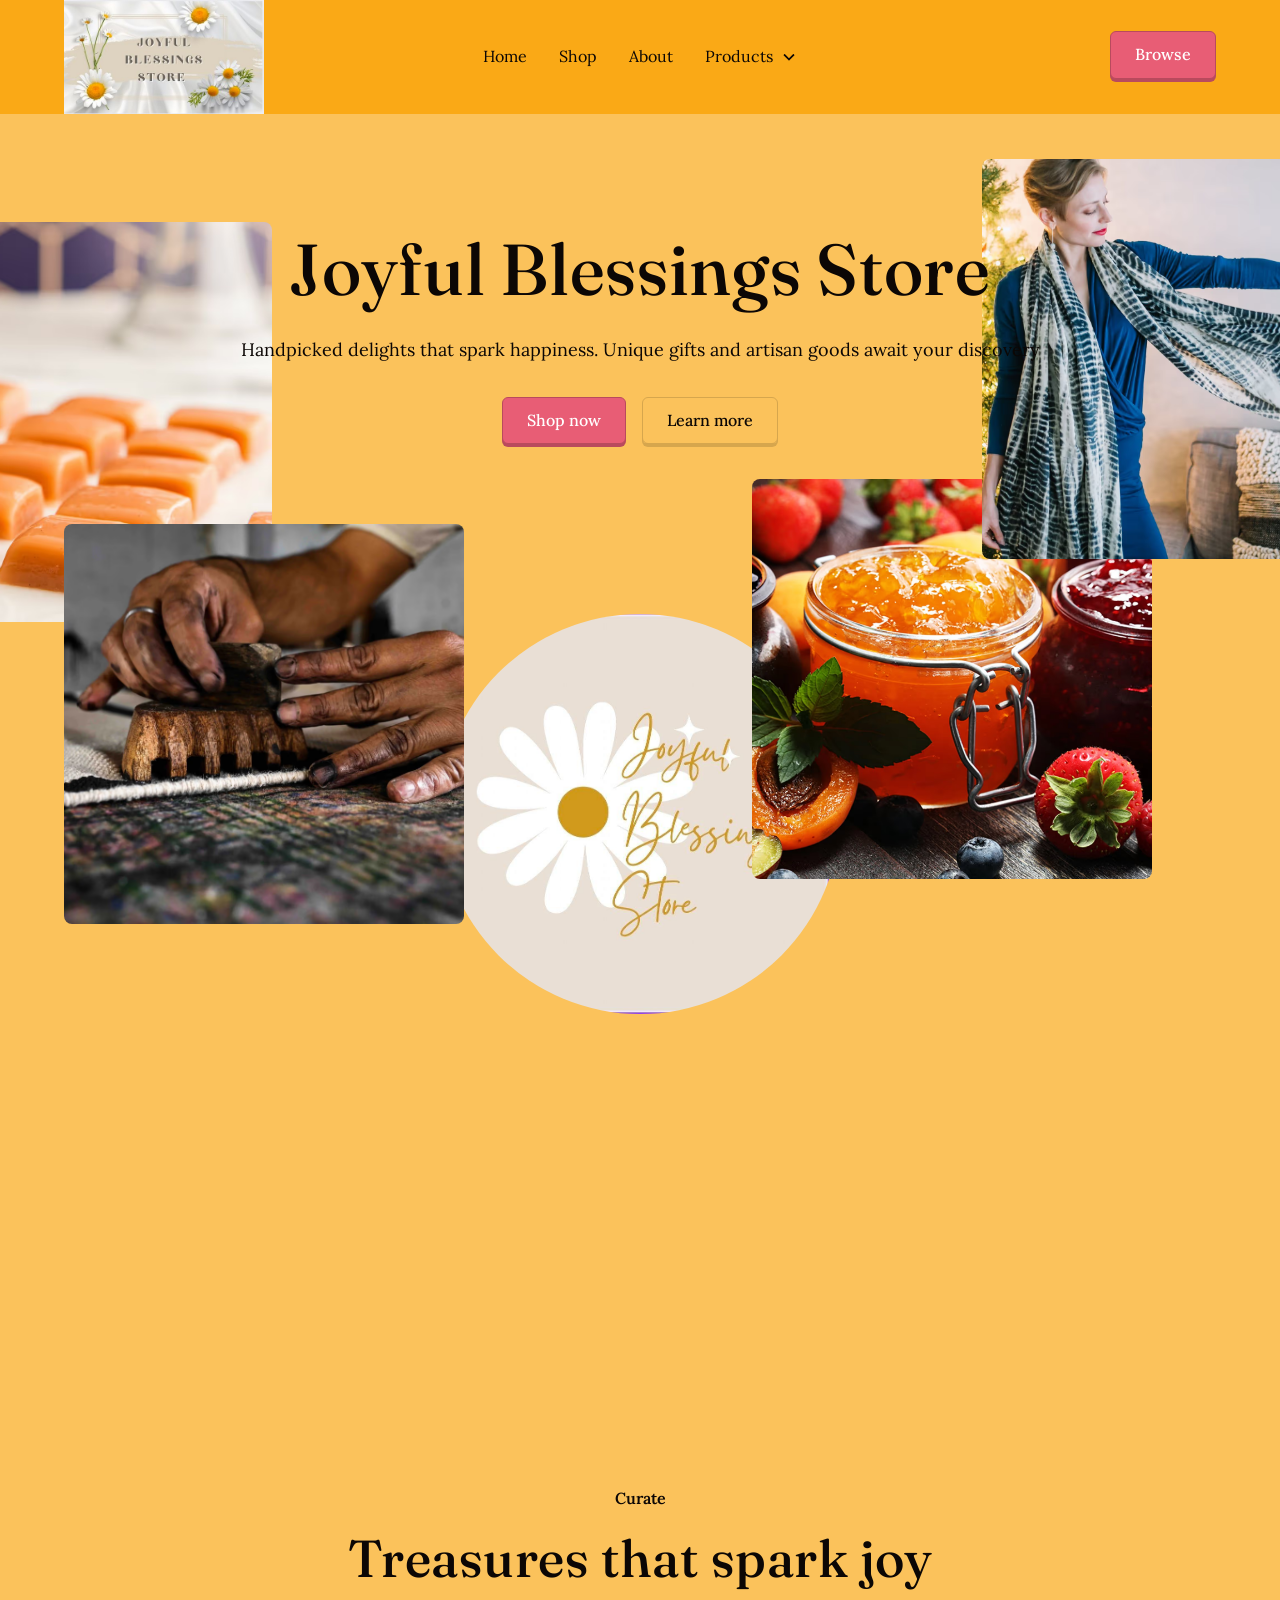
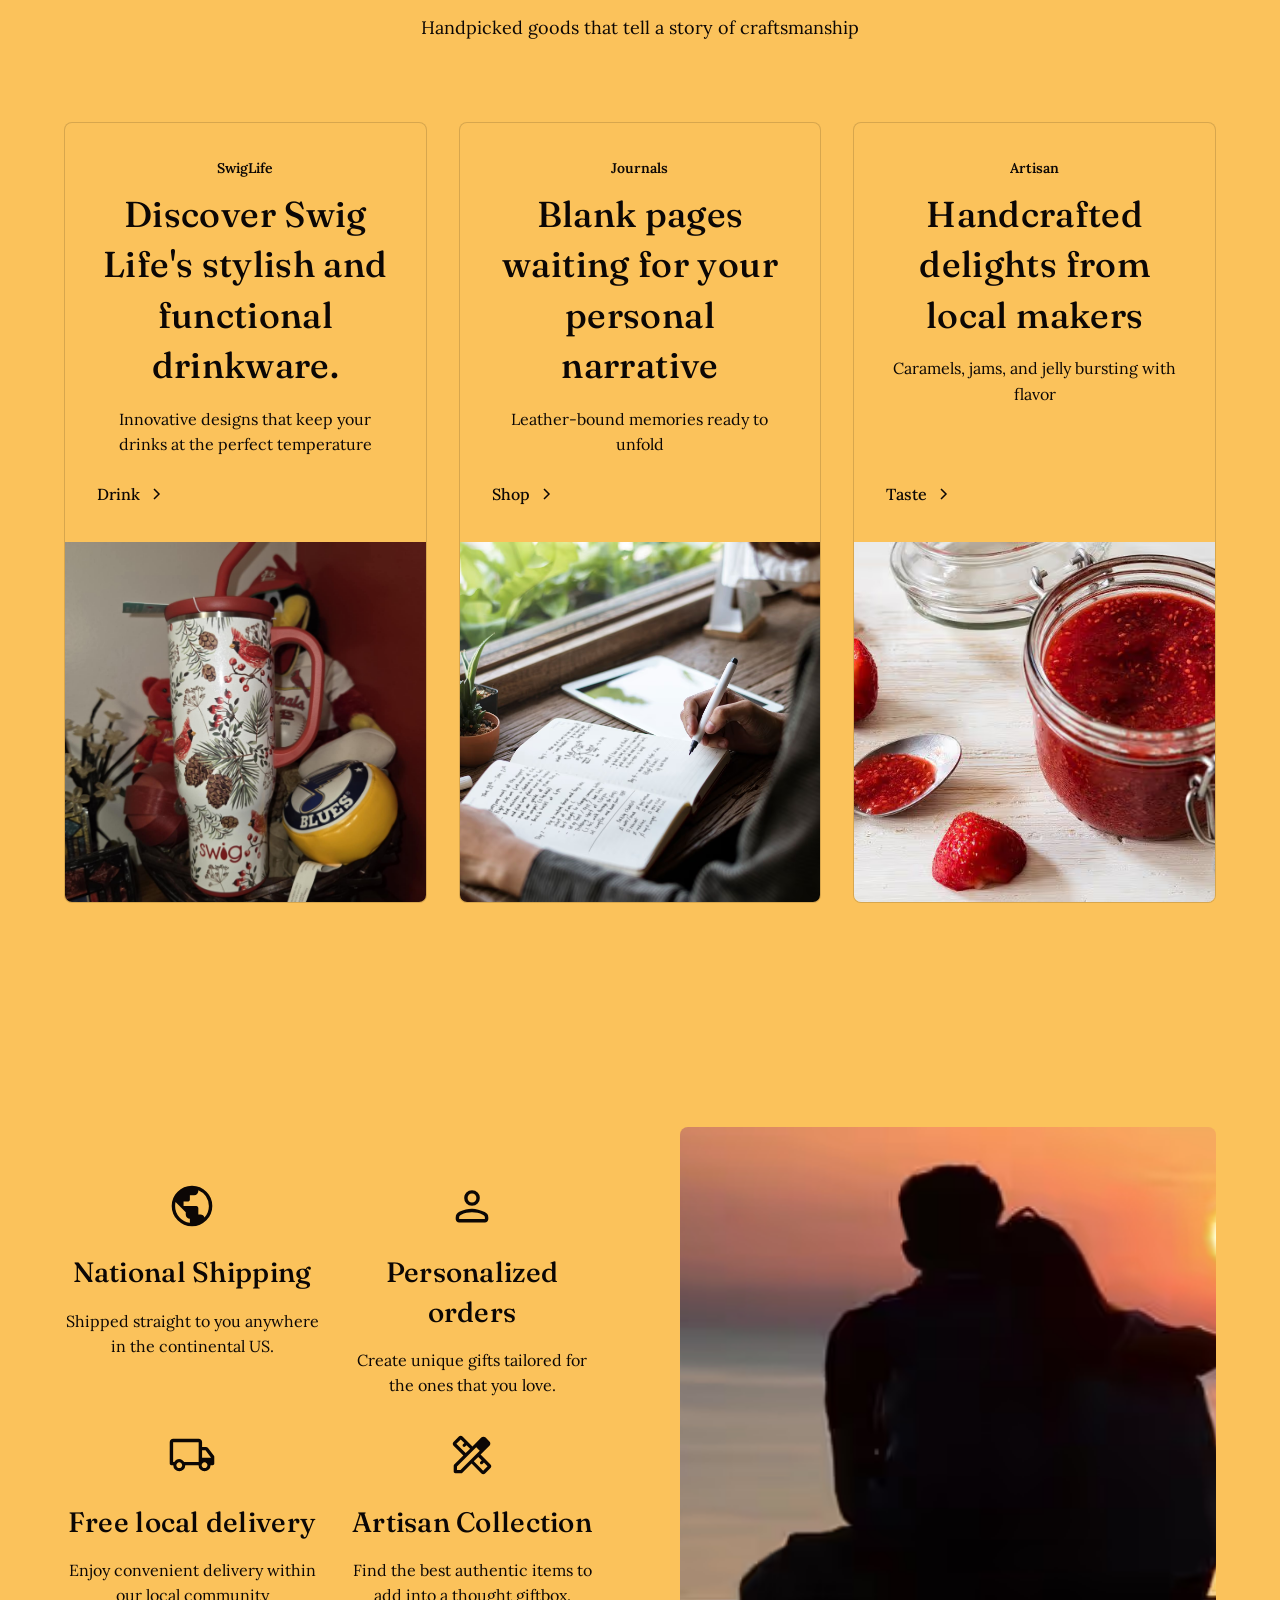
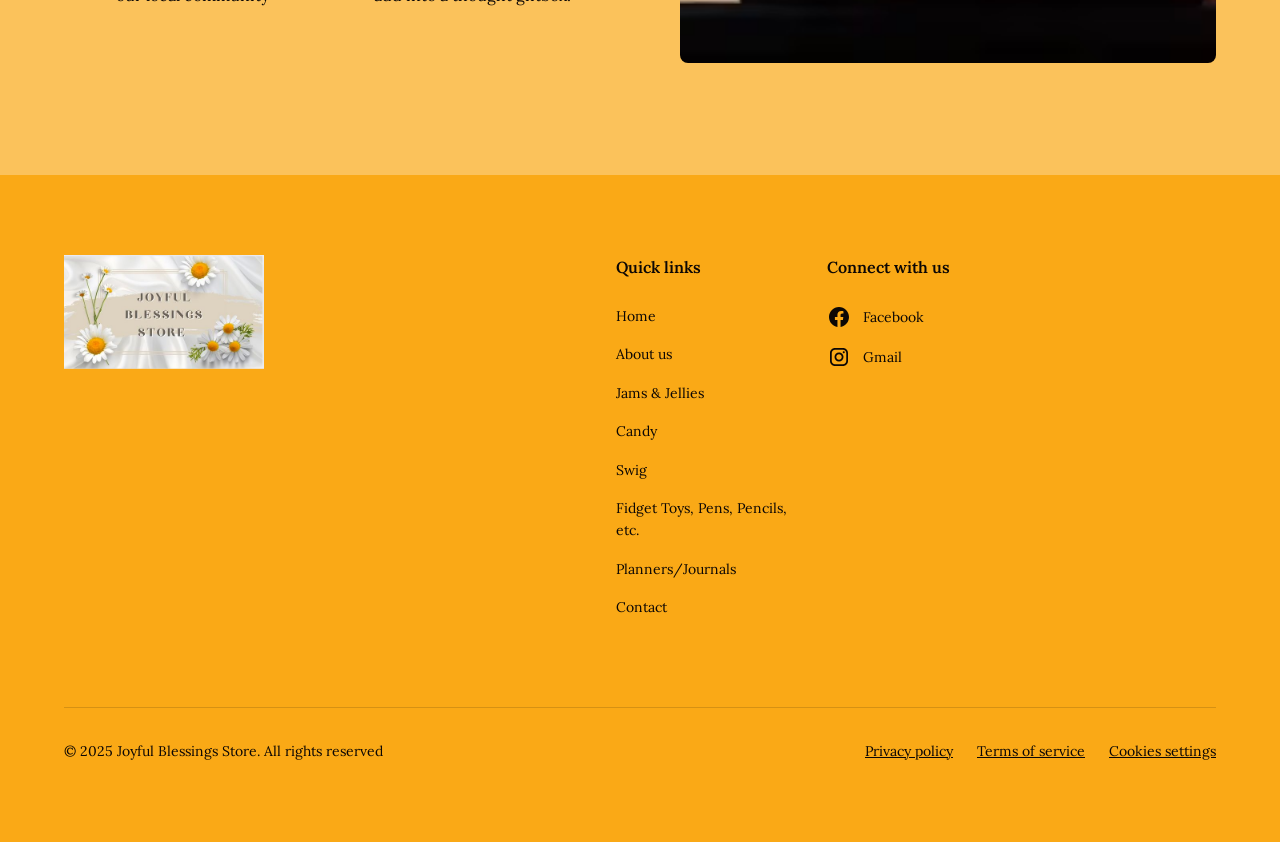
<file: index.html>
<!DOCTYPE html><!--  This site was created in Webflow. https://webflow.com  --><!--  Last Published: Fri Feb 06 2026 20:32:44 GMT+0000 (Coordinated Universal Time)  -->
<html data-wf-page="69238fa04a7c83f5728715b2" data-wf-site="69238f9f4a7c83f572871554">
<head>
  <meta charset="utf-8">
  <title>JoyfulBlessings</title>
  <meta content="width=device-width, initial-scale=1" name="viewport">
  <meta content="Webflow" name="generator">
  <link href="css/normalize.css" rel="stylesheet" type="text/css">
  <link href="css/webflow.css" rel="stylesheet" type="text/css">
  <link href="css/joyfulblessings.webflow.css" rel="stylesheet" type="text/css">
  <script type="text/javascript">!function(o,c){var n=c.documentElement,t=" w-mod-";n.className+=t+"js",("ontouchstart"in o||o.DocumentTouch&&c instanceof DocumentTouch)&&(n.className+=t+"touch")}(window,document);</script>
  <link href="images/favicon.png" rel="shortcut icon" type="image/x-icon">
  <link href="images/webclip.png" rel="apple-touch-icon"><!--  Keep this css code to improve the font quality -->
  <style>
  * {
  -webkit-font-smoothing: antialiased;
  -moz-osx-font-smoothing: grayscale;
  -o-font-smoothing: antialiased;
}
</style>
  <style>
/* Scroll images inside Shopify collection products */
.shopify-buy__collection .shopify-buy__product-img-wrapper {
  display: flex !important;
  overflow-x: auto !important;
  scroll-snap-type: x mandatory;
  -webkit-overflow-scrolling: touch;
}
/* Each image fills the card */
.shopify-buy__collection .shopify-buy__product-img-wrapper img {
  flex: 0 0 100% !important;
  scroll-snap-align: center;
  max-width: 100%;
  height: auto;
}
/* Hide scrollbar */
.shopify-buy__collection .shopify-buy__product-img-wrapper::-webkit-scrollbar {
  display: none;
}
.shopify-buy__collection .shopify-buy__product-img-wrapper {
  scrollbar-width: none;
}
</style>
</head>
<body>
  <div class="page-wrapper">
    <div class="global-styles">
      <div class="style-overrides w-embed">
        <style>
/* Ensure all elements inherit the color from its parent */
a,
.w-input,
.w-select,
.w-tab-link,
.w-nav-link,
.w-nav-brand,
.w-dropdown-btn,
.w-dropdown-toggle,
.w-slider-arrow-left,
.w-slider-arrow-right,
.w-dropdown-link {
  color: inherit;
  text-decoration: inherit;
  font-size: inherit;
}
/* Focus state style for keyboard navigation for the focusable elements */
*[tabindex]:focus-visible,
  input[type="file"]:focus-visible {
   outline: 0.125rem solid #4d65ff;
   outline-offset: 0.125rem;
}
/* Get rid of top margin on first element in any rich text element */
.w-richtext > :not(div):first-child, .w-richtext > div:first-child > :first-child {
  margin-top: 0 !important;
}
/* Get rid of bottom margin on last element in any rich text element */
.w-richtext>:last-child, .w-richtext ol li:last-child, .w-richtext ul li:last-child {
	margin-bottom: 0 !important;
}
/* Prevent all click and hover interaction with an element */
.pointer-events-off {
	pointer-events: none;
}
/* Enables all click and hover interaction with an element */
.pointer-events-on {
  pointer-events: auto;
}
/* Create a class of .div-square which maintains a 1:1 dimension of a div */
.div-square::after {
	content: "";
	display: block;
	padding-bottom: 100%;
}
/* Make sure containers never lose their center alignment */
.container-medium,.container-small, .container-large {
	margin-right: auto !important;
  margin-left: auto !important;
}
/* Apply "..." after 3 lines of text */
.text-style-3lines {
	display: -webkit-box;
	overflow: hidden;
	-webkit-line-clamp: 3;
	-webkit-box-orient: vertical;
}
/* Apply "..." after 2 lines of text */
.text-style-2lines {
	display: -webkit-box;
	overflow: hidden;
	-webkit-line-clamp: 2;
	-webkit-box-orient: vertical;
}
/* Adds inline flex display */
.display-inlineflex {
  display: inline-flex;
}
/* These classes are never overwritten */
.hide {
  display: none !important;
}
/* Remove default Webflow chevron from form select */
select{
  -webkit-appearance:none;
}
@media screen and (max-width: 991px) {
    .hide, .hide-tablet {
        display: none !important;
    }
}
  @media screen and (max-width: 767px) {
    .hide-mobile-landscape{
      display: none !important;
    }
}
  @media screen and (max-width: 479px) {
    .hide-mobile{
      display: none !important;
    }
}
.margin-0 {
  margin: 0rem !important;
}
.padding-0 {
  padding: 0rem !important;
}
.spacing-clean {
padding: 0rem !important;
margin: 0rem !important;
}
.margin-top {
  margin-right: 0rem !important;
  margin-bottom: 0rem !important;
  margin-left: 0rem !important;
}
.padding-top {
  padding-right: 0rem !important;
  padding-bottom: 0rem !important;
  padding-left: 0rem !important;
}
.margin-right {
  margin-top: 0rem !important;
  margin-bottom: 0rem !important;
  margin-left: 0rem !important;
}
.padding-right {
  padding-top: 0rem !important;
  padding-bottom: 0rem !important;
  padding-left: 0rem !important;
}
.margin-bottom {
  margin-top: 0rem !important;
  margin-right: 0rem !important;
  margin-left: 0rem !important;
}
.padding-bottom {
  padding-top: 0rem !important;
  padding-right: 0rem !important;
  padding-left: 0rem !important;
}
.margin-left {
  margin-top: 0rem !important;
  margin-right: 0rem !important;
  margin-bottom: 0rem !important;
}
.padding-left {
  padding-top: 0rem !important;
  padding-right: 0rem !important;
  padding-bottom: 0rem !important;
}
.margin-horizontal {
  margin-top: 0rem !important;
  margin-bottom: 0rem !important;
}
.padding-horizontal {
  padding-top: 0rem !important;
  padding-bottom: 0rem !important;
}
.margin-vertical {
  margin-right: 0rem !important;
  margin-left: 0rem !important;
}
.padding-vertical {
  padding-right: 0rem !important;
  padding-left: 0rem !important;
}
/* Apply "..." at 100% width */
.truncate-width { 
		width: 100%; 
    white-space: nowrap; 
    overflow: hidden; 
    text-overflow: ellipsis; 
}
/* Removes native scrollbar */
.no-scrollbar {
    -ms-overflow-style: none;
    overflow: -moz-scrollbars-none; 
}
.no-scrollbar::-webkit-scrollbar {
    display: none;
}
</style>
      </div>
      <div class="fonts w-embed">
        <style>@import url('https://fonts.googleapis.com/css?family=Fraunces:500')</style>
        <style>@import url('https://fonts.googleapis.com/css?family=Lora:400,500')</style>
      </div>
      <div class="color-schemes w-embed">
        <style>
.color-scheme-1 {}
  .color-scheme-2 {
    --color-scheme-1--text: var(--color-scheme-2--text);
    --color-scheme-1--background: var(--color-scheme-2--background);
    --color-scheme-1--foreground: var(--color-scheme-2--foreground);
    --color-scheme-1--border: var(--color-scheme-2--border);
    --color-scheme-1--accent: var(--color-scheme-2--accent);
  }
  .color-scheme-3 {
    --color-scheme-1--text: var(--color-scheme-3--text);
    --color-scheme-1--background: var(--color-scheme-3--background);
    --color-scheme-1--foreground: var(--color-scheme-3--foreground);
    --color-scheme-1--border: var(--color-scheme-3--border);
    --color-scheme-1--accent: var(--color-scheme-3--accent);
  }
  .color-scheme-4 {
    --color-scheme-1--text: var(--color-scheme-4--text);
    --color-scheme-1--background: var(--color-scheme-4--background);
    --color-scheme-1--foreground: var(--color-scheme-4--foreground);
    --color-scheme-1--border: var(--color-scheme-4--border);
    --color-scheme-1--accent: var(--color-scheme-4--accent);
  }
  .color-scheme-5 {
    --color-scheme-1--text: var(--color-scheme-5--text);
    --color-scheme-1--background: var(--color-scheme-5--background);
    --color-scheme-1--foreground: var(--color-scheme-5--foreground);
    --color-scheme-1--border: var(--color-scheme-5--border);
    --color-scheme-1--accent: var(--color-scheme-5--accent);
  }
  .color-scheme-6 {
    --color-scheme-1--text: var(--color-scheme-6--text);
    --color-scheme-1--background: var(--color-scheme-6--background);
    --color-scheme-1--foreground: var(--color-scheme-6--foreground);
    --color-scheme-1--border: var(--color-scheme-6--border);
    --color-scheme-1--accent: var(--color-scheme-6--accent);
  }
.w-slider-dot {
  background-color: var(--color-scheme-1--text);
  opacity: 0.20;
}
.w-slider-dot.w-active {
  background-color: var(--color-scheme-1--text);
  opacity: 1;
}
/* Override .w-slider-nav-invert styles */
.w-slider-nav-invert .w-slider-dot {
  background-color: var(--color-scheme-1--text) !important;
  opacity: 0.20 !important;
}
.w-slider-nav-invert .w-slider-dot.w-active {
  background-color: var(--color-scheme-1--text) !important;
  opacity: 1 !important;
}
</style>
      </div>
    </div>
    <div data-collapse="medium" data-animation="default" data-duration="400" fs-scrolldisable-element="smart-nav" data-easing="ease" data-easing2="ease" role="banner" class="navbar2_component color-scheme-5 w-nav">
      <div class="navbar2_container">
        <a href="index.html" aria-current="page" class="navbar2_logo-link w-nav-brand w--current"><img sizes="77px" height="44px" alt="" src="images/biggerban.jpg" loading="eager" srcset="images/blessings-banner-p-500.jpg 500w, images/blessings-banner-p-800.jpg 800w, images/biggerban.jpg 960w" class="navbar2_logo"></a>
        <nav role="navigation" id="w-node-_2fb65636-b3df-ccfa-57e9-396d2387a600-2387a5fc" class="navbar2_menu is-page-height-tablet w-nav-menu">
          <a href="index.html" aria-current="page" class="navbar2_link w-nav-link w--current">Home</a>
          <a href="shop.html" class="navbar2_link w-nav-link">Shop</a>
          <a href="about-us.html" class="navbar2_link w-nav-link">About</a>
          <div data-delay="200" data-hover="true" class="navbar2_menu-dropdown w-dropdown">
            <div class="navbar2_dropdwn-toggle w-dropdown-toggle">
              <div>Products</div>
              <div class="dropdown-chevron w-embed"><svg width=" 100%" height=" 100%" viewbox="0 0 16 16" fill="none" xmlns="http://www.w3.org/2000/svg">
                  <path fill-rule="evenodd" clip-rule="evenodd" d="M2.55806 6.29544C2.46043 6.19781 2.46043 6.03952 2.55806 5.94189L3.44195 5.058C3.53958 4.96037 3.69787 4.96037 3.7955 5.058L8.00001 9.26251L12.2045 5.058C12.3021 4.96037 12.4604 4.96037 12.5581 5.058L13.4419 5.94189C13.5396 6.03952 13.5396 6.19781 13.4419 6.29544L8.17678 11.5606C8.07915 11.6582 7.92086 11.6582 7.82323 11.5606L2.55806 6.29544Z" fill="currentColor"></path>
                </svg></div>
            </div>
            <nav class="navbar2_dropdown-list w-dropdown-list">
              <a href="planners-journals.html" class="navbar2_dropdown-link w-dropdown-link">Journals/Notebooks+</a>
              <a href="candy.html" class="navbar2_dropdown-link w-dropdown-link">Candy and Treats</a>
              <a href="jams-and-jellies.html" class="navbar2_dropdown-link w-dropdown-link">Jams &amp; Jellies + Snacks, Sauces, &amp; Soups</a>
              <a href="swig.html" class="navbar2_dropdown-link w-dropdown-link">Swig Collection and Bags</a>
              <a href="misc.html" class="w-dropdown-link">Fidget Toys, Pens/Pencils, Bookmarks + more</a>
            </nav>
          </div>
        </nav>
        <div id="w-node-_2fb65636-b3df-ccfa-57e9-396d2387a613-2387a5fc" class="navbar2_button-wrapper">
          <a href="shop.html" class="button w-button">Browse</a>
          <div class="navbar2_menu-button w-nav-button">
            <div class="menu-icon2">
              <div class="menu-icon2_line-top"></div>
              <div class="menu-icon2_line-middle">
                <div class="menu-icon2_line-middle-inner"></div>
              </div>
              <div class="menu-icon2_line-bottom"></div>
            </div>
          </div>
        </div>
      </div>
    </div>
    <main class="main-wrapper">
      <header class="section_header106 color-scheme-4">
        <div class="header106_component">
          <div class="header106_inner-wrapper">
            <div class="padding-global">
              <div class="container-large">
                <div class="padding-section-large">
                  <div class="header106_content">
                    <div class="text-align-center">
                      <div class="max-width-large align-center">
                        <div class="margin-bottom margin-small">
                          <h1 class="heading-style-h1">Joyful Blessings Store</h1>
                        </div>
                        <p class="text-size-medium">Handpicked delights that spark happiness. Unique gifts and artisan goods await your discovery</p>
                        <div class="margin-top margin-medium">
                          <div class="button-group is-center">
                            <a href="shop.html" class="button w-button">Shop now</a>
                            <a href="about-us.html" class="button is-secondary w-button">Learn more</a>
                          </div>
                        </div>
                      </div>
                    </div>
                  </div>
                </div>
              </div>
            </div>
            <div class="header106_images-wrapper">
              <div class="header106_image-wrapper is-image1"><img sizes="(max-width: 1500px) 100vw, 1500px" srcset="images/relume-558113-p-500.avif 500w, images/relume-558113.avif 1500w" alt="" src="images/relume-558113.avif" loading="eager" class="header106_image"></div>
              <div class="header106_image-wrapper is-image2"><img sizes="(max-width: 2560px) 100vw, 2560px" srcset="images/relume-558115-p-500.avif 500w, images/relume-558115-p-800.avif 800w, images/relume-558115-p-1080.avif 1080w, images/relume-558115.avif 2560w" alt="" src="images/relume-558115.avif" loading="eager" class="header106_image"></div>
              <div class="header106_image-wrapper-shape-circle is-image3"><img sizes="(max-width: 959px) 100vw, 959px" srcset="images/biggercircl-p-500.jpg 500w, images/biggercircl-p-800.jpg 800w, images/biggercircl.jpg 959w" alt="" src="images/biggercircl.jpg" loading="eager" class="header106_image-aspect-ratio-square-position-center-left-object-fit-contain"></div>
              <div class="header106_image-wrapper is-image4"><img sizes="(max-width: 2560px) 100vw, 2560px" srcset="images/relume-558118-p-500.avif 500w, images/relume-558118-p-800.avif 800w, images/relume-558118-p-1080.avif 1080w, images/relume-558118.avif 2560w" alt="" src="images/relume-558118.avif" loading="eager" class="header106_image"></div>
              <div class="header106_image-wrapper is-image5"><img sizes="(max-width: 1218px) 100vw, 1218px" srcset="images/relume-551725-p-500.avif 500w, images/relume-551725.avif 1218w" alt="" src="images/relume-551725.avif" loading="eager" class="header106_image"></div>
            </div>
          </div>
          <div data-w-id="a813c51e-8f66-577a-1627-c691dc369b9b" class="header106_ix-trigger"></div>
        </div>
      </header>
      <section class="section_layout394 color-scheme-4">
        <div class="padding-global">
          <div class="container-large">
            <div class="padding-section-large">
              <div class="layout394_component">
                <div class="margin-bottom margin-xxlarge">
                  <div class="text-align-center">
                    <div class="max-width-large align-center">
                      <div class="margin-bottom margin-xsmall">
                        <div class="text-style-tagline">Curate</div>
                      </div>
                      <div class="margin-bottom margin-small">
                        <h2 class="heading-style-h2">Treasures that spark joy</h2>
                      </div>
                      <p class="text-size-medium">Handpicked goods that tell a story of craftsmanship</p>
                    </div>
                  </div>
                </div>
                <div class="w-layout-grid layout394_grid-list">
                  <div id="w-node-a813c51e-8f66-577a-1627-c691dc369bad-728715b2" class="w-layout-grid layout394_row">
                    <div class="layout394_card">
                      <div class="layout394_card-content">
                        <div class="layout394_card-content-top">
                          <div class="margin-bottom margin-xxsmall">
                            <div class="tag is-text">SwigLife</div>
                          </div>
                          <div class="margin-bottom margin-xsmall">
                            <h3 class="heading-style-h4">Discover Swig Life&#x27;s stylish and functional drinkware.</h3>
                          </div>
                          <p>Innovative designs that keep your drinks at the perfect temperature</p>
                        </div>
                        <div class="margin-top margin-small">
                          <div class="button-group">
                            <a href="swig.html" class="button is-link is-icon w-inline-block">
                              <div>Drink</div>
                              <div class="icon-embed-xxsmall w-embed"><svg width="16" height="16" viewbox="0 0 16 16" fill="none" xmlns="http://www.w3.org/2000/svg">
                                  <path d="M6 3L11 8L6 13" stroke="CurrentColor" stroke-width="1.5"></path>
                                </svg></div>
                            </a>
                          </div>
                        </div>
                      </div>
                      <div id="w-node-a813c51e-8f66-577a-1627-c691dc369bbf-728715b2" class="layout394_card-image-wrapper"><img sizes="(max-width: 1645px) 100vw, 1645px" srcset="images/swig-p-500.jpg 500w, images/swig-p-800.jpg 800w, images/swig-p-1080.jpg 1080w, images/swig.jpg 1645w" alt="" src="images/swig.jpg" loading="eager" class="layout394_card-image"></div>
                    </div>
                    <div class="layout394_card">
                      <div class="layout394_card-content">
                        <div class="layout394_card-content-top">
                          <div class="margin-bottom margin-xxsmall">
                            <div class="tag is-text">Journals</div>
                          </div>
                          <div class="margin-bottom margin-xsmall">
                            <h3 class="heading-style-h4">Blank pages waiting for your personal narrative</h3>
                          </div>
                          <p>Leather-bound memories ready to unfold</p>
                        </div>
                        <div class="margin-top margin-small">
                          <div class="button-group">
                            <a href="planners-journals.html" class="button is-link is-icon w-inline-block">
                              <div>Shop</div>
                              <div class="icon-embed-xxsmall w-embed"><svg width="16" height="16" viewbox="0 0 16 16" fill="none" xmlns="http://www.w3.org/2000/svg">
                                  <path d="M6 3L11 8L6 13" stroke="CurrentColor" stroke-width="1.5"></path>
                                </svg></div>
                            </a>
                          </div>
                        </div>
                      </div>
                      <div id="w-node-a813c51e-8f66-577a-1627-c691dc369bd2-728715b2" class="layout394_card-image-wrapper"><img sizes="(max-width: 2499px) 100vw, 2499px" srcset="images/relume-548071-p-500.avif 500w, images/relume-548071-p-800.avif 800w, images/relume-548071-p-1080.avif 1080w, images/relume-548071.avif 2499w" alt="" src="images/relume-548071.avif" loading="eager" class="layout394_card-image"></div>
                    </div>
                    <div class="layout394_card">
                      <div class="layout394_card-content">
                        <div class="layout394_card-content-top">
                          <div class="margin-bottom margin-xxsmall">
                            <div class="tag is-text">Artisan</div>
                          </div>
                          <div class="margin-bottom margin-xsmall">
                            <h3 class="heading-style-h4">Handcrafted delights from local makers</h3>
                          </div>
                          <p>Caramels, jams, and jelly bursting with flavor</p>
                        </div>
                        <div class="margin-top margin-small">
                          <div class="button-group">
                            <a href="jams-and-jellies.html" class="button is-link is-icon w-inline-block">
                              <div>Taste</div>
                              <div class="icon-embed-xxsmall w-embed"><svg width="16" height="16" viewbox="0 0 16 16" fill="none" xmlns="http://www.w3.org/2000/svg">
                                  <path d="M6 3L11 8L6 13" stroke="CurrentColor" stroke-width="1.5"></path>
                                </svg></div>
                            </a>
                          </div>
                        </div>
                      </div>
                      <div id="w-node-a813c51e-8f66-577a-1627-c691dc369be5-728715b2" class="layout394_card-image-wrapper"><img sizes="(max-width: 650px) 100vw, 650px" srcset="images/relume-558119-p-500.avif 500w, images/relume-558119.avif 650w" alt="" src="images/relume-558119.avif" loading="eager" class="layout394_card-image"></div>
                    </div>
                  </div>
                </div>
              </div>
            </div>
          </div>
        </div>
      </section>
      <section class="section_layout29 color-scheme-4">
        <div class="padding-global">
          <div class="container-large">
            <div class="padding-section-large">
              <div class="layout29_component">
                <div class="w-layout-grid layout29_content">
                  <div class="layout29_content-left">
                    <div class="w-layout-grid layout29_item-list">
                      <div class="layout29_item">
                        <div class="margin-bottom margin-xsmall">
                          <div class="layout29_item-icon-wrapper">
                            <div class="icon-1x1-medium w-embed"><svg xmlns="http://www.w3.org/2000/svg" width="100%" height="100%" viewbox="0 -960 960 960">
                                <path fill="currentColor" d="M480.21-74.02Q396-74.02 321.95-106q-74.06-31.98-129.03-86.87-54.97-54.88-86.93-128.92-31.97-74.04-31.97-158.22 0-84.19 31.97-158.21 31.96-74.02 86.93-128.91 54.97-54.89 129.06-86.99 74.08-32.1 158.31-32.1 84.24 0 158.18 32.1 73.95 32.1 128.87 86.94 54.92 54.83 86.9 128.9 31.98 74.06 31.98 158.27 0 84.21-31.96 158.25-31.95 74.05-86.9 128.96-54.96 54.92-129 86.85-74.04 31.93-158.15 31.93Zm-42.73-69.13v-81.76q-35 0-58.77-25.86-23.76-25.86-23.76-60.66v-43.77L151.39-558.76q-5 20-7 39.26-2 19.26-2 39.13 0 129.1 83.9 225.78 83.91 96.68 211.19 111.44Zm292.11-107.28q43.74-47.53 66-106.84 22.26-59.31 22.26-123.11 0-105.23-57.52-191.09-57.53-85.86-153.81-125.62v17.76q0 34.71-24.03 60.5-24.04 25.79-58.74 25.79h-86.27v86.45q0 17.07-13.5 27.95-13.5 10.88-30.57 10.88H311.2v87.28h256.37q16.9 0 27.92 13.04 11.03 13.03 11.03 29.9v126.11h42.52q28.76 0 50.67 17t29.88 44Z"></path>
                              </svg></div>
                          </div>
                        </div>
                        <div class="margin-bottom margin-xsmall">
                          <h3 class="heading-style-h5">National Shipping</h3>
                        </div>
                        <p>Shipped straight to you anywhere in the continental US.</p>
                      </div>
                      <div class="layout29_item">
                        <div class="margin-bottom margin-xsmall">
                          <div class="layout29_item-icon-wrapper">
                            <div class="icon-1x1-medium w-embed"><svg xmlns="http://www.w3.org/2000/svg" width="100%" height="100%" viewbox="0 -960 960 960">
                                <path fill="currentColor" d="M479.95-484.11q-68.68 0-112.3-43.62-43.63-43.63-43.63-112.31t43.63-112.35q43.62-43.68 112.3-43.68t112.47 43.68q43.8 43.67 43.8 112.35 0 68.68-43.8 112.31-43.79 43.62-112.47 43.62ZM154.02-219.04v-32.33q0-39.51 19.92-67.99 19.91-28.49 51.43-43.27 67.48-30.24 129.69-45.36 62.2-15.12 124.88-15.12 63.13 0 124.79 15.62 61.66 15.62 128.82 45.05 32.88 14.6 52.78 43 19.89 28.4 19.89 68.07v32.33q0 28.09-19.96 48.11t-48.41 20.02h-515.7q-28.35 0-48.24-20.02t-19.89-48.11Zm68.13 0h515.7v-31.37q0-15.85-9.5-30.22-9.5-14.38-23.5-21.3-63.05-30.29-115.45-41.55-52.4-11.26-109.52-11.26-56.64 0-110.28 11.26t-115.35 41.51q-14.1 6.93-23.1 21.31-9 14.39-9 30.25v31.37Zm257.8-333.2q38.09 0 63-24.86 24.9-24.87 24.9-62.98 0-38.21-24.86-63.03-24.85-24.82-62.94-24.82-38.09 0-63 24.83-24.9 24.84-24.9 62.9 0 38.17 24.86 63.06 24.85 24.9 62.94 24.9Zm.05-87.85Zm0 421.05Z"></path>
                              </svg></div>
                          </div>
                        </div>
                        <div class="margin-bottom margin-xsmall">
                          <h3 class="heading-style-h5">Personalized orders</h3>
                        </div>
                        <p>Create unique gifts tailored for the ones that you love.</p>
                      </div>
                      <div class="layout29_item">
                        <div class="margin-bottom margin-xsmall">
                          <div class="layout29_item-icon-wrapper">
                            <div class="icon-1x1-medium w-embed"><svg xmlns="http://www.w3.org/2000/svg" width="100%" height="100%" viewbox="0 -960 960 960">
                                <path fill="currentColor" d="M225.55-155.5q-49.59 0-84.81-34.18-35.22-34.17-35.7-83.82H68.57q-14.43 0-24.25-9.82t-9.82-24.25v-429.8q0-27.6 20.27-47.86 20.26-20.27 47.86-20.27H613.5q28.1 0 48.11 20.02 20.02 20.01 20.02 48.11v96h69.26q16.11 0 30.53 7.2 14.41 7.19 23.93 20.15l113.43 150.91q3.24 4.32 4.98 9.47 1.74 5.15 1.74 11.16v134.91q0 14.43-9.82 24.25t-24.25 9.82h-39.8q-.72 49.48-35.82 83.74t-84.69 34.26q-49.6 0-84.82-34.18-35.21-34.17-35.69-83.82H345.83q-.72 49.24-35.7 83.62-34.98 34.38-84.58 34.38Zm-.12-62.87q24 0 41-17t17-41q0-24-17-41t-41-17q-24 0-41 17t-17 41q0 24 17 41t41 17Zm-122.8-123.26h23.04q16.92-25.8 42.46-41.09Q193.66-398 224.45-398t56.81 15.63q26.01 15.64 42.78 40.74H613.5v-395.74H102.63v395.74ZM731-218.37q24 0 41-17t17-41q0-24-17-41t-41-17q-24 0-41 17t-17 41q0 24 17 41t41 17ZM681.63-425h180.26l-111-148h-69.26v148ZM358.57-540Z"></path>
                              </svg></div>
                          </div>
                        </div>
                        <div class="margin-bottom margin-xsmall">
                          <h3 class="heading-style-h5">Free local delivery</h3>
                        </div>
                        <p>Enjoy convenient delivery within our local community</p>
                      </div>
                      <div class="layout29_item">
                        <div class="margin-bottom margin-xsmall">
                          <div class="layout29_item-icon-wrapper">
                            <div class="icon-1x1-medium w-embed"><svg xmlns="http://www.w3.org/2000/svg" width="100%" height="100%" viewbox="0 -960 960 960">
                                <path fill="currentColor" d="m353.65-517.78 88.33-88.33-71.18-70.93-27.47 27q-9.24 9.47-21.36 9.24-12.12-.24-21.36-9.24-9-9.24-9-21.48t9-21.24l27.48-27.48-73.33-72.09-88.09 88.57 186.98 185.98ZM703-166.43l88.33-89.33-73.57-73.33-27.24 27.48q-9.24 9-21.48 9t-21.24-9.24q-9.23-9.24-9.23-21.48t9.23-21.47l27.24-27.24-70.17-70.42-88.57 88.57L703-166.43Zm7.04-613.09 70 70.24-70-70.24Zm-561.95 665.5q-14.68 0-24.37-9.7-9.7-9.69-9.7-24.37v-116.39q0-6.95 2.24-12.67t7.72-11.2L306.83-471.2l-196.5-196.26Q94.65-683.37 95.03-704q.38-20.63 15.3-36.54l107.13-108.89q15.67-15.92 36.3-15.92 20.63 0 36.54 15.68l198.5 197.74L665.37-828.5q9.24-9.24 20.6-13.48 11.36-4.24 22.83-4.24 11.48 0 22.84 4.24t20.6 13.48l76.26 76.02q9.24 9.24 13.48 20.6 4.24 11.36 4.24 22.84 0 11.71-4.24 23.07t-13.48 20.6L651.93-489.04 849.67-291.3q15.68 15.91 15.68 36.54t-15.68 36.3L741.78-111.33q-15.91 15.68-36.54 15.68t-36.54-15.68L471.72-308.3 287.87-124.22q-5.48 5.48-11.2 7.84-5.71 2.36-12.43 2.36H148.09Zm31.43-65.5h70.24l385.11-386.35-70-70.24L179.52-250v70.48Zm420.35-421.59-35-35 70 70.24-35-35.24Z"></path>
                              </svg></div>
                          </div>
                        </div>
                        <div class="margin-bottom margin-xsmall">
                          <h3 class="heading-style-h5">Artisan Collection</h3>
                        </div>
                        <p>Find the best authentic items to add into a thought giftbox.</p>
                      </div>
                    </div>
                  </div>
                  <div class="layout29_image-wrapper"><img loading="eager" src="images/relume-551442.avif" alt="" class="layout29_image"></div>
                </div>
              </div>
            </div>
          </div>
        </div>
      </section>
    </main>
    <footer class="footer1_component color-scheme-5">
      <div class="padding-global">
        <div class="container-large">
          <div class="padding-vertical padding-xxlarge">
            <div class="padding-bottom padding-xxlarge">
              <div class="w-layout-grid footer1_top-wrapper">
                <div class="footer1_left-wrapper">
                  <a href="#" class="footer1_logo-link w-nav-brand"><img sizes="77px" height="44px" alt="" src="images/biggerban.jpg" loading="eager" srcset="images/blessings-banner-p-500.jpg 500w, images/blessings-banner-p-800.jpg 800w, images/biggerban.jpg 960w" class="footer1_logo"></a>
                </div>
                <div id="w-node-f47cd0fa-c1bc-b66a-d682-175b554ba43e-554ba435" class="w-layout-grid footer1_menu-wrapper">
                  <div class="footer1_link-column">
                    <div class="margin-bottom margin-xsmall">
                      <div class="text-weight-semibold">Quick links</div>
                    </div>
                    <div class="footer1_link-list">
                      <a href="index.html" aria-current="page" class="footer1_link w--current">Home</a>
                      <a href="about-us.html" class="footer1_link">About us</a>
                      <a href="jams-and-jellies.html" class="footer1_link">Jams &amp; Jellies</a>
                      <a href="candy.html" class="footer1_link">Candy</a>
                      <a href="swig.html" class="footer1_link">Swig</a>
                      <a href="misc.html" class="footer1_link">Fidget Toys, Pens, Pencils, etc.</a>
                      <a href="planners-journals.html" class="footer1_link">Planners/Journals</a>
                      <a href="contact-us.html" class="footer1_link">Contact</a>
                    </div>
                  </div>
                  <div class="footer1_link-column">
                    <div class="margin-bottom margin-xsmall">
                      <div class="text-weight-semibold">Connect with us</div>
                    </div>
                    <div class="footer1_link-list">
                      <a href="https://www.facebook.com/profile.php?id=61584497220269" class="footer1_social-link w-inline-block">
                        <div class="icon-embed-xsmall w-embed"><svg width="100%" height="100%" viewbox="0 0 24 24" fill="none" xmlns="http://www.w3.org/2000/svg">
                            <path d="M22 12.0611C22 6.50451 17.5229 2 12 2C6.47715 2 2 6.50451 2 12.0611C2 17.0828 5.65684 21.2452 10.4375 22V14.9694H7.89844V12.0611H10.4375V9.84452C10.4375 7.32296 11.9305 5.93012 14.2146 5.93012C15.3088 5.93012 16.4531 6.12663 16.4531 6.12663V8.60261H15.1922C13.95 8.60261 13.5625 9.37822 13.5625 10.1739V12.0611H16.3359L15.8926 14.9694H13.5625V22C18.3432 21.2452 22 17.083 22 12.0611Z" fill="CurrentColor"></path>
                          </svg></div>
                        <div>Facebook</div>
                      </a>
                      <a href="mailto:joyfulblessingsstore@gmail.com?subject=Email%20From%20Website" class="footer1_social-link w-inline-block">
                        <div class="icon-embed-xsmall w-embed"><svg width="100%" height="100%" viewbox="0 0 24 24" fill="none" xmlns="http://www.w3.org/2000/svg">
                            <path fill-rule="evenodd" clip-rule="evenodd" d="M16 3H8C5.23858 3 3 5.23858 3 8V16C3 18.7614 5.23858 21 8 21H16C18.7614 21 21 18.7614 21 16V8C21 5.23858 18.7614 3 16 3ZM19.25 16C19.2445 17.7926 17.7926 19.2445 16 19.25H8C6.20735 19.2445 4.75549 17.7926 4.75 16V8C4.75549 6.20735 6.20735 4.75549 8 4.75H16C17.7926 4.75549 19.2445 6.20735 19.25 8V16ZM16.75 8.25C17.3023 8.25 17.75 7.80228 17.75 7.25C17.75 6.69772 17.3023 6.25 16.75 6.25C16.1977 6.25 15.75 6.69772 15.75 7.25C15.75 7.80228 16.1977 8.25 16.75 8.25ZM12 7.5C9.51472 7.5 7.5 9.51472 7.5 12C7.5 14.4853 9.51472 16.5 12 16.5C14.4853 16.5 16.5 14.4853 16.5 12C16.5027 10.8057 16.0294 9.65957 15.1849 8.81508C14.3404 7.97059 13.1943 7.49734 12 7.5ZM9.25 12C9.25 13.5188 10.4812 14.75 12 14.75C13.5188 14.75 14.75 13.5188 14.75 12C14.75 10.4812 13.5188 9.25 12 9.25C10.4812 9.25 9.25 10.4812 9.25 12Z" fill="CurrentColor"></path>
                          </svg></div>
                        <div>Gmail</div>
                      </a>
                    </div>
                  </div>
                </div>
              </div>
            </div>
            <div class="divider-horizontal"></div>
            <div class="padding-top padding-medium">
              <div class="footer1_bottom-wrapper">
                <div class="footer1_credit-text">© 2025 Joyful Blessings Store. All rights reserved</div>
                <div class="w-layout-grid footer1_legal-list">
                  <a href="#" class="footer1_legal-link">Privacy policy</a>
                  <a href="#" class="footer1_legal-link">Terms of service</a>
                  <a href="#" class="footer1_legal-link">Cookies settings</a>
                </div>
              </div>
            </div>
          </div>
        </div>
      </div>
    </footer>
  </div>
  <script src="https://d3e54v103j8qbb.cloudfront.net/js/jquery-3.5.1.min.dc5e7f18c8.js?site=69238f9f4a7c83f572871554" type="text/javascript" integrity="sha256-9/aliU8dGd2tb6OSsuzixeV4y/faTqgFtohetphbbj0=" crossorigin="anonymous"></script>
  <script src="js/webflow.js" type="text/javascript"></script>
</body>
</html>
</file>
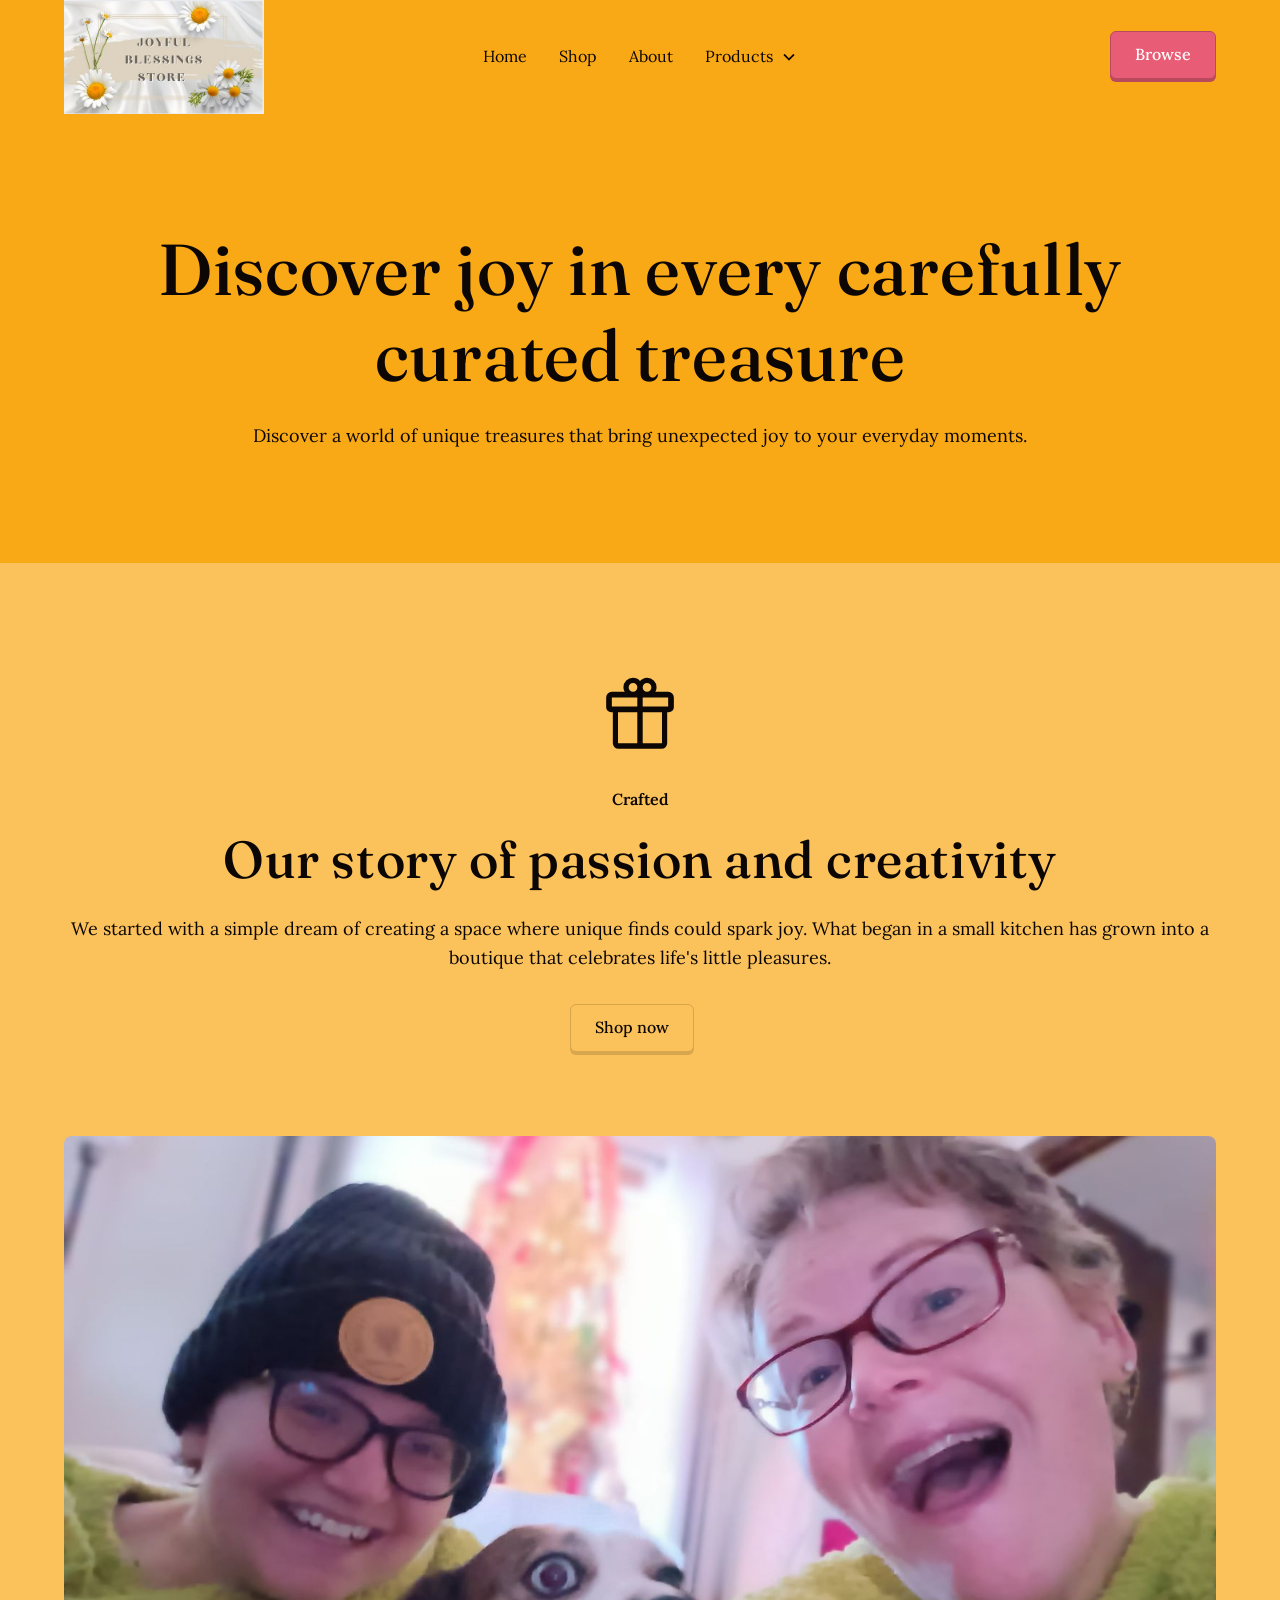
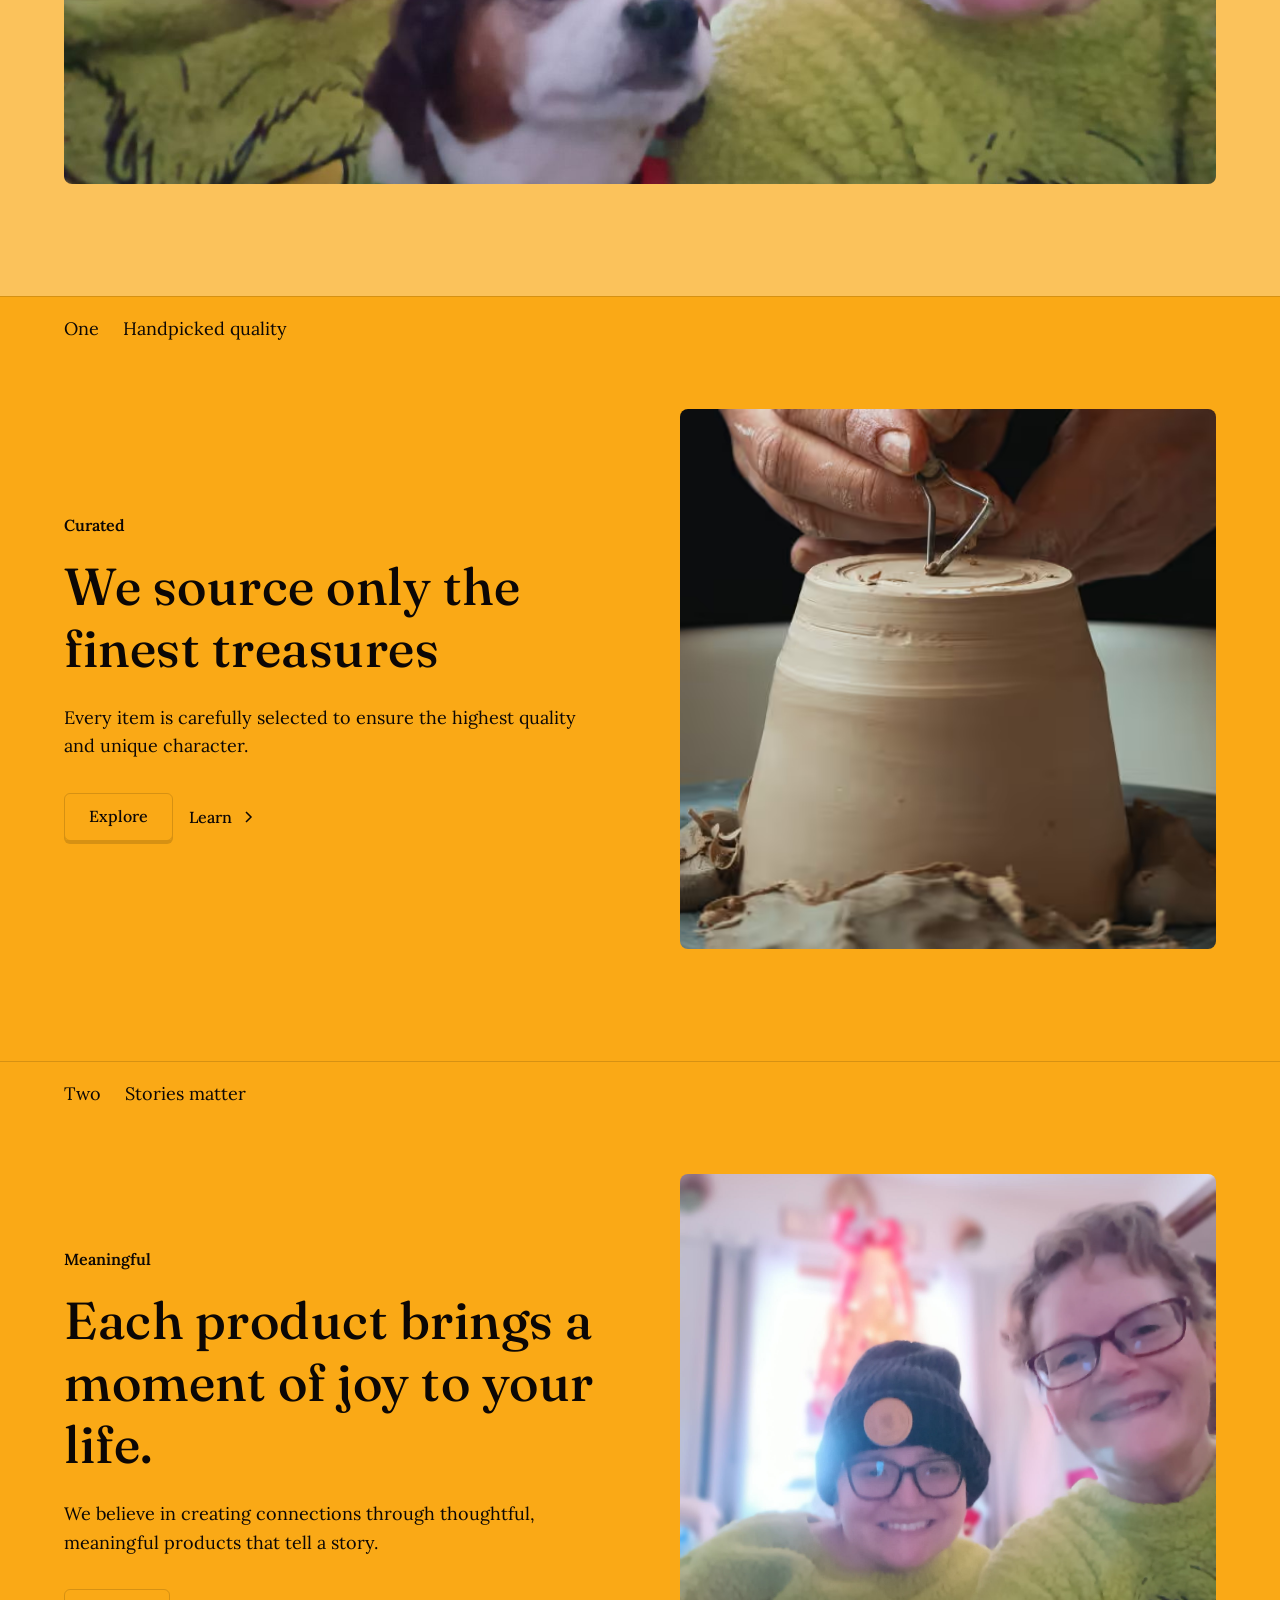
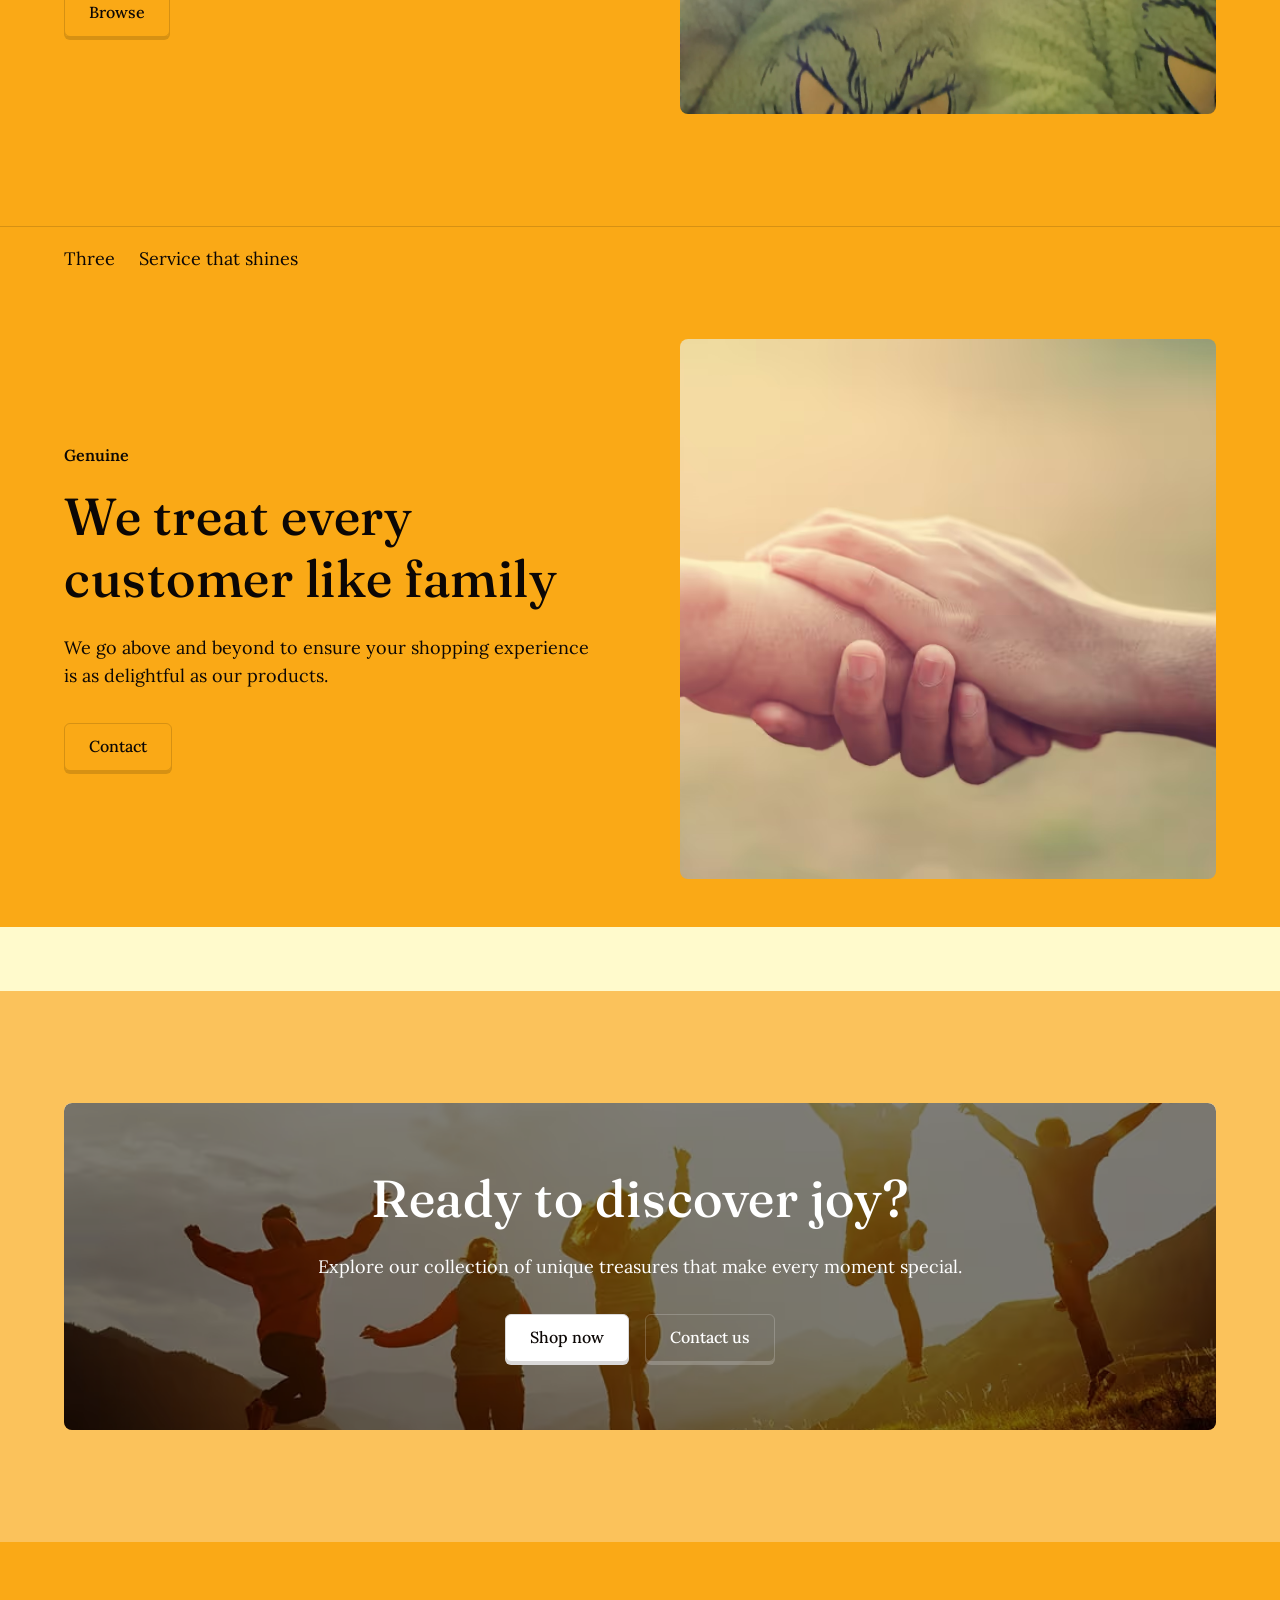
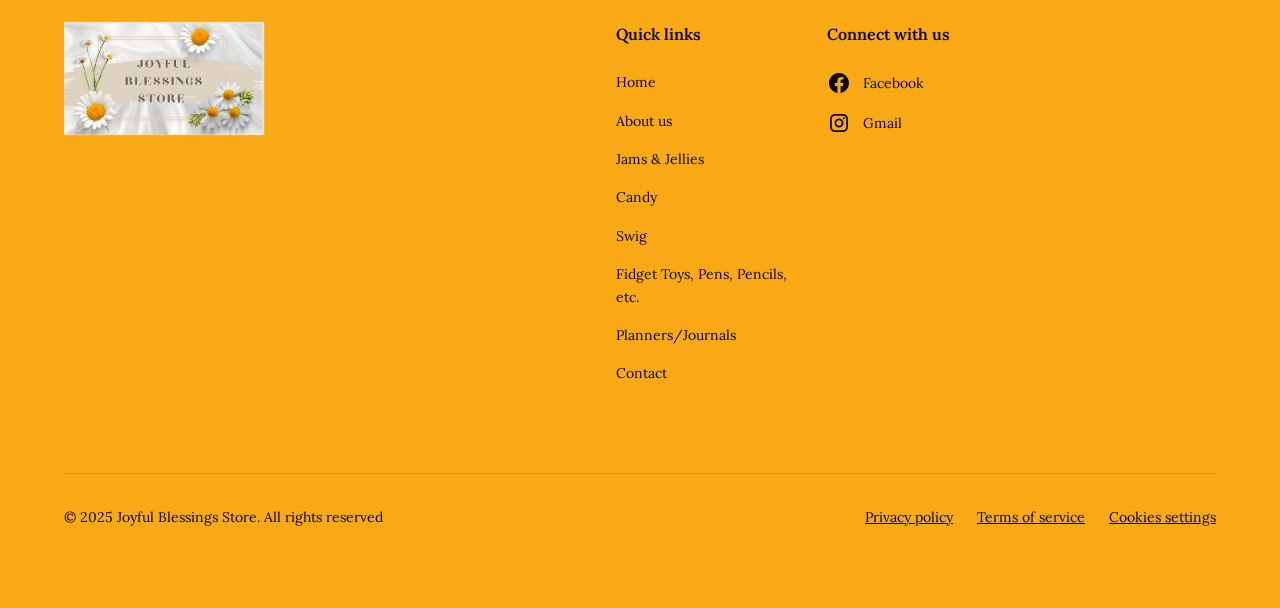
<file: about-us.html>
<!DOCTYPE html><!--  This site was created in Webflow. https://webflow.com  --><!--  Last Published: Fri Feb 06 2026 20:32:44 GMT+0000 (Coordinated Universal Time)  -->
<html data-wf-page="6923900df7fe20cf4551ac12" data-wf-site="69238f9f4a7c83f572871554">
<head>
  <meta charset="utf-8">
  <title>About Us</title>
  <meta content="About Us" property="og:title">
  <meta content="About Us" property="twitter:title">
  <meta content="width=device-width, initial-scale=1" name="viewport">
  <meta content="Webflow" name="generator">
  <link href="css/normalize.css" rel="stylesheet" type="text/css">
  <link href="css/webflow.css" rel="stylesheet" type="text/css">
  <link href="css/joyfulblessings.webflow.css" rel="stylesheet" type="text/css">
  <script type="text/javascript">!function(o,c){var n=c.documentElement,t=" w-mod-";n.className+=t+"js",("ontouchstart"in o||o.DocumentTouch&&c instanceof DocumentTouch)&&(n.className+=t+"touch")}(window,document);</script>
  <link href="images/favicon.png" rel="shortcut icon" type="image/x-icon">
  <link href="images/webclip.png" rel="apple-touch-icon"><!--  Keep this css code to improve the font quality -->
  <style>
  * {
  -webkit-font-smoothing: antialiased;
  -moz-osx-font-smoothing: grayscale;
  -o-font-smoothing: antialiased;
}
</style>
  <style>
/* Scroll images inside Shopify collection products */
.shopify-buy__collection .shopify-buy__product-img-wrapper {
  display: flex !important;
  overflow-x: auto !important;
  scroll-snap-type: x mandatory;
  -webkit-overflow-scrolling: touch;
}
/* Each image fills the card */
.shopify-buy__collection .shopify-buy__product-img-wrapper img {
  flex: 0 0 100% !important;
  scroll-snap-align: center;
  max-width: 100%;
  height: auto;
}
/* Hide scrollbar */
.shopify-buy__collection .shopify-buy__product-img-wrapper::-webkit-scrollbar {
  display: none;
}
.shopify-buy__collection .shopify-buy__product-img-wrapper {
  scrollbar-width: none;
}
</style>
</head>
<body>
  <div class="page-wrapper">
    <div class="global-styles">
      <div class="style-overrides w-embed">
        <style>
/* Ensure all elements inherit the color from its parent */
a,
.w-input,
.w-select,
.w-tab-link,
.w-nav-link,
.w-nav-brand,
.w-dropdown-btn,
.w-dropdown-toggle,
.w-slider-arrow-left,
.w-slider-arrow-right,
.w-dropdown-link {
  color: inherit;
  text-decoration: inherit;
  font-size: inherit;
}
/* Focus state style for keyboard navigation for the focusable elements */
*[tabindex]:focus-visible,
  input[type="file"]:focus-visible {
   outline: 0.125rem solid #4d65ff;
   outline-offset: 0.125rem;
}
/* Get rid of top margin on first element in any rich text element */
.w-richtext > :not(div):first-child, .w-richtext > div:first-child > :first-child {
  margin-top: 0 !important;
}
/* Get rid of bottom margin on last element in any rich text element */
.w-richtext>:last-child, .w-richtext ol li:last-child, .w-richtext ul li:last-child {
	margin-bottom: 0 !important;
}
/* Prevent all click and hover interaction with an element */
.pointer-events-off {
	pointer-events: none;
}
/* Enables all click and hover interaction with an element */
.pointer-events-on {
  pointer-events: auto;
}
/* Create a class of .div-square which maintains a 1:1 dimension of a div */
.div-square::after {
	content: "";
	display: block;
	padding-bottom: 100%;
}
/* Make sure containers never lose their center alignment */
.container-medium,.container-small, .container-large {
	margin-right: auto !important;
  margin-left: auto !important;
}
/* Apply "..." after 3 lines of text */
.text-style-3lines {
	display: -webkit-box;
	overflow: hidden;
	-webkit-line-clamp: 3;
	-webkit-box-orient: vertical;
}
/* Apply "..." after 2 lines of text */
.text-style-2lines {
	display: -webkit-box;
	overflow: hidden;
	-webkit-line-clamp: 2;
	-webkit-box-orient: vertical;
}
/* Adds inline flex display */
.display-inlineflex {
  display: inline-flex;
}
/* These classes are never overwritten */
.hide {
  display: none !important;
}
/* Remove default Webflow chevron from form select */
select{
  -webkit-appearance:none;
}
@media screen and (max-width: 991px) {
    .hide, .hide-tablet {
        display: none !important;
    }
}
  @media screen and (max-width: 767px) {
    .hide-mobile-landscape{
      display: none !important;
    }
}
  @media screen and (max-width: 479px) {
    .hide-mobile{
      display: none !important;
    }
}
.margin-0 {
  margin: 0rem !important;
}
.padding-0 {
  padding: 0rem !important;
}
.spacing-clean {
padding: 0rem !important;
margin: 0rem !important;
}
.margin-top {
  margin-right: 0rem !important;
  margin-bottom: 0rem !important;
  margin-left: 0rem !important;
}
.padding-top {
  padding-right: 0rem !important;
  padding-bottom: 0rem !important;
  padding-left: 0rem !important;
}
.margin-right {
  margin-top: 0rem !important;
  margin-bottom: 0rem !important;
  margin-left: 0rem !important;
}
.padding-right {
  padding-top: 0rem !important;
  padding-bottom: 0rem !important;
  padding-left: 0rem !important;
}
.margin-bottom {
  margin-top: 0rem !important;
  margin-right: 0rem !important;
  margin-left: 0rem !important;
}
.padding-bottom {
  padding-top: 0rem !important;
  padding-right: 0rem !important;
  padding-left: 0rem !important;
}
.margin-left {
  margin-top: 0rem !important;
  margin-right: 0rem !important;
  margin-bottom: 0rem !important;
}
.padding-left {
  padding-top: 0rem !important;
  padding-right: 0rem !important;
  padding-bottom: 0rem !important;
}
.margin-horizontal {
  margin-top: 0rem !important;
  margin-bottom: 0rem !important;
}
.padding-horizontal {
  padding-top: 0rem !important;
  padding-bottom: 0rem !important;
}
.margin-vertical {
  margin-right: 0rem !important;
  margin-left: 0rem !important;
}
.padding-vertical {
  padding-right: 0rem !important;
  padding-left: 0rem !important;
}
/* Apply "..." at 100% width */
.truncate-width { 
		width: 100%; 
    white-space: nowrap; 
    overflow: hidden; 
    text-overflow: ellipsis; 
}
/* Removes native scrollbar */
.no-scrollbar {
    -ms-overflow-style: none;
    overflow: -moz-scrollbars-none; 
}
.no-scrollbar::-webkit-scrollbar {
    display: none;
}
</style>
      </div>
      <div class="fonts w-embed">
        <style>@import url('https://fonts.googleapis.com/css?family=Fraunces:500')</style>
        <style>@import url('https://fonts.googleapis.com/css?family=Lora:400,500')</style>
      </div>
      <div class="color-schemes w-embed">
        <style>
.color-scheme-1 {}
  .color-scheme-2 {
    --color-scheme-1--text: var(--color-scheme-2--text);
    --color-scheme-1--background: var(--color-scheme-2--background);
    --color-scheme-1--foreground: var(--color-scheme-2--foreground);
    --color-scheme-1--border: var(--color-scheme-2--border);
    --color-scheme-1--accent: var(--color-scheme-2--accent);
  }
  .color-scheme-3 {
    --color-scheme-1--text: var(--color-scheme-3--text);
    --color-scheme-1--background: var(--color-scheme-3--background);
    --color-scheme-1--foreground: var(--color-scheme-3--foreground);
    --color-scheme-1--border: var(--color-scheme-3--border);
    --color-scheme-1--accent: var(--color-scheme-3--accent);
  }
  .color-scheme-4 {
    --color-scheme-1--text: var(--color-scheme-4--text);
    --color-scheme-1--background: var(--color-scheme-4--background);
    --color-scheme-1--foreground: var(--color-scheme-4--foreground);
    --color-scheme-1--border: var(--color-scheme-4--border);
    --color-scheme-1--accent: var(--color-scheme-4--accent);
  }
  .color-scheme-5 {
    --color-scheme-1--text: var(--color-scheme-5--text);
    --color-scheme-1--background: var(--color-scheme-5--background);
    --color-scheme-1--foreground: var(--color-scheme-5--foreground);
    --color-scheme-1--border: var(--color-scheme-5--border);
    --color-scheme-1--accent: var(--color-scheme-5--accent);
  }
  .color-scheme-6 {
    --color-scheme-1--text: var(--color-scheme-6--text);
    --color-scheme-1--background: var(--color-scheme-6--background);
    --color-scheme-1--foreground: var(--color-scheme-6--foreground);
    --color-scheme-1--border: var(--color-scheme-6--border);
    --color-scheme-1--accent: var(--color-scheme-6--accent);
  }
.w-slider-dot {
  background-color: var(--color-scheme-1--text);
  opacity: 0.20;
}
.w-slider-dot.w-active {
  background-color: var(--color-scheme-1--text);
  opacity: 1;
}
/* Override .w-slider-nav-invert styles */
.w-slider-nav-invert .w-slider-dot {
  background-color: var(--color-scheme-1--text) !important;
  opacity: 0.20 !important;
}
.w-slider-nav-invert .w-slider-dot.w-active {
  background-color: var(--color-scheme-1--text) !important;
  opacity: 1 !important;
}
</style>
      </div>
    </div>
    <div data-collapse="medium" data-animation="default" data-duration="400" fs-scrolldisable-element="smart-nav" data-easing="ease" data-easing2="ease" role="banner" class="navbar2_component color-scheme-5 w-nav">
      <div class="navbar2_container">
        <a href="index.html" class="navbar2_logo-link w-nav-brand"><img sizes="77px" height="44px" alt="" src="images/biggerban.jpg" loading="eager" srcset="images/blessings-banner-p-500.jpg 500w, images/blessings-banner-p-800.jpg 800w, images/biggerban.jpg 960w" class="navbar2_logo"></a>
        <nav role="navigation" id="w-node-_2fb65636-b3df-ccfa-57e9-396d2387a600-2387a5fc" class="navbar2_menu is-page-height-tablet w-nav-menu">
          <a href="index.html" class="navbar2_link w-nav-link">Home</a>
          <a href="shop.html" class="navbar2_link w-nav-link">Shop</a>
          <a href="about-us.html" aria-current="page" class="navbar2_link w-nav-link w--current">About</a>
          <div data-delay="200" data-hover="true" class="navbar2_menu-dropdown w-dropdown">
            <div class="navbar2_dropdwn-toggle w-dropdown-toggle">
              <div>Products</div>
              <div class="dropdown-chevron w-embed"><svg width=" 100%" height=" 100%" viewbox="0 0 16 16" fill="none" xmlns="http://www.w3.org/2000/svg">
                  <path fill-rule="evenodd" clip-rule="evenodd" d="M2.55806 6.29544C2.46043 6.19781 2.46043 6.03952 2.55806 5.94189L3.44195 5.058C3.53958 4.96037 3.69787 4.96037 3.7955 5.058L8.00001 9.26251L12.2045 5.058C12.3021 4.96037 12.4604 4.96037 12.5581 5.058L13.4419 5.94189C13.5396 6.03952 13.5396 6.19781 13.4419 6.29544L8.17678 11.5606C8.07915 11.6582 7.92086 11.6582 7.82323 11.5606L2.55806 6.29544Z" fill="currentColor"></path>
                </svg></div>
            </div>
            <nav class="navbar2_dropdown-list w-dropdown-list">
              <a href="planners-journals.html" class="navbar2_dropdown-link w-dropdown-link">Journals/Notebooks+</a>
              <a href="candy.html" class="navbar2_dropdown-link w-dropdown-link">Candy and Treats</a>
              <a href="jams-and-jellies.html" class="navbar2_dropdown-link w-dropdown-link">Jams &amp; Jellies + Snacks, Sauces, &amp; Soups</a>
              <a href="swig.html" class="navbar2_dropdown-link w-dropdown-link">Swig Collection and Bags</a>
              <a href="misc.html" class="w-dropdown-link">Fidget Toys, Pens/Pencils, Bookmarks + more</a>
            </nav>
          </div>
        </nav>
        <div id="w-node-_2fb65636-b3df-ccfa-57e9-396d2387a613-2387a5fc" class="navbar2_button-wrapper">
          <a href="shop.html" class="button w-button">Browse</a>
          <div class="navbar2_menu-button w-nav-button">
            <div class="menu-icon2">
              <div class="menu-icon2_line-top"></div>
              <div class="menu-icon2_line-middle">
                <div class="menu-icon2_line-middle-inner"></div>
              </div>
              <div class="menu-icon2_line-bottom"></div>
            </div>
          </div>
        </div>
      </div>
    </div>
    <main class="main-wrapper">
      <header class="section_header64 color-scheme-5">
        <div class="padding-global">
          <div class="container-large">
            <div class="padding-section-large">
              <div class="header64_component">
                <div class="text-align-center">
                  <div class="max-width-large align-center">
                    <div class="margin-bottom margin-small">
                      <h1 class="heading-style-h1">Discover joy in every carefully curated treasure</h1>
                    </div>
                    <p class="text-size-medium">Discover a world of unique treasures that bring unexpected joy to your everyday moments.</p>
                  </div>
                </div>
              </div>
            </div>
          </div>
        </div>
      </header>
      <section class="section_layout145 color-scheme-4">
        <div class="padding-global">
          <div class="container-large">
            <div class="padding-section-large">
              <div class="layout145_component">
                <div class="margin-bottom margin-xxlarge">
                  <div class="text-align-center">
                    <div class="max-width-large align-center">
                      <div class="margin-bottom margin-small">
                        <div class="layout145_icon-wrapper">
                          <div class="icon-1x1-large w-embed"><svg xmlns="http://www.w3.org/2000/svg" width="100%" height="100%" viewbox="0 -960 960 960">
                              <path fill="currentColor" d="M154.02-142.15v-370.89h-20q-24.75 0-42.37-17.63-17.63-17.62-17.63-42.37v-117.89q0-28.1 19.89-48.12 19.89-20.02 48.24-20.02h154.74q-7.52-12-11.52-25.34-4-13.35-4-27.42 0-47.62 33.43-81 33.44-33.39 81.2-33.39 24 0 46.38 9.64 22.38 9.65 37.62 28.17 15.24-18.29 37.74-28.05 22.5-9.76 46.5-9.76 47.66 0 81.03 33.39 33.36 33.38 33.36 81 0 14.11-3.88 27.38t-11.64 25.38h154.74q28.45 0 48.41 20.02 19.96 20.02 19.96 48.12v117.89q0 24.75-17.75 42.37-17.74 17.63-42.25 17.63h-20v370.89q0 28.35-19.96 48.24t-48.41 19.89h-515.7q-28.35 0-48.24-19.89t-19.89-48.24Zm410.29-721.44q-22.07 0-37.07 14.86-15 14.87-15 36.83 0 21.97 14.93 36.9t37 14.93q22.07 0 37.07-14.86t15-36.83q0-21.96-14.93-36.9-14.93-14.93-37-14.93ZM344-812.02q0 22.16 14.93 37.06 14.93 14.89 37 14.89T433-774.89q15-14.83 15-36.99 0-21.91-14.93-36.81-14.93-14.9-37-14.9T359-848.76q-15 14.83-15 36.74ZM142.15-690.93v109.76h305.46v-109.76H142.15Zm305.46 549.02v-371.13H216.15v371.13h231.46Zm64.78 0h231.46v-371.13H512.39v371.13Zm305.7-439.26v-109.76h-305.7v109.76h305.7Z"></path>
                            </svg></div>
                        </div>
                      </div>
                      <div class="margin-bottom margin-xsmall">
                        <div class="text-style-tagline">Crafted</div>
                      </div>
                      <div class="margin-bottom margin-small">
                        <h2 class="heading-style-h2">Our story of passion and creativity</h2>
                      </div>
                      <p class="text-size-medium">We started with a simple dream of creating a space where unique finds could spark joy. What began in a small kitchen has grown into a boutique that celebrates life&#x27;s little pleasures.</p>
                      <div class="margin-top margin-medium">
                        <div class="button-group is-center">
                          <a href="shop.html" class="button is-secondary w-button">Shop now</a>
                          <a href="about-us.html" aria-current="page" class="button is-link is-icon w-inline-block w--current"></a>
                        </div>
                      </div>
                    </div>
                  </div>
                </div>
                <div class="layout145_image-wrapper"><img sizes="(max-width: 2048px) 100vw, 2048px" srcset="images/4714214479316466055-p-500.jpeg 500w, images/4714214479316466055-p-800.jpeg 800w, images/4714214479316466055-p-1080.jpeg 1080w, images/4714214479316466055-p-1600.jpeg 1600w, images/4714214479316466055-p-2000.jpeg 2000w, images/4714214479316466055.jpeg 2048w" alt="" src="images/4714214479316466055.jpeg" loading="eager" class="layout145_image"></div>
              </div>
            </div>
          </div>
        </div>
      </section>
      <section class="section_layout356 color-scheme-5">
        <div class="layout356_component">
          <div id="layout356-anchor-one" class="layout356_anchor"></div>
          <div class="layout356_content-item first-content-item">
            <div class="padding-global">
              <div class="container-large">
                <a href="#layout356-anchor-one" class="layout356_sticky-top w-inline-block">
                  <div class="margin-right margin-small">
                    <div class="text-size-medium">One</div>
                  </div>
                  <div class="text-size-medium">Handpicked quality</div>
                </a>
                <div class="padding-vertical padding-large">
                  <div class="w-layout-grid layout356_content-layout">
                    <div class="layout356_content-left">
                      <div class="margin-bottom margin-xsmall">
                        <div class="text-style-tagline">Curated</div>
                      </div>
                      <div class="margin-bottom margin-small">
                        <h2 class="heading-style-h2">We source only the finest treasures</h2>
                      </div>
                      <p class="text-size-medium">Every item is carefully selected to ensure the highest quality and unique character.</p>
                      <div class="margin-top margin-medium">
                        <div class="button-group">
                          <a href="shop.html" class="button is-secondary w-button">Explore</a>
                          <a href="about-us.html" aria-current="page" class="button is-link is-icon w-inline-block w--current">
                            <div>Learn</div>
                            <div class="icon-embed-xxsmall w-embed"><svg width="16" height="16" viewbox="0 0 16 16" fill="none" xmlns="http://www.w3.org/2000/svg">
                                <path d="M6 3L11 8L6 13" stroke="CurrentColor" stroke-width="1.5"></path>
                              </svg></div>
                          </a>
                        </div>
                      </div>
                    </div>
                    <div class="layout356_image-wrapper"><img loading="eager" src="images/relume-551430.avif" alt="" class="layout356_image"></div>
                  </div>
                </div>
              </div>
            </div>
          </div>
          <div id="layout356-anchor-two" class="layout356_anchor"></div>
          <div class="layout356_content-item content-item-2">
            <div class="padding-global">
              <div class="container-large">
                <a href="#layout356-anchor-two" class="layout356_sticky-top w-inline-block">
                  <div class="margin-right margin-small">
                    <div class="text-size-medium">Two</div>
                  </div>
                  <div class="text-size-medium">Stories matter</div>
                </a>
                <div class="padding-vertical padding-large">
                  <div class="w-layout-grid layout356_content-layout">
                    <div class="layout356_content-left">
                      <div class="margin-bottom margin-xsmall">
                        <div class="text-style-tagline">Meaningful</div>
                      </div>
                      <div class="margin-bottom margin-small">
                        <h2 class="heading-style-h2">Each product brings a moment of joy to your life.</h2>
                      </div>
                      <p class="text-size-medium">We believe in creating connections through thoughtful, meaningful products that tell a story.</p>
                      <div class="margin-top margin-medium">
                        <div class="button-group">
                          <a href="shop.html" class="button is-secondary w-button">Browse</a>
                        </div>
                      </div>
                    </div>
                    <div class="layout356_image-wrapper"><img sizes="(max-width: 1595px) 100vw, 1595px" srcset="images/8467305248459065673-p-500.jpeg 500w, images/8467305248459065673-p-800.jpeg 800w, images/8467305248459065673-p-1080.jpeg 1080w, images/8467305248459065673.jpeg 1595w" alt="" src="images/8467305248459065673.jpeg" loading="eager" class="layout356_image"></div>
                  </div>
                </div>
                <div id="feature-three-anchor" class="layout356_anchor"></div>
              </div>
            </div>
          </div>
          <div id="layout356-anchor-three" class="layout356_anchor"></div>
          <div class="layout356_content-item content-item-3">
            <div class="padding-global">
              <div class="container-large">
                <a href="#layout356-anchor-three" class="layout356_sticky-top w-inline-block">
                  <div class="margin-right margin-small">
                    <div class="text-size-medium">Three</div>
                  </div>
                  <div class="text-size-medium">Service that shines</div>
                </a>
                <div class="padding-vertical padding-large">
                  <div class="w-layout-grid layout356_content-layout">
                    <div class="layout356_content-left">
                      <div class="margin-bottom margin-xsmall">
                        <div class="text-style-tagline">Genuine</div>
                      </div>
                      <div class="margin-bottom margin-small">
                        <h2 class="heading-style-h2">We treat every customer like family</h2>
                      </div>
                      <p class="text-size-medium">We go above and beyond to ensure your shopping experience is as delightful as our products.</p>
                      <div class="margin-top margin-medium">
                        <div class="button-group">
                          <a href="contact-us.html" class="button is-secondary w-button">Contact</a>
                        </div>
                      </div>
                    </div>
                    <div class="layout356_image-wrapper"><img sizes="(max-width: 1280px) 100vw, 1280px" srcset="images/relume-578462-p-500.avif 500w, images/relume-578462.avif 1280w" alt="" src="images/relume-578462.avif" loading="eager" class="layout356_image"></div>
                  </div>
                </div>
                <div class="layout356_anchor"></div>
              </div>
            </div>
          </div>
        </div>
      </section>
      <section class="section_cta53 color-scheme-4">
        <div class="padding-global">
          <div class="container-large">
            <div class="padding-section-large">
              <div class="cta53_component">
                <div class="cta53_card text-color-white">
                  <div class="cta53_card-content">
                    <div class="max-width-large">
                      <div class="text-align-center">
                        <div class="margin-bottom margin-small">
                          <h2 class="heading-style-h2">Ready to discover joy?</h2>
                        </div>
                        <p class="text-size-medium">Explore our collection of unique treasures that make every moment special.</p>
                      </div>
                    </div>
                    <div class="margin-top margin-medium">
                      <div class="button-group is-center">
                        <a href="shop.html" class="button is-alternate w-button">Shop now</a>
                        <a href="contact-us.html" class="button is-secondary is-alternate w-button">Contact us</a>
                      </div>
                    </div>
                  </div>
                  <div class="cta53_background-image-wrapper">
                    <div class="image-overlay-layer"></div><img sizes="(max-width: 1024px) 100vw, 1024px" srcset="images/relume-578463-p-500.avif 500w, images/relume-578463.avif 1024w" alt="" src="images/relume-578463.avif" loading="eager" class="cta53_background-image">
                  </div>
                </div>
              </div>
            </div>
          </div>
        </div>
      </section>
    </main>
    <footer class="footer1_component color-scheme-5">
      <div class="padding-global">
        <div class="container-large">
          <div class="padding-vertical padding-xxlarge">
            <div class="padding-bottom padding-xxlarge">
              <div class="w-layout-grid footer1_top-wrapper">
                <div class="footer1_left-wrapper">
                  <a href="#" class="footer1_logo-link w-nav-brand"><img sizes="77px" height="44px" alt="" src="images/biggerban.jpg" loading="eager" srcset="images/blessings-banner-p-500.jpg 500w, images/blessings-banner-p-800.jpg 800w, images/biggerban.jpg 960w" class="footer1_logo"></a>
                </div>
                <div id="w-node-f47cd0fa-c1bc-b66a-d682-175b554ba43e-554ba435" class="w-layout-grid footer1_menu-wrapper">
                  <div class="footer1_link-column">
                    <div class="margin-bottom margin-xsmall">
                      <div class="text-weight-semibold">Quick links</div>
                    </div>
                    <div class="footer1_link-list">
                      <a href="index.html" class="footer1_link">Home</a>
                      <a href="about-us.html" aria-current="page" class="footer1_link w--current">About us</a>
                      <a href="jams-and-jellies.html" class="footer1_link">Jams &amp; Jellies</a>
                      <a href="candy.html" class="footer1_link">Candy</a>
                      <a href="swig.html" class="footer1_link">Swig</a>
                      <a href="misc.html" class="footer1_link">Fidget Toys, Pens, Pencils, etc.</a>
                      <a href="planners-journals.html" class="footer1_link">Planners/Journals</a>
                      <a href="contact-us.html" class="footer1_link">Contact</a>
                    </div>
                  </div>
                  <div class="footer1_link-column">
                    <div class="margin-bottom margin-xsmall">
                      <div class="text-weight-semibold">Connect with us</div>
                    </div>
                    <div class="footer1_link-list">
                      <a href="https://www.facebook.com/profile.php?id=61584497220269" class="footer1_social-link w-inline-block">
                        <div class="icon-embed-xsmall w-embed"><svg width="100%" height="100%" viewbox="0 0 24 24" fill="none" xmlns="http://www.w3.org/2000/svg">
                            <path d="M22 12.0611C22 6.50451 17.5229 2 12 2C6.47715 2 2 6.50451 2 12.0611C2 17.0828 5.65684 21.2452 10.4375 22V14.9694H7.89844V12.0611H10.4375V9.84452C10.4375 7.32296 11.9305 5.93012 14.2146 5.93012C15.3088 5.93012 16.4531 6.12663 16.4531 6.12663V8.60261H15.1922C13.95 8.60261 13.5625 9.37822 13.5625 10.1739V12.0611H16.3359L15.8926 14.9694H13.5625V22C18.3432 21.2452 22 17.083 22 12.0611Z" fill="CurrentColor"></path>
                          </svg></div>
                        <div>Facebook</div>
                      </a>
                      <a href="mailto:joyfulblessingsstore@gmail.com?subject=Email%20From%20Website" class="footer1_social-link w-inline-block">
                        <div class="icon-embed-xsmall w-embed"><svg width="100%" height="100%" viewbox="0 0 24 24" fill="none" xmlns="http://www.w3.org/2000/svg">
                            <path fill-rule="evenodd" clip-rule="evenodd" d="M16 3H8C5.23858 3 3 5.23858 3 8V16C3 18.7614 5.23858 21 8 21H16C18.7614 21 21 18.7614 21 16V8C21 5.23858 18.7614 3 16 3ZM19.25 16C19.2445 17.7926 17.7926 19.2445 16 19.25H8C6.20735 19.2445 4.75549 17.7926 4.75 16V8C4.75549 6.20735 6.20735 4.75549 8 4.75H16C17.7926 4.75549 19.2445 6.20735 19.25 8V16ZM16.75 8.25C17.3023 8.25 17.75 7.80228 17.75 7.25C17.75 6.69772 17.3023 6.25 16.75 6.25C16.1977 6.25 15.75 6.69772 15.75 7.25C15.75 7.80228 16.1977 8.25 16.75 8.25ZM12 7.5C9.51472 7.5 7.5 9.51472 7.5 12C7.5 14.4853 9.51472 16.5 12 16.5C14.4853 16.5 16.5 14.4853 16.5 12C16.5027 10.8057 16.0294 9.65957 15.1849 8.81508C14.3404 7.97059 13.1943 7.49734 12 7.5ZM9.25 12C9.25 13.5188 10.4812 14.75 12 14.75C13.5188 14.75 14.75 13.5188 14.75 12C14.75 10.4812 13.5188 9.25 12 9.25C10.4812 9.25 9.25 10.4812 9.25 12Z" fill="CurrentColor"></path>
                          </svg></div>
                        <div>Gmail</div>
                      </a>
                    </div>
                  </div>
                </div>
              </div>
            </div>
            <div class="divider-horizontal"></div>
            <div class="padding-top padding-medium">
              <div class="footer1_bottom-wrapper">
                <div class="footer1_credit-text">© 2025 Joyful Blessings Store. All rights reserved</div>
                <div class="w-layout-grid footer1_legal-list">
                  <a href="#" class="footer1_legal-link">Privacy policy</a>
                  <a href="#" class="footer1_legal-link">Terms of service</a>
                  <a href="#" class="footer1_legal-link">Cookies settings</a>
                </div>
              </div>
            </div>
          </div>
        </div>
      </div>
    </footer>
  </div>
  <script src="https://d3e54v103j8qbb.cloudfront.net/js/jquery-3.5.1.min.dc5e7f18c8.js?site=69238f9f4a7c83f572871554" type="text/javascript" integrity="sha256-9/aliU8dGd2tb6OSsuzixeV4y/faTqgFtohetphbbj0=" crossorigin="anonymous"></script>
  <script src="js/webflow.js" type="text/javascript"></script>
</body>
</html>
</file>
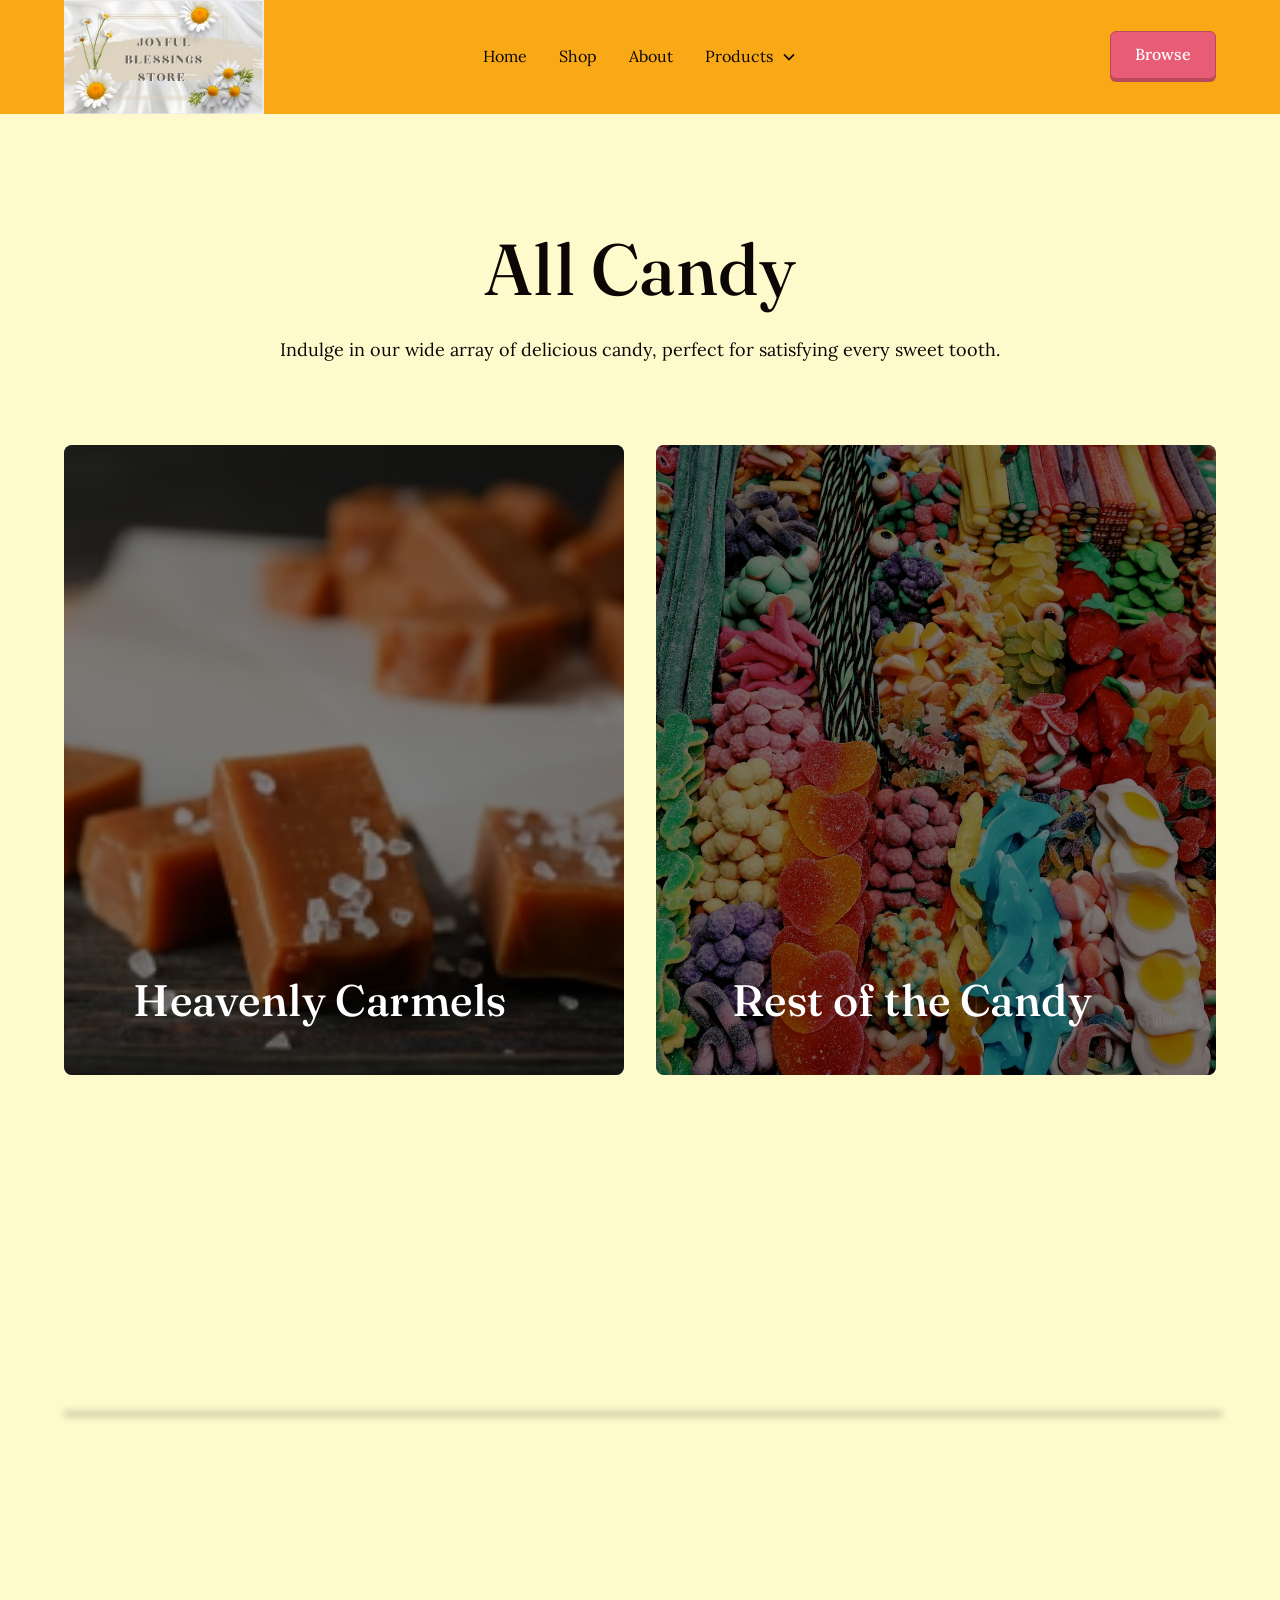
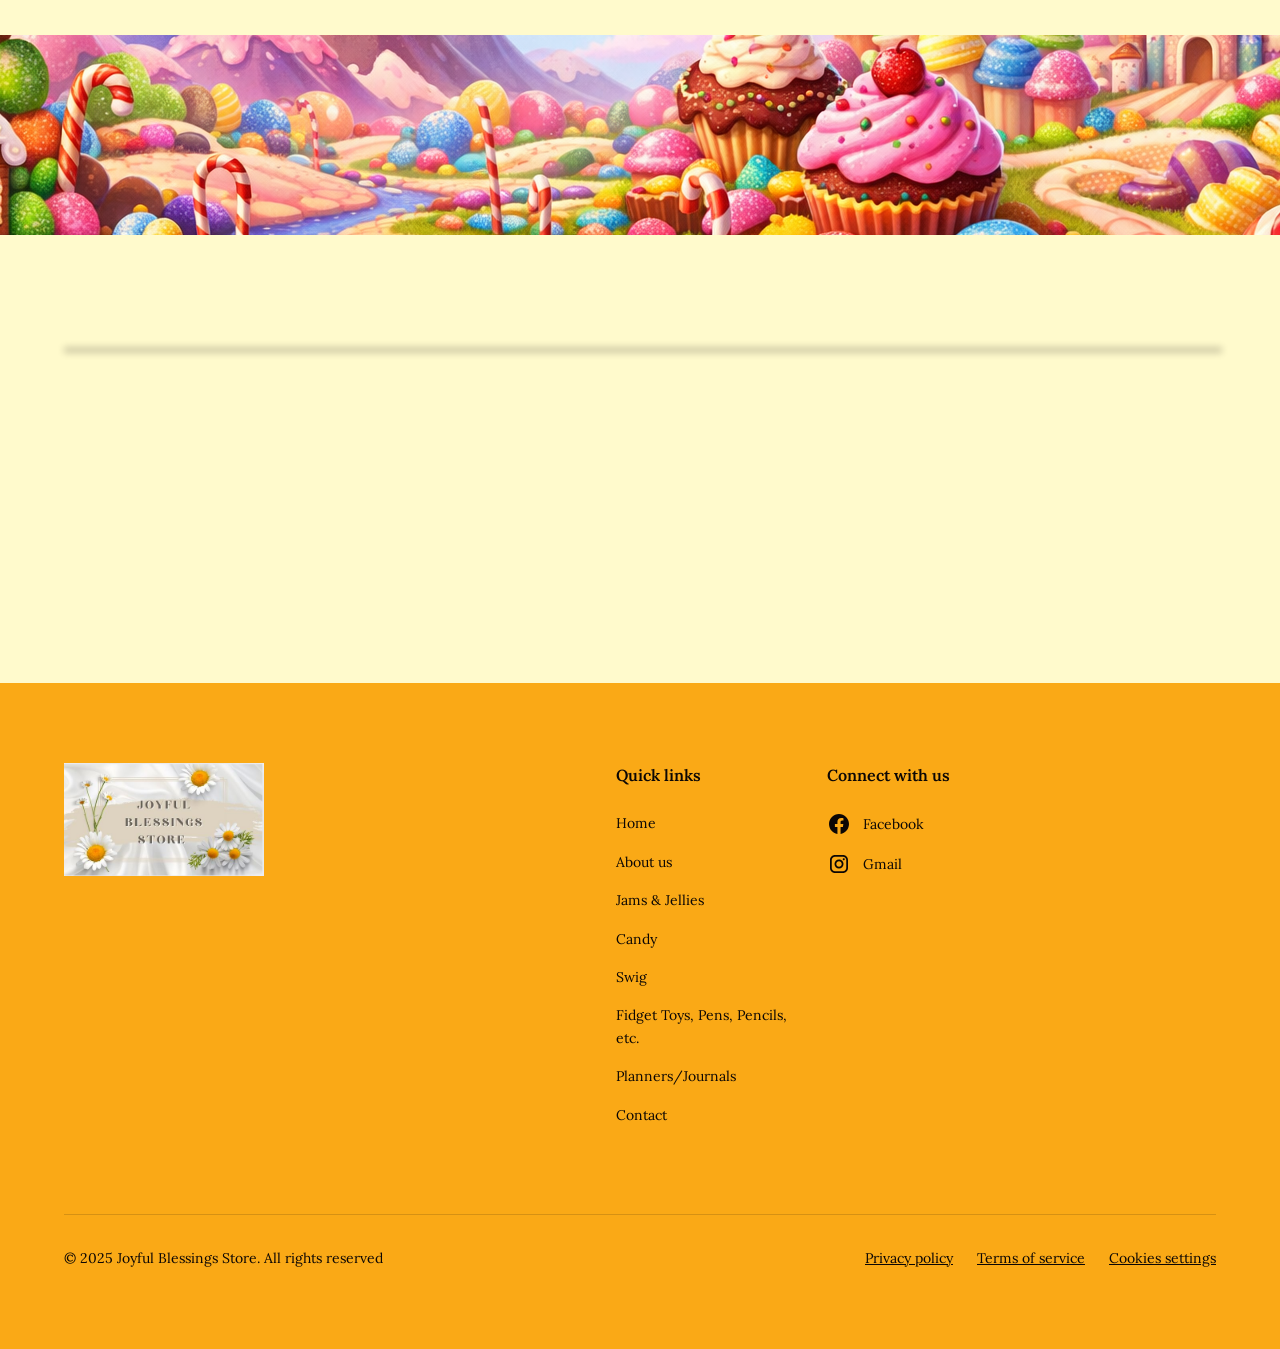
<file: all-candy.html>
<!DOCTYPE html><!--  This site was created in Webflow. https://webflow.com  --><!--  Last Published: Fri Feb 06 2026 20:32:44 GMT+0000 (Coordinated Universal Time)  -->
<html data-wf-page="6941a54047b51253bee4abb6" data-wf-site="69238f9f4a7c83f572871554">
<head>
  <meta charset="utf-8">
  <title>All Candy</title>
  <meta content="All Candy" property="og:title">
  <meta content="All Candy" property="twitter:title">
  <meta content="width=device-width, initial-scale=1" name="viewport">
  <meta content="Webflow" name="generator">
  <link href="css/normalize.css" rel="stylesheet" type="text/css">
  <link href="css/webflow.css" rel="stylesheet" type="text/css">
  <link href="css/joyfulblessings.webflow.css" rel="stylesheet" type="text/css">
  <style>@media (min-width:992px) {html.w-mod-js:not(.w-mod-ix) [data-w-id="3cdb491d-6de1-3bcd-6eb8-8fc5e7905bf0"] {opacity:0;-webkit-transform:translate3d(0, 100%, 0) scale3d(1, 1, 1) rotateX(0) rotateY(0) rotateZ(0) skew(0, 0);-moz-transform:translate3d(0, 100%, 0) scale3d(1, 1, 1) rotateX(0) rotateY(0) rotateZ(0) skew(0, 0);-ms-transform:translate3d(0, 100%, 0) scale3d(1, 1, 1) rotateX(0) rotateY(0) rotateZ(0) skew(0, 0);transform:translate3d(0, 100%, 0) scale3d(1, 1, 1) rotateX(0) rotateY(0) rotateZ(0) skew(0, 0);height:0px;}html.w-mod-js:not(.w-mod-ix) [data-w-id="3cdb491d-6de1-3bcd-6eb8-8fc5e7905be8"] {background-color:rgba(0,0,0,0.5);}html.w-mod-js:not(.w-mod-ix) [data-w-id="3cdb491d-6de1-3bcd-6eb8-8fc5e7905be6"] {width:50%;}html.w-mod-js:not(.w-mod-ix) [data-w-id="3cdb491d-6de1-3bcd-6eb8-8fc5e7905c03"] {opacity:0;-webkit-transform:translate3d(0, 100%, 0) scale3d(1, 1, 1) rotateX(0) rotateY(0) rotateZ(0) skew(0, 0);-moz-transform:translate3d(0, 100%, 0) scale3d(1, 1, 1) rotateX(0) rotateY(0) rotateZ(0) skew(0, 0);-ms-transform:translate3d(0, 100%, 0) scale3d(1, 1, 1) rotateX(0) rotateY(0) rotateZ(0) skew(0, 0);transform:translate3d(0, 100%, 0) scale3d(1, 1, 1) rotateX(0) rotateY(0) rotateZ(0) skew(0, 0);height:0px;}html.w-mod-js:not(.w-mod-ix) [data-w-id="3cdb491d-6de1-3bcd-6eb8-8fc5e7905bfb"] {background-color:rgba(0,0,0,0.5);}html.w-mod-js:not(.w-mod-ix) [data-w-id="3cdb491d-6de1-3bcd-6eb8-8fc5e7905bf9"] {width:50%;}}</style>
  <script type="text/javascript">!function(o,c){var n=c.documentElement,t=" w-mod-";n.className+=t+"js",("ontouchstart"in o||o.DocumentTouch&&c instanceof DocumentTouch)&&(n.className+=t+"touch")}(window,document);</script>
  <link href="images/favicon.png" rel="shortcut icon" type="image/x-icon">
  <link href="images/webclip.png" rel="apple-touch-icon"><!--  Keep this css code to improve the font quality -->
  <style>
  * {
  -webkit-font-smoothing: antialiased;
  -moz-osx-font-smoothing: grayscale;
  -o-font-smoothing: antialiased;
}
</style>
  <style>
/* Scroll images inside Shopify collection products */
.shopify-buy__collection .shopify-buy__product-img-wrapper {
  display: flex !important;
  overflow-x: auto !important;
  scroll-snap-type: x mandatory;
  -webkit-overflow-scrolling: touch;
}
/* Each image fills the card */
.shopify-buy__collection .shopify-buy__product-img-wrapper img {
  flex: 0 0 100% !important;
  scroll-snap-align: center;
  max-width: 100%;
  height: auto;
}
/* Hide scrollbar */
.shopify-buy__collection .shopify-buy__product-img-wrapper::-webkit-scrollbar {
  display: none;
}
.shopify-buy__collection .shopify-buy__product-img-wrapper {
  scrollbar-width: none;
}
</style>
</head>
<body>
  <div class="page-wrapper">
    <div class="global-styles">
      <div class="style-overrides w-embed">
        <style>
/* Ensure all elements inherit the color from its parent */
a,
.w-input,
.w-select,
.w-tab-link,
.w-nav-link,
.w-nav-brand,
.w-dropdown-btn,
.w-dropdown-toggle,
.w-slider-arrow-left,
.w-slider-arrow-right,
.w-dropdown-link {
  color: inherit;
  text-decoration: inherit;
  font-size: inherit;
}
/* Focus state style for keyboard navigation for the focusable elements */
*[tabindex]:focus-visible,
  input[type="file"]:focus-visible {
   outline: 0.125rem solid #4d65ff;
   outline-offset: 0.125rem;
}
/* Get rid of top margin on first element in any rich text element */
.w-richtext > :not(div):first-child, .w-richtext > div:first-child > :first-child {
  margin-top: 0 !important;
}
/* Get rid of bottom margin on last element in any rich text element */
.w-richtext>:last-child, .w-richtext ol li:last-child, .w-richtext ul li:last-child {
	margin-bottom: 0 !important;
}
/* Prevent all click and hover interaction with an element */
.pointer-events-off {
	pointer-events: none;
}
/* Enables all click and hover interaction with an element */
.pointer-events-on {
  pointer-events: auto;
}
/* Create a class of .div-square which maintains a 1:1 dimension of a div */
.div-square::after {
	content: "";
	display: block;
	padding-bottom: 100%;
}
/* Make sure containers never lose their center alignment */
.container-medium,.container-small, .container-large {
	margin-right: auto !important;
  margin-left: auto !important;
}
/* Apply "..." after 3 lines of text */
.text-style-3lines {
	display: -webkit-box;
	overflow: hidden;
	-webkit-line-clamp: 3;
	-webkit-box-orient: vertical;
}
/* Apply "..." after 2 lines of text */
.text-style-2lines {
	display: -webkit-box;
	overflow: hidden;
	-webkit-line-clamp: 2;
	-webkit-box-orient: vertical;
}
/* Adds inline flex display */
.display-inlineflex {
  display: inline-flex;
}
/* These classes are never overwritten */
.hide {
  display: none !important;
}
/* Remove default Webflow chevron from form select */
select{
  -webkit-appearance:none;
}
@media screen and (max-width: 991px) {
    .hide, .hide-tablet {
        display: none !important;
    }
}
  @media screen and (max-width: 767px) {
    .hide-mobile-landscape{
      display: none !important;
    }
}
  @media screen and (max-width: 479px) {
    .hide-mobile{
      display: none !important;
    }
}
.margin-0 {
  margin: 0rem !important;
}
.padding-0 {
  padding: 0rem !important;
}
.spacing-clean {
padding: 0rem !important;
margin: 0rem !important;
}
.margin-top {
  margin-right: 0rem !important;
  margin-bottom: 0rem !important;
  margin-left: 0rem !important;
}
.padding-top {
  padding-right: 0rem !important;
  padding-bottom: 0rem !important;
  padding-left: 0rem !important;
}
.margin-right {
  margin-top: 0rem !important;
  margin-bottom: 0rem !important;
  margin-left: 0rem !important;
}
.padding-right {
  padding-top: 0rem !important;
  padding-bottom: 0rem !important;
  padding-left: 0rem !important;
}
.margin-bottom {
  margin-top: 0rem !important;
  margin-right: 0rem !important;
  margin-left: 0rem !important;
}
.padding-bottom {
  padding-top: 0rem !important;
  padding-right: 0rem !important;
  padding-left: 0rem !important;
}
.margin-left {
  margin-top: 0rem !important;
  margin-right: 0rem !important;
  margin-bottom: 0rem !important;
}
.padding-left {
  padding-top: 0rem !important;
  padding-right: 0rem !important;
  padding-bottom: 0rem !important;
}
.margin-horizontal {
  margin-top: 0rem !important;
  margin-bottom: 0rem !important;
}
.padding-horizontal {
  padding-top: 0rem !important;
  padding-bottom: 0rem !important;
}
.margin-vertical {
  margin-right: 0rem !important;
  margin-left: 0rem !important;
}
.padding-vertical {
  padding-right: 0rem !important;
  padding-left: 0rem !important;
}
/* Apply "..." at 100% width */
.truncate-width { 
		width: 100%; 
    white-space: nowrap; 
    overflow: hidden; 
    text-overflow: ellipsis; 
}
/* Removes native scrollbar */
.no-scrollbar {
    -ms-overflow-style: none;
    overflow: -moz-scrollbars-none; 
}
.no-scrollbar::-webkit-scrollbar {
    display: none;
}
</style>
      </div>
      <div class="fonts w-embed">
        <style>@import url('https://fonts.googleapis.com/css?family=Fraunces:500')</style>
        <style>@import url('https://fonts.googleapis.com/css?family=Lora:400,500')</style>
      </div>
      <div class="color-schemes w-embed">
        <style>
.color-scheme-1 {}
  .color-scheme-2 {
    --color-scheme-1--text: var(--color-scheme-2--text);
    --color-scheme-1--background: var(--color-scheme-2--background);
    --color-scheme-1--foreground: var(--color-scheme-2--foreground);
    --color-scheme-1--border: var(--color-scheme-2--border);
    --color-scheme-1--accent: var(--color-scheme-2--accent);
  }
  .color-scheme-3 {
    --color-scheme-1--text: var(--color-scheme-3--text);
    --color-scheme-1--background: var(--color-scheme-3--background);
    --color-scheme-1--foreground: var(--color-scheme-3--foreground);
    --color-scheme-1--border: var(--color-scheme-3--border);
    --color-scheme-1--accent: var(--color-scheme-3--accent);
  }
  .color-scheme-4 {
    --color-scheme-1--text: var(--color-scheme-4--text);
    --color-scheme-1--background: var(--color-scheme-4--background);
    --color-scheme-1--foreground: var(--color-scheme-4--foreground);
    --color-scheme-1--border: var(--color-scheme-4--border);
    --color-scheme-1--accent: var(--color-scheme-4--accent);
  }
  .color-scheme-5 {
    --color-scheme-1--text: var(--color-scheme-5--text);
    --color-scheme-1--background: var(--color-scheme-5--background);
    --color-scheme-1--foreground: var(--color-scheme-5--foreground);
    --color-scheme-1--border: var(--color-scheme-5--border);
    --color-scheme-1--accent: var(--color-scheme-5--accent);
  }
  .color-scheme-6 {
    --color-scheme-1--text: var(--color-scheme-6--text);
    --color-scheme-1--background: var(--color-scheme-6--background);
    --color-scheme-1--foreground: var(--color-scheme-6--foreground);
    --color-scheme-1--border: var(--color-scheme-6--border);
    --color-scheme-1--accent: var(--color-scheme-6--accent);
  }
.w-slider-dot {
  background-color: var(--color-scheme-1--text);
  opacity: 0.20;
}
.w-slider-dot.w-active {
  background-color: var(--color-scheme-1--text);
  opacity: 1;
}
/* Override .w-slider-nav-invert styles */
.w-slider-nav-invert .w-slider-dot {
  background-color: var(--color-scheme-1--text) !important;
  opacity: 0.20 !important;
}
.w-slider-nav-invert .w-slider-dot.w-active {
  background-color: var(--color-scheme-1--text) !important;
  opacity: 1 !important;
}
</style>
      </div>
    </div>
    <div data-collapse="medium" data-animation="default" data-duration="400" fs-scrolldisable-element="smart-nav" data-easing="ease" data-easing2="ease" role="banner" class="navbar2_component color-scheme-5 w-nav">
      <div class="navbar2_container">
        <a href="index.html" class="navbar2_logo-link w-nav-brand"><img sizes="77px" height="44px" alt="" src="images/biggerban.jpg" loading="eager" srcset="images/blessings-banner-p-500.jpg 500w, images/blessings-banner-p-800.jpg 800w, images/biggerban.jpg 960w" class="navbar2_logo"></a>
        <nav role="navigation" id="w-node-_2fb65636-b3df-ccfa-57e9-396d2387a600-2387a5fc" class="navbar2_menu is-page-height-tablet w-nav-menu">
          <a href="index.html" class="navbar2_link w-nav-link">Home</a>
          <a href="shop.html" class="navbar2_link w-nav-link">Shop</a>
          <a href="about-us.html" class="navbar2_link w-nav-link">About</a>
          <div data-delay="200" data-hover="true" class="navbar2_menu-dropdown w-dropdown">
            <div class="navbar2_dropdwn-toggle w-dropdown-toggle">
              <div>Products</div>
              <div class="dropdown-chevron w-embed"><svg width=" 100%" height=" 100%" viewbox="0 0 16 16" fill="none" xmlns="http://www.w3.org/2000/svg">
                  <path fill-rule="evenodd" clip-rule="evenodd" d="M2.55806 6.29544C2.46043 6.19781 2.46043 6.03952 2.55806 5.94189L3.44195 5.058C3.53958 4.96037 3.69787 4.96037 3.7955 5.058L8.00001 9.26251L12.2045 5.058C12.3021 4.96037 12.4604 4.96037 12.5581 5.058L13.4419 5.94189C13.5396 6.03952 13.5396 6.19781 13.4419 6.29544L8.17678 11.5606C8.07915 11.6582 7.92086 11.6582 7.82323 11.5606L2.55806 6.29544Z" fill="currentColor"></path>
                </svg></div>
            </div>
            <nav class="navbar2_dropdown-list w-dropdown-list">
              <a href="planners-journals.html" class="navbar2_dropdown-link w-dropdown-link">Journals/Notebooks+</a>
              <a href="candy.html" class="navbar2_dropdown-link w-dropdown-link">Candy and Treats</a>
              <a href="jams-and-jellies.html" class="navbar2_dropdown-link w-dropdown-link">Jams &amp; Jellies + Snacks, Sauces, &amp; Soups</a>
              <a href="swig.html" class="navbar2_dropdown-link w-dropdown-link">Swig Collection and Bags</a>
              <a href="misc.html" class="w-dropdown-link">Fidget Toys, Pens/Pencils, Bookmarks + more</a>
            </nav>
          </div>
        </nav>
        <div id="w-node-_2fb65636-b3df-ccfa-57e9-396d2387a613-2387a5fc" class="navbar2_button-wrapper">
          <a href="shop.html" class="button w-button">Browse</a>
          <div class="navbar2_menu-button w-nav-button">
            <div class="menu-icon2">
              <div class="menu-icon2_line-top"></div>
              <div class="menu-icon2_line-middle">
                <div class="menu-icon2_line-middle-inner"></div>
              </div>
              <div class="menu-icon2_line-bottom"></div>
            </div>
          </div>
        </div>
      </div>
    </div>
    <main class="main-wrapper">
      <div class="padding-global">
        <div class="container-large">
          <div class="padding-section-large">
            <div class="header64_component">
              <div class="text-align-center">
                <div class="max-width-large align-center">
                  <div class="margin-bottom margin-small">
                    <h1 class="heading-style-h1">All Candy</h1>
                  </div>
                  <p class="text-size-medium">Indulge in our wide array of delicious candy, perfect for satisfying every sweet tooth.</p>
                </div>
              </div>
              <div class="layout422_component">
                <div class="margin-bottom margin-xxlarge">
                  <div class="text-align-center">
                    <div class="max-width-large align-center"></div>
                  </div>
                </div>
                <div class="w-layout-grid layout422_grid-list">
                  <div class="layout422_row">
                    <a data-w-id="3cdb491d-6de1-3bcd-6eb8-8fc5e7905be6" href="#caramel" class="layout422_card text-color-white w-inline-block">
                      <div id="w-node-_3cdb491d-6de1-3bcd-6eb8-8fc5e7905be7-bee4abb6" class="layout422_image-wrapper">
                        <div data-w-id="3cdb491d-6de1-3bcd-6eb8-8fc5e7905be8" class="layout422_overlay"></div><img loading="eager" src="images/heavencarm.avif" alt="" class="layout422_image">
                      </div>
                      <div class="layout422_card-content">
                        <h3 class="heading-style-h3">Heavenly Carmels</h3>
                        <div data-w-id="3cdb491d-6de1-3bcd-6eb8-8fc5e7905bf0" class="layout422_card-content-bottom">
                          <div class="margin-top margin-small">
                            <p>Experience the rich, buttery taste of our heavenly caramels, crafted to melt in your mouth and leave you craving more.</p>
                          </div>
                          <div class="margin-top margin-medium">
                            <div class="button is-link is-icon is-alternate">
                              <div>Shop</div>
                              <div class="icon-embed-xxsmall w-embed"><svg width="16" height="16" viewbox="0 0 16 16" fill="none" xmlns="http://www.w3.org/2000/svg">
                                  <path d="M6 3L11 8L6 13" stroke="CurrentColor" stroke-width="1.5"></path>
                                </svg></div>
                            </div>
                          </div>
                        </div>
                      </div>
                    </a>
                    <a data-w-id="3cdb491d-6de1-3bcd-6eb8-8fc5e7905bf9" href="#candy" class="layout422_card text-color-white w-inline-block">
                      <div id="w-node-_3cdb491d-6de1-3bcd-6eb8-8fc5e7905bfa-bee4abb6" class="layout422_image-wrapper">
                        <div data-w-id="3cdb491d-6de1-3bcd-6eb8-8fc5e7905bfb" class="layout422_overlay"></div><img sizes="(max-width: 3000px) 100vw, 3000px" srcset="images/cand-p-500.jpg 500w, images/cand-p-800.jpg 800w, images/cand-p-1080.jpg 1080w, images/cand-p-1600.jpg 1600w, images/cand-p-2000.jpg 2000w, images/cand-p-2600.jpg 2600w, images/cand.jpg 3000w" alt="" src="images/cand.jpg" loading="lazy" class="layout422_image">
                      </div>
                      <div class="layout422_card-content">
                        <h3 class="heading-style-h3">Rest of the Candy</h3>
                        <div data-w-id="3cdb491d-6de1-3bcd-6eb8-8fc5e7905c03" class="layout422_card-content-bottom">
                          <div class="margin-top margin-small">
                            <p>Discover a world of flavors in our candy collection. From timeless favorites to innovative treats, there&#x27;s a perfect choice for every taste.</p>
                          </div>
                          <div class="margin-top margin-medium">
                            <div class="button is-link is-icon is-alternate">
                              <div>Browse</div>
                              <div class="icon-embed-xxsmall w-embed"><svg width="16" height="16" viewbox="0 0 16 16" fill="none" xmlns="http://www.w3.org/2000/svg">
                                  <path d="M6 3L11 8L6 13" stroke="CurrentColor" stroke-width="1.5"></path>
                                </svg></div>
                            </div>
                          </div>
                        </div>
                      </div>
                    </a>
                    <div class="layout422_hover-content w-embed w-script">
                      <style>
.layout422_card-content {
    opacity: 1;
    transition: opacity 0.3s; /* Apply a transition to opacity changes */
}
/* Styling for the card content when it's inactive */
.layout422_card-content.inactive {
    opacity: 0;
}
</style>
                      <script src="https://code.jquery.com/jquery-3.6.0.min.js"></script>
                      <script>
$(document).ready(function() {
    // Check if the screen width is above a certain threshold (e.g., 768px)
    if (window.innerWidth >= 992) {
        $(".layout422_card").hover(function() {
            // When a card is hovered over
             $(".layout422_card-content").not($(this).find(".layout422_card-content")).addClass("inactive");
        }, function() {
            // When the mouse leaves a card
            $(".layout422_card-content").removeClass("inactive");
        });
    }
});
</script>
                    </div>
                  </div>
                </div>
              </div>
            </div>
          </div>
        </div>
        <div class="padding-global">
          <div class="container-large"></div>
        </div>
      </div>
      <div class="padding-section-large"></div>
      <section class="section_product10">
        <div class="padding-global">
          <section id="candy">
            <div class="code-embed-6 w-embed w-script">
              <div id="collection-component-1765910645709"></div>
              <script type="text/javascript">
/*<![CDATA[*/
(function () {
  var scriptURL = 'https://sdks.shopifycdn.com/buy-button/latest/buy-button-storefront.min.js';
  if (window.ShopifyBuy) {
    if (window.ShopifyBuy.UI) {
      ShopifyBuyInit();
    } else {
      loadScript();
    }
  } else {
    loadScript();
  }
  function loadScript() {
    var script = document.createElement('script');
    script.async = true;
    script.src = scriptURL;
    (document.getElementsByTagName('head')[0] || document.getElementsByTagName('body')[0]).appendChild(script);
    script.onload = ShopifyBuyInit;
  }
  function ShopifyBuyInit() {
    var client = ShopifyBuy.buildClient({
      domain: '1ssbyc-ei.myshopify.com',
      storefrontAccessToken: '9c365d22da61aafacb8877961693ed64',
    });
    ShopifyBuy.UI.onReady(client).then(function (ui) {
      ui.createComponent('collection', {
        id: '649929490717',
        node: document.getElementById('collection-component-1765910645709'),
        moneyFormat: '%24%7B%7Bamount%7D%7D',
        options: {
  "product": {
    "styles": {
      "product": {
        "@media (min-width: 601px)": {
          "max-width": "calc(25% - 20px)",
          "margin-left": "20px",
          "margin-bottom": "50px",
          "width": "calc(25% - 20px)"
        },
        "img": {
          "height": "calc(100% - 15px)",
          "position": "absolute",
          "left": "0",
          "right": "0",
          "top": "0"
        },
        "imgWrapper": {
          "padding-top": "calc(75% + 15px)",
          "position": "relative",
          "height": "0"
        }
      },
      "title": {
        "font-family": "Big Caslon, serif",
        "font-weight": "normal",
        "color": "#3d3d3d"
      },
      "button": {
        "font-family": "Vollkorn, serif",
        "font-weight": "bold",
        ":hover": {
          "background-color": "#e19812"
        },
        "background-color": "#faa914",
        ":focus": {
          "background-color": "#e19812"
        },
        "border-radius": "11px"
      },
      "price": {
        "color": "#292929"
      },
      "compareAt": {
        "color": "#292929"
      },
      "unitPrice": {
        "color": "#292929"
      }
    },
    "text": {
      "button": "Add to cart"
    },
    "googleFonts": [
      "Vollkorn"
    ]
  },
  "productSet": {
    "styles": {
      "products": {
        "@media (min-width: 601px)": {
          "margin-left": "-20px"
        }
      }
    }
  },
  "modalProduct": {
    "contents": {
      "img": false,
      "imgWithCarousel": true,
      "button": false,
      "buttonWithQuantity": true
    },
    "styles": {
      "product": {
        "@media (min-width: 601px)": {
          "max-width": "100%",
          "margin-left": "0px",
          "margin-bottom": "0px"
        }
      },
      "button": {
        "font-family": "Vollkorn, serif",
        "font-weight": "bold",
        ":hover": {
          "background-color": "#e19812"
        },
        "background-color": "#faa914",
        ":focus": {
          "background-color": "#e19812"
        },
        "border-radius": "11px"
      },
      "title": {
        "font-family": "Helvetica Neue, sans-serif",
        "font-weight": "bold",
        "font-size": "26px",
        "color": "#4c4c4c"
      },
      "price": {
        "font-family": "Helvetica Neue, sans-serif",
        "font-weight": "normal",
        "font-size": "18px",
        "color": "#4c4c4c"
      },
      "compareAt": {
        "font-family": "Helvetica Neue, sans-serif",
        "font-weight": "normal",
        "font-size": "15.299999999999999px",
        "color": "#4c4c4c"
      },
      "unitPrice": {
        "font-family": "Helvetica Neue, sans-serif",
        "font-weight": "normal",
        "font-size": "15.299999999999999px",
        "color": "#4c4c4c"
      }
    },
    "googleFonts": [
      "Vollkorn"
    ],
    "text": {
      "button": "Add to cart"
    }
  },
  "option": {},
  "cart": {
    "styles": {
      "button": {
        "font-family": "Vollkorn, serif",
        "font-weight": "bold",
        ":hover": {
          "background-color": "#e19812"
        },
        "background-color": "#faa914",
        ":focus": {
          "background-color": "#e19812"
        },
        "border-radius": "11px"
      },
      "title": {
        "color": "#191919"
      },
      "header": {
        "color": "#191919"
      },
      "lineItems": {
        "color": "#191919"
      },
      "subtotalText": {
        "color": "#191919"
      },
      "subtotal": {
        "color": "#191919"
      },
      "notice": {
        "color": "#191919"
      },
      "currency": {
        "color": "#191919"
      },
      "close": {
        "color": "#191919",
        ":hover": {
          "color": "#191919"
        }
      },
      "empty": {
        "color": "#191919"
      },
      "noteDescription": {
        "color": "#191919"
      },
      "discountText": {
        "color": "#191919"
      },
      "discountIcon": {
        "fill": "#191919"
      },
      "discountAmount": {
        "color": "#191919"
      },
      "cart": {
        "background-color": "#ffaaaa"
      },
      "footer": {
        "background-color": "#ffaaaa"
      }
    },
    "text": {
      "total": "Subtotal",
      "button": "Checkout",
      "noteDescription": "Special instructions"
    },
    "contents": {
      "note": true
    },
    "googleFonts": [
      "Vollkorn"
    ]
  },
  "toggle": {
    "styles": {
      "toggle": {
        "font-family": "Vollkorn, serif",
        "font-weight": "bold",
        "background-color": "#faa914",
        ":hover": {
          "background-color": "#e19812"
        },
        ":focus": {
          "background-color": "#e19812"
        }
      }
    },
    "googleFonts": [
      "Vollkorn"
    ]
  },
  "lineItem": {
    "styles": {
      "variantTitle": {
        "color": "#191919"
      },
      "title": {
        "color": "#191919"
      },
      "price": {
        "color": "#191919"
      },
      "fullPrice": {
        "color": "#191919"
      },
      "discount": {
        "color": "#191919"
      },
      "discountIcon": {
        "fill": "#191919"
      },
      "quantity": {
        "color": "#191919"
      },
      "quantityIncrement": {
        "color": "#191919",
        "border-color": "#191919"
      },
      "quantityDecrement": {
        "color": "#191919",
        "border-color": "#191919"
      },
      "quantityInput": {
        "color": "#191919",
        "border-color": "#191919"
      }
    }
  }
},
      });
    });
  }
})();
/*]]>*/
</script>
            </div>
            <div class="w-layout-blockcontainer padding-section-large w-container"></div>
          </section>
        </div>
      </section>
    </main>
    <div class="w-layout-blockcontainer container-2 w-container"></div>
    <div class="w-layout-blockcontainer padding-section-large w-container">
      <div class="padding-global">
        <section id="caramel">
          <div class="code-embed-6 w-embed w-script">
            <div id="collection-component-1768412269177"></div>
            <script type="text/javascript">
/*<![CDATA[*/
(function () {
  var scriptURL = 'https://sdks.shopifycdn.com/buy-button/latest/buy-button-storefront.min.js';
  if (window.ShopifyBuy) {
    if (window.ShopifyBuy.UI) {
      ShopifyBuyInit();
    } else {
      loadScript();
    }
  } else {
    loadScript();
  }
  function loadScript() {
    var script = document.createElement('script');
    script.async = true;
    script.src = scriptURL;
    (document.getElementsByTagName('head')[0] || document.getElementsByTagName('body')[0]).appendChild(script);
    script.onload = ShopifyBuyInit;
  }
  function ShopifyBuyInit() {
    var client = ShopifyBuy.buildClient({
      domain: '1ssbyc-ei.myshopify.com',
      storefrontAccessToken: '9c365d22da61aafacb8877961693ed64',
    });
    ShopifyBuy.UI.onReady(client).then(function (ui) {
      ui.createComponent('collection', {
        id: '650627449117',
        node: document.getElementById('collection-component-1768412269177'),
        moneyFormat: '%24%7B%7Bamount%7D%7D',
        options: {
  "product": {
    "styles": {
      "product": {
        "@media (min-width: 601px)": {
          "max-width": "calc(25% - 20px)",
          "margin-left": "20px",
          "margin-bottom": "50px",
          "width": "calc(25% - 20px)"
        }
      },
      "title": {
        "font-family": "Big Caslon, serif",
        "font-weight": "normal",
        "color": "#3d3d3d"
      },
      "button": {
        "font-family": "Vollkorn, serif",
        "font-weight": "bold",
        ":hover": {
          "background-color": "#e19812"
        },
        "background-color": "#faa914",
        ":focus": {
          "background-color": "#e19812"
        },
        "border-radius": "11px"
      },
      "price": {
        "color": "#292929"
      },
      "compareAt": {
        "color": "#292929"
      },
      "unitPrice": {
        "color": "#292929"
      }
    },
    "text": {
      "button": "Add to cart"
    },
    "googleFonts": [
      "Vollkorn"
    ]
  },
  "productSet": {
    "styles": {
      "products": {
        "@media (min-width: 601px)": {
          "margin-left": "-20px"
        }
      }
    }
  },
  "modalProduct": {
    "contents": {
      "img": false,
      "imgWithCarousel": true,
      "button": false,
      "buttonWithQuantity": true
    },
    "styles": {
      "product": {
        "@media (min-width: 601px)": {
          "max-width": "100%",
          "margin-left": "0px",
          "margin-bottom": "0px"
        }
      },
      "button": {
        "font-family": "Vollkorn, serif",
        "font-weight": "bold",
        ":hover": {
          "background-color": "#e19812"
        },
        "background-color": "#faa914",
        ":focus": {
          "background-color": "#e19812"
        },
        "border-radius": "11px"
      },
      "title": {
        "font-family": "Helvetica Neue, sans-serif",
        "font-weight": "bold",
        "font-size": "26px",
        "color": "#4c4c4c"
      },
      "price": {
        "font-family": "Helvetica Neue, sans-serif",
        "font-weight": "normal",
        "font-size": "18px",
        "color": "#4c4c4c"
      },
      "compareAt": {
        "font-family": "Helvetica Neue, sans-serif",
        "font-weight": "normal",
        "font-size": "15.299999999999999px",
        "color": "#4c4c4c"
      },
      "unitPrice": {
        "font-family": "Helvetica Neue, sans-serif",
        "font-weight": "normal",
        "font-size": "15.299999999999999px",
        "color": "#4c4c4c"
      }
    },
    "googleFonts": [
      "Vollkorn"
    ],
    "text": {
      "button": "Add to cart"
    }
  },
  "option": {},
  "cart": {
    "styles": {
      "button": {
        "font-family": "Vollkorn, serif",
        "font-weight": "bold",
        ":hover": {
          "background-color": "#e19812"
        },
        "background-color": "#faa914",
        ":focus": {
          "background-color": "#e19812"
        },
        "border-radius": "11px"
      },
      "title": {
        "color": "#191919"
      },
      "header": {
        "color": "#191919"
      },
      "lineItems": {
        "color": "#191919"
      },
      "subtotalText": {
        "color": "#191919"
      },
      "subtotal": {
        "color": "#191919"
      },
      "notice": {
        "color": "#191919"
      },
      "currency": {
        "color": "#191919"
      },
      "close": {
        "color": "#191919",
        ":hover": {
          "color": "#191919"
        }
      },
      "empty": {
        "color": "#191919"
      },
      "noteDescription": {
        "color": "#191919"
      },
      "discountText": {
        "color": "#191919"
      },
      "discountIcon": {
        "fill": "#191919"
      },
      "discountAmount": {
        "color": "#191919"
      },
      "cart": {
        "background-color": "#ffaaaa"
      },
      "footer": {
        "background-color": "#ffaaaa"
      }
    },
    "text": {
      "total": "Subtotal",
      "button": "Checkout",
      "noteDescription": "Special instructions"
    },
    "contents": {
      "note": true
    },
    "googleFonts": [
      "Vollkorn"
    ]
  },
  "toggle": {
    "styles": {
      "toggle": {
        "font-family": "Vollkorn, serif",
        "font-weight": "bold",
        "background-color": "#faa914",
        ":hover": {
          "background-color": "#e19812"
        },
        ":focus": {
          "background-color": "#e19812"
        }
      }
    },
    "googleFonts": [
      "Vollkorn"
    ]
  },
  "lineItem": {
    "styles": {
      "variantTitle": {
        "color": "#191919"
      },
      "title": {
        "color": "#191919"
      },
      "price": {
        "color": "#191919"
      },
      "fullPrice": {
        "color": "#191919"
      },
      "discount": {
        "color": "#191919"
      },
      "discountIcon": {
        "fill": "#191919"
      },
      "quantity": {
        "color": "#191919"
      },
      "quantityIncrement": {
        "color": "#191919",
        "border-color": "#191919"
      },
      "quantityDecrement": {
        "color": "#191919",
        "border-color": "#191919"
      },
      "quantityInput": {
        "color": "#191919",
        "border-color": "#191919"
      }
    }
  }
},
      });
    });
  }
})();
/*]]>*/
</script>
          </div>
          <div class="w-layout-blockcontainer padding-section-large w-container"></div>
        </section>
      </div>
    </div>
    <footer class="footer1_component color-scheme-5">
      <div class="padding-global">
        <div class="container-large">
          <div class="padding-vertical padding-xxlarge">
            <div class="padding-bottom padding-xxlarge">
              <div class="w-layout-grid footer1_top-wrapper">
                <div class="footer1_left-wrapper">
                  <a href="#" class="footer1_logo-link w-nav-brand"><img sizes="77px" height="44px" alt="" src="images/biggerban.jpg" loading="eager" srcset="images/blessings-banner-p-500.jpg 500w, images/blessings-banner-p-800.jpg 800w, images/biggerban.jpg 960w" class="footer1_logo"></a>
                </div>
                <div id="w-node-f47cd0fa-c1bc-b66a-d682-175b554ba43e-554ba435" class="w-layout-grid footer1_menu-wrapper">
                  <div class="footer1_link-column">
                    <div class="margin-bottom margin-xsmall">
                      <div class="text-weight-semibold">Quick links</div>
                    </div>
                    <div class="footer1_link-list">
                      <a href="index.html" class="footer1_link">Home</a>
                      <a href="about-us.html" class="footer1_link">About us</a>
                      <a href="jams-and-jellies.html" class="footer1_link">Jams &amp; Jellies</a>
                      <a href="candy.html" class="footer1_link">Candy</a>
                      <a href="swig.html" class="footer1_link">Swig</a>
                      <a href="misc.html" class="footer1_link">Fidget Toys, Pens, Pencils, etc.</a>
                      <a href="planners-journals.html" class="footer1_link">Planners/Journals</a>
                      <a href="contact-us.html" class="footer1_link">Contact</a>
                    </div>
                  </div>
                  <div class="footer1_link-column">
                    <div class="margin-bottom margin-xsmall">
                      <div class="text-weight-semibold">Connect with us</div>
                    </div>
                    <div class="footer1_link-list">
                      <a href="https://www.facebook.com/profile.php?id=61584497220269" class="footer1_social-link w-inline-block">
                        <div class="icon-embed-xsmall w-embed"><svg width="100%" height="100%" viewbox="0 0 24 24" fill="none" xmlns="http://www.w3.org/2000/svg">
                            <path d="M22 12.0611C22 6.50451 17.5229 2 12 2C6.47715 2 2 6.50451 2 12.0611C2 17.0828 5.65684 21.2452 10.4375 22V14.9694H7.89844V12.0611H10.4375V9.84452C10.4375 7.32296 11.9305 5.93012 14.2146 5.93012C15.3088 5.93012 16.4531 6.12663 16.4531 6.12663V8.60261H15.1922C13.95 8.60261 13.5625 9.37822 13.5625 10.1739V12.0611H16.3359L15.8926 14.9694H13.5625V22C18.3432 21.2452 22 17.083 22 12.0611Z" fill="CurrentColor"></path>
                          </svg></div>
                        <div>Facebook</div>
                      </a>
                      <a href="mailto:joyfulblessingsstore@gmail.com?subject=Email%20From%20Website" class="footer1_social-link w-inline-block">
                        <div class="icon-embed-xsmall w-embed"><svg width="100%" height="100%" viewbox="0 0 24 24" fill="none" xmlns="http://www.w3.org/2000/svg">
                            <path fill-rule="evenodd" clip-rule="evenodd" d="M16 3H8C5.23858 3 3 5.23858 3 8V16C3 18.7614 5.23858 21 8 21H16C18.7614 21 21 18.7614 21 16V8C21 5.23858 18.7614 3 16 3ZM19.25 16C19.2445 17.7926 17.7926 19.2445 16 19.25H8C6.20735 19.2445 4.75549 17.7926 4.75 16V8C4.75549 6.20735 6.20735 4.75549 8 4.75H16C17.7926 4.75549 19.2445 6.20735 19.25 8V16ZM16.75 8.25C17.3023 8.25 17.75 7.80228 17.75 7.25C17.75 6.69772 17.3023 6.25 16.75 6.25C16.1977 6.25 15.75 6.69772 15.75 7.25C15.75 7.80228 16.1977 8.25 16.75 8.25ZM12 7.5C9.51472 7.5 7.5 9.51472 7.5 12C7.5 14.4853 9.51472 16.5 12 16.5C14.4853 16.5 16.5 14.4853 16.5 12C16.5027 10.8057 16.0294 9.65957 15.1849 8.81508C14.3404 7.97059 13.1943 7.49734 12 7.5ZM9.25 12C9.25 13.5188 10.4812 14.75 12 14.75C13.5188 14.75 14.75 13.5188 14.75 12C14.75 10.4812 13.5188 9.25 12 9.25C10.4812 9.25 9.25 10.4812 9.25 12Z" fill="CurrentColor"></path>
                          </svg></div>
                        <div>Gmail</div>
                      </a>
                    </div>
                  </div>
                </div>
              </div>
            </div>
            <div class="divider-horizontal"></div>
            <div class="padding-top padding-medium">
              <div class="footer1_bottom-wrapper">
                <div class="footer1_credit-text">© 2025 Joyful Blessings Store. All rights reserved</div>
                <div class="w-layout-grid footer1_legal-list">
                  <a href="#" class="footer1_legal-link">Privacy policy</a>
                  <a href="#" class="footer1_legal-link">Terms of service</a>
                  <a href="#" class="footer1_legal-link">Cookies settings</a>
                </div>
              </div>
            </div>
          </div>
        </div>
      </div>
    </footer>
  </div>
  <script src="https://d3e54v103j8qbb.cloudfront.net/js/jquery-3.5.1.min.dc5e7f18c8.js?site=69238f9f4a7c83f572871554" type="text/javascript" integrity="sha256-9/aliU8dGd2tb6OSsuzixeV4y/faTqgFtohetphbbj0=" crossorigin="anonymous"></script>
  <script src="js/webflow.js" type="text/javascript"></script>
  <script>
window.shopifyConfig = {
  domain: "mit_web_design.myshopify.com",
  token: "6ffe4de1d70d48233690912e3c8b2375",
  apiVersion: "2025-07"
};
async function fetchProducts() {
  const query = `
    {
      products(first: 10) {
        edges {
          node {
            id
            title
            description
            images(first:1) {
              edges {
                node { src }
              }
            }
            variants(first:5) {
              edges {
                node {
                  id
                  title
                  priceV2 { amount currencyCode }
                  quantityAvailable
                }
              }
            }
          }
        }
      }
    }
  `;
  const res = await fetch(`https://${window.shopifyConfig.domain}/api/${window.shopifyConfig.apiVersion}/graphql.json`, {
    method: "POST",
    headers: {
      "Content-Type": "application/json",
      "X-Shopify-Storefront-Access-Token": window.shopifyConfig.token
    },
    body: JSON.stringify({ query })
  });
  const data = await res.json();
  return data.data.products.edges.map(edge => edge.node);
}
async function renderProducts() {
  const products = await fetchProducts();
  const container = document.getElementById("products-grid");
  products.forEach(product => {
    const img = product.images.edges[0]?.node.src || "";
    const variant = product.variants.edges[0].node;
    const div = document.createElement("div");
    div.classList.add("product-card");
    div.innerHTML = `
      <img src="${img}" alt="${product.title}" style="width:200px; height:auto;"/>
      <h3>${product.title}</h3>
      <p>${product.description}</p>
      <p>Price: $${variant.priceV2.amount}</p>
      <p>Stock: ${variant.quantityAvailable}</p>
      <button onclick="addToCart('${variant.id}')">Add to Cart</button>
    `;
    container.appendChild(div);
  });
}
async function addToCart(variantId) {
  const query = `
    mutation {
      checkoutCreate(input: { lineItems: [{ variantId: "${variantId}", quantity: 1 }] }) {
        checkout { webUrl }
      }
    }
  `;
  const res = await fetch(`https://${window.shopifyConfig.domain}/api/${window.shopifyConfig.apiVersion}/graphql.json`, {
    method: "POST",
    headers: {
      "Content-Type": "application/json",
      "X-Shopify-Storefront-Access-Token": window.shopifyConfig.token
    },
    body: JSON.stringify({ query })
  });
  const data = await res.json();
  const checkoutUrl = data.data.checkoutCreate.checkout.webUrl;
  window.location.href = checkoutUrl;
}
renderProducts();
</script>
</body>
</html>
</file>
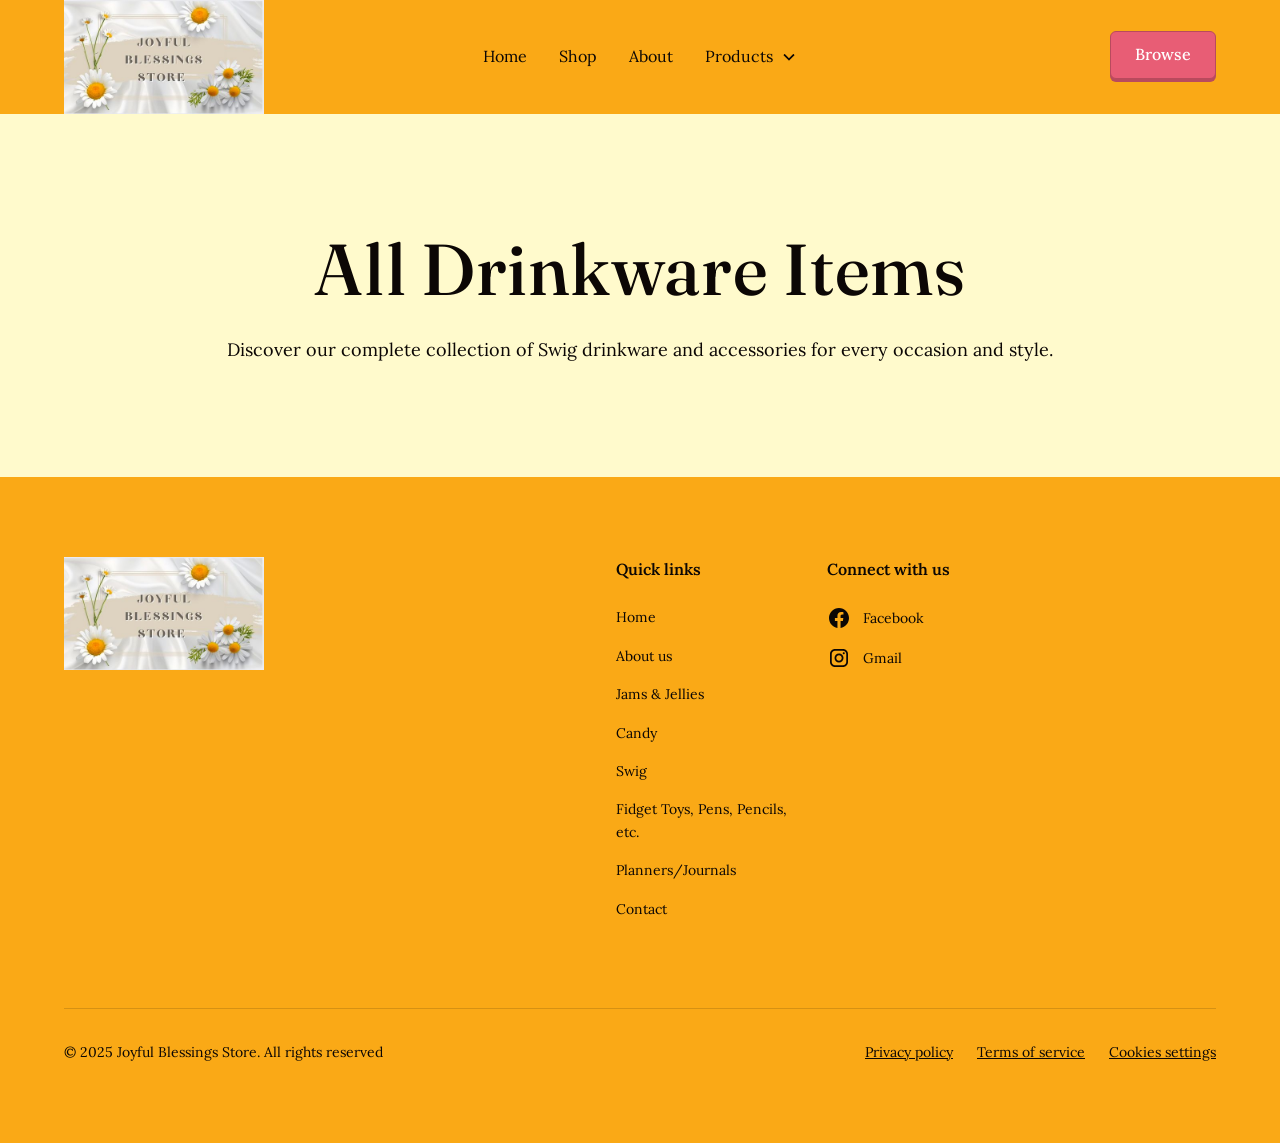
<file: all-swig.html>
<!DOCTYPE html><!--  This site was created in Webflow. https://webflow.com  --><!--  Last Published: Fri Feb 06 2026 20:32:44 GMT+0000 (Coordinated Universal Time)  -->
<html data-wf-page="6924a45b6c2c175b6a8cba40" data-wf-site="69238f9f4a7c83f572871554">
<head>
  <meta charset="utf-8">
  <title>Page to view all swig items</title>
  <meta content="Page to view all swig items" property="og:title">
  <meta content="Page to view all swig items" property="twitter:title">
  <meta content="width=device-width, initial-scale=1" name="viewport">
  <meta content="Webflow" name="generator">
  <link href="css/normalize.css" rel="stylesheet" type="text/css">
  <link href="css/webflow.css" rel="stylesheet" type="text/css">
  <link href="css/joyfulblessings.webflow.css" rel="stylesheet" type="text/css">
  <script type="text/javascript">!function(o,c){var n=c.documentElement,t=" w-mod-";n.className+=t+"js",("ontouchstart"in o||o.DocumentTouch&&c instanceof DocumentTouch)&&(n.className+=t+"touch")}(window,document);</script>
  <link href="images/favicon.png" rel="shortcut icon" type="image/x-icon">
  <link href="images/webclip.png" rel="apple-touch-icon"><!--  Keep this css code to improve the font quality -->
  <style>
  * {
  -webkit-font-smoothing: antialiased;
  -moz-osx-font-smoothing: grayscale;
  -o-font-smoothing: antialiased;
}
</style>
  <style>
/* Scroll images inside Shopify collection products */
.shopify-buy__collection .shopify-buy__product-img-wrapper {
  display: flex !important;
  overflow-x: auto !important;
  scroll-snap-type: x mandatory;
  -webkit-overflow-scrolling: touch;
}
/* Each image fills the card */
.shopify-buy__collection .shopify-buy__product-img-wrapper img {
  flex: 0 0 100% !important;
  scroll-snap-align: center;
  max-width: 100%;
  height: auto;
}
/* Hide scrollbar */
.shopify-buy__collection .shopify-buy__product-img-wrapper::-webkit-scrollbar {
  display: none;
}
.shopify-buy__collection .shopify-buy__product-img-wrapper {
  scrollbar-width: none;
}
</style>
</head>
<body>
  <div class="page-wrapper">
    <div class="global-styles">
      <div class="style-overrides w-embed">
        <style>
/* Ensure all elements inherit the color from its parent */
a,
.w-input,
.w-select,
.w-tab-link,
.w-nav-link,
.w-nav-brand,
.w-dropdown-btn,
.w-dropdown-toggle,
.w-slider-arrow-left,
.w-slider-arrow-right,
.w-dropdown-link {
  color: inherit;
  text-decoration: inherit;
  font-size: inherit;
}
/* Focus state style for keyboard navigation for the focusable elements */
*[tabindex]:focus-visible,
  input[type="file"]:focus-visible {
   outline: 0.125rem solid #4d65ff;
   outline-offset: 0.125rem;
}
/* Get rid of top margin on first element in any rich text element */
.w-richtext > :not(div):first-child, .w-richtext > div:first-child > :first-child {
  margin-top: 0 !important;
}
/* Get rid of bottom margin on last element in any rich text element */
.w-richtext>:last-child, .w-richtext ol li:last-child, .w-richtext ul li:last-child {
	margin-bottom: 0 !important;
}
/* Prevent all click and hover interaction with an element */
.pointer-events-off {
	pointer-events: none;
}
/* Enables all click and hover interaction with an element */
.pointer-events-on {
  pointer-events: auto;
}
/* Create a class of .div-square which maintains a 1:1 dimension of a div */
.div-square::after {
	content: "";
	display: block;
	padding-bottom: 100%;
}
/* Make sure containers never lose their center alignment */
.container-medium,.container-small, .container-large {
	margin-right: auto !important;
  margin-left: auto !important;
}
/* Apply "..." after 3 lines of text */
.text-style-3lines {
	display: -webkit-box;
	overflow: hidden;
	-webkit-line-clamp: 3;
	-webkit-box-orient: vertical;
}
/* Apply "..." after 2 lines of text */
.text-style-2lines {
	display: -webkit-box;
	overflow: hidden;
	-webkit-line-clamp: 2;
	-webkit-box-orient: vertical;
}
/* Adds inline flex display */
.display-inlineflex {
  display: inline-flex;
}
/* These classes are never overwritten */
.hide {
  display: none !important;
}
/* Remove default Webflow chevron from form select */
select{
  -webkit-appearance:none;
}
@media screen and (max-width: 991px) {
    .hide, .hide-tablet {
        display: none !important;
    }
}
  @media screen and (max-width: 767px) {
    .hide-mobile-landscape{
      display: none !important;
    }
}
  @media screen and (max-width: 479px) {
    .hide-mobile{
      display: none !important;
    }
}
.margin-0 {
  margin: 0rem !important;
}
.padding-0 {
  padding: 0rem !important;
}
.spacing-clean {
padding: 0rem !important;
margin: 0rem !important;
}
.margin-top {
  margin-right: 0rem !important;
  margin-bottom: 0rem !important;
  margin-left: 0rem !important;
}
.padding-top {
  padding-right: 0rem !important;
  padding-bottom: 0rem !important;
  padding-left: 0rem !important;
}
.margin-right {
  margin-top: 0rem !important;
  margin-bottom: 0rem !important;
  margin-left: 0rem !important;
}
.padding-right {
  padding-top: 0rem !important;
  padding-bottom: 0rem !important;
  padding-left: 0rem !important;
}
.margin-bottom {
  margin-top: 0rem !important;
  margin-right: 0rem !important;
  margin-left: 0rem !important;
}
.padding-bottom {
  padding-top: 0rem !important;
  padding-right: 0rem !important;
  padding-left: 0rem !important;
}
.margin-left {
  margin-top: 0rem !important;
  margin-right: 0rem !important;
  margin-bottom: 0rem !important;
}
.padding-left {
  padding-top: 0rem !important;
  padding-right: 0rem !important;
  padding-bottom: 0rem !important;
}
.margin-horizontal {
  margin-top: 0rem !important;
  margin-bottom: 0rem !important;
}
.padding-horizontal {
  padding-top: 0rem !important;
  padding-bottom: 0rem !important;
}
.margin-vertical {
  margin-right: 0rem !important;
  margin-left: 0rem !important;
}
.padding-vertical {
  padding-right: 0rem !important;
  padding-left: 0rem !important;
}
/* Apply "..." at 100% width */
.truncate-width { 
		width: 100%; 
    white-space: nowrap; 
    overflow: hidden; 
    text-overflow: ellipsis; 
}
/* Removes native scrollbar */
.no-scrollbar {
    -ms-overflow-style: none;
    overflow: -moz-scrollbars-none; 
}
.no-scrollbar::-webkit-scrollbar {
    display: none;
}
</style>
      </div>
      <div class="fonts w-embed">
        <style>@import url('https://fonts.googleapis.com/css?family=Fraunces:500')</style>
        <style>@import url('https://fonts.googleapis.com/css?family=Lora:400,500')</style>
      </div>
      <div class="color-schemes w-embed">
        <style>
.color-scheme-1 {}
  .color-scheme-2 {
    --color-scheme-1--text: var(--color-scheme-2--text);
    --color-scheme-1--background: var(--color-scheme-2--background);
    --color-scheme-1--foreground: var(--color-scheme-2--foreground);
    --color-scheme-1--border: var(--color-scheme-2--border);
    --color-scheme-1--accent: var(--color-scheme-2--accent);
  }
  .color-scheme-3 {
    --color-scheme-1--text: var(--color-scheme-3--text);
    --color-scheme-1--background: var(--color-scheme-3--background);
    --color-scheme-1--foreground: var(--color-scheme-3--foreground);
    --color-scheme-1--border: var(--color-scheme-3--border);
    --color-scheme-1--accent: var(--color-scheme-3--accent);
  }
  .color-scheme-4 {
    --color-scheme-1--text: var(--color-scheme-4--text);
    --color-scheme-1--background: var(--color-scheme-4--background);
    --color-scheme-1--foreground: var(--color-scheme-4--foreground);
    --color-scheme-1--border: var(--color-scheme-4--border);
    --color-scheme-1--accent: var(--color-scheme-4--accent);
  }
  .color-scheme-5 {
    --color-scheme-1--text: var(--color-scheme-5--text);
    --color-scheme-1--background: var(--color-scheme-5--background);
    --color-scheme-1--foreground: var(--color-scheme-5--foreground);
    --color-scheme-1--border: var(--color-scheme-5--border);
    --color-scheme-1--accent: var(--color-scheme-5--accent);
  }
  .color-scheme-6 {
    --color-scheme-1--text: var(--color-scheme-6--text);
    --color-scheme-1--background: var(--color-scheme-6--background);
    --color-scheme-1--foreground: var(--color-scheme-6--foreground);
    --color-scheme-1--border: var(--color-scheme-6--border);
    --color-scheme-1--accent: var(--color-scheme-6--accent);
  }
.w-slider-dot {
  background-color: var(--color-scheme-1--text);
  opacity: 0.20;
}
.w-slider-dot.w-active {
  background-color: var(--color-scheme-1--text);
  opacity: 1;
}
/* Override .w-slider-nav-invert styles */
.w-slider-nav-invert .w-slider-dot {
  background-color: var(--color-scheme-1--text) !important;
  opacity: 0.20 !important;
}
.w-slider-nav-invert .w-slider-dot.w-active {
  background-color: var(--color-scheme-1--text) !important;
  opacity: 1 !important;
}
</style>
      </div>
    </div>
    <div data-collapse="medium" data-animation="default" data-duration="400" fs-scrolldisable-element="smart-nav" data-easing="ease" data-easing2="ease" role="banner" class="navbar2_component color-scheme-5 w-nav">
      <div class="navbar2_container">
        <a href="index.html" class="navbar2_logo-link w-nav-brand"><img sizes="77px" height="44px" alt="" src="images/biggerban.jpg" loading="eager" srcset="images/blessings-banner-p-500.jpg 500w, images/blessings-banner-p-800.jpg 800w, images/biggerban.jpg 960w" class="navbar2_logo"></a>
        <nav role="navigation" id="w-node-_2fb65636-b3df-ccfa-57e9-396d2387a600-2387a5fc" class="navbar2_menu is-page-height-tablet w-nav-menu">
          <a href="index.html" class="navbar2_link w-nav-link">Home</a>
          <a href="shop.html" class="navbar2_link w-nav-link">Shop</a>
          <a href="about-us.html" class="navbar2_link w-nav-link">About</a>
          <div data-delay="200" data-hover="true" class="navbar2_menu-dropdown w-dropdown">
            <div class="navbar2_dropdwn-toggle w-dropdown-toggle">
              <div>Products</div>
              <div class="dropdown-chevron w-embed"><svg width=" 100%" height=" 100%" viewbox="0 0 16 16" fill="none" xmlns="http://www.w3.org/2000/svg">
                  <path fill-rule="evenodd" clip-rule="evenodd" d="M2.55806 6.29544C2.46043 6.19781 2.46043 6.03952 2.55806 5.94189L3.44195 5.058C3.53958 4.96037 3.69787 4.96037 3.7955 5.058L8.00001 9.26251L12.2045 5.058C12.3021 4.96037 12.4604 4.96037 12.5581 5.058L13.4419 5.94189C13.5396 6.03952 13.5396 6.19781 13.4419 6.29544L8.17678 11.5606C8.07915 11.6582 7.92086 11.6582 7.82323 11.5606L2.55806 6.29544Z" fill="currentColor"></path>
                </svg></div>
            </div>
            <nav class="navbar2_dropdown-list w-dropdown-list">
              <a href="planners-journals.html" class="navbar2_dropdown-link w-dropdown-link">Journals/Notebooks+</a>
              <a href="candy.html" class="navbar2_dropdown-link w-dropdown-link">Candy and Treats</a>
              <a href="jams-and-jellies.html" class="navbar2_dropdown-link w-dropdown-link">Jams &amp; Jellies + Snacks, Sauces, &amp; Soups</a>
              <a href="swig.html" class="navbar2_dropdown-link w-dropdown-link">Swig Collection and Bags</a>
              <a href="misc.html" class="w-dropdown-link">Fidget Toys, Pens/Pencils, Bookmarks + more</a>
            </nav>
          </div>
        </nav>
        <div id="w-node-_2fb65636-b3df-ccfa-57e9-396d2387a613-2387a5fc" class="navbar2_button-wrapper">
          <a href="shop.html" class="button w-button">Browse</a>
          <div class="navbar2_menu-button w-nav-button">
            <div class="menu-icon2">
              <div class="menu-icon2_line-top"></div>
              <div class="menu-icon2_line-middle">
                <div class="menu-icon2_line-middle-inner"></div>
              </div>
              <div class="menu-icon2_line-bottom"></div>
            </div>
          </div>
        </div>
      </div>
    </div>
    <main class="main-wrapper">
      <header class="section_header64">
        <div class="padding-global">
          <div class="container-large">
            <div class="padding-section-large">
              <div class="header64_component">
                <div class="text-align-center">
                  <div class="max-width-large align-center">
                    <div class="margin-bottom margin-small">
                      <h1 class="heading-style-h1">All Drinkware Items</h1>
                    </div>
                    <p class="text-size-medium">Discover our complete collection of Swig drinkware and accessories for every occasion and style.</p>
                  </div>
                </div>
              </div>
            </div>
          </div>
        </div>
      </header>
      <section class="section_product10">
        <div class="padding-global">
          <section>
            <div class="w-embed w-script">
              <div id="collection-component-1767898176978"></div>
              <script type="text/javascript">
/*<![CDATA[*/
(function () {
  var scriptURL = 'https://sdks.shopifycdn.com/buy-button/latest/buy-button-storefront.min.js';
  if (window.ShopifyBuy) {
    if (window.ShopifyBuy.UI) {
      ShopifyBuyInit();
    } else {
      loadScript();
    }
  } else {
    loadScript();
  }
  function loadScript() {
    var script = document.createElement('script');
    script.async = true;
    script.src = scriptURL;
    (document.getElementsByTagName('head')[0] || document.getElementsByTagName('body')[0]).appendChild(script);
    script.onload = ShopifyBuyInit;
  }
  function ShopifyBuyInit() {
    var client = ShopifyBuy.buildClient({
      domain: '1ssbyc-ei.myshopify.com',
      storefrontAccessToken: '9c365d22da61aafacb8877961693ed64',
    });
    ShopifyBuy.UI.onReady(client).then(function (ui) {
      ui.createComponent('collection', {
        id: '650666639645',
        node: document.getElementById('collection-component-1767898176978'),
        moneyFormat: '%24%7B%7Bamount%7D%7D',
        options: {
  "product": {
    "styles": {
      "product": {
        "@media (min-width: 601px)": {
          "max-width": "calc(25% - 20px)",
          "margin-left": "20px",
          "margin-bottom": "50px",
          "width": "calc(25% - 20px)"
        },
        "img": {
          "height": "calc(100% - 15px)",
          "position": "absolute",
          "left": "0",
          "right": "0",
          "top": "0"
        },
        "imgWrapper": {
          "padding-top": "calc(75% + 15px)",
          "position": "relative",
          "height": "0"
        }
      },
      "title": {
        "font-family": "Big Caslon, serif",
        "font-weight": "normal",
        "color": "#3d3d3d"
      },
      "button": {
        "font-family": "Vollkorn, serif",
        "font-weight": "bold",
        ":hover": {
          "background-color": "#e19812"
        },
        "background-color": "#faa914",
        ":focus": {
          "background-color": "#e19812"
        },
        "border-radius": "11px"
      },
      "price": {
        "color": "#292929"
      },
      "compareAt": {
        "color": "#292929"
      },
      "unitPrice": {
        "color": "#292929"
      }
    },
    "text": {
      "button": "Add to cart"
    },
    "googleFonts": [
      "Vollkorn"
    ]
  },
  "productSet": {
    "styles": {
      "products": {
        "@media (min-width: 601px)": {
          "margin-left": "-20px"
        }
      }
    }
  },
  "modalProduct": {
    "contents": {
      "img": false,
      "imgWithCarousel": true,
      "button": false,
      "buttonWithQuantity": true
    },
    "styles": {
      "product": {
        "@media (min-width: 601px)": {
          "max-width": "100%",
          "margin-left": "0px",
          "margin-bottom": "0px"
        }
      },
      "button": {
        "font-family": "Vollkorn, serif",
        "font-weight": "bold",
        ":hover": {
          "background-color": "#e19812"
        },
        "background-color": "#faa914",
        ":focus": {
          "background-color": "#e19812"
        },
        "border-radius": "11px"
      },
      "title": {
        "font-family": "Helvetica Neue, sans-serif",
        "font-weight": "bold",
        "font-size": "26px",
        "color": "#4c4c4c"
      },
      "price": {
        "font-family": "Helvetica Neue, sans-serif",
        "font-weight": "normal",
        "font-size": "18px",
        "color": "#4c4c4c"
      },
      "compareAt": {
        "font-family": "Helvetica Neue, sans-serif",
        "font-weight": "normal",
        "font-size": "15.299999999999999px",
        "color": "#4c4c4c"
      },
      "unitPrice": {
        "font-family": "Helvetica Neue, sans-serif",
        "font-weight": "normal",
        "font-size": "15.299999999999999px",
        "color": "#4c4c4c"
      }
    },
    "googleFonts": [
      "Vollkorn"
    ],
    "text": {
      "button": "Add to cart"
    }
  },
  "option": {},
  "cart": {
    "styles": {
      "button": {
        "font-family": "Vollkorn, serif",
        "font-weight": "bold",
        ":hover": {
          "background-color": "#e19812"
        },
        "background-color": "#faa914",
        ":focus": {
          "background-color": "#e19812"
        },
        "border-radius": "11px"
      },
      "title": {
        "color": "#191919"
      },
      "header": {
        "color": "#191919"
      },
      "lineItems": {
        "color": "#191919"
      },
      "subtotalText": {
        "color": "#191919"
      },
      "subtotal": {
        "color": "#191919"
      },
      "notice": {
        "color": "#191919"
      },
      "currency": {
        "color": "#191919"
      },
      "close": {
        "color": "#191919",
        ":hover": {
          "color": "#191919"
        }
      },
      "empty": {
        "color": "#191919"
      },
      "noteDescription": {
        "color": "#191919"
      },
      "discountText": {
        "color": "#191919"
      },
      "discountIcon": {
        "fill": "#191919"
      },
      "discountAmount": {
        "color": "#191919"
      },
      "cart": {
        "background-color": "#ffaaaa"
      },
      "footer": {
        "background-color": "#ffaaaa"
      }
    },
    "text": {
      "total": "Subtotal",
      "button": "Checkout",
      "noteDescription": "Special instructions"
    },
    "contents": {
      "note": true
    },
    "googleFonts": [
      "Vollkorn"
    ]
  },
  "toggle": {
    "styles": {
      "toggle": {
        "font-family": "Vollkorn, serif",
        "font-weight": "bold",
        "background-color": "#faa914",
        ":hover": {
          "background-color": "#e19812"
        },
        ":focus": {
          "background-color": "#e19812"
        }
      }
    },
    "googleFonts": [
      "Vollkorn"
    ]
  },
  "lineItem": {
    "styles": {
      "variantTitle": {
        "color": "#191919"
      },
      "title": {
        "color": "#191919"
      },
      "price": {
        "color": "#191919"
      },
      "fullPrice": {
        "color": "#191919"
      },
      "discount": {
        "color": "#191919"
      },
      "discountIcon": {
        "fill": "#191919"
      },
      "quantity": {
        "color": "#191919"
      },
      "quantityIncrement": {
        "color": "#191919",
        "border-color": "#191919"
      },
      "quantityDecrement": {
        "color": "#191919",
        "border-color": "#191919"
      },
      "quantityInput": {
        "color": "#191919",
        "border-color": "#191919"
      }
    }
  }
},
      });
    });
  }
})();
/*]]>*/
</script>
            </div>
          </section>
          <div class="container-large"></div>
        </div>
      </section>
    </main>
    <footer class="footer1_component color-scheme-5">
      <div class="padding-global">
        <div class="container-large">
          <div class="padding-vertical padding-xxlarge">
            <div class="padding-bottom padding-xxlarge">
              <div class="w-layout-grid footer1_top-wrapper">
                <div class="footer1_left-wrapper">
                  <a href="#" class="footer1_logo-link w-nav-brand"><img sizes="77px" height="44px" alt="" src="images/biggerban.jpg" loading="eager" srcset="images/blessings-banner-p-500.jpg 500w, images/blessings-banner-p-800.jpg 800w, images/biggerban.jpg 960w" class="footer1_logo"></a>
                </div>
                <div id="w-node-f47cd0fa-c1bc-b66a-d682-175b554ba43e-554ba435" class="w-layout-grid footer1_menu-wrapper">
                  <div class="footer1_link-column">
                    <div class="margin-bottom margin-xsmall">
                      <div class="text-weight-semibold">Quick links</div>
                    </div>
                    <div class="footer1_link-list">
                      <a href="index.html" class="footer1_link">Home</a>
                      <a href="about-us.html" class="footer1_link">About us</a>
                      <a href="jams-and-jellies.html" class="footer1_link">Jams &amp; Jellies</a>
                      <a href="candy.html" class="footer1_link">Candy</a>
                      <a href="swig.html" class="footer1_link">Swig</a>
                      <a href="misc.html" class="footer1_link">Fidget Toys, Pens, Pencils, etc.</a>
                      <a href="planners-journals.html" class="footer1_link">Planners/Journals</a>
                      <a href="contact-us.html" class="footer1_link">Contact</a>
                    </div>
                  </div>
                  <div class="footer1_link-column">
                    <div class="margin-bottom margin-xsmall">
                      <div class="text-weight-semibold">Connect with us</div>
                    </div>
                    <div class="footer1_link-list">
                      <a href="https://www.facebook.com/profile.php?id=61584497220269" class="footer1_social-link w-inline-block">
                        <div class="icon-embed-xsmall w-embed"><svg width="100%" height="100%" viewbox="0 0 24 24" fill="none" xmlns="http://www.w3.org/2000/svg">
                            <path d="M22 12.0611C22 6.50451 17.5229 2 12 2C6.47715 2 2 6.50451 2 12.0611C2 17.0828 5.65684 21.2452 10.4375 22V14.9694H7.89844V12.0611H10.4375V9.84452C10.4375 7.32296 11.9305 5.93012 14.2146 5.93012C15.3088 5.93012 16.4531 6.12663 16.4531 6.12663V8.60261H15.1922C13.95 8.60261 13.5625 9.37822 13.5625 10.1739V12.0611H16.3359L15.8926 14.9694H13.5625V22C18.3432 21.2452 22 17.083 22 12.0611Z" fill="CurrentColor"></path>
                          </svg></div>
                        <div>Facebook</div>
                      </a>
                      <a href="mailto:joyfulblessingsstore@gmail.com?subject=Email%20From%20Website" class="footer1_social-link w-inline-block">
                        <div class="icon-embed-xsmall w-embed"><svg width="100%" height="100%" viewbox="0 0 24 24" fill="none" xmlns="http://www.w3.org/2000/svg">
                            <path fill-rule="evenodd" clip-rule="evenodd" d="M16 3H8C5.23858 3 3 5.23858 3 8V16C3 18.7614 5.23858 21 8 21H16C18.7614 21 21 18.7614 21 16V8C21 5.23858 18.7614 3 16 3ZM19.25 16C19.2445 17.7926 17.7926 19.2445 16 19.25H8C6.20735 19.2445 4.75549 17.7926 4.75 16V8C4.75549 6.20735 6.20735 4.75549 8 4.75H16C17.7926 4.75549 19.2445 6.20735 19.25 8V16ZM16.75 8.25C17.3023 8.25 17.75 7.80228 17.75 7.25C17.75 6.69772 17.3023 6.25 16.75 6.25C16.1977 6.25 15.75 6.69772 15.75 7.25C15.75 7.80228 16.1977 8.25 16.75 8.25ZM12 7.5C9.51472 7.5 7.5 9.51472 7.5 12C7.5 14.4853 9.51472 16.5 12 16.5C14.4853 16.5 16.5 14.4853 16.5 12C16.5027 10.8057 16.0294 9.65957 15.1849 8.81508C14.3404 7.97059 13.1943 7.49734 12 7.5ZM9.25 12C9.25 13.5188 10.4812 14.75 12 14.75C13.5188 14.75 14.75 13.5188 14.75 12C14.75 10.4812 13.5188 9.25 12 9.25C10.4812 9.25 9.25 10.4812 9.25 12Z" fill="CurrentColor"></path>
                          </svg></div>
                        <div>Gmail</div>
                      </a>
                    </div>
                  </div>
                </div>
              </div>
            </div>
            <div class="divider-horizontal"></div>
            <div class="padding-top padding-medium">
              <div class="footer1_bottom-wrapper">
                <div class="footer1_credit-text">© 2025 Joyful Blessings Store. All rights reserved</div>
                <div class="w-layout-grid footer1_legal-list">
                  <a href="#" class="footer1_legal-link">Privacy policy</a>
                  <a href="#" class="footer1_legal-link">Terms of service</a>
                  <a href="#" class="footer1_legal-link">Cookies settings</a>
                </div>
              </div>
            </div>
          </div>
        </div>
      </div>
    </footer>
  </div>
  <script src="https://d3e54v103j8qbb.cloudfront.net/js/jquery-3.5.1.min.dc5e7f18c8.js?site=69238f9f4a7c83f572871554" type="text/javascript" integrity="sha256-9/aliU8dGd2tb6OSsuzixeV4y/faTqgFtohetphbbj0=" crossorigin="anonymous"></script>
  <script src="js/webflow.js" type="text/javascript"></script>
  <script>
window.shopifyConfig = {
  domain: "mit_web_design.myshopify.com",
  token: "6ffe4de1d70d48233690912e3c8b2375",
  apiVersion: "2025-07"
};
async function fetchProducts() {
  const query = `
    {
      products(first: 10) {
        edges {
          node {
            id
            title
            description
            images(first:1) {
              edges {
                node { src }
              }
            }
            variants(first:5) {
              edges {
                node {
                  id
                  title
                  priceV2 { amount currencyCode }
                  quantityAvailable
                }
              }
            }
          }
        }
      }
    }
  `;
  const res = await fetch(`https://${window.shopifyConfig.domain}/api/${window.shopifyConfig.apiVersion}/graphql.json`, {
    method: "POST",
    headers: {
      "Content-Type": "application/json",
      "X-Shopify-Storefront-Access-Token": window.shopifyConfig.token
    },
    body: JSON.stringify({ query })
  });
  const data = await res.json();
  return data.data.products.edges.map(edge => edge.node);
}
async function renderProducts() {
  const products = await fetchProducts();
  const container = document.getElementById("products-grid");
  products.forEach(product => {
    const img = product.images.edges[0]?.node.src || "";
    const variant = product.variants.edges[0].node;
    const div = document.createElement("div");
    div.classList.add("product-card");
    div.innerHTML = `
      <img src="${img}" alt="${product.title}" style="width:200px; height:auto;"/>
      <h3>${product.title}</h3>
      <p>${product.description}</p>
      <p>Price: $${variant.priceV2.amount}</p>
      <p>Stock: ${variant.quantityAvailable}</p>
      <button onclick="addToCart('${variant.id}')">Add to Cart</button>
    `;
    container.appendChild(div);
  });
}
async function addToCart(variantId) {
  const query = `
    mutation {
      checkoutCreate(input: { lineItems: [{ variantId: "${variantId}", quantity: 1 }] }) {
        checkout { webUrl }
      }
    }
  `;
  const res = await fetch(`https://${window.shopifyConfig.domain}/api/${window.shopifyConfig.apiVersion}/graphql.json`, {
    method: "POST",
    headers: {
      "Content-Type": "application/json",
      "X-Shopify-Storefront-Access-Token": window.shopifyConfig.token
    },
    body: JSON.stringify({ query })
  });
  const data = await res.json();
  const checkoutUrl = data.data.checkoutCreate.checkout.webUrl;
  window.location.href = checkoutUrl;
}
renderProducts();
</script>
</body>
</html>
</file>
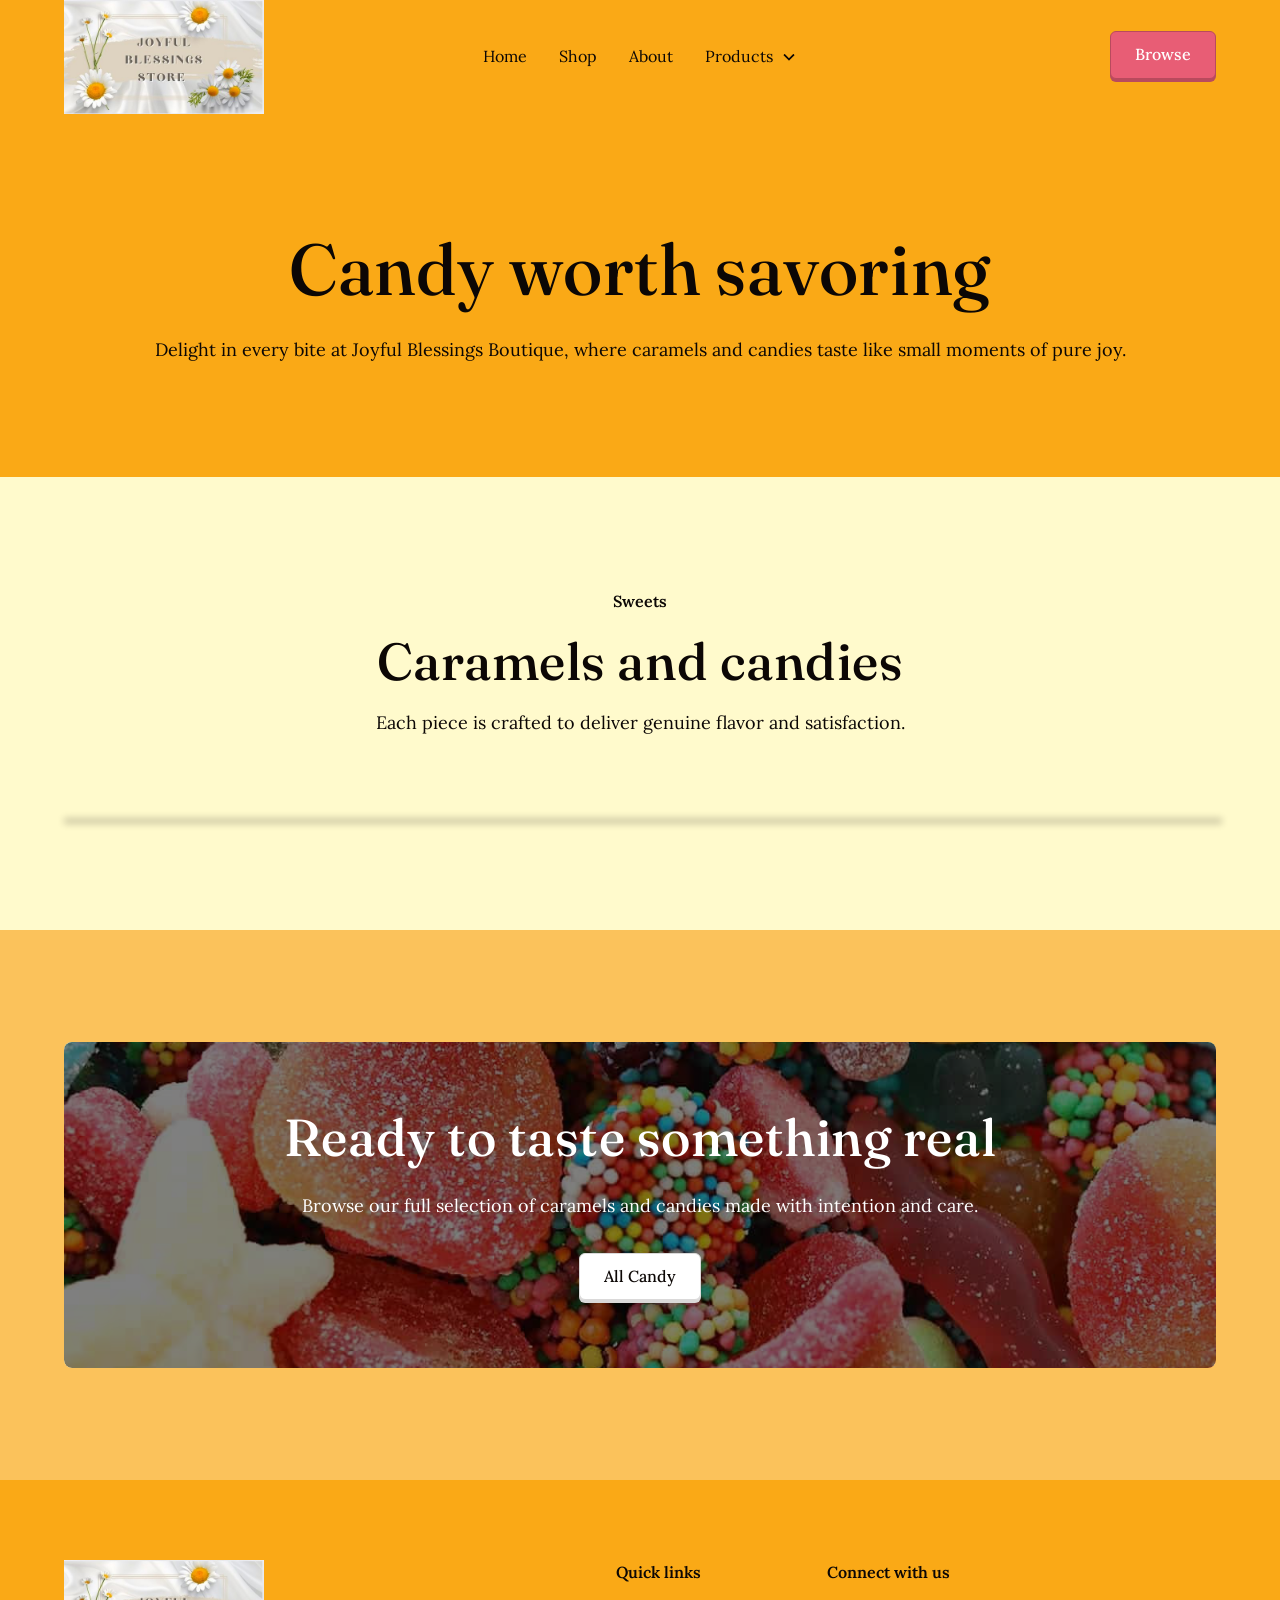
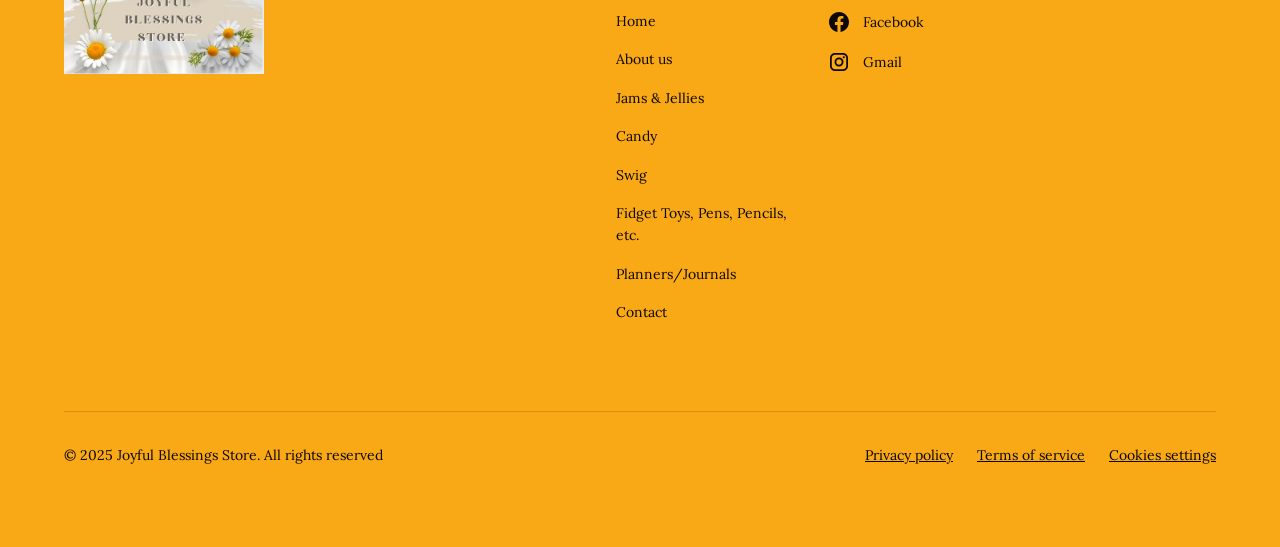
<file: candy.html>
<!DOCTYPE html><!--  This site was created in Webflow. https://webflow.com  --><!--  Last Published: Fri Feb 06 2026 20:32:44 GMT+0000 (Coordinated Universal Time)  -->
<html data-wf-page="6923903f685de100898fe0d9" data-wf-site="69238f9f4a7c83f572871554">
<head>
  <meta charset="utf-8">
  <title>Candy</title>
  <meta content="Candy" property="og:title">
  <meta content="Candy" property="twitter:title">
  <meta content="width=device-width, initial-scale=1" name="viewport">
  <meta content="Webflow" name="generator">
  <link href="css/normalize.css" rel="stylesheet" type="text/css">
  <link href="css/webflow.css" rel="stylesheet" type="text/css">
  <link href="css/joyfulblessings.webflow.css" rel="stylesheet" type="text/css">
  <script type="text/javascript">!function(o,c){var n=c.documentElement,t=" w-mod-";n.className+=t+"js",("ontouchstart"in o||o.DocumentTouch&&c instanceof DocumentTouch)&&(n.className+=t+"touch")}(window,document);</script>
  <link href="images/favicon.png" rel="shortcut icon" type="image/x-icon">
  <link href="images/webclip.png" rel="apple-touch-icon"><!--  Keep this css code to improve the font quality -->
  <style>
  * {
  -webkit-font-smoothing: antialiased;
  -moz-osx-font-smoothing: grayscale;
  -o-font-smoothing: antialiased;
}
</style>
  <style>
/* Scroll images inside Shopify collection products */
.shopify-buy__collection .shopify-buy__product-img-wrapper {
  display: flex !important;
  overflow-x: auto !important;
  scroll-snap-type: x mandatory;
  -webkit-overflow-scrolling: touch;
}
/* Each image fills the card */
.shopify-buy__collection .shopify-buy__product-img-wrapper img {
  flex: 0 0 100% !important;
  scroll-snap-align: center;
  max-width: 100%;
  height: auto;
}
/* Hide scrollbar */
.shopify-buy__collection .shopify-buy__product-img-wrapper::-webkit-scrollbar {
  display: none;
}
.shopify-buy__collection .shopify-buy__product-img-wrapper {
  scrollbar-width: none;
}
</style>
</head>
<body>
  <div class="page-wrapper">
    <div class="global-styles">
      <div class="style-overrides w-embed">
        <style>
/* Ensure all elements inherit the color from its parent */
a,
.w-input,
.w-select,
.w-tab-link,
.w-nav-link,
.w-nav-brand,
.w-dropdown-btn,
.w-dropdown-toggle,
.w-slider-arrow-left,
.w-slider-arrow-right,
.w-dropdown-link {
  color: inherit;
  text-decoration: inherit;
  font-size: inherit;
}
/* Focus state style for keyboard navigation for the focusable elements */
*[tabindex]:focus-visible,
  input[type="file"]:focus-visible {
   outline: 0.125rem solid #4d65ff;
   outline-offset: 0.125rem;
}
/* Get rid of top margin on first element in any rich text element */
.w-richtext > :not(div):first-child, .w-richtext > div:first-child > :first-child {
  margin-top: 0 !important;
}
/* Get rid of bottom margin on last element in any rich text element */
.w-richtext>:last-child, .w-richtext ol li:last-child, .w-richtext ul li:last-child {
	margin-bottom: 0 !important;
}
/* Prevent all click and hover interaction with an element */
.pointer-events-off {
	pointer-events: none;
}
/* Enables all click and hover interaction with an element */
.pointer-events-on {
  pointer-events: auto;
}
/* Create a class of .div-square which maintains a 1:1 dimension of a div */
.div-square::after {
	content: "";
	display: block;
	padding-bottom: 100%;
}
/* Make sure containers never lose their center alignment */
.container-medium,.container-small, .container-large {
	margin-right: auto !important;
  margin-left: auto !important;
}
/* Apply "..." after 3 lines of text */
.text-style-3lines {
	display: -webkit-box;
	overflow: hidden;
	-webkit-line-clamp: 3;
	-webkit-box-orient: vertical;
}
/* Apply "..." after 2 lines of text */
.text-style-2lines {
	display: -webkit-box;
	overflow: hidden;
	-webkit-line-clamp: 2;
	-webkit-box-orient: vertical;
}
/* Adds inline flex display */
.display-inlineflex {
  display: inline-flex;
}
/* These classes are never overwritten */
.hide {
  display: none !important;
}
/* Remove default Webflow chevron from form select */
select{
  -webkit-appearance:none;
}
@media screen and (max-width: 991px) {
    .hide, .hide-tablet {
        display: none !important;
    }
}
  @media screen and (max-width: 767px) {
    .hide-mobile-landscape{
      display: none !important;
    }
}
  @media screen and (max-width: 479px) {
    .hide-mobile{
      display: none !important;
    }
}
.margin-0 {
  margin: 0rem !important;
}
.padding-0 {
  padding: 0rem !important;
}
.spacing-clean {
padding: 0rem !important;
margin: 0rem !important;
}
.margin-top {
  margin-right: 0rem !important;
  margin-bottom: 0rem !important;
  margin-left: 0rem !important;
}
.padding-top {
  padding-right: 0rem !important;
  padding-bottom: 0rem !important;
  padding-left: 0rem !important;
}
.margin-right {
  margin-top: 0rem !important;
  margin-bottom: 0rem !important;
  margin-left: 0rem !important;
}
.padding-right {
  padding-top: 0rem !important;
  padding-bottom: 0rem !important;
  padding-left: 0rem !important;
}
.margin-bottom {
  margin-top: 0rem !important;
  margin-right: 0rem !important;
  margin-left: 0rem !important;
}
.padding-bottom {
  padding-top: 0rem !important;
  padding-right: 0rem !important;
  padding-left: 0rem !important;
}
.margin-left {
  margin-top: 0rem !important;
  margin-right: 0rem !important;
  margin-bottom: 0rem !important;
}
.padding-left {
  padding-top: 0rem !important;
  padding-right: 0rem !important;
  padding-bottom: 0rem !important;
}
.margin-horizontal {
  margin-top: 0rem !important;
  margin-bottom: 0rem !important;
}
.padding-horizontal {
  padding-top: 0rem !important;
  padding-bottom: 0rem !important;
}
.margin-vertical {
  margin-right: 0rem !important;
  margin-left: 0rem !important;
}
.padding-vertical {
  padding-right: 0rem !important;
  padding-left: 0rem !important;
}
/* Apply "..." at 100% width */
.truncate-width { 
		width: 100%; 
    white-space: nowrap; 
    overflow: hidden; 
    text-overflow: ellipsis; 
}
/* Removes native scrollbar */
.no-scrollbar {
    -ms-overflow-style: none;
    overflow: -moz-scrollbars-none; 
}
.no-scrollbar::-webkit-scrollbar {
    display: none;
}
</style>
      </div>
      <div class="fonts w-embed">
        <style>@import url('https://fonts.googleapis.com/css?family=Fraunces:500')</style>
        <style>@import url('https://fonts.googleapis.com/css?family=Lora:400,500')</style>
      </div>
      <div class="color-schemes w-embed">
        <style>
.color-scheme-1 {}
  .color-scheme-2 {
    --color-scheme-1--text: var(--color-scheme-2--text);
    --color-scheme-1--background: var(--color-scheme-2--background);
    --color-scheme-1--foreground: var(--color-scheme-2--foreground);
    --color-scheme-1--border: var(--color-scheme-2--border);
    --color-scheme-1--accent: var(--color-scheme-2--accent);
  }
  .color-scheme-3 {
    --color-scheme-1--text: var(--color-scheme-3--text);
    --color-scheme-1--background: var(--color-scheme-3--background);
    --color-scheme-1--foreground: var(--color-scheme-3--foreground);
    --color-scheme-1--border: var(--color-scheme-3--border);
    --color-scheme-1--accent: var(--color-scheme-3--accent);
  }
  .color-scheme-4 {
    --color-scheme-1--text: var(--color-scheme-4--text);
    --color-scheme-1--background: var(--color-scheme-4--background);
    --color-scheme-1--foreground: var(--color-scheme-4--foreground);
    --color-scheme-1--border: var(--color-scheme-4--border);
    --color-scheme-1--accent: var(--color-scheme-4--accent);
  }
  .color-scheme-5 {
    --color-scheme-1--text: var(--color-scheme-5--text);
    --color-scheme-1--background: var(--color-scheme-5--background);
    --color-scheme-1--foreground: var(--color-scheme-5--foreground);
    --color-scheme-1--border: var(--color-scheme-5--border);
    --color-scheme-1--accent: var(--color-scheme-5--accent);
  }
  .color-scheme-6 {
    --color-scheme-1--text: var(--color-scheme-6--text);
    --color-scheme-1--background: var(--color-scheme-6--background);
    --color-scheme-1--foreground: var(--color-scheme-6--foreground);
    --color-scheme-1--border: var(--color-scheme-6--border);
    --color-scheme-1--accent: var(--color-scheme-6--accent);
  }
.w-slider-dot {
  background-color: var(--color-scheme-1--text);
  opacity: 0.20;
}
.w-slider-dot.w-active {
  background-color: var(--color-scheme-1--text);
  opacity: 1;
}
/* Override .w-slider-nav-invert styles */
.w-slider-nav-invert .w-slider-dot {
  background-color: var(--color-scheme-1--text) !important;
  opacity: 0.20 !important;
}
.w-slider-nav-invert .w-slider-dot.w-active {
  background-color: var(--color-scheme-1--text) !important;
  opacity: 1 !important;
}
</style>
      </div>
    </div>
    <div data-collapse="medium" data-animation="default" data-duration="400" fs-scrolldisable-element="smart-nav" data-easing="ease" data-easing2="ease" role="banner" class="navbar2_component color-scheme-5 w-nav">
      <div class="navbar2_container">
        <a href="index.html" class="navbar2_logo-link w-nav-brand"><img sizes="77px" height="44px" alt="" src="images/biggerban.jpg" loading="eager" srcset="images/blessings-banner-p-500.jpg 500w, images/blessings-banner-p-800.jpg 800w, images/biggerban.jpg 960w" class="navbar2_logo"></a>
        <nav role="navigation" id="w-node-_2fb65636-b3df-ccfa-57e9-396d2387a600-2387a5fc" class="navbar2_menu is-page-height-tablet w-nav-menu">
          <a href="index.html" class="navbar2_link w-nav-link">Home</a>
          <a href="shop.html" class="navbar2_link w-nav-link">Shop</a>
          <a href="about-us.html" class="navbar2_link w-nav-link">About</a>
          <div data-delay="200" data-hover="true" class="navbar2_menu-dropdown w-dropdown">
            <div class="navbar2_dropdwn-toggle w-dropdown-toggle">
              <div>Products</div>
              <div class="dropdown-chevron w-embed"><svg width=" 100%" height=" 100%" viewbox="0 0 16 16" fill="none" xmlns="http://www.w3.org/2000/svg">
                  <path fill-rule="evenodd" clip-rule="evenodd" d="M2.55806 6.29544C2.46043 6.19781 2.46043 6.03952 2.55806 5.94189L3.44195 5.058C3.53958 4.96037 3.69787 4.96037 3.7955 5.058L8.00001 9.26251L12.2045 5.058C12.3021 4.96037 12.4604 4.96037 12.5581 5.058L13.4419 5.94189C13.5396 6.03952 13.5396 6.19781 13.4419 6.29544L8.17678 11.5606C8.07915 11.6582 7.92086 11.6582 7.82323 11.5606L2.55806 6.29544Z" fill="currentColor"></path>
                </svg></div>
            </div>
            <nav class="navbar2_dropdown-list w-dropdown-list">
              <a href="planners-journals.html" class="navbar2_dropdown-link w-dropdown-link">Journals/Notebooks+</a>
              <a href="candy.html" aria-current="page" class="navbar2_dropdown-link w-dropdown-link w--current">Candy and Treats</a>
              <a href="jams-and-jellies.html" class="navbar2_dropdown-link w-dropdown-link">Jams &amp; Jellies + Snacks, Sauces, &amp; Soups</a>
              <a href="swig.html" class="navbar2_dropdown-link w-dropdown-link">Swig Collection and Bags</a>
              <a href="misc.html" class="w-dropdown-link">Fidget Toys, Pens/Pencils, Bookmarks + more</a>
            </nav>
          </div>
        </nav>
        <div id="w-node-_2fb65636-b3df-ccfa-57e9-396d2387a613-2387a5fc" class="navbar2_button-wrapper">
          <a href="shop.html" class="button w-button">Browse</a>
          <div class="navbar2_menu-button w-nav-button">
            <div class="menu-icon2">
              <div class="menu-icon2_line-top"></div>
              <div class="menu-icon2_line-middle">
                <div class="menu-icon2_line-middle-inner"></div>
              </div>
              <div class="menu-icon2_line-bottom"></div>
            </div>
          </div>
        </div>
      </div>
    </div>
    <main class="main-wrapper">
      <header class="section_header64 color-scheme-5">
        <div class="padding-global">
          <div class="container-large">
            <div class="padding-section-large">
              <div class="header64_component">
                <div class="text-align-center">
                  <div class="max-width-large align-center">
                    <div class="margin-bottom margin-small">
                      <h1 class="heading-style-h1">Candy worth savoring</h1>
                    </div>
                    <p class="text-size-medium">Delight in every bite at Joyful Blessings Boutique, where caramels and candies taste like small moments of pure joy.</p>
                  </div>
                </div>
              </div>
            </div>
          </div>
        </div>
      </header>
      <section class="section_product1 color-scheme-1">
        <div class="padding-global">
          <div class="container-large">
            <div class="padding-section-large">
              <div class="product1_component">
                <div class="margin-bottom margin-xxlarge">
                  <div class="product1_heading-wrapper">
                    <div class="product1_heading">
                      <div class="max-width-large">
                        <div class="margin-bottom margin-xsmall">
                          <div class="text-style-tagline">Sweets</div>
                        </div>
                        <div class="margin-bottom margin-xsmall">
                          <h2 class="heading-style-h2">Caramels and candies</h2>
                        </div>
                        <p class="text-size-medium">Each piece is crafted to deliver genuine flavor and satisfaction.</p>
                      </div>
                    </div>
                  </div>
                </div>
                <div class="product1_list-wrapper">
                  <div class="code-embed-2 w-embed w-script">
                    <div id="collection-component-1765989715463"></div>
                    <script type="text/javascript">
/*<![CDATA[*/
(function () {
  var scriptURL = 'https://sdks.shopifycdn.com/buy-button/latest/buy-button-storefront.min.js';
  if (window.ShopifyBuy) {
    if (window.ShopifyBuy.UI) {
      ShopifyBuyInit();
    } else {
      loadScript();
    }
  } else {
    loadScript();
  }
  function loadScript() {
    var script = document.createElement('script');
    script.async = true;
    script.src = scriptURL;
    (document.getElementsByTagName('head')[0] || document.getElementsByTagName('body')[0]).appendChild(script);
    script.onload = ShopifyBuyInit;
  }
  function ShopifyBuyInit() {
    var client = ShopifyBuy.buildClient({
      domain: '1ssbyc-ei.myshopify.com',
      storefrontAccessToken: '9c365d22da61aafacb8877961693ed64',
    });
    ShopifyBuy.UI.onReady(client).then(function (ui) {
      ui.createComponent('collection', {
        id: '649930572061',
        node: document.getElementById('collection-component-1765989715463'),
        moneyFormat: '%24%7B%7Bamount%7D%7D',
        options: {
  "product": {
    "styles": {
      "product": {
        "@media (min-width: 601px)": {
          "max-width": "calc(25% - 20px)",
          "margin-left": "20px",
          "margin-bottom": "50px",
          "width": "calc(25% - 20px)"
        }
      },
      "title": {
        "font-family": "Big Caslon, serif",
        "font-weight": "normal",
        "color": "#3d3d3d"
      },
      "button": {
        "font-family": "Vollkorn, serif",
        "font-weight": "bold",
        ":hover": {
          "background-color": "#e19812"
        },
        "background-color": "#faa914",
        ":focus": {
          "background-color": "#e19812"
        },
        "border-radius": "11px"
      },
      "price": {
        "color": "#292929"
      },
      "compareAt": {
        "color": "#292929"
      },
      "unitPrice": {
        "color": "#292929"
      }
    },
    "text": {
      "button": "Add to cart"
    },
    "googleFonts": [
      "Vollkorn"
    ]
  },
  "productSet": {
    "styles": {
      "products": {
        "@media (min-width: 601px)": {
          "margin-left": "-20px"
        }
      }
    }
  },
  "modalProduct": {
    "contents": {
      "img": false,
      "imgWithCarousel": true,
      "button": false,
      "buttonWithQuantity": true
    },
    "styles": {
      "product": {
        "@media (min-width: 601px)": {
          "max-width": "100%",
          "margin-left": "0px",
          "margin-bottom": "0px"
        }
      },
      "button": {
        "font-family": "Vollkorn, serif",
        "font-weight": "bold",
        ":hover": {
          "background-color": "#e19812"
        },
        "background-color": "#faa914",
        ":focus": {
          "background-color": "#e19812"
        },
        "border-radius": "11px"
      },
      "title": {
        "font-family": "Helvetica Neue, sans-serif",
        "font-weight": "bold",
        "font-size": "26px",
        "color": "#4c4c4c"
      },
      "price": {
        "font-family": "Helvetica Neue, sans-serif",
        "font-weight": "normal",
        "font-size": "18px",
        "color": "#4c4c4c"
      },
      "compareAt": {
        "font-family": "Helvetica Neue, sans-serif",
        "font-weight": "normal",
        "font-size": "15.299999999999999px",
        "color": "#4c4c4c"
      },
      "unitPrice": {
        "font-family": "Helvetica Neue, sans-serif",
        "font-weight": "normal",
        "font-size": "15.299999999999999px",
        "color": "#4c4c4c"
      }
    },
    "googleFonts": [
      "Vollkorn"
    ],
    "text": {
      "button": "Add to cart"
    }
  },
  "option": {},
  "cart": {
    "styles": {
      "button": {
        "font-family": "Vollkorn, serif",
        "font-weight": "bold",
        ":hover": {
          "background-color": "#e19812"
        },
        "background-color": "#faa914",
        ":focus": {
          "background-color": "#e19812"
        },
        "border-radius": "11px"
      },
      "title": {
        "color": "#191919"
      },
      "header": {
        "color": "#191919"
      },
      "lineItems": {
        "color": "#191919"
      },
      "subtotalText": {
        "color": "#191919"
      },
      "subtotal": {
        "color": "#191919"
      },
      "notice": {
        "color": "#191919"
      },
      "currency": {
        "color": "#191919"
      },
      "close": {
        "color": "#191919",
        ":hover": {
          "color": "#191919"
        }
      },
      "empty": {
        "color": "#191919"
      },
      "noteDescription": {
        "color": "#191919"
      },
      "discountText": {
        "color": "#191919"
      },
      "discountIcon": {
        "fill": "#191919"
      },
      "discountAmount": {
        "color": "#191919"
      },
      "cart": {
        "background-color": "#ffaaaa"
      },
      "footer": {
        "background-color": "#ffaaaa"
      }
    },
    "text": {
      "total": "Subtotal",
      "button": "Checkout",
      "noteDescription": "Special instructions"
    },
    "contents": {
      "note": true
    },
    "googleFonts": [
      "Vollkorn"
    ]
  },
  "toggle": {
    "styles": {
      "toggle": {
        "font-family": "Vollkorn, serif",
        "font-weight": "bold",
        "background-color": "#faa914",
        ":hover": {
          "background-color": "#e19812"
        },
        ":focus": {
          "background-color": "#e19812"
        }
      }
    },
    "googleFonts": [
      "Vollkorn"
    ]
  },
  "lineItem": {
    "styles": {
      "variantTitle": {
        "color": "#191919"
      },
      "title": {
        "color": "#191919"
      },
      "price": {
        "color": "#191919"
      },
      "fullPrice": {
        "color": "#191919"
      },
      "discount": {
        "color": "#191919"
      },
      "discountIcon": {
        "fill": "#191919"
      },
      "quantity": {
        "color": "#191919"
      },
      "quantityIncrement": {
        "color": "#191919",
        "border-color": "#191919"
      },
      "quantityDecrement": {
        "color": "#191919",
        "border-color": "#191919"
      },
      "quantityInput": {
        "color": "#191919",
        "border-color": "#191919"
      }
    }
  }
},
      });
    });
  }
})();
/*]]>*/
</script>
                  </div>
                </div>
              </div>
            </div>
          </div>
        </div>
      </section>
      <section class="section_cta53 color-scheme-4">
        <div class="padding-global">
          <div class="container-large">
            <div class="padding-section-large">
              <div class="cta53_component">
                <div class="cta53_card text-color-white">
                  <div class="cta53_card-content">
                    <div class="max-width-large">
                      <div class="text-align-center">
                        <div class="margin-bottom margin-small">
                          <h2 class="heading-style-h2">Ready to taste something real</h2>
                        </div>
                        <p class="text-size-medium">Browse our full selection of caramels and candies made with intention and care.</p>
                      </div>
                    </div>
                    <div class="margin-top margin-medium">
                      <div class="button-group is-center">
                        <a href="all-candy.html" class="button is-alternate w-button">All Candy</a>
                      </div>
                    </div>
                  </div>
                  <div class="cta53_background-image-wrapper">
                    <div class="image-overlay-layer"></div><img sizes="100vw" srcset="images/relume-578464-p-500.avif 500w, images/relume-578464.avif 1200w" alt="" src="images/relume-578464.avif" loading="eager" class="cta53_background-image">
                  </div>
                </div>
              </div>
            </div>
          </div>
        </div>
      </section>
    </main>
    <footer class="footer1_component color-scheme-5">
      <div class="padding-global">
        <div class="container-large">
          <div class="padding-vertical padding-xxlarge">
            <div class="padding-bottom padding-xxlarge">
              <div class="w-layout-grid footer1_top-wrapper">
                <div class="footer1_left-wrapper">
                  <a href="#" class="footer1_logo-link w-nav-brand"><img sizes="77px" height="44px" alt="" src="images/biggerban.jpg" loading="eager" srcset="images/blessings-banner-p-500.jpg 500w, images/blessings-banner-p-800.jpg 800w, images/biggerban.jpg 960w" class="footer1_logo"></a>
                </div>
                <div id="w-node-f47cd0fa-c1bc-b66a-d682-175b554ba43e-554ba435" class="w-layout-grid footer1_menu-wrapper">
                  <div class="footer1_link-column">
                    <div class="margin-bottom margin-xsmall">
                      <div class="text-weight-semibold">Quick links</div>
                    </div>
                    <div class="footer1_link-list">
                      <a href="index.html" class="footer1_link">Home</a>
                      <a href="about-us.html" class="footer1_link">About us</a>
                      <a href="jams-and-jellies.html" class="footer1_link">Jams &amp; Jellies</a>
                      <a href="candy.html" aria-current="page" class="footer1_link w--current">Candy</a>
                      <a href="swig.html" class="footer1_link">Swig</a>
                      <a href="misc.html" class="footer1_link">Fidget Toys, Pens, Pencils, etc.</a>
                      <a href="planners-journals.html" class="footer1_link">Planners/Journals</a>
                      <a href="contact-us.html" class="footer1_link">Contact</a>
                    </div>
                  </div>
                  <div class="footer1_link-column">
                    <div class="margin-bottom margin-xsmall">
                      <div class="text-weight-semibold">Connect with us</div>
                    </div>
                    <div class="footer1_link-list">
                      <a href="https://www.facebook.com/profile.php?id=61584497220269" class="footer1_social-link w-inline-block">
                        <div class="icon-embed-xsmall w-embed"><svg width="100%" height="100%" viewbox="0 0 24 24" fill="none" xmlns="http://www.w3.org/2000/svg">
                            <path d="M22 12.0611C22 6.50451 17.5229 2 12 2C6.47715 2 2 6.50451 2 12.0611C2 17.0828 5.65684 21.2452 10.4375 22V14.9694H7.89844V12.0611H10.4375V9.84452C10.4375 7.32296 11.9305 5.93012 14.2146 5.93012C15.3088 5.93012 16.4531 6.12663 16.4531 6.12663V8.60261H15.1922C13.95 8.60261 13.5625 9.37822 13.5625 10.1739V12.0611H16.3359L15.8926 14.9694H13.5625V22C18.3432 21.2452 22 17.083 22 12.0611Z" fill="CurrentColor"></path>
                          </svg></div>
                        <div>Facebook</div>
                      </a>
                      <a href="mailto:joyfulblessingsstore@gmail.com?subject=Email%20From%20Website" class="footer1_social-link w-inline-block">
                        <div class="icon-embed-xsmall w-embed"><svg width="100%" height="100%" viewbox="0 0 24 24" fill="none" xmlns="http://www.w3.org/2000/svg">
                            <path fill-rule="evenodd" clip-rule="evenodd" d="M16 3H8C5.23858 3 3 5.23858 3 8V16C3 18.7614 5.23858 21 8 21H16C18.7614 21 21 18.7614 21 16V8C21 5.23858 18.7614 3 16 3ZM19.25 16C19.2445 17.7926 17.7926 19.2445 16 19.25H8C6.20735 19.2445 4.75549 17.7926 4.75 16V8C4.75549 6.20735 6.20735 4.75549 8 4.75H16C17.7926 4.75549 19.2445 6.20735 19.25 8V16ZM16.75 8.25C17.3023 8.25 17.75 7.80228 17.75 7.25C17.75 6.69772 17.3023 6.25 16.75 6.25C16.1977 6.25 15.75 6.69772 15.75 7.25C15.75 7.80228 16.1977 8.25 16.75 8.25ZM12 7.5C9.51472 7.5 7.5 9.51472 7.5 12C7.5 14.4853 9.51472 16.5 12 16.5C14.4853 16.5 16.5 14.4853 16.5 12C16.5027 10.8057 16.0294 9.65957 15.1849 8.81508C14.3404 7.97059 13.1943 7.49734 12 7.5ZM9.25 12C9.25 13.5188 10.4812 14.75 12 14.75C13.5188 14.75 14.75 13.5188 14.75 12C14.75 10.4812 13.5188 9.25 12 9.25C10.4812 9.25 9.25 10.4812 9.25 12Z" fill="CurrentColor"></path>
                          </svg></div>
                        <div>Gmail</div>
                      </a>
                    </div>
                  </div>
                </div>
              </div>
            </div>
            <div class="divider-horizontal"></div>
            <div class="padding-top padding-medium">
              <div class="footer1_bottom-wrapper">
                <div class="footer1_credit-text">© 2025 Joyful Blessings Store. All rights reserved</div>
                <div class="w-layout-grid footer1_legal-list">
                  <a href="#" class="footer1_legal-link">Privacy policy</a>
                  <a href="#" class="footer1_legal-link">Terms of service</a>
                  <a href="#" class="footer1_legal-link">Cookies settings</a>
                </div>
              </div>
            </div>
          </div>
        </div>
      </div>
    </footer>
  </div>
  <script src="https://d3e54v103j8qbb.cloudfront.net/js/jquery-3.5.1.min.dc5e7f18c8.js?site=69238f9f4a7c83f572871554" type="text/javascript" integrity="sha256-9/aliU8dGd2tb6OSsuzixeV4y/faTqgFtohetphbbj0=" crossorigin="anonymous"></script>
  <script src="js/webflow.js" type="text/javascript"></script>
</body>
</html>
</file>
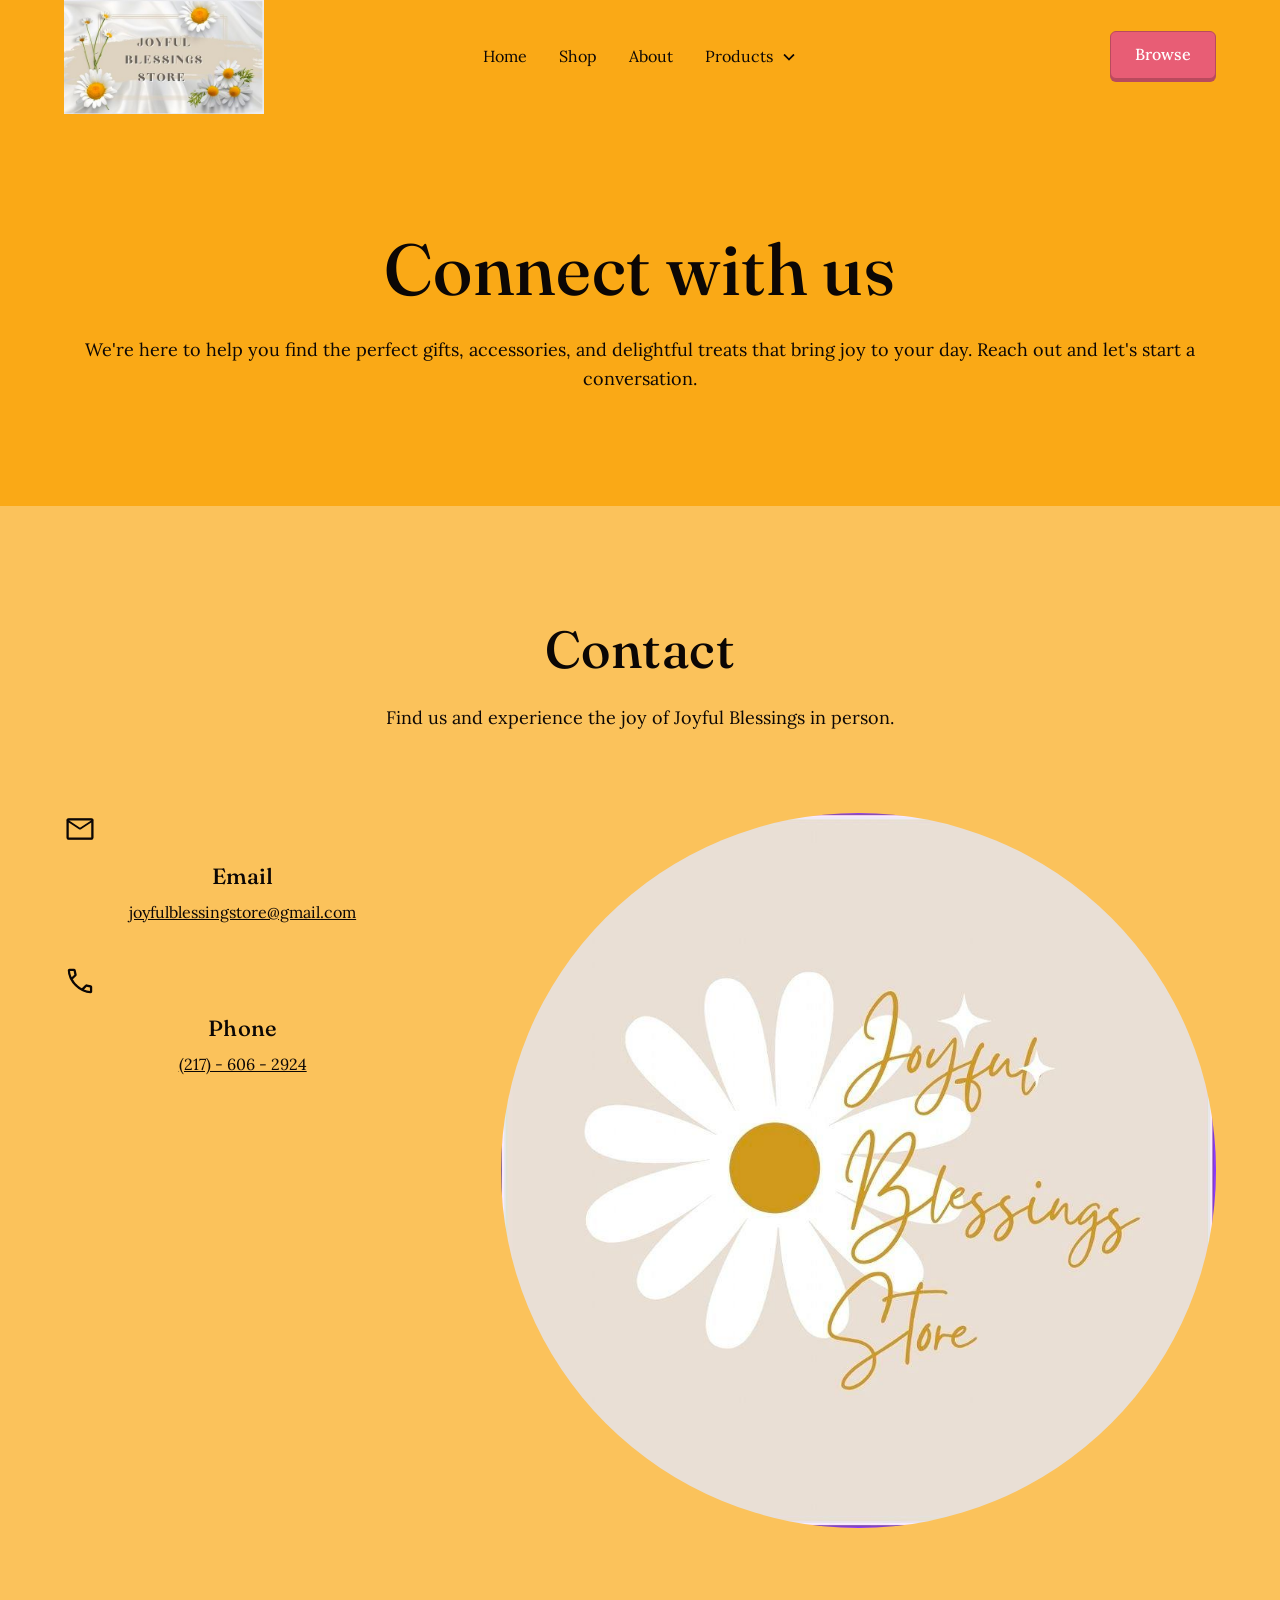
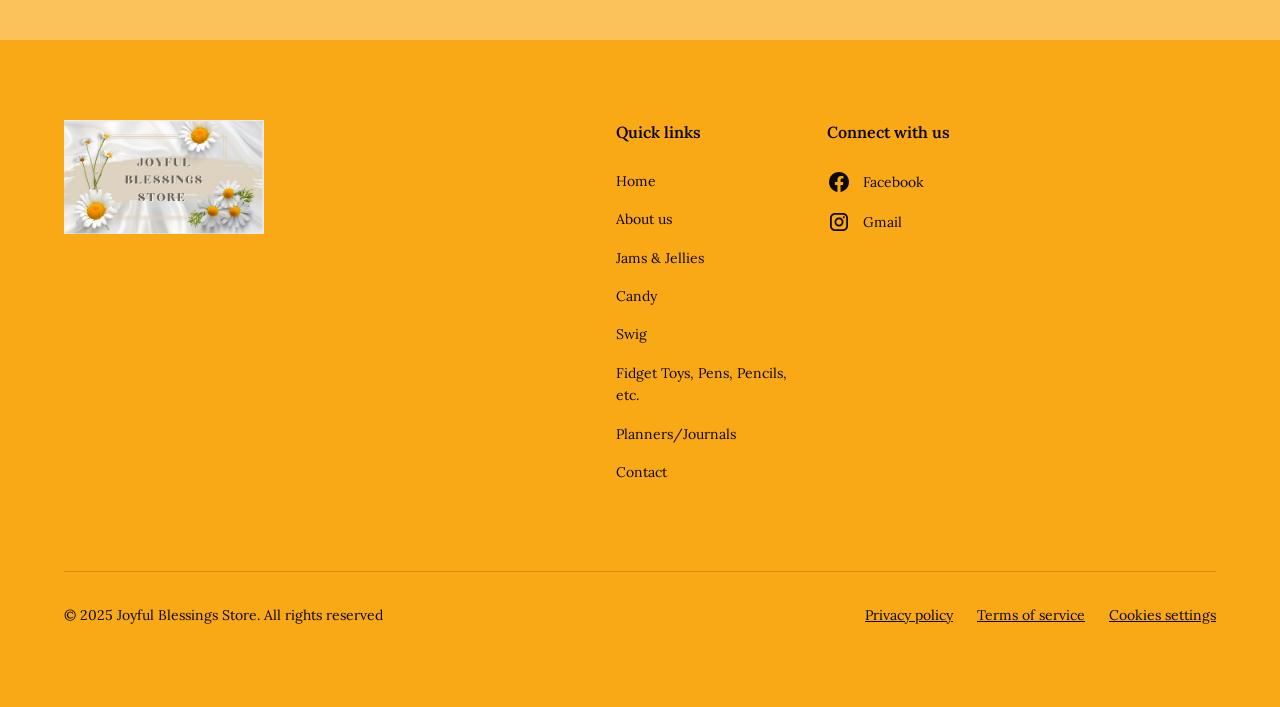
<file: contact-us.html>
<!DOCTYPE html><!--  This site was created in Webflow. https://webflow.com  --><!--  Last Published: Fri Feb 06 2026 20:32:44 GMT+0000 (Coordinated Universal Time)  -->
<html data-wf-page="692390206d8f99b0edc8f028" data-wf-site="69238f9f4a7c83f572871554">
<head>
  <meta charset="utf-8">
  <title>Contact Us</title>
  <meta content="Contact Us" property="og:title">
  <meta content="Contact Us" property="twitter:title">
  <meta content="width=device-width, initial-scale=1" name="viewport">
  <meta content="Webflow" name="generator">
  <link href="css/normalize.css" rel="stylesheet" type="text/css">
  <link href="css/webflow.css" rel="stylesheet" type="text/css">
  <link href="css/joyfulblessings.webflow.css" rel="stylesheet" type="text/css">
  <script type="text/javascript">!function(o,c){var n=c.documentElement,t=" w-mod-";n.className+=t+"js",("ontouchstart"in o||o.DocumentTouch&&c instanceof DocumentTouch)&&(n.className+=t+"touch")}(window,document);</script>
  <link href="images/favicon.png" rel="shortcut icon" type="image/x-icon">
  <link href="images/webclip.png" rel="apple-touch-icon"><!--  Keep this css code to improve the font quality -->
  <style>
  * {
  -webkit-font-smoothing: antialiased;
  -moz-osx-font-smoothing: grayscale;
  -o-font-smoothing: antialiased;
}
</style>
  <style>
/* Scroll images inside Shopify collection products */
.shopify-buy__collection .shopify-buy__product-img-wrapper {
  display: flex !important;
  overflow-x: auto !important;
  scroll-snap-type: x mandatory;
  -webkit-overflow-scrolling: touch;
}
/* Each image fills the card */
.shopify-buy__collection .shopify-buy__product-img-wrapper img {
  flex: 0 0 100% !important;
  scroll-snap-align: center;
  max-width: 100%;
  height: auto;
}
/* Hide scrollbar */
.shopify-buy__collection .shopify-buy__product-img-wrapper::-webkit-scrollbar {
  display: none;
}
.shopify-buy__collection .shopify-buy__product-img-wrapper {
  scrollbar-width: none;
}
</style>
</head>
<body>
  <div class="page-wrapper">
    <div class="global-styles">
      <div class="style-overrides w-embed">
        <style>
/* Ensure all elements inherit the color from its parent */
a,
.w-input,
.w-select,
.w-tab-link,
.w-nav-link,
.w-nav-brand,
.w-dropdown-btn,
.w-dropdown-toggle,
.w-slider-arrow-left,
.w-slider-arrow-right,
.w-dropdown-link {
  color: inherit;
  text-decoration: inherit;
  font-size: inherit;
}
/* Focus state style for keyboard navigation for the focusable elements */
*[tabindex]:focus-visible,
  input[type="file"]:focus-visible {
   outline: 0.125rem solid #4d65ff;
   outline-offset: 0.125rem;
}
/* Get rid of top margin on first element in any rich text element */
.w-richtext > :not(div):first-child, .w-richtext > div:first-child > :first-child {
  margin-top: 0 !important;
}
/* Get rid of bottom margin on last element in any rich text element */
.w-richtext>:last-child, .w-richtext ol li:last-child, .w-richtext ul li:last-child {
	margin-bottom: 0 !important;
}
/* Prevent all click and hover interaction with an element */
.pointer-events-off {
	pointer-events: none;
}
/* Enables all click and hover interaction with an element */
.pointer-events-on {
  pointer-events: auto;
}
/* Create a class of .div-square which maintains a 1:1 dimension of a div */
.div-square::after {
	content: "";
	display: block;
	padding-bottom: 100%;
}
/* Make sure containers never lose their center alignment */
.container-medium,.container-small, .container-large {
	margin-right: auto !important;
  margin-left: auto !important;
}
/* Apply "..." after 3 lines of text */
.text-style-3lines {
	display: -webkit-box;
	overflow: hidden;
	-webkit-line-clamp: 3;
	-webkit-box-orient: vertical;
}
/* Apply "..." after 2 lines of text */
.text-style-2lines {
	display: -webkit-box;
	overflow: hidden;
	-webkit-line-clamp: 2;
	-webkit-box-orient: vertical;
}
/* Adds inline flex display */
.display-inlineflex {
  display: inline-flex;
}
/* These classes are never overwritten */
.hide {
  display: none !important;
}
/* Remove default Webflow chevron from form select */
select{
  -webkit-appearance:none;
}
@media screen and (max-width: 991px) {
    .hide, .hide-tablet {
        display: none !important;
    }
}
  @media screen and (max-width: 767px) {
    .hide-mobile-landscape{
      display: none !important;
    }
}
  @media screen and (max-width: 479px) {
    .hide-mobile{
      display: none !important;
    }
}
.margin-0 {
  margin: 0rem !important;
}
.padding-0 {
  padding: 0rem !important;
}
.spacing-clean {
padding: 0rem !important;
margin: 0rem !important;
}
.margin-top {
  margin-right: 0rem !important;
  margin-bottom: 0rem !important;
  margin-left: 0rem !important;
}
.padding-top {
  padding-right: 0rem !important;
  padding-bottom: 0rem !important;
  padding-left: 0rem !important;
}
.margin-right {
  margin-top: 0rem !important;
  margin-bottom: 0rem !important;
  margin-left: 0rem !important;
}
.padding-right {
  padding-top: 0rem !important;
  padding-bottom: 0rem !important;
  padding-left: 0rem !important;
}
.margin-bottom {
  margin-top: 0rem !important;
  margin-right: 0rem !important;
  margin-left: 0rem !important;
}
.padding-bottom {
  padding-top: 0rem !important;
  padding-right: 0rem !important;
  padding-left: 0rem !important;
}
.margin-left {
  margin-top: 0rem !important;
  margin-right: 0rem !important;
  margin-bottom: 0rem !important;
}
.padding-left {
  padding-top: 0rem !important;
  padding-right: 0rem !important;
  padding-bottom: 0rem !important;
}
.margin-horizontal {
  margin-top: 0rem !important;
  margin-bottom: 0rem !important;
}
.padding-horizontal {
  padding-top: 0rem !important;
  padding-bottom: 0rem !important;
}
.margin-vertical {
  margin-right: 0rem !important;
  margin-left: 0rem !important;
}
.padding-vertical {
  padding-right: 0rem !important;
  padding-left: 0rem !important;
}
/* Apply "..." at 100% width */
.truncate-width { 
		width: 100%; 
    white-space: nowrap; 
    overflow: hidden; 
    text-overflow: ellipsis; 
}
/* Removes native scrollbar */
.no-scrollbar {
    -ms-overflow-style: none;
    overflow: -moz-scrollbars-none; 
}
.no-scrollbar::-webkit-scrollbar {
    display: none;
}
</style>
      </div>
      <div class="fonts w-embed">
        <style>@import url('https://fonts.googleapis.com/css?family=Fraunces:500')</style>
        <style>@import url('https://fonts.googleapis.com/css?family=Lora:400,500')</style>
      </div>
      <div class="color-schemes w-embed">
        <style>
.color-scheme-1 {}
  .color-scheme-2 {
    --color-scheme-1--text: var(--color-scheme-2--text);
    --color-scheme-1--background: var(--color-scheme-2--background);
    --color-scheme-1--foreground: var(--color-scheme-2--foreground);
    --color-scheme-1--border: var(--color-scheme-2--border);
    --color-scheme-1--accent: var(--color-scheme-2--accent);
  }
  .color-scheme-3 {
    --color-scheme-1--text: var(--color-scheme-3--text);
    --color-scheme-1--background: var(--color-scheme-3--background);
    --color-scheme-1--foreground: var(--color-scheme-3--foreground);
    --color-scheme-1--border: var(--color-scheme-3--border);
    --color-scheme-1--accent: var(--color-scheme-3--accent);
  }
  .color-scheme-4 {
    --color-scheme-1--text: var(--color-scheme-4--text);
    --color-scheme-1--background: var(--color-scheme-4--background);
    --color-scheme-1--foreground: var(--color-scheme-4--foreground);
    --color-scheme-1--border: var(--color-scheme-4--border);
    --color-scheme-1--accent: var(--color-scheme-4--accent);
  }
  .color-scheme-5 {
    --color-scheme-1--text: var(--color-scheme-5--text);
    --color-scheme-1--background: var(--color-scheme-5--background);
    --color-scheme-1--foreground: var(--color-scheme-5--foreground);
    --color-scheme-1--border: var(--color-scheme-5--border);
    --color-scheme-1--accent: var(--color-scheme-5--accent);
  }
  .color-scheme-6 {
    --color-scheme-1--text: var(--color-scheme-6--text);
    --color-scheme-1--background: var(--color-scheme-6--background);
    --color-scheme-1--foreground: var(--color-scheme-6--foreground);
    --color-scheme-1--border: var(--color-scheme-6--border);
    --color-scheme-1--accent: var(--color-scheme-6--accent);
  }
.w-slider-dot {
  background-color: var(--color-scheme-1--text);
  opacity: 0.20;
}
.w-slider-dot.w-active {
  background-color: var(--color-scheme-1--text);
  opacity: 1;
}
/* Override .w-slider-nav-invert styles */
.w-slider-nav-invert .w-slider-dot {
  background-color: var(--color-scheme-1--text) !important;
  opacity: 0.20 !important;
}
.w-slider-nav-invert .w-slider-dot.w-active {
  background-color: var(--color-scheme-1--text) !important;
  opacity: 1 !important;
}
</style>
      </div>
    </div>
    <div data-collapse="medium" data-animation="default" data-duration="400" fs-scrolldisable-element="smart-nav" data-easing="ease" data-easing2="ease" role="banner" class="navbar2_component color-scheme-5 w-nav">
      <div class="navbar2_container">
        <a href="index.html" class="navbar2_logo-link w-nav-brand"><img sizes="77px" height="44px" alt="" src="images/biggerban.jpg" loading="eager" srcset="images/blessings-banner-p-500.jpg 500w, images/blessings-banner-p-800.jpg 800w, images/biggerban.jpg 960w" class="navbar2_logo"></a>
        <nav role="navigation" id="w-node-_2fb65636-b3df-ccfa-57e9-396d2387a600-2387a5fc" class="navbar2_menu is-page-height-tablet w-nav-menu">
          <a href="index.html" class="navbar2_link w-nav-link">Home</a>
          <a href="shop.html" class="navbar2_link w-nav-link">Shop</a>
          <a href="about-us.html" class="navbar2_link w-nav-link">About</a>
          <div data-delay="200" data-hover="true" class="navbar2_menu-dropdown w-dropdown">
            <div class="navbar2_dropdwn-toggle w-dropdown-toggle">
              <div>Products</div>
              <div class="dropdown-chevron w-embed"><svg width=" 100%" height=" 100%" viewbox="0 0 16 16" fill="none" xmlns="http://www.w3.org/2000/svg">
                  <path fill-rule="evenodd" clip-rule="evenodd" d="M2.55806 6.29544C2.46043 6.19781 2.46043 6.03952 2.55806 5.94189L3.44195 5.058C3.53958 4.96037 3.69787 4.96037 3.7955 5.058L8.00001 9.26251L12.2045 5.058C12.3021 4.96037 12.4604 4.96037 12.5581 5.058L13.4419 5.94189C13.5396 6.03952 13.5396 6.19781 13.4419 6.29544L8.17678 11.5606C8.07915 11.6582 7.92086 11.6582 7.82323 11.5606L2.55806 6.29544Z" fill="currentColor"></path>
                </svg></div>
            </div>
            <nav class="navbar2_dropdown-list w-dropdown-list">
              <a href="planners-journals.html" class="navbar2_dropdown-link w-dropdown-link">Journals/Notebooks+</a>
              <a href="candy.html" class="navbar2_dropdown-link w-dropdown-link">Candy and Treats</a>
              <a href="jams-and-jellies.html" class="navbar2_dropdown-link w-dropdown-link">Jams &amp; Jellies + Snacks, Sauces, &amp; Soups</a>
              <a href="swig.html" class="navbar2_dropdown-link w-dropdown-link">Swig Collection and Bags</a>
              <a href="misc.html" class="w-dropdown-link">Fidget Toys, Pens/Pencils, Bookmarks + more</a>
            </nav>
          </div>
        </nav>
        <div id="w-node-_2fb65636-b3df-ccfa-57e9-396d2387a613-2387a5fc" class="navbar2_button-wrapper">
          <a href="shop.html" class="button w-button">Browse</a>
          <div class="navbar2_menu-button w-nav-button">
            <div class="menu-icon2">
              <div class="menu-icon2_line-top"></div>
              <div class="menu-icon2_line-middle">
                <div class="menu-icon2_line-middle-inner"></div>
              </div>
              <div class="menu-icon2_line-bottom"></div>
            </div>
          </div>
        </div>
      </div>
    </div>
    <main class="main-wrapper">
      <header class="section_header64 color-scheme-5">
        <div class="padding-global">
          <div class="container-large">
            <div class="padding-section-large">
              <div class="header64_component">
                <div class="text-align-center">
                  <div class="max-width-large align-center">
                    <div class="margin-bottom margin-small">
                      <h1 class="heading-style-h1">Connect with us</h1>
                    </div>
                    <p class="text-size-medium">We&#x27;re here to help you find the perfect gifts, accessories, and delightful treats that bring joy to your day. Reach out and let&#x27;s start a conversation.</p>
                  </div>
                </div>
              </div>
            </div>
          </div>
        </div>
      </header>
      <section class="section_contact13 color-scheme-4">
        <div class="padding-global">
          <div class="container-large">
            <div class="padding-section-large">
              <div class="contact13_component">
                <div class="margin-bottom margin-xxlarge">
                  <div class="max-width-large">
                    <div class="margin-bottom margin-small">
                      <h2 class="heading-style-h2">Contact</h2>
                    </div>
                    <p class="text-size-medium">Find us and experience the joy of Joyful Blessings in person.</p>
                  </div>
                </div>
                <div class="w-layout-grid contact13_content">
                  <div class="contact5_content-left">
                    <div class="contact13_contact-list">
                      <div class="contact11_item">
                        <div class="margin-bottom margin-xsmall">
                          <div class="contact13_icon-wrapper">
                            <div class="icon-embed-small w-embed"><svg xmlns="http://www.w3.org/2000/svg" width="100%" height="100%" viewbox="0 0 24 24" fill="none" preserveaspectratio="xMidYMid meet" aria-hidden="true" role="img">
                                <path d="M3.05359 5.74219V18.9463H20.9462V6.13867L20.1708 6.64844L12.2147 11.8867C12.1544 11.9184 12.102 11.944 12.0565 11.9619C12.0534 11.9629 12.0366 11.9678 11.9999 11.9678C11.9626 11.9678 11.946 11.9628 11.9432 11.9619C11.8975 11.9439 11.8448 11.9186 11.7841 11.8867L4.05359 6.7959V6.39648L11.7264 11.4219L11.9999 11.6016L12.2733 11.4229L20.62 5.97266L21.6307 5.31152C21.6464 5.38933 21.6551 5.46973 21.6552 5.55371V18.4463C21.6552 18.7675 21.5429 19.041 21.2938 19.2891C21.0449 19.5371 20.7701 19.6494 20.4462 19.6494H3.55359C3.23187 19.6494 2.95869 19.5371 2.71082 19.2891L2.6239 19.1953C2.43623 18.9725 2.35046 18.7279 2.35046 18.4463V5.55371C2.35048 5.46519 2.35953 5.38047 2.37683 5.29883L3.05359 5.74219ZM3.55359 4.34473H20.4462C20.7696 4.34473 21.0438 4.4579 21.2928 4.70703H21.2938C21.4035 4.81669 21.485 4.93216 21.5438 5.05371H2.46082C2.5195 4.93172 2.60127 4.81595 2.71082 4.70605H2.71179C2.95976 4.45718 3.23251 4.34476 3.55359 4.34473Z" fill="currentColor" stroke="currentColor"></path>
                              </svg></div>
                          </div>
                        </div>
                        <div class="margin-bottom margin-xxsmall">
                          <h3 class="heading-style-h6">Email</h3>
                        </div>
                        <a href="#" class="text-style-link">joyfulblessingstore@gmail.com</a>
                      </div>
                      <div class="contact11_item">
                        <div class="margin-bottom margin-xsmall">
                          <div class="contact13_icon-wrapper">
                            <div class="icon-embed-small w-embed"><svg xmlns="http://www.w3.org/2000/svg" width="100%" height="100%" viewbox="0 0 24 24" fill="none" preserveaspectratio="xMidYMid meet" aria-hidden="true" role="img">
                                <path d="M4.11902 3.34473H7.61902C7.80275 3.34474 7.93038 3.39945 8.03503 3.49805C8.12854 3.58614 8.20705 3.70059 8.2655 3.85156L8.31726 4.01465L8.9823 7.02832C9.01497 7.26011 9.00744 7.44511 8.97253 7.5918C8.94139 7.72276 8.8796 7.83104 8.78015 7.92578L8.77332 7.93164L6.25574 10.415L5.97644 10.6904L6.17664 11.0264C6.60337 11.7435 7.05685 12.416 7.53699 13.042C8.01981 13.6715 8.55599 14.2696 9.14441 14.8369C9.75779 15.4701 10.399 16.0453 11.0682 16.5605C11.7434 17.0804 12.4488 17.5353 13.1844 17.9248L13.5155 18.0996L13.7762 17.832L16.1815 15.3643L16.1913 15.3535C16.3309 15.2021 16.4775 15.111 16.6337 15.0645C16.7647 15.0256 16.8944 15.012 17.0253 15.0215L17.1571 15.0391L19.9774 15.6631C20.1431 15.7092 20.2749 15.7806 20.3817 15.875L20.4813 15.9775C20.5981 16.1186 20.6552 16.2764 20.6552 16.4707V19.8809C20.6552 20.1178 20.581 20.2895 20.4374 20.4316C20.2909 20.5766 20.1181 20.6494 19.8866 20.6494C18.0114 20.6494 16.0911 20.1991 14.1219 19.2842C12.1538 18.3698 10.3229 17.0691 8.62976 15.376C7.0427 13.7889 5.79967 12.0798 4.89539 10.249L4.71863 9.88086C3.80159 7.90938 3.35046 5.99008 3.35046 4.11914C3.35048 3.94128 3.39174 3.79881 3.47351 3.67773L3.56921 3.56348C3.71327 3.41863 3.88502 3.34473 4.11902 3.34473ZM4.06628 4.5752C4.09721 5.28818 4.20923 6.0365 4.39929 6.81836C4.59086 7.60639 4.89058 8.47618 5.2948 9.4248L5.58386 10.1035L6.1073 9.58301L8.12683 7.5752L8.32019 7.38281L8.26257 7.11621L7.69421 4.44922L7.60925 4.05371H4.04382L4.06628 4.5752ZM19.9462 16.377L19.5477 16.2949L17.0624 15.7803L16.7909 15.7246L16.5985 15.9248L14.6356 17.9824L14.1542 18.4863L14.787 18.7812C15.4818 19.1045 16.2353 19.3664 17.0448 19.5693C17.8555 19.7725 18.6477 19.8945 19.4208 19.9336L19.9462 19.96V16.377Z" fill="currentColor" stroke="currentColor"></path>
                              </svg></div>
                          </div>
                        </div>
                        <div class="margin-bottom margin-xxsmall">
                          <h3 class="heading-style-h6">Phone</h3>
                        </div>
                        <a href="#" class="text-style-link">(217) - 606 - 2924</a>
                      </div>
                    </div>
                  </div>
                  <div class="contact13_image-wrapper-shape-circle"><img sizes="(max-width: 959px) 100vw, 959px" srcset="images/biggercircl-p-500.jpg 500w, images/biggercircl-p-800.jpg 800w, images/biggercircl.jpg 959w" alt="" src="images/biggercircl.jpg" loading="eager" class="contact13_image-aspect-ratio-square"></div>
                </div>
              </div>
            </div>
          </div>
        </div>
      </section>
    </main>
    <footer class="footer1_component color-scheme-5">
      <div class="padding-global">
        <div class="container-large">
          <div class="padding-vertical padding-xxlarge">
            <div class="padding-bottom padding-xxlarge">
              <div class="w-layout-grid footer1_top-wrapper">
                <div class="footer1_left-wrapper">
                  <a href="#" class="footer1_logo-link w-nav-brand"><img sizes="77px" height="44px" alt="" src="images/biggerban.jpg" loading="eager" srcset="images/blessings-banner-p-500.jpg 500w, images/blessings-banner-p-800.jpg 800w, images/biggerban.jpg 960w" class="footer1_logo"></a>
                </div>
                <div id="w-node-f47cd0fa-c1bc-b66a-d682-175b554ba43e-554ba435" class="w-layout-grid footer1_menu-wrapper">
                  <div class="footer1_link-column">
                    <div class="margin-bottom margin-xsmall">
                      <div class="text-weight-semibold">Quick links</div>
                    </div>
                    <div class="footer1_link-list">
                      <a href="index.html" class="footer1_link">Home</a>
                      <a href="about-us.html" class="footer1_link">About us</a>
                      <a href="jams-and-jellies.html" class="footer1_link">Jams &amp; Jellies</a>
                      <a href="candy.html" class="footer1_link">Candy</a>
                      <a href="swig.html" class="footer1_link">Swig</a>
                      <a href="misc.html" class="footer1_link">Fidget Toys, Pens, Pencils, etc.</a>
                      <a href="planners-journals.html" class="footer1_link">Planners/Journals</a>
                      <a href="contact-us.html" aria-current="page" class="footer1_link w--current">Contact</a>
                    </div>
                  </div>
                  <div class="footer1_link-column">
                    <div class="margin-bottom margin-xsmall">
                      <div class="text-weight-semibold">Connect with us</div>
                    </div>
                    <div class="footer1_link-list">
                      <a href="https://www.facebook.com/profile.php?id=61584497220269" class="footer1_social-link w-inline-block">
                        <div class="icon-embed-xsmall w-embed"><svg width="100%" height="100%" viewbox="0 0 24 24" fill="none" xmlns="http://www.w3.org/2000/svg">
                            <path d="M22 12.0611C22 6.50451 17.5229 2 12 2C6.47715 2 2 6.50451 2 12.0611C2 17.0828 5.65684 21.2452 10.4375 22V14.9694H7.89844V12.0611H10.4375V9.84452C10.4375 7.32296 11.9305 5.93012 14.2146 5.93012C15.3088 5.93012 16.4531 6.12663 16.4531 6.12663V8.60261H15.1922C13.95 8.60261 13.5625 9.37822 13.5625 10.1739V12.0611H16.3359L15.8926 14.9694H13.5625V22C18.3432 21.2452 22 17.083 22 12.0611Z" fill="CurrentColor"></path>
                          </svg></div>
                        <div>Facebook</div>
                      </a>
                      <a href="mailto:joyfulblessingsstore@gmail.com?subject=Email%20From%20Website" class="footer1_social-link w-inline-block">
                        <div class="icon-embed-xsmall w-embed"><svg width="100%" height="100%" viewbox="0 0 24 24" fill="none" xmlns="http://www.w3.org/2000/svg">
                            <path fill-rule="evenodd" clip-rule="evenodd" d="M16 3H8C5.23858 3 3 5.23858 3 8V16C3 18.7614 5.23858 21 8 21H16C18.7614 21 21 18.7614 21 16V8C21 5.23858 18.7614 3 16 3ZM19.25 16C19.2445 17.7926 17.7926 19.2445 16 19.25H8C6.20735 19.2445 4.75549 17.7926 4.75 16V8C4.75549 6.20735 6.20735 4.75549 8 4.75H16C17.7926 4.75549 19.2445 6.20735 19.25 8V16ZM16.75 8.25C17.3023 8.25 17.75 7.80228 17.75 7.25C17.75 6.69772 17.3023 6.25 16.75 6.25C16.1977 6.25 15.75 6.69772 15.75 7.25C15.75 7.80228 16.1977 8.25 16.75 8.25ZM12 7.5C9.51472 7.5 7.5 9.51472 7.5 12C7.5 14.4853 9.51472 16.5 12 16.5C14.4853 16.5 16.5 14.4853 16.5 12C16.5027 10.8057 16.0294 9.65957 15.1849 8.81508C14.3404 7.97059 13.1943 7.49734 12 7.5ZM9.25 12C9.25 13.5188 10.4812 14.75 12 14.75C13.5188 14.75 14.75 13.5188 14.75 12C14.75 10.4812 13.5188 9.25 12 9.25C10.4812 9.25 9.25 10.4812 9.25 12Z" fill="CurrentColor"></path>
                          </svg></div>
                        <div>Gmail</div>
                      </a>
                    </div>
                  </div>
                </div>
              </div>
            </div>
            <div class="divider-horizontal"></div>
            <div class="padding-top padding-medium">
              <div class="footer1_bottom-wrapper">
                <div class="footer1_credit-text">© 2025 Joyful Blessings Store. All rights reserved</div>
                <div class="w-layout-grid footer1_legal-list">
                  <a href="#" class="footer1_legal-link">Privacy policy</a>
                  <a href="#" class="footer1_legal-link">Terms of service</a>
                  <a href="#" class="footer1_legal-link">Cookies settings</a>
                </div>
              </div>
            </div>
          </div>
        </div>
      </div>
    </footer>
  </div>
  <script src="https://d3e54v103j8qbb.cloudfront.net/js/jquery-3.5.1.min.dc5e7f18c8.js?site=69238f9f4a7c83f572871554" type="text/javascript" integrity="sha256-9/aliU8dGd2tb6OSsuzixeV4y/faTqgFtohetphbbj0=" crossorigin="anonymous"></script>
  <script src="js/webflow.js" type="text/javascript"></script>
</body>
</html>
</file>
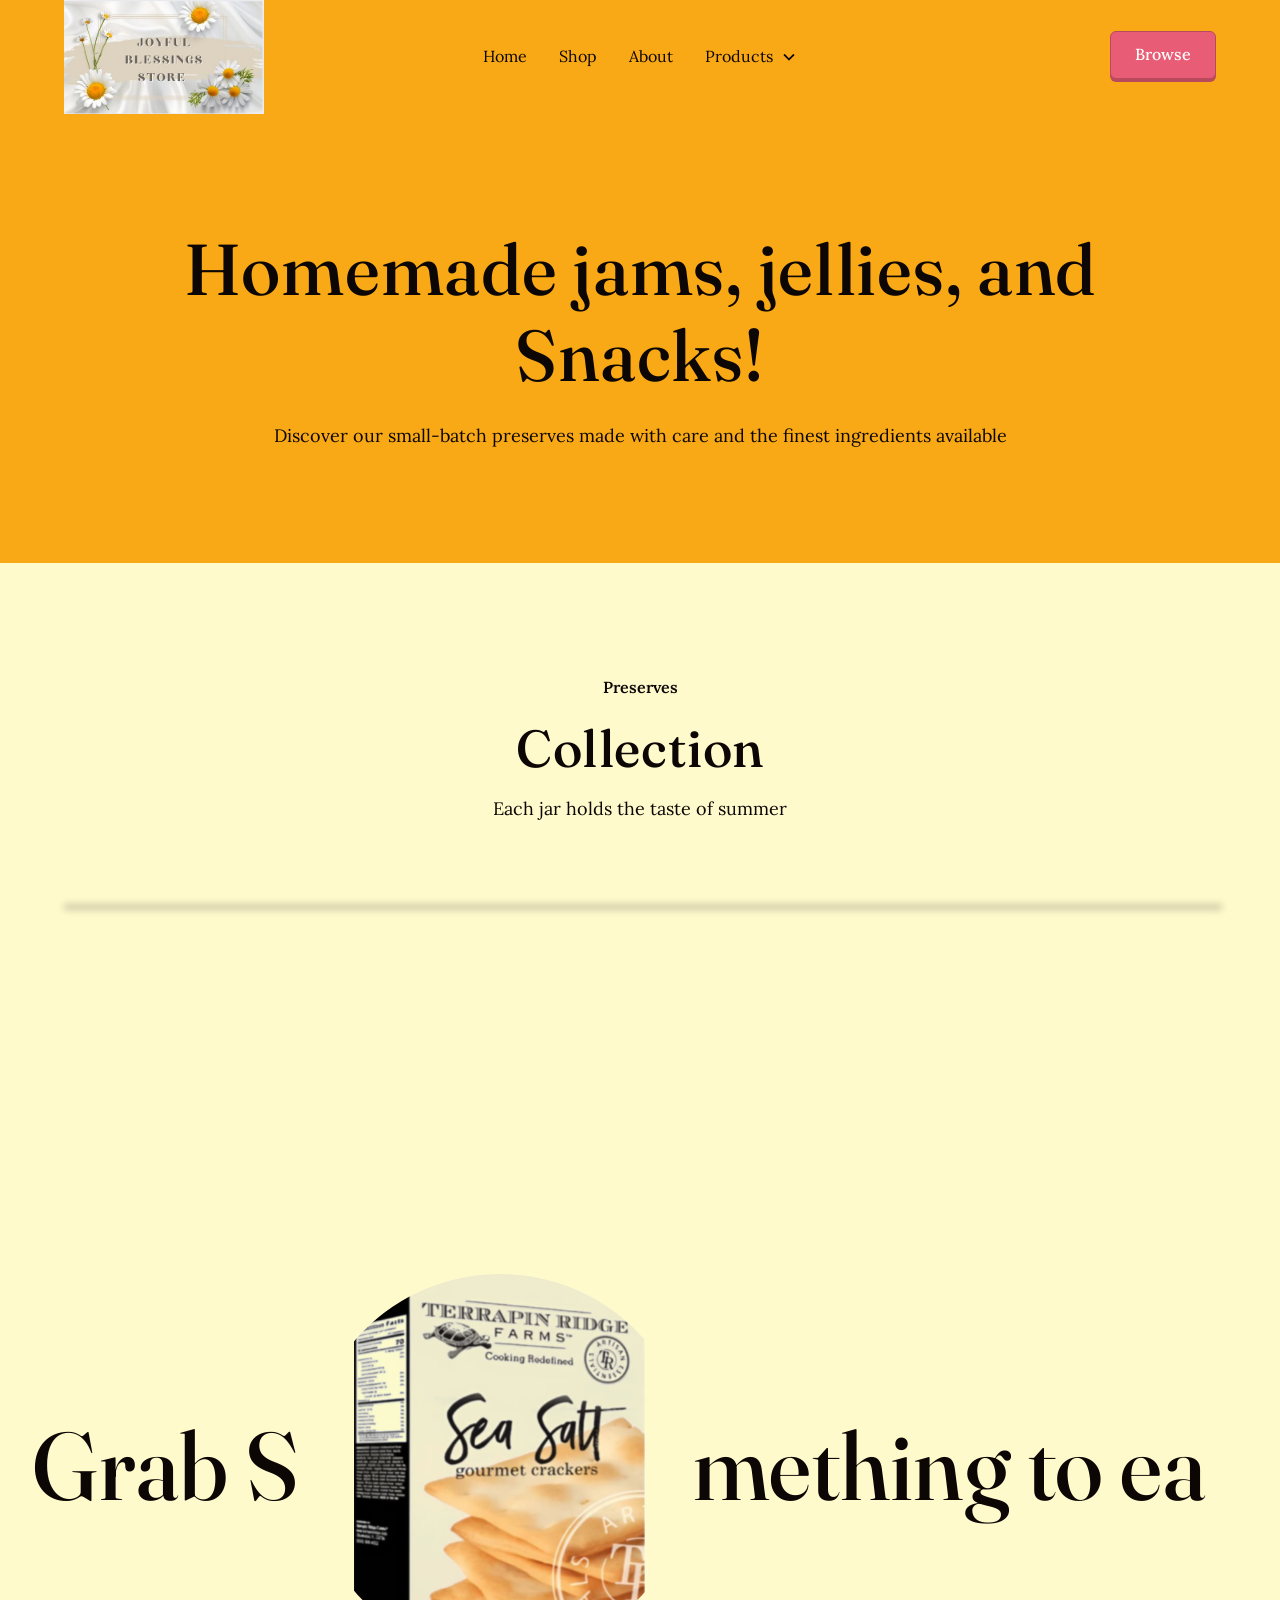
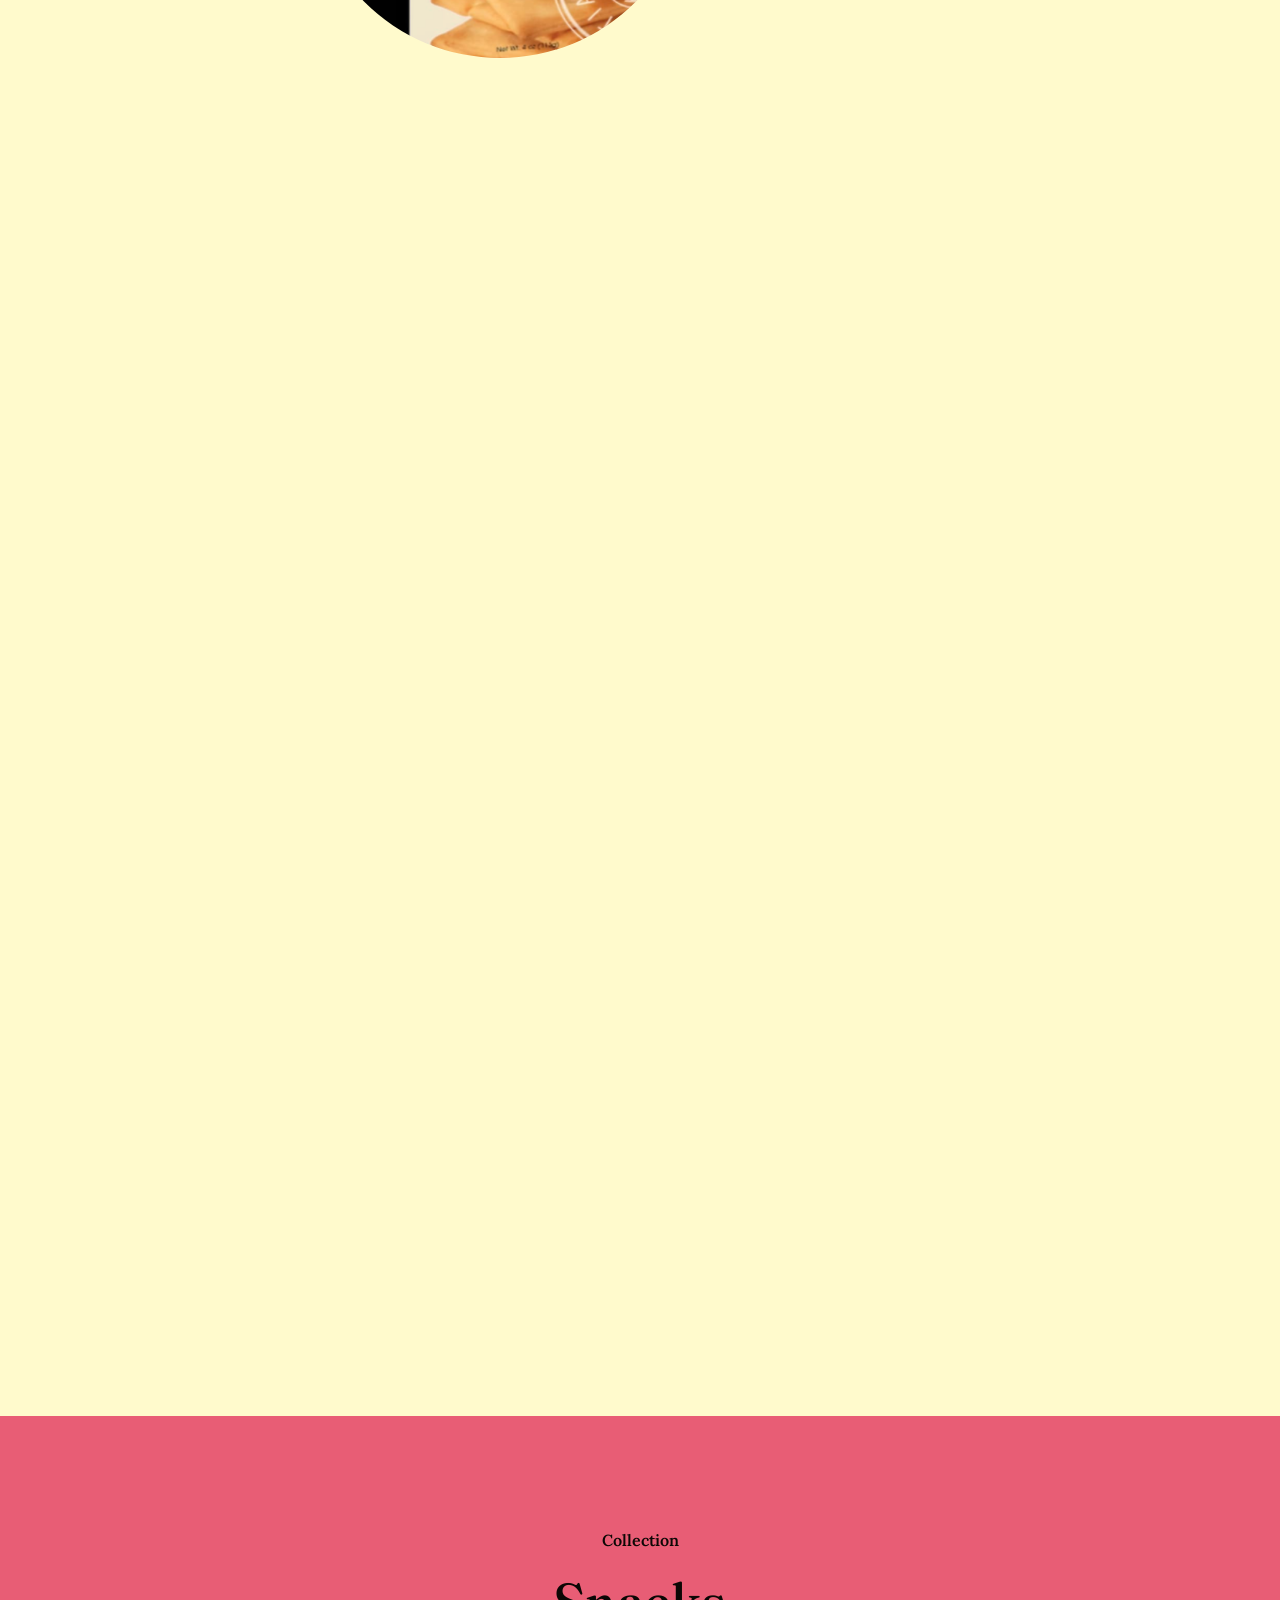
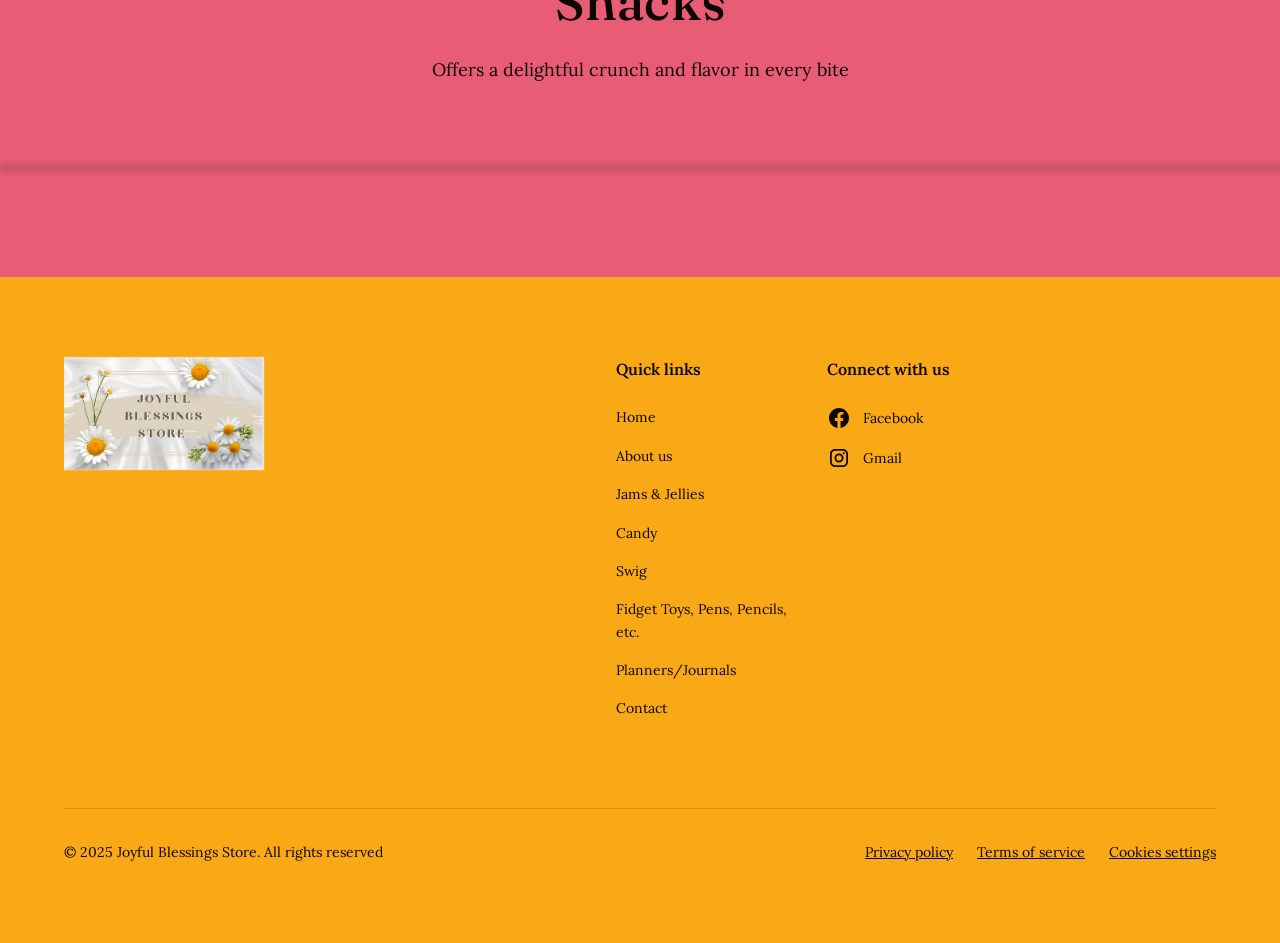
<file: jams-and-jellies.html>
<!DOCTYPE html><!--  This site was created in Webflow. https://webflow.com  --><!--  Last Published: Fri Feb 06 2026 20:32:44 GMT+0000 (Coordinated Universal Time)  -->
<html data-wf-page="69239039dd1accbfa12eaae1" data-wf-site="69238f9f4a7c83f572871554">
<head>
  <meta charset="utf-8">
  <title>Jams and Jellies</title>
  <meta content="Jams and Jellies" property="og:title">
  <meta content="Jams and Jellies" property="twitter:title">
  <meta content="width=device-width, initial-scale=1" name="viewport">
  <meta content="Webflow" name="generator">
  <link href="css/normalize.css" rel="stylesheet" type="text/css">
  <link href="css/webflow.css" rel="stylesheet" type="text/css">
  <link href="css/joyfulblessings.webflow.css" rel="stylesheet" type="text/css">
  <script type="text/javascript">!function(o,c){var n=c.documentElement,t=" w-mod-";n.className+=t+"js",("ontouchstart"in o||o.DocumentTouch&&c instanceof DocumentTouch)&&(n.className+=t+"touch")}(window,document);</script>
  <link href="images/favicon.png" rel="shortcut icon" type="image/x-icon">
  <link href="images/webclip.png" rel="apple-touch-icon"><!--  Keep this css code to improve the font quality -->
  <style>
  * {
  -webkit-font-smoothing: antialiased;
  -moz-osx-font-smoothing: grayscale;
  -o-font-smoothing: antialiased;
}
</style>
  <style>
/* Scroll images inside Shopify collection products */
.shopify-buy__collection .shopify-buy__product-img-wrapper {
  display: flex !important;
  overflow-x: auto !important;
  scroll-snap-type: x mandatory;
  -webkit-overflow-scrolling: touch;
}
/* Each image fills the card */
.shopify-buy__collection .shopify-buy__product-img-wrapper img {
  flex: 0 0 100% !important;
  scroll-snap-align: center;
  max-width: 100%;
  height: auto;
}
/* Hide scrollbar */
.shopify-buy__collection .shopify-buy__product-img-wrapper::-webkit-scrollbar {
  display: none;
}
.shopify-buy__collection .shopify-buy__product-img-wrapper {
  scrollbar-width: none;
}
</style>
</head>
<body>
  <div class="page-wrapper">
    <div class="global-styles">
      <div class="style-overrides w-embed">
        <style>
/* Ensure all elements inherit the color from its parent */
a,
.w-input,
.w-select,
.w-tab-link,
.w-nav-link,
.w-nav-brand,
.w-dropdown-btn,
.w-dropdown-toggle,
.w-slider-arrow-left,
.w-slider-arrow-right,
.w-dropdown-link {
  color: inherit;
  text-decoration: inherit;
  font-size: inherit;
}
/* Focus state style for keyboard navigation for the focusable elements */
*[tabindex]:focus-visible,
  input[type="file"]:focus-visible {
   outline: 0.125rem solid #4d65ff;
   outline-offset: 0.125rem;
}
/* Get rid of top margin on first element in any rich text element */
.w-richtext > :not(div):first-child, .w-richtext > div:first-child > :first-child {
  margin-top: 0 !important;
}
/* Get rid of bottom margin on last element in any rich text element */
.w-richtext>:last-child, .w-richtext ol li:last-child, .w-richtext ul li:last-child {
	margin-bottom: 0 !important;
}
/* Prevent all click and hover interaction with an element */
.pointer-events-off {
	pointer-events: none;
}
/* Enables all click and hover interaction with an element */
.pointer-events-on {
  pointer-events: auto;
}
/* Create a class of .div-square which maintains a 1:1 dimension of a div */
.div-square::after {
	content: "";
	display: block;
	padding-bottom: 100%;
}
/* Make sure containers never lose their center alignment */
.container-medium,.container-small, .container-large {
	margin-right: auto !important;
  margin-left: auto !important;
}
/* Apply "..." after 3 lines of text */
.text-style-3lines {
	display: -webkit-box;
	overflow: hidden;
	-webkit-line-clamp: 3;
	-webkit-box-orient: vertical;
}
/* Apply "..." after 2 lines of text */
.text-style-2lines {
	display: -webkit-box;
	overflow: hidden;
	-webkit-line-clamp: 2;
	-webkit-box-orient: vertical;
}
/* Adds inline flex display */
.display-inlineflex {
  display: inline-flex;
}
/* These classes are never overwritten */
.hide {
  display: none !important;
}
/* Remove default Webflow chevron from form select */
select{
  -webkit-appearance:none;
}
@media screen and (max-width: 991px) {
    .hide, .hide-tablet {
        display: none !important;
    }
}
  @media screen and (max-width: 767px) {
    .hide-mobile-landscape{
      display: none !important;
    }
}
  @media screen and (max-width: 479px) {
    .hide-mobile{
      display: none !important;
    }
}
.margin-0 {
  margin: 0rem !important;
}
.padding-0 {
  padding: 0rem !important;
}
.spacing-clean {
padding: 0rem !important;
margin: 0rem !important;
}
.margin-top {
  margin-right: 0rem !important;
  margin-bottom: 0rem !important;
  margin-left: 0rem !important;
}
.padding-top {
  padding-right: 0rem !important;
  padding-bottom: 0rem !important;
  padding-left: 0rem !important;
}
.margin-right {
  margin-top: 0rem !important;
  margin-bottom: 0rem !important;
  margin-left: 0rem !important;
}
.padding-right {
  padding-top: 0rem !important;
  padding-bottom: 0rem !important;
  padding-left: 0rem !important;
}
.margin-bottom {
  margin-top: 0rem !important;
  margin-right: 0rem !important;
  margin-left: 0rem !important;
}
.padding-bottom {
  padding-top: 0rem !important;
  padding-right: 0rem !important;
  padding-left: 0rem !important;
}
.margin-left {
  margin-top: 0rem !important;
  margin-right: 0rem !important;
  margin-bottom: 0rem !important;
}
.padding-left {
  padding-top: 0rem !important;
  padding-right: 0rem !important;
  padding-bottom: 0rem !important;
}
.margin-horizontal {
  margin-top: 0rem !important;
  margin-bottom: 0rem !important;
}
.padding-horizontal {
  padding-top: 0rem !important;
  padding-bottom: 0rem !important;
}
.margin-vertical {
  margin-right: 0rem !important;
  margin-left: 0rem !important;
}
.padding-vertical {
  padding-right: 0rem !important;
  padding-left: 0rem !important;
}
/* Apply "..." at 100% width */
.truncate-width { 
		width: 100%; 
    white-space: nowrap; 
    overflow: hidden; 
    text-overflow: ellipsis; 
}
/* Removes native scrollbar */
.no-scrollbar {
    -ms-overflow-style: none;
    overflow: -moz-scrollbars-none; 
}
.no-scrollbar::-webkit-scrollbar {
    display: none;
}
</style>
      </div>
      <div class="fonts w-embed">
        <style>@import url('https://fonts.googleapis.com/css?family=Fraunces:500')</style>
        <style>@import url('https://fonts.googleapis.com/css?family=Lora:400,500')</style>
      </div>
      <div class="color-schemes w-embed">
        <style>
.color-scheme-1 {}
  .color-scheme-2 {
    --color-scheme-1--text: var(--color-scheme-2--text);
    --color-scheme-1--background: var(--color-scheme-2--background);
    --color-scheme-1--foreground: var(--color-scheme-2--foreground);
    --color-scheme-1--border: var(--color-scheme-2--border);
    --color-scheme-1--accent: var(--color-scheme-2--accent);
  }
  .color-scheme-3 {
    --color-scheme-1--text: var(--color-scheme-3--text);
    --color-scheme-1--background: var(--color-scheme-3--background);
    --color-scheme-1--foreground: var(--color-scheme-3--foreground);
    --color-scheme-1--border: var(--color-scheme-3--border);
    --color-scheme-1--accent: var(--color-scheme-3--accent);
  }
  .color-scheme-4 {
    --color-scheme-1--text: var(--color-scheme-4--text);
    --color-scheme-1--background: var(--color-scheme-4--background);
    --color-scheme-1--foreground: var(--color-scheme-4--foreground);
    --color-scheme-1--border: var(--color-scheme-4--border);
    --color-scheme-1--accent: var(--color-scheme-4--accent);
  }
  .color-scheme-5 {
    --color-scheme-1--text: var(--color-scheme-5--text);
    --color-scheme-1--background: var(--color-scheme-5--background);
    --color-scheme-1--foreground: var(--color-scheme-5--foreground);
    --color-scheme-1--border: var(--color-scheme-5--border);
    --color-scheme-1--accent: var(--color-scheme-5--accent);
  }
  .color-scheme-6 {
    --color-scheme-1--text: var(--color-scheme-6--text);
    --color-scheme-1--background: var(--color-scheme-6--background);
    --color-scheme-1--foreground: var(--color-scheme-6--foreground);
    --color-scheme-1--border: var(--color-scheme-6--border);
    --color-scheme-1--accent: var(--color-scheme-6--accent);
  }
.w-slider-dot {
  background-color: var(--color-scheme-1--text);
  opacity: 0.20;
}
.w-slider-dot.w-active {
  background-color: var(--color-scheme-1--text);
  opacity: 1;
}
/* Override .w-slider-nav-invert styles */
.w-slider-nav-invert .w-slider-dot {
  background-color: var(--color-scheme-1--text) !important;
  opacity: 0.20 !important;
}
.w-slider-nav-invert .w-slider-dot.w-active {
  background-color: var(--color-scheme-1--text) !important;
  opacity: 1 !important;
}
</style>
      </div>
    </div>
    <div data-collapse="medium" data-animation="default" data-duration="400" fs-scrolldisable-element="smart-nav" data-easing="ease" data-easing2="ease" role="banner" class="navbar2_component color-scheme-5 w-nav">
      <div class="navbar2_container">
        <a href="index.html" class="navbar2_logo-link w-nav-brand"><img sizes="77px" height="44px" alt="" src="images/biggerban.jpg" loading="eager" srcset="images/blessings-banner-p-500.jpg 500w, images/blessings-banner-p-800.jpg 800w, images/biggerban.jpg 960w" class="navbar2_logo"></a>
        <nav role="navigation" id="w-node-_2fb65636-b3df-ccfa-57e9-396d2387a600-2387a5fc" class="navbar2_menu is-page-height-tablet w-nav-menu">
          <a href="index.html" class="navbar2_link w-nav-link">Home</a>
          <a href="shop.html" class="navbar2_link w-nav-link">Shop</a>
          <a href="about-us.html" class="navbar2_link w-nav-link">About</a>
          <div data-delay="200" data-hover="true" class="navbar2_menu-dropdown w-dropdown">
            <div class="navbar2_dropdwn-toggle w-dropdown-toggle">
              <div>Products</div>
              <div class="dropdown-chevron w-embed"><svg width=" 100%" height=" 100%" viewbox="0 0 16 16" fill="none" xmlns="http://www.w3.org/2000/svg">
                  <path fill-rule="evenodd" clip-rule="evenodd" d="M2.55806 6.29544C2.46043 6.19781 2.46043 6.03952 2.55806 5.94189L3.44195 5.058C3.53958 4.96037 3.69787 4.96037 3.7955 5.058L8.00001 9.26251L12.2045 5.058C12.3021 4.96037 12.4604 4.96037 12.5581 5.058L13.4419 5.94189C13.5396 6.03952 13.5396 6.19781 13.4419 6.29544L8.17678 11.5606C8.07915 11.6582 7.92086 11.6582 7.82323 11.5606L2.55806 6.29544Z" fill="currentColor"></path>
                </svg></div>
            </div>
            <nav class="navbar2_dropdown-list w-dropdown-list">
              <a href="planners-journals.html" class="navbar2_dropdown-link w-dropdown-link">Journals/Notebooks+</a>
              <a href="candy.html" class="navbar2_dropdown-link w-dropdown-link">Candy and Treats</a>
              <a href="jams-and-jellies.html" aria-current="page" class="navbar2_dropdown-link w-dropdown-link w--current">Jams &amp; Jellies + Snacks, Sauces, &amp; Soups</a>
              <a href="swig.html" class="navbar2_dropdown-link w-dropdown-link">Swig Collection and Bags</a>
              <a href="misc.html" class="w-dropdown-link">Fidget Toys, Pens/Pencils, Bookmarks + more</a>
            </nav>
          </div>
        </nav>
        <div id="w-node-_2fb65636-b3df-ccfa-57e9-396d2387a613-2387a5fc" class="navbar2_button-wrapper">
          <a href="shop.html" class="button w-button">Browse</a>
          <div class="navbar2_menu-button w-nav-button">
            <div class="menu-icon2">
              <div class="menu-icon2_line-top"></div>
              <div class="menu-icon2_line-middle">
                <div class="menu-icon2_line-middle-inner"></div>
              </div>
              <div class="menu-icon2_line-bottom"></div>
            </div>
          </div>
        </div>
      </div>
    </div>
    <main class="main-wrapper">
      <header class="section_header64 color-scheme-5">
        <div class="padding-global">
          <div class="container-large">
            <div class="padding-section-large">
              <div class="header64_component">
                <div class="text-align-center">
                  <div class="max-width-large align-center">
                    <div class="margin-bottom margin-small">
                      <h1 class="heading-style-h1">Homemade jams, jellies, and Snacks!</h1>
                    </div>
                    <p class="text-size-medium">Discover our small-batch preserves made with care and the finest ingredients available</p>
                  </div>
                </div>
              </div>
            </div>
          </div>
        </div>
      </header>
      <section class="section_product2 color-scheme-1">
        <div class="padding-global">
          <div class="container-large">
            <div class="padding-section-large">
              <div class="product2_component">
                <div class="margin-bottom margin-xxlarge">
                  <div class="product2_heading-wrapper">
                    <div class="product2_heading">
                      <div class="max-width-large">
                        <div class="margin-bottom margin-xsmall">
                          <div class="text-style-tagline">Preserves</div>
                        </div>
                        <div class="margin-bottom margin-xsmall">
                          <h2 class="heading-style-h2">Collection</h2>
                        </div>
                        <p class="text-size-medium">Each jar holds the taste of summer</p>
                      </div>
                    </div>
                  </div>
                </div>
                <div class="product2_list-wrapper">
                  <div class="code-embed-5 w-embed w-script">
                    <div id="collection-component-1765911629377"></div>
                    <script type="text/javascript">
/*<![CDATA[*/
(function () {
  var scriptURL = 'https://sdks.shopifycdn.com/buy-button/latest/buy-button-storefront.min.js';
  if (window.ShopifyBuy) {
    if (window.ShopifyBuy.UI) {
      ShopifyBuyInit();
    } else {
      loadScript();
    }
  } else {
    loadScript();
  }
  function loadScript() {
    var script = document.createElement('script');
    script.async = true;
    script.src = scriptURL;
    (document.getElementsByTagName('head')[0] || document.getElementsByTagName('body')[0]).appendChild(script);
    script.onload = ShopifyBuyInit;
  }
  function ShopifyBuyInit() {
    var client = ShopifyBuy.buildClient({
      domain: '1ssbyc-ei.myshopify.com',
      storefrontAccessToken: '9c365d22da61aafacb8877961693ed64',
    });
    ShopifyBuy.UI.onReady(client).then(function (ui) {
      ui.createComponent('collection', {
        id: '649759293725',
        node: document.getElementById('collection-component-1765911629377'),
        moneyFormat: '%24%7B%7Bamount%7D%7D',
        options: {
  "product": {
    "styles": {
      "product": {
        "@media (min-width: 601px)": {
          "max-width": "calc(25% - 20px)",
          "margin-left": "20px",
          "margin-bottom": "50px",
          "width": "calc(25% - 20px)"
        },
        "img": {
          "height": "calc(100% - 15px)",
          "position": "absolute",
          "left": "0",
          "right": "0",
          "top": "0"
        },
        "imgWrapper": {
          "padding-top": "calc(75% + 15px)",
          "position": "relative",
          "height": "0"
        }
      },
      "title": {
        "font-family": "Big Caslon, serif",
        "font-weight": "normal",
        "color": "#3d3d3d"
      },
      "button": {
        "font-family": "Vollkorn, serif",
        "font-weight": "bold",
        ":hover": {
          "background-color": "#e19812"
        },
        "background-color": "#faa914",
        ":focus": {
          "background-color": "#e19812"
        },
        "border-radius": "11px"
      },
      "price": {
        "color": "#292929"
      },
      "compareAt": {
        "color": "#292929"
      },
      "unitPrice": {
        "color": "#292929"
      }
    },
    "text": {
      "button": "Add to cart"
    },
    "googleFonts": [
      "Vollkorn"
    ]
  },
  "productSet": {
    "styles": {
      "products": {
        "@media (min-width: 601px)": {
          "margin-left": "-20px"
        }
      }
    }
  },
  "modalProduct": {
    "contents": {
      "img": false,
      "imgWithCarousel": true,
      "button": false,
      "buttonWithQuantity": true
    },
    "styles": {
      "product": {
        "@media (min-width: 601px)": {
          "max-width": "100%",
          "margin-left": "0px",
          "margin-bottom": "0px"
        }
      },
      "button": {
        "font-family": "Vollkorn, serif",
        "font-weight": "bold",
        ":hover": {
          "background-color": "#e19812"
        },
        "background-color": "#faa914",
        ":focus": {
          "background-color": "#e19812"
        },
        "border-radius": "11px"
      },
      "title": {
        "font-family": "Helvetica Neue, sans-serif",
        "font-weight": "bold",
        "font-size": "26px",
        "color": "#4c4c4c"
      },
      "price": {
        "font-family": "Helvetica Neue, sans-serif",
        "font-weight": "normal",
        "font-size": "18px",
        "color": "#4c4c4c"
      },
      "compareAt": {
        "font-family": "Helvetica Neue, sans-serif",
        "font-weight": "normal",
        "font-size": "15.299999999999999px",
        "color": "#4c4c4c"
      },
      "unitPrice": {
        "font-family": "Helvetica Neue, sans-serif",
        "font-weight": "normal",
        "font-size": "15.299999999999999px",
        "color": "#4c4c4c"
      }
    },
    "googleFonts": [
      "Vollkorn"
    ],
    "text": {
      "button": "Add to cart"
    }
  },
  "option": {},
  "cart": {
    "styles": {
      "button": {
        "font-family": "Vollkorn, serif",
        "font-weight": "bold",
        ":hover": {
          "background-color": "#e19812"
        },
        "background-color": "#faa914",
        ":focus": {
          "background-color": "#e19812"
        },
        "border-radius": "11px"
      },
      "title": {
        "color": "#191919"
      },
      "header": {
        "color": "#191919"
      },
      "lineItems": {
        "color": "#191919"
      },
      "subtotalText": {
        "color": "#191919"
      },
      "subtotal": {
        "color": "#191919"
      },
      "notice": {
        "color": "#191919"
      },
      "currency": {
        "color": "#191919"
      },
      "close": {
        "color": "#191919",
        ":hover": {
          "color": "#191919"
        }
      },
      "empty": {
        "color": "#191919"
      },
      "noteDescription": {
        "color": "#191919"
      },
      "discountText": {
        "color": "#191919"
      },
      "discountIcon": {
        "fill": "#191919"
      },
      "discountAmount": {
        "color": "#191919"
      },
      "cart": {
        "background-color": "#ffaaaa"
      },
      "footer": {
        "background-color": "#ffaaaa"
      }
    },
    "text": {
      "total": "Subtotal",
      "button": "Checkout",
      "noteDescription": "Special instructions"
    },
    "contents": {
      "note": true
    },
    "googleFonts": [
      "Vollkorn"
    ]
  },
  "toggle": {
    "styles": {
      "toggle": {
        "font-family": "Vollkorn, serif",
        "font-weight": "bold",
        "background-color": "#faa914",
        ":hover": {
          "background-color": "#e19812"
        },
        ":focus": {
          "background-color": "#e19812"
        }
      }
    },
    "googleFonts": [
      "Vollkorn"
    ]
  },
  "lineItem": {
    "styles": {
      "variantTitle": {
        "color": "#191919"
      },
      "title": {
        "color": "#191919"
      },
      "price": {
        "color": "#191919"
      },
      "fullPrice": {
        "color": "#191919"
      },
      "discount": {
        "color": "#191919"
      },
      "discountIcon": {
        "fill": "#191919"
      },
      "quantity": {
        "color": "#191919"
      },
      "quantityIncrement": {
        "color": "#191919",
        "border-color": "#191919"
      },
      "quantityDecrement": {
        "color": "#191919",
        "border-color": "#191919"
      },
      "quantityInput": {
        "color": "#191919",
        "border-color": "#191919"
      }
    }
  }
},
      });
    });
  }
})();
/*]]>*/
</script>
                  </div>
                </div>
              </div>
            </div>
          </div>
          <section class="header106_image-aspect-ratio-square-position-center-left-object-fit-contain image_floater">
            <div class="layout488_component">
              <div class="layout488_content">
                <h2 id="w-node-_77248a05-8474-7a15-a02b-43469fe2cadd-a12eaae1" class="layout488_heading heading-1">Grab S</h2>
                <div id="w-node-_77248a05-8474-7a15-a02b-43469fe2cadf-a12eaae1" class="layout488_image-wrapper"><img loading="eager" src="images/Screenshot-2025-12-17-114507.png" alt="" class="layout488_image">
                  <div class="layout488_circle"></div>
                </div>
                <h2 id="w-node-_77248a05-8474-7a15-a02b-43469fe2cae2-a12eaae1" class="layout488_heading heading-2">mething to eat</h2>
              </div>
              <div data-w-id="77248a05-8474-7a15-a02b-43469fe2cae6" class="layout488_ix-trigger"></div>
            </div>
          </section>
        </div>
      </section>
    </main>
    <section class="section_product4 color-scheme-5">
      <div class="container-large">
        <div class="padding-section-large">
          <div class="product4_component">
            <div class="margin-bottom margin-xxlarge">
              <div class="text-align-center">
                <div class="max-width-large align-center">
                  <div class="margin-bottom margin-xsmall">
                    <div class="text-style-tagline">Collection</div>
                  </div>
                  <div class="margin-bottom margin-small">
                    <h2 class="heading-style-h2">Snacks</h2>
                  </div>
                  <p class="text-size-medium">Offers a delightful crunch and flavor in every bite</p>
                </div>
              </div>
            </div>
            <section id="litsection" class="section-2">
              <div class="code-embed-2 w-embed w-script">
                <div id="collection-component-1765994394482"></div>
                <script type="text/javascript">
/*<![CDATA[*/
(function () {
  var scriptURL = 'https://sdks.shopifycdn.com/buy-button/latest/buy-button-storefront.min.js';
  if (window.ShopifyBuy) {
    if (window.ShopifyBuy.UI) {
      ShopifyBuyInit();
    } else {
      loadScript();
    }
  } else {
    loadScript();
  }
  function loadScript() {
    var script = document.createElement('script');
    script.async = true;
    script.src = scriptURL;
    (document.getElementsByTagName('head')[0] || document.getElementsByTagName('body')[0]).appendChild(script);
    script.onload = ShopifyBuyInit;
  }
  function ShopifyBuyInit() {
    var client = ShopifyBuy.buildClient({
      domain: '1ssbyc-ei.myshopify.com',
      storefrontAccessToken: '9c365d22da61aafacb8877961693ed64',
    });
    ShopifyBuy.UI.onReady(client).then(function (ui) {
      ui.createComponent('collection', {
        id: '649976086813',
        node: document.getElementById('collection-component-1765994394482'),
        moneyFormat: '%24%7B%7Bamount%7D%7D',
        options: {
  "product": {
    "styles": {
      "product": {
        "@media (min-width: 601px)": {
          "max-width": "calc(25% - 20px)",
          "margin-left": "20px",
          "margin-bottom": "50px",
          "width": "calc(25% - 20px)"
        }
      },
      "title": {
        "font-family": "Big Caslon, serif",
        "font-weight": "normal",
        "color": "#3d3d3d"
      },
      "button": {
        "font-family": "Vollkorn, serif",
        "font-weight": "bold",
        ":hover": {
          "background-color": "#e19812"
        },
        "background-color": "#faa914",
        ":focus": {
          "background-color": "#e19812"
        },
        "border-radius": "11px"
      },
      "price": {
        "color": "#292929"
      },
      "compareAt": {
        "color": "#292929"
      },
      "unitPrice": {
        "color": "#292929"
      }
    },
    "text": {
      "button": "Add to cart"
    },
    "googleFonts": [
      "Vollkorn"
    ]
  },
  "productSet": {
    "styles": {
      "products": {
        "@media (min-width: 601px)": {
          "margin-left": "-20px"
        }
      }
    }
  },
  "modalProduct": {
    "contents": {
      "img": false,
      "imgWithCarousel": true,
      "button": false,
      "buttonWithQuantity": true
    },
    "styles": {
      "product": {
        "@media (min-width: 601px)": {
          "max-width": "100%",
          "margin-left": "0px",
          "margin-bottom": "0px"
        }
      },
      "button": {
        "font-family": "Vollkorn, serif",
        "font-weight": "bold",
        ":hover": {
          "background-color": "#e19812"
        },
        "background-color": "#faa914",
        ":focus": {
          "background-color": "#e19812"
        },
        "border-radius": "11px"
      },
      "title": {
        "font-family": "Helvetica Neue, sans-serif",
        "font-weight": "bold",
        "font-size": "26px",
        "color": "#4c4c4c"
      },
      "price": {
        "font-family": "Helvetica Neue, sans-serif",
        "font-weight": "normal",
        "font-size": "18px",
        "color": "#4c4c4c"
      },
      "compareAt": {
        "font-family": "Helvetica Neue, sans-serif",
        "font-weight": "normal",
        "font-size": "15.299999999999999px",
        "color": "#4c4c4c"
      },
      "unitPrice": {
        "font-family": "Helvetica Neue, sans-serif",
        "font-weight": "normal",
        "font-size": "15.299999999999999px",
        "color": "#4c4c4c"
      }
    },
    "googleFonts": [
      "Vollkorn"
    ],
    "text": {
      "button": "Add to cart"
    }
  },
  "option": {},
  "cart": {
    "styles": {
      "button": {
        "font-family": "Vollkorn, serif",
        "font-weight": "bold",
        ":hover": {
          "background-color": "#e19812"
        },
        "background-color": "#faa914",
        ":focus": {
          "background-color": "#e19812"
        },
        "border-radius": "11px"
      },
      "title": {
        "color": "#191919"
      },
      "header": {
        "color": "#191919"
      },
      "lineItems": {
        "color": "#191919"
      },
      "subtotalText": {
        "color": "#191919"
      },
      "subtotal": {
        "color": "#191919"
      },
      "notice": {
        "color": "#191919"
      },
      "currency": {
        "color": "#191919"
      },
      "close": {
        "color": "#191919",
        ":hover": {
          "color": "#191919"
        }
      },
      "empty": {
        "color": "#191919"
      },
      "noteDescription": {
        "color": "#191919"
      },
      "discountText": {
        "color": "#191919"
      },
      "discountIcon": {
        "fill": "#191919"
      },
      "discountAmount": {
        "color": "#191919"
      },
      "cart": {
        "background-color": "#ffaaaa"
      },
      "footer": {
        "background-color": "#ffaaaa"
      }
    },
    "text": {
      "total": "Subtotal",
      "button": "Checkout",
      "noteDescription": "Special instructions"
    },
    "contents": {
      "note": true
    },
    "googleFonts": [
      "Vollkorn"
    ]
  },
  "toggle": {
    "styles": {
      "toggle": {
        "font-family": "Vollkorn, serif",
        "font-weight": "bold",
        "background-color": "#faa914",
        ":hover": {
          "background-color": "#e19812"
        },
        ":focus": {
          "background-color": "#e19812"
        }
      }
    },
    "googleFonts": [
      "Vollkorn"
    ]
  },
  "lineItem": {
    "styles": {
      "variantTitle": {
        "color": "#191919"
      },
      "title": {
        "color": "#191919"
      },
      "price": {
        "color": "#191919"
      },
      "fullPrice": {
        "color": "#191919"
      },
      "discount": {
        "color": "#191919"
      },
      "discountIcon": {
        "fill": "#191919"
      },
      "quantity": {
        "color": "#191919"
      },
      "quantityIncrement": {
        "color": "#191919",
        "border-color": "#191919"
      },
      "quantityDecrement": {
        "color": "#191919",
        "border-color": "#191919"
      },
      "quantityInput": {
        "color": "#191919",
        "border-color": "#191919"
      }
    }
  }
},
      });
    });
  }
})();
/*]]>*/
</script>
              </div>
            </section>
          </div>
        </div>
      </div>
      <div class="w-layout-blockcontainer padding-global w-container"></div>
    </section>
    <footer class="footer1_component color-scheme-5">
      <div class="padding-global">
        <div class="container-large">
          <div class="padding-vertical padding-xxlarge">
            <div class="padding-bottom padding-xxlarge">
              <div class="w-layout-grid footer1_top-wrapper">
                <div class="footer1_left-wrapper">
                  <a href="#" class="footer1_logo-link w-nav-brand"><img sizes="77px" height="44px" alt="" src="images/biggerban.jpg" loading="eager" srcset="images/blessings-banner-p-500.jpg 500w, images/blessings-banner-p-800.jpg 800w, images/biggerban.jpg 960w" class="footer1_logo"></a>
                </div>
                <div id="w-node-f47cd0fa-c1bc-b66a-d682-175b554ba43e-554ba435" class="w-layout-grid footer1_menu-wrapper">
                  <div class="footer1_link-column">
                    <div class="margin-bottom margin-xsmall">
                      <div class="text-weight-semibold">Quick links</div>
                    </div>
                    <div class="footer1_link-list">
                      <a href="index.html" class="footer1_link">Home</a>
                      <a href="about-us.html" class="footer1_link">About us</a>
                      <a href="jams-and-jellies.html" aria-current="page" class="footer1_link w--current">Jams &amp; Jellies</a>
                      <a href="candy.html" class="footer1_link">Candy</a>
                      <a href="swig.html" class="footer1_link">Swig</a>
                      <a href="misc.html" class="footer1_link">Fidget Toys, Pens, Pencils, etc.</a>
                      <a href="planners-journals.html" class="footer1_link">Planners/Journals</a>
                      <a href="contact-us.html" class="footer1_link">Contact</a>
                    </div>
                  </div>
                  <div class="footer1_link-column">
                    <div class="margin-bottom margin-xsmall">
                      <div class="text-weight-semibold">Connect with us</div>
                    </div>
                    <div class="footer1_link-list">
                      <a href="https://www.facebook.com/profile.php?id=61584497220269" class="footer1_social-link w-inline-block">
                        <div class="icon-embed-xsmall w-embed"><svg width="100%" height="100%" viewbox="0 0 24 24" fill="none" xmlns="http://www.w3.org/2000/svg">
                            <path d="M22 12.0611C22 6.50451 17.5229 2 12 2C6.47715 2 2 6.50451 2 12.0611C2 17.0828 5.65684 21.2452 10.4375 22V14.9694H7.89844V12.0611H10.4375V9.84452C10.4375 7.32296 11.9305 5.93012 14.2146 5.93012C15.3088 5.93012 16.4531 6.12663 16.4531 6.12663V8.60261H15.1922C13.95 8.60261 13.5625 9.37822 13.5625 10.1739V12.0611H16.3359L15.8926 14.9694H13.5625V22C18.3432 21.2452 22 17.083 22 12.0611Z" fill="CurrentColor"></path>
                          </svg></div>
                        <div>Facebook</div>
                      </a>
                      <a href="mailto:joyfulblessingsstore@gmail.com?subject=Email%20From%20Website" class="footer1_social-link w-inline-block">
                        <div class="icon-embed-xsmall w-embed"><svg width="100%" height="100%" viewbox="0 0 24 24" fill="none" xmlns="http://www.w3.org/2000/svg">
                            <path fill-rule="evenodd" clip-rule="evenodd" d="M16 3H8C5.23858 3 3 5.23858 3 8V16C3 18.7614 5.23858 21 8 21H16C18.7614 21 21 18.7614 21 16V8C21 5.23858 18.7614 3 16 3ZM19.25 16C19.2445 17.7926 17.7926 19.2445 16 19.25H8C6.20735 19.2445 4.75549 17.7926 4.75 16V8C4.75549 6.20735 6.20735 4.75549 8 4.75H16C17.7926 4.75549 19.2445 6.20735 19.25 8V16ZM16.75 8.25C17.3023 8.25 17.75 7.80228 17.75 7.25C17.75 6.69772 17.3023 6.25 16.75 6.25C16.1977 6.25 15.75 6.69772 15.75 7.25C15.75 7.80228 16.1977 8.25 16.75 8.25ZM12 7.5C9.51472 7.5 7.5 9.51472 7.5 12C7.5 14.4853 9.51472 16.5 12 16.5C14.4853 16.5 16.5 14.4853 16.5 12C16.5027 10.8057 16.0294 9.65957 15.1849 8.81508C14.3404 7.97059 13.1943 7.49734 12 7.5ZM9.25 12C9.25 13.5188 10.4812 14.75 12 14.75C13.5188 14.75 14.75 13.5188 14.75 12C14.75 10.4812 13.5188 9.25 12 9.25C10.4812 9.25 9.25 10.4812 9.25 12Z" fill="CurrentColor"></path>
                          </svg></div>
                        <div>Gmail</div>
                      </a>
                    </div>
                  </div>
                </div>
              </div>
            </div>
            <div class="divider-horizontal"></div>
            <div class="padding-top padding-medium">
              <div class="footer1_bottom-wrapper">
                <div class="footer1_credit-text">© 2025 Joyful Blessings Store. All rights reserved</div>
                <div class="w-layout-grid footer1_legal-list">
                  <a href="#" class="footer1_legal-link">Privacy policy</a>
                  <a href="#" class="footer1_legal-link">Terms of service</a>
                  <a href="#" class="footer1_legal-link">Cookies settings</a>
                </div>
              </div>
            </div>
          </div>
        </div>
      </div>
    </footer>
  </div>
  <script src="https://d3e54v103j8qbb.cloudfront.net/js/jquery-3.5.1.min.dc5e7f18c8.js?site=69238f9f4a7c83f572871554" type="text/javascript" integrity="sha256-9/aliU8dGd2tb6OSsuzixeV4y/faTqgFtohetphbbj0=" crossorigin="anonymous"></script>
  <script src="js/webflow.js" type="text/javascript"></script>
</body>
</html>
</file>
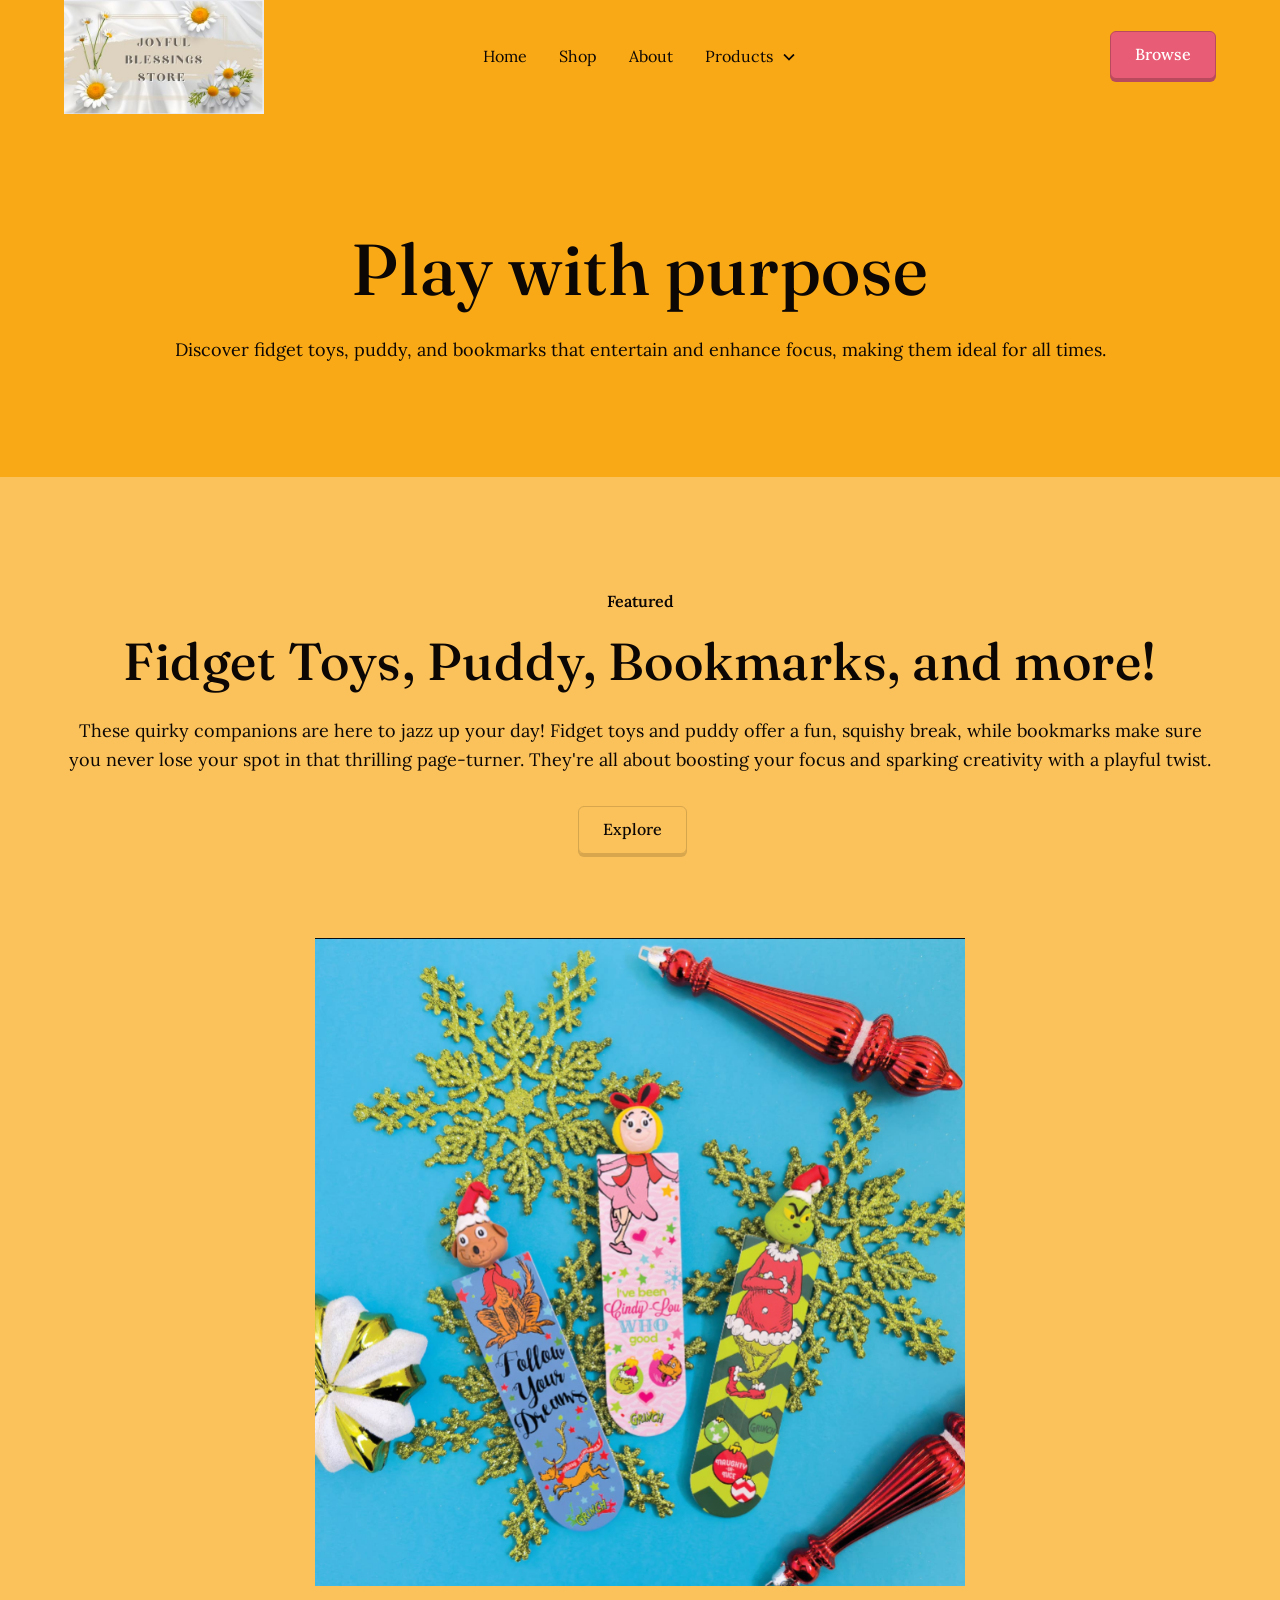
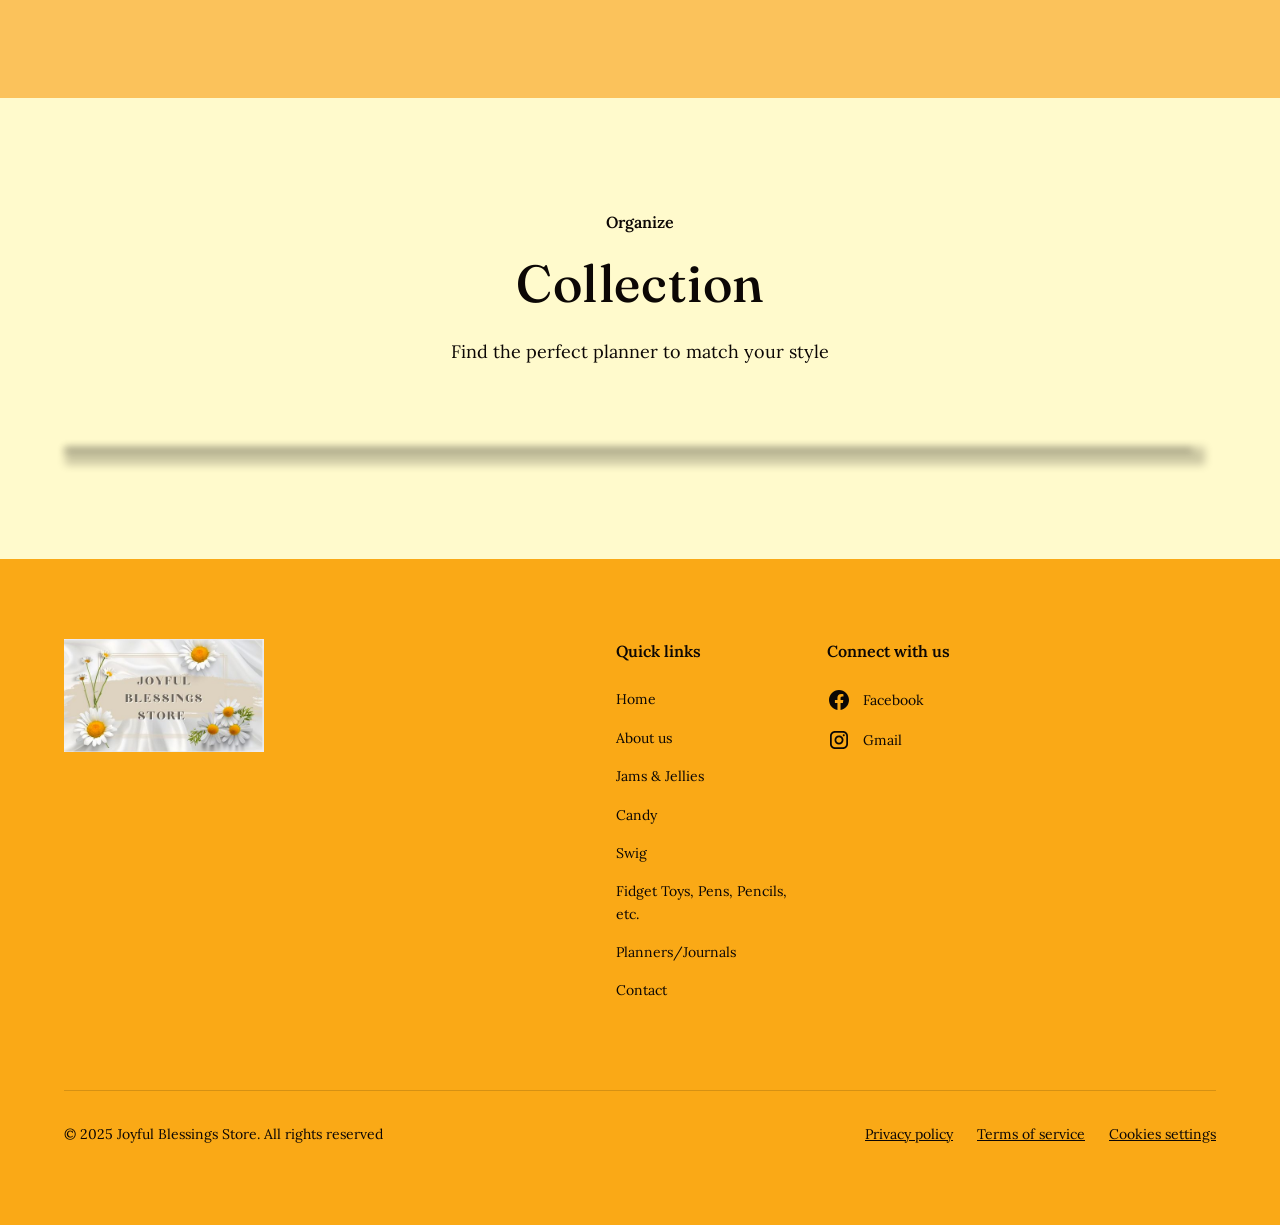
<file: misc.html>
<!DOCTYPE html><!--  This site was created in Webflow. https://webflow.com  --><!--  Last Published: Fri Feb 06 2026 20:32:44 GMT+0000 (Coordinated Universal Time)  -->
<html data-wf-page="6941ba3402d5a42770040dcc" data-wf-site="69238f9f4a7c83f572871554">
<head>
  <meta charset="utf-8">
  <title>Misc.</title>
  <meta content="Misc." property="og:title">
  <meta content="Misc." property="twitter:title">
  <meta content="width=device-width, initial-scale=1" name="viewport">
  <meta content="Webflow" name="generator">
  <link href="css/normalize.css" rel="stylesheet" type="text/css">
  <link href="css/webflow.css" rel="stylesheet" type="text/css">
  <link href="css/joyfulblessings.webflow.css" rel="stylesheet" type="text/css">
  <script type="text/javascript">!function(o,c){var n=c.documentElement,t=" w-mod-";n.className+=t+"js",("ontouchstart"in o||o.DocumentTouch&&c instanceof DocumentTouch)&&(n.className+=t+"touch")}(window,document);</script>
  <link href="images/favicon.png" rel="shortcut icon" type="image/x-icon">
  <link href="images/webclip.png" rel="apple-touch-icon"><!--  Keep this css code to improve the font quality -->
  <style>
  * {
  -webkit-font-smoothing: antialiased;
  -moz-osx-font-smoothing: grayscale;
  -o-font-smoothing: antialiased;
}
</style>
  <style>
/* Scroll images inside Shopify collection products */
.shopify-buy__collection .shopify-buy__product-img-wrapper {
  display: flex !important;
  overflow-x: auto !important;
  scroll-snap-type: x mandatory;
  -webkit-overflow-scrolling: touch;
}
/* Each image fills the card */
.shopify-buy__collection .shopify-buy__product-img-wrapper img {
  flex: 0 0 100% !important;
  scroll-snap-align: center;
  max-width: 100%;
  height: auto;
}
/* Hide scrollbar */
.shopify-buy__collection .shopify-buy__product-img-wrapper::-webkit-scrollbar {
  display: none;
}
.shopify-buy__collection .shopify-buy__product-img-wrapper {
  scrollbar-width: none;
}
</style>
</head>
<body>
  <div class="page-wrapper">
    <div class="global-styles">
      <div class="style-overrides w-embed">
        <style>
/* Ensure all elements inherit the color from its parent */
a,
.w-input,
.w-select,
.w-tab-link,
.w-nav-link,
.w-nav-brand,
.w-dropdown-btn,
.w-dropdown-toggle,
.w-slider-arrow-left,
.w-slider-arrow-right,
.w-dropdown-link {
  color: inherit;
  text-decoration: inherit;
  font-size: inherit;
}
/* Focus state style for keyboard navigation for the focusable elements */
*[tabindex]:focus-visible,
  input[type="file"]:focus-visible {
   outline: 0.125rem solid #4d65ff;
   outline-offset: 0.125rem;
}
/* Get rid of top margin on first element in any rich text element */
.w-richtext > :not(div):first-child, .w-richtext > div:first-child > :first-child {
  margin-top: 0 !important;
}
/* Get rid of bottom margin on last element in any rich text element */
.w-richtext>:last-child, .w-richtext ol li:last-child, .w-richtext ul li:last-child {
	margin-bottom: 0 !important;
}
/* Prevent all click and hover interaction with an element */
.pointer-events-off {
	pointer-events: none;
}
/* Enables all click and hover interaction with an element */
.pointer-events-on {
  pointer-events: auto;
}
/* Create a class of .div-square which maintains a 1:1 dimension of a div */
.div-square::after {
	content: "";
	display: block;
	padding-bottom: 100%;
}
/* Make sure containers never lose their center alignment */
.container-medium,.container-small, .container-large {
	margin-right: auto !important;
  margin-left: auto !important;
}
/* Apply "..." after 3 lines of text */
.text-style-3lines {
	display: -webkit-box;
	overflow: hidden;
	-webkit-line-clamp: 3;
	-webkit-box-orient: vertical;
}
/* Apply "..." after 2 lines of text */
.text-style-2lines {
	display: -webkit-box;
	overflow: hidden;
	-webkit-line-clamp: 2;
	-webkit-box-orient: vertical;
}
/* Adds inline flex display */
.display-inlineflex {
  display: inline-flex;
}
/* These classes are never overwritten */
.hide {
  display: none !important;
}
/* Remove default Webflow chevron from form select */
select{
  -webkit-appearance:none;
}
@media screen and (max-width: 991px) {
    .hide, .hide-tablet {
        display: none !important;
    }
}
  @media screen and (max-width: 767px) {
    .hide-mobile-landscape{
      display: none !important;
    }
}
  @media screen and (max-width: 479px) {
    .hide-mobile{
      display: none !important;
    }
}
.margin-0 {
  margin: 0rem !important;
}
.padding-0 {
  padding: 0rem !important;
}
.spacing-clean {
padding: 0rem !important;
margin: 0rem !important;
}
.margin-top {
  margin-right: 0rem !important;
  margin-bottom: 0rem !important;
  margin-left: 0rem !important;
}
.padding-top {
  padding-right: 0rem !important;
  padding-bottom: 0rem !important;
  padding-left: 0rem !important;
}
.margin-right {
  margin-top: 0rem !important;
  margin-bottom: 0rem !important;
  margin-left: 0rem !important;
}
.padding-right {
  padding-top: 0rem !important;
  padding-bottom: 0rem !important;
  padding-left: 0rem !important;
}
.margin-bottom {
  margin-top: 0rem !important;
  margin-right: 0rem !important;
  margin-left: 0rem !important;
}
.padding-bottom {
  padding-top: 0rem !important;
  padding-right: 0rem !important;
  padding-left: 0rem !important;
}
.margin-left {
  margin-top: 0rem !important;
  margin-right: 0rem !important;
  margin-bottom: 0rem !important;
}
.padding-left {
  padding-top: 0rem !important;
  padding-right: 0rem !important;
  padding-bottom: 0rem !important;
}
.margin-horizontal {
  margin-top: 0rem !important;
  margin-bottom: 0rem !important;
}
.padding-horizontal {
  padding-top: 0rem !important;
  padding-bottom: 0rem !important;
}
.margin-vertical {
  margin-right: 0rem !important;
  margin-left: 0rem !important;
}
.padding-vertical {
  padding-right: 0rem !important;
  padding-left: 0rem !important;
}
/* Apply "..." at 100% width */
.truncate-width { 
		width: 100%; 
    white-space: nowrap; 
    overflow: hidden; 
    text-overflow: ellipsis; 
}
/* Removes native scrollbar */
.no-scrollbar {
    -ms-overflow-style: none;
    overflow: -moz-scrollbars-none; 
}
.no-scrollbar::-webkit-scrollbar {
    display: none;
}
</style>
      </div>
      <div class="fonts w-embed">
        <style>@import url('https://fonts.googleapis.com/css?family=Fraunces:500')</style>
        <style>@import url('https://fonts.googleapis.com/css?family=Lora:400,500')</style>
      </div>
      <div class="color-schemes w-embed">
        <style>
.color-scheme-1 {}
  .color-scheme-2 {
    --color-scheme-1--text: var(--color-scheme-2--text);
    --color-scheme-1--background: var(--color-scheme-2--background);
    --color-scheme-1--foreground: var(--color-scheme-2--foreground);
    --color-scheme-1--border: var(--color-scheme-2--border);
    --color-scheme-1--accent: var(--color-scheme-2--accent);
  }
  .color-scheme-3 {
    --color-scheme-1--text: var(--color-scheme-3--text);
    --color-scheme-1--background: var(--color-scheme-3--background);
    --color-scheme-1--foreground: var(--color-scheme-3--foreground);
    --color-scheme-1--border: var(--color-scheme-3--border);
    --color-scheme-1--accent: var(--color-scheme-3--accent);
  }
  .color-scheme-4 {
    --color-scheme-1--text: var(--color-scheme-4--text);
    --color-scheme-1--background: var(--color-scheme-4--background);
    --color-scheme-1--foreground: var(--color-scheme-4--foreground);
    --color-scheme-1--border: var(--color-scheme-4--border);
    --color-scheme-1--accent: var(--color-scheme-4--accent);
  }
  .color-scheme-5 {
    --color-scheme-1--text: var(--color-scheme-5--text);
    --color-scheme-1--background: var(--color-scheme-5--background);
    --color-scheme-1--foreground: var(--color-scheme-5--foreground);
    --color-scheme-1--border: var(--color-scheme-5--border);
    --color-scheme-1--accent: var(--color-scheme-5--accent);
  }
  .color-scheme-6 {
    --color-scheme-1--text: var(--color-scheme-6--text);
    --color-scheme-1--background: var(--color-scheme-6--background);
    --color-scheme-1--foreground: var(--color-scheme-6--foreground);
    --color-scheme-1--border: var(--color-scheme-6--border);
    --color-scheme-1--accent: var(--color-scheme-6--accent);
  }
.w-slider-dot {
  background-color: var(--color-scheme-1--text);
  opacity: 0.20;
}
.w-slider-dot.w-active {
  background-color: var(--color-scheme-1--text);
  opacity: 1;
}
/* Override .w-slider-nav-invert styles */
.w-slider-nav-invert .w-slider-dot {
  background-color: var(--color-scheme-1--text) !important;
  opacity: 0.20 !important;
}
.w-slider-nav-invert .w-slider-dot.w-active {
  background-color: var(--color-scheme-1--text) !important;
  opacity: 1 !important;
}
</style>
      </div>
    </div>
    <div data-collapse="medium" data-animation="default" data-duration="400" fs-scrolldisable-element="smart-nav" data-easing="ease" data-easing2="ease" role="banner" class="navbar2_component color-scheme-5 w-nav">
      <div class="navbar2_container">
        <a href="index.html" class="navbar2_logo-link w-nav-brand"><img sizes="77px" height="44px" alt="" src="images/biggerban.jpg" loading="eager" srcset="images/blessings-banner-p-500.jpg 500w, images/blessings-banner-p-800.jpg 800w, images/biggerban.jpg 960w" class="navbar2_logo"></a>
        <nav role="navigation" id="w-node-_2fb65636-b3df-ccfa-57e9-396d2387a600-2387a5fc" class="navbar2_menu is-page-height-tablet w-nav-menu">
          <a href="index.html" class="navbar2_link w-nav-link">Home</a>
          <a href="shop.html" class="navbar2_link w-nav-link">Shop</a>
          <a href="about-us.html" class="navbar2_link w-nav-link">About</a>
          <div data-delay="200" data-hover="true" class="navbar2_menu-dropdown w-dropdown">
            <div class="navbar2_dropdwn-toggle w-dropdown-toggle">
              <div>Products</div>
              <div class="dropdown-chevron w-embed"><svg width=" 100%" height=" 100%" viewbox="0 0 16 16" fill="none" xmlns="http://www.w3.org/2000/svg">
                  <path fill-rule="evenodd" clip-rule="evenodd" d="M2.55806 6.29544C2.46043 6.19781 2.46043 6.03952 2.55806 5.94189L3.44195 5.058C3.53958 4.96037 3.69787 4.96037 3.7955 5.058L8.00001 9.26251L12.2045 5.058C12.3021 4.96037 12.4604 4.96037 12.5581 5.058L13.4419 5.94189C13.5396 6.03952 13.5396 6.19781 13.4419 6.29544L8.17678 11.5606C8.07915 11.6582 7.92086 11.6582 7.82323 11.5606L2.55806 6.29544Z" fill="currentColor"></path>
                </svg></div>
            </div>
            <nav class="navbar2_dropdown-list w-dropdown-list">
              <a href="planners-journals.html" class="navbar2_dropdown-link w-dropdown-link">Journals/Notebooks+</a>
              <a href="candy.html" class="navbar2_dropdown-link w-dropdown-link">Candy and Treats</a>
              <a href="jams-and-jellies.html" class="navbar2_dropdown-link w-dropdown-link">Jams &amp; Jellies + Snacks, Sauces, &amp; Soups</a>
              <a href="swig.html" class="navbar2_dropdown-link w-dropdown-link">Swig Collection and Bags</a>
              <a href="misc.html" aria-current="page" class="w-dropdown-link w--current">Fidget Toys, Pens/Pencils, Bookmarks + more</a>
            </nav>
          </div>
        </nav>
        <div id="w-node-_2fb65636-b3df-ccfa-57e9-396d2387a613-2387a5fc" class="navbar2_button-wrapper">
          <a href="shop.html" class="button w-button">Browse</a>
          <div class="navbar2_menu-button w-nav-button">
            <div class="menu-icon2">
              <div class="menu-icon2_line-top"></div>
              <div class="menu-icon2_line-middle">
                <div class="menu-icon2_line-middle-inner"></div>
              </div>
              <div class="menu-icon2_line-bottom"></div>
            </div>
          </div>
        </div>
      </div>
    </div>
    <main class="main-wrapper">
      <header class="section_header64 color-scheme-5">
        <div class="padding-global">
          <div class="container-large">
            <div class="padding-section-large">
              <div class="header64_component">
                <div class="text-align-center">
                  <div class="max-width-large align-center">
                    <div class="margin-bottom margin-small">
                      <h1 class="heading-style-h1">Play with purpose</h1>
                    </div>
                    <p class="text-size-medium">Discover fidget toys, puddy, and bookmarks that entertain and enhance focus, making them ideal for all times.</p>
                  </div>
                </div>
              </div>
            </div>
          </div>
        </div>
      </header>
      <section class="section_layout141 color-scheme-4">
        <div class="padding-global">
          <div class="container-large">
            <div class="padding-section-large">
              <div class="layout141_component">
                <div class="margin-bottom margin-xxlarge">
                  <div class="text-align-center">
                    <div class="max-width-large align-center">
                      <div class="margin-bottom margin-xsmall">
                        <div class="text-style-tagline">Featured</div>
                      </div>
                      <div class="margin-bottom margin-small">
                        <h2 class="heading-style-h2">Fidget Toys, Puddy, Bookmarks, and more!</h2>
                      </div>
                      <p class="text-size-medium">These quirky companions are here to jazz up your day! Fidget toys and puddy offer a fun, squishy break, while bookmarks make sure you never lose your spot in that thrilling page-turner. They&#x27;re all about boosting your focus and sparking creativity with a playful twist.</p>
                      <div class="margin-top margin-medium">
                        <div class="button-group is-center">
                          <a href="#journalssect" class="button is-secondary w-button">Explore</a>
                          <a href="#" class="button is-link is-icon w-inline-block"></a>
                        </div>
                      </div>
                    </div>
                  </div>
                </div>
                <div class="layout141_image-wrapper"><img sizes="(max-width: 801px) 100vw, 801px" srcset="images/Screenshot-2025-12-17-103427-p-500.png 500w, images/Screenshot-2025-12-17-103427-p-800.png 800w, images/Screenshot-2025-12-17-103427.png 801w" alt="" src="images/Screenshot-2025-12-17-103427.png" loading="eager" class="layout141_image"></div>
              </div>
            </div>
          </div>
        </div>
      </section>
      <section class="section_product4 color-scheme-1">
        <div class="padding-global">
          <div class="container-large">
            <div class="padding-section-large">
              <div class="product4_component">
                <div class="margin-bottom margin-xxlarge">
                  <div class="text-align-center">
                    <div class="max-width-large align-center">
                      <div class="margin-bottom margin-xsmall">
                        <div class="text-style-tagline">Organize</div>
                      </div>
                      <div class="margin-bottom margin-small">
                        <h2 class="heading-style-h2">Collection</h2>
                      </div>
                      <p class="text-size-medium">Find the perfect planner to match your style</p>
                    </div>
                  </div>
                </div>
                <section id="journalssect" class="yer">
                  <div class="div-block-7">
                    <div class="code-embed-4 w-embed w-script">
                      <div id="collection-component-1765989427481"></div>
                      <script type="text/javascript">
/*<![CDATA[*/
(function () {
  var scriptURL = 'https://sdks.shopifycdn.com/buy-button/latest/buy-button-storefront.min.js';
  if (window.ShopifyBuy) {
    if (window.ShopifyBuy.UI) {
      ShopifyBuyInit();
    } else {
      loadScript();
    }
  } else {
    loadScript();
  }
  function loadScript() {
    var script = document.createElement('script');
    script.async = true;
    script.src = scriptURL;
    (document.getElementsByTagName('head')[0] || document.getElementsByTagName('body')[0]).appendChild(script);
    script.onload = ShopifyBuyInit;
  }
  function ShopifyBuyInit() {
    var client = ShopifyBuy.buildClient({
      domain: '1ssbyc-ei.myshopify.com',
      storefrontAccessToken: '9c365d22da61aafacb8877961693ed64',
    });
    ShopifyBuy.UI.onReady(client).then(function (ui) {
      ui.createComponent('collection', {
        id: '649929982237',
        node: document.getElementById('collection-component-1765989427481'),
        moneyFormat: '%24%7B%7Bamount%7D%7D',
        options: {
  "product": {
    "styles": {
      "product": {
        "@media (min-width: 601px)": {
          "max-width": "calc(25% - 20px)",
          "margin-left": "20px",
          "margin-bottom": "50px",
          "width": "calc(25% - 20px)"
        },
        "img": {
          "height": "calc(100% - 15px)",
          "position": "absolute",
          "left": "0",
          "right": "0",
          "top": "0"
        },
        "imgWrapper": {
          "padding-top": "calc(75% + 15px)",
          "position": "relative",
          "height": "0"
        }
      },
      "title": {
        "font-family": "Big Caslon, serif",
        "font-weight": "normal",
        "color": "#3d3d3d"
      },
      "button": {
        "font-family": "Vollkorn, serif",
        "font-weight": "bold",
        ":hover": {
          "background-color": "#e19812"
        },
        "background-color": "#faa914",
        ":focus": {
          "background-color": "#e19812"
        },
        "border-radius": "11px"
      },
      "price": {
        "color": "#292929"
      },
      "compareAt": {
        "color": "#292929"
      },
      "unitPrice": {
        "color": "#292929"
      }
    },
    "text": {
      "button": "Add to cart"
    },
    "googleFonts": [
      "Vollkorn"
    ]
  },
  "productSet": {
    "styles": {
      "products": {
        "@media (min-width: 601px)": {
          "margin-left": "-20px"
        }
      }
    }
  },
  "modalProduct": {
    "contents": {
      "img": false,
      "imgWithCarousel": true,
      "button": false,
      "buttonWithQuantity": true
    },
    "styles": {
      "product": {
        "@media (min-width: 601px)": {
          "max-width": "100%",
          "margin-left": "0px",
          "margin-bottom": "0px"
        }
      },
      "button": {
        "font-family": "Vollkorn, serif",
        "font-weight": "bold",
        ":hover": {
          "background-color": "#e19812"
        },
        "background-color": "#faa914",
        ":focus": {
          "background-color": "#e19812"
        },
        "border-radius": "11px"
      },
      "title": {
        "font-family": "Helvetica Neue, sans-serif",
        "font-weight": "bold",
        "font-size": "26px",
        "color": "#4c4c4c"
      },
      "price": {
        "font-family": "Helvetica Neue, sans-serif",
        "font-weight": "normal",
        "font-size": "18px",
        "color": "#4c4c4c"
      },
      "compareAt": {
        "font-family": "Helvetica Neue, sans-serif",
        "font-weight": "normal",
        "font-size": "15.299999999999999px",
        "color": "#4c4c4c"
      },
      "unitPrice": {
        "font-family": "Helvetica Neue, sans-serif",
        "font-weight": "normal",
        "font-size": "15.299999999999999px",
        "color": "#4c4c4c"
      }
    },
    "googleFonts": [
      "Vollkorn"
    ],
    "text": {
      "button": "Add to cart"
    }
  },
  "option": {},
  "cart": {
    "styles": {
      "button": {
        "font-family": "Vollkorn, serif",
        "font-weight": "bold",
        ":hover": {
          "background-color": "#e19812"
        },
        "background-color": "#faa914",
        ":focus": {
          "background-color": "#e19812"
        },
        "border-radius": "11px"
      },
      "title": {
        "color": "#191919"
      },
      "header": {
        "color": "#191919"
      },
      "lineItems": {
        "color": "#191919"
      },
      "subtotalText": {
        "color": "#191919"
      },
      "subtotal": {
        "color": "#191919"
      },
      "notice": {
        "color": "#191919"
      },
      "currency": {
        "color": "#191919"
      },
      "close": {
        "color": "#191919",
        ":hover": {
          "color": "#191919"
        }
      },
      "empty": {
        "color": "#191919"
      },
      "noteDescription": {
        "color": "#191919"
      },
      "discountText": {
        "color": "#191919"
      },
      "discountIcon": {
        "fill": "#191919"
      },
      "discountAmount": {
        "color": "#191919"
      },
      "cart": {
        "background-color": "#ffaaaa"
      },
      "footer": {
        "background-color": "#ffaaaa"
      }
    },
    "text": {
      "total": "Subtotal",
      "button": "Checkout",
      "noteDescription": "Special instructions"
    },
    "contents": {
      "note": true
    },
    "googleFonts": [
      "Vollkorn"
    ]
  },
  "toggle": {
    "styles": {
      "toggle": {
        "font-family": "Vollkorn, serif",
        "font-weight": "bold",
        "background-color": "#faa914",
        ":hover": {
          "background-color": "#e19812"
        },
        ":focus": {
          "background-color": "#e19812"
        }
      }
    },
    "googleFonts": [
      "Vollkorn"
    ]
  },
  "lineItem": {
    "styles": {
      "variantTitle": {
        "color": "#191919"
      },
      "title": {
        "color": "#191919"
      },
      "price": {
        "color": "#191919"
      },
      "fullPrice": {
        "color": "#191919"
      },
      "discount": {
        "color": "#191919"
      },
      "discountIcon": {
        "fill": "#191919"
      },
      "quantity": {
        "color": "#191919"
      },
      "quantityIncrement": {
        "color": "#191919",
        "border-color": "#191919"
      },
      "quantityDecrement": {
        "color": "#191919",
        "border-color": "#191919"
      },
      "quantityInput": {
        "color": "#191919",
        "border-color": "#191919"
      }
    }
  }
},
      });
    });
  }
})();
/*]]>*/
</script>
                    </div>
                  </div>
                </section>
              </div>
            </div>
          </div>
        </div>
      </section>
    </main>
    <footer class="footer1_component color-scheme-5">
      <div class="padding-global">
        <div class="container-large">
          <div class="padding-vertical padding-xxlarge">
            <div class="padding-bottom padding-xxlarge">
              <div class="w-layout-grid footer1_top-wrapper">
                <div class="footer1_left-wrapper">
                  <a href="#" class="footer1_logo-link w-nav-brand"><img sizes="77px" height="44px" alt="" src="images/biggerban.jpg" loading="eager" srcset="images/blessings-banner-p-500.jpg 500w, images/blessings-banner-p-800.jpg 800w, images/biggerban.jpg 960w" class="footer1_logo"></a>
                </div>
                <div id="w-node-f47cd0fa-c1bc-b66a-d682-175b554ba43e-554ba435" class="w-layout-grid footer1_menu-wrapper">
                  <div class="footer1_link-column">
                    <div class="margin-bottom margin-xsmall">
                      <div class="text-weight-semibold">Quick links</div>
                    </div>
                    <div class="footer1_link-list">
                      <a href="index.html" class="footer1_link">Home</a>
                      <a href="about-us.html" class="footer1_link">About us</a>
                      <a href="jams-and-jellies.html" class="footer1_link">Jams &amp; Jellies</a>
                      <a href="candy.html" class="footer1_link">Candy</a>
                      <a href="swig.html" class="footer1_link">Swig</a>
                      <a href="misc.html" aria-current="page" class="footer1_link w--current">Fidget Toys, Pens, Pencils, etc.</a>
                      <a href="planners-journals.html" class="footer1_link">Planners/Journals</a>
                      <a href="contact-us.html" class="footer1_link">Contact</a>
                    </div>
                  </div>
                  <div class="footer1_link-column">
                    <div class="margin-bottom margin-xsmall">
                      <div class="text-weight-semibold">Connect with us</div>
                    </div>
                    <div class="footer1_link-list">
                      <a href="https://www.facebook.com/profile.php?id=61584497220269" class="footer1_social-link w-inline-block">
                        <div class="icon-embed-xsmall w-embed"><svg width="100%" height="100%" viewbox="0 0 24 24" fill="none" xmlns="http://www.w3.org/2000/svg">
                            <path d="M22 12.0611C22 6.50451 17.5229 2 12 2C6.47715 2 2 6.50451 2 12.0611C2 17.0828 5.65684 21.2452 10.4375 22V14.9694H7.89844V12.0611H10.4375V9.84452C10.4375 7.32296 11.9305 5.93012 14.2146 5.93012C15.3088 5.93012 16.4531 6.12663 16.4531 6.12663V8.60261H15.1922C13.95 8.60261 13.5625 9.37822 13.5625 10.1739V12.0611H16.3359L15.8926 14.9694H13.5625V22C18.3432 21.2452 22 17.083 22 12.0611Z" fill="CurrentColor"></path>
                          </svg></div>
                        <div>Facebook</div>
                      </a>
                      <a href="mailto:joyfulblessingsstore@gmail.com?subject=Email%20From%20Website" class="footer1_social-link w-inline-block">
                        <div class="icon-embed-xsmall w-embed"><svg width="100%" height="100%" viewbox="0 0 24 24" fill="none" xmlns="http://www.w3.org/2000/svg">
                            <path fill-rule="evenodd" clip-rule="evenodd" d="M16 3H8C5.23858 3 3 5.23858 3 8V16C3 18.7614 5.23858 21 8 21H16C18.7614 21 21 18.7614 21 16V8C21 5.23858 18.7614 3 16 3ZM19.25 16C19.2445 17.7926 17.7926 19.2445 16 19.25H8C6.20735 19.2445 4.75549 17.7926 4.75 16V8C4.75549 6.20735 6.20735 4.75549 8 4.75H16C17.7926 4.75549 19.2445 6.20735 19.25 8V16ZM16.75 8.25C17.3023 8.25 17.75 7.80228 17.75 7.25C17.75 6.69772 17.3023 6.25 16.75 6.25C16.1977 6.25 15.75 6.69772 15.75 7.25C15.75 7.80228 16.1977 8.25 16.75 8.25ZM12 7.5C9.51472 7.5 7.5 9.51472 7.5 12C7.5 14.4853 9.51472 16.5 12 16.5C14.4853 16.5 16.5 14.4853 16.5 12C16.5027 10.8057 16.0294 9.65957 15.1849 8.81508C14.3404 7.97059 13.1943 7.49734 12 7.5ZM9.25 12C9.25 13.5188 10.4812 14.75 12 14.75C13.5188 14.75 14.75 13.5188 14.75 12C14.75 10.4812 13.5188 9.25 12 9.25C10.4812 9.25 9.25 10.4812 9.25 12Z" fill="CurrentColor"></path>
                          </svg></div>
                        <div>Gmail</div>
                      </a>
                    </div>
                  </div>
                </div>
              </div>
            </div>
            <div class="divider-horizontal"></div>
            <div class="padding-top padding-medium">
              <div class="footer1_bottom-wrapper">
                <div class="footer1_credit-text">© 2025 Joyful Blessings Store. All rights reserved</div>
                <div class="w-layout-grid footer1_legal-list">
                  <a href="#" class="footer1_legal-link">Privacy policy</a>
                  <a href="#" class="footer1_legal-link">Terms of service</a>
                  <a href="#" class="footer1_legal-link">Cookies settings</a>
                </div>
              </div>
            </div>
          </div>
        </div>
      </div>
    </footer>
  </div>
  <script src="https://d3e54v103j8qbb.cloudfront.net/js/jquery-3.5.1.min.dc5e7f18c8.js?site=69238f9f4a7c83f572871554" type="text/javascript" integrity="sha256-9/aliU8dGd2tb6OSsuzixeV4y/faTqgFtohetphbbj0=" crossorigin="anonymous"></script>
  <script src="js/webflow.js" type="text/javascript"></script>
</body>
</html>
</file>
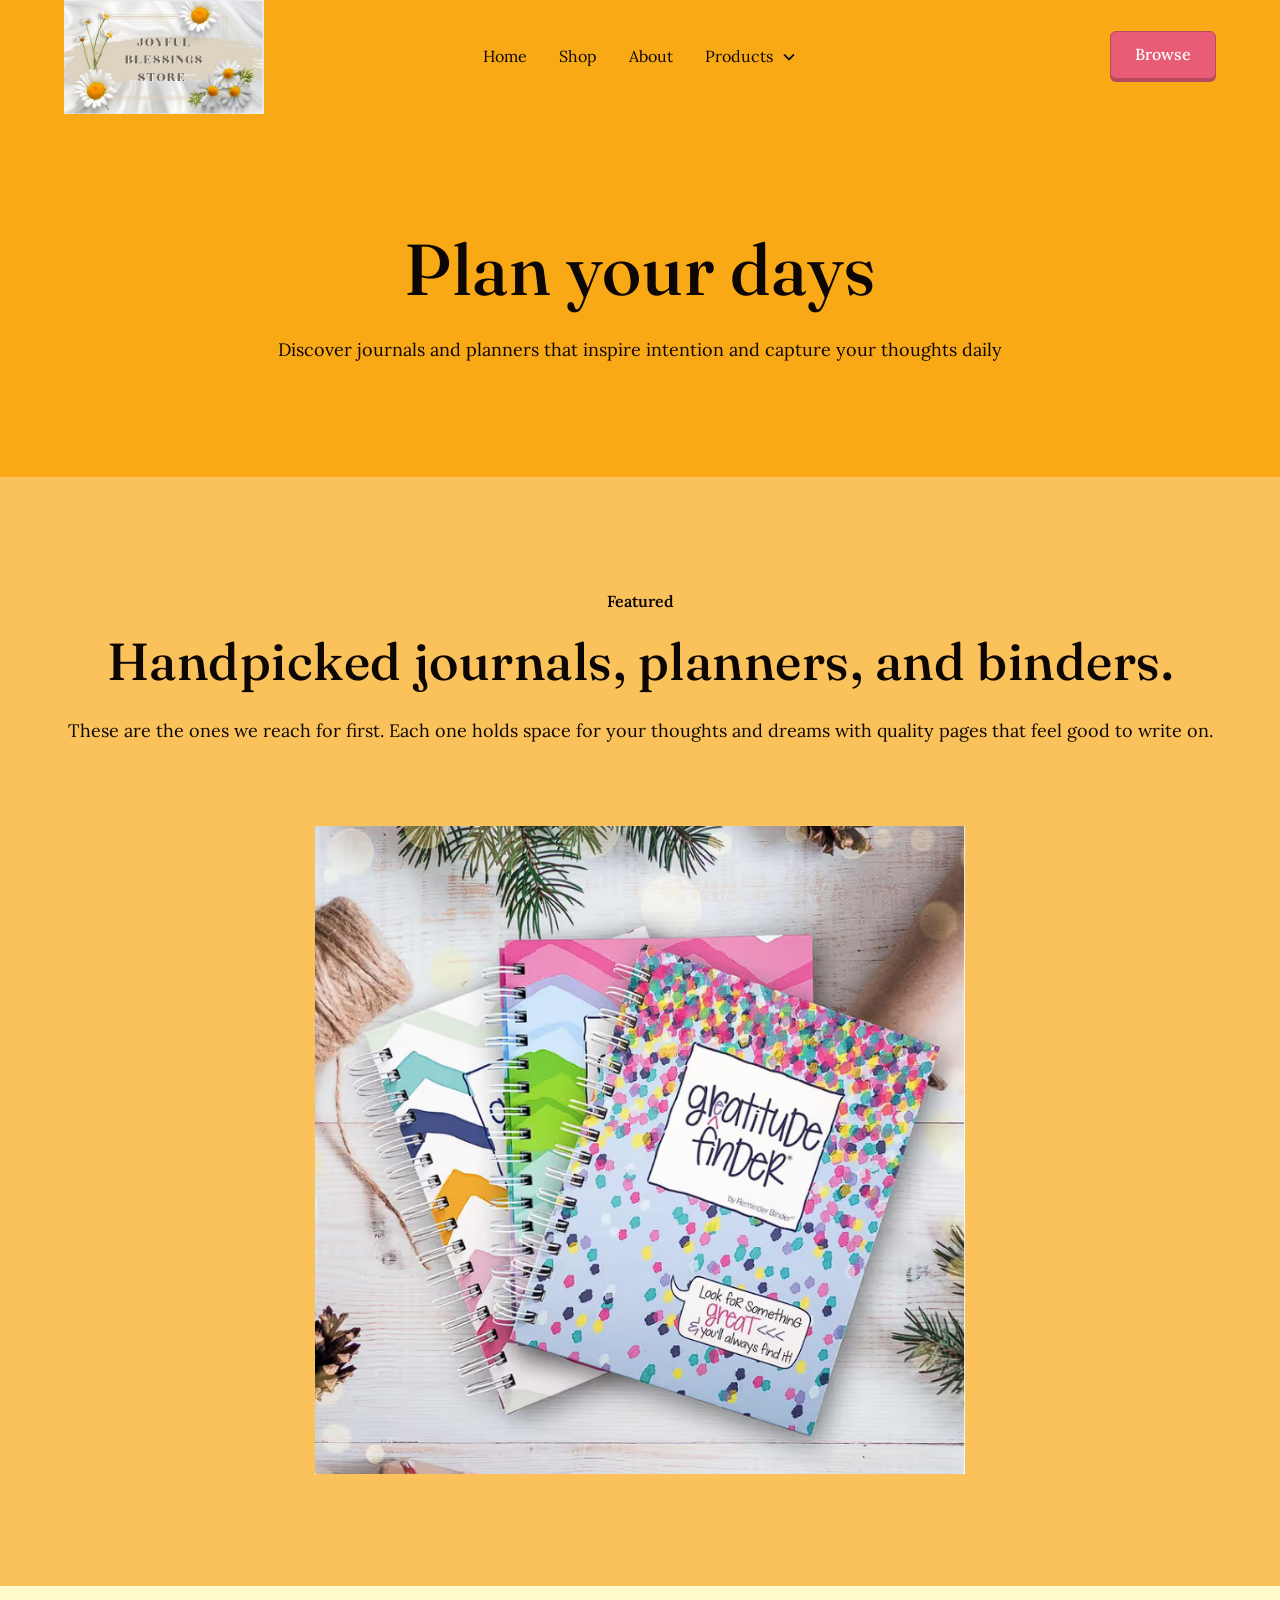
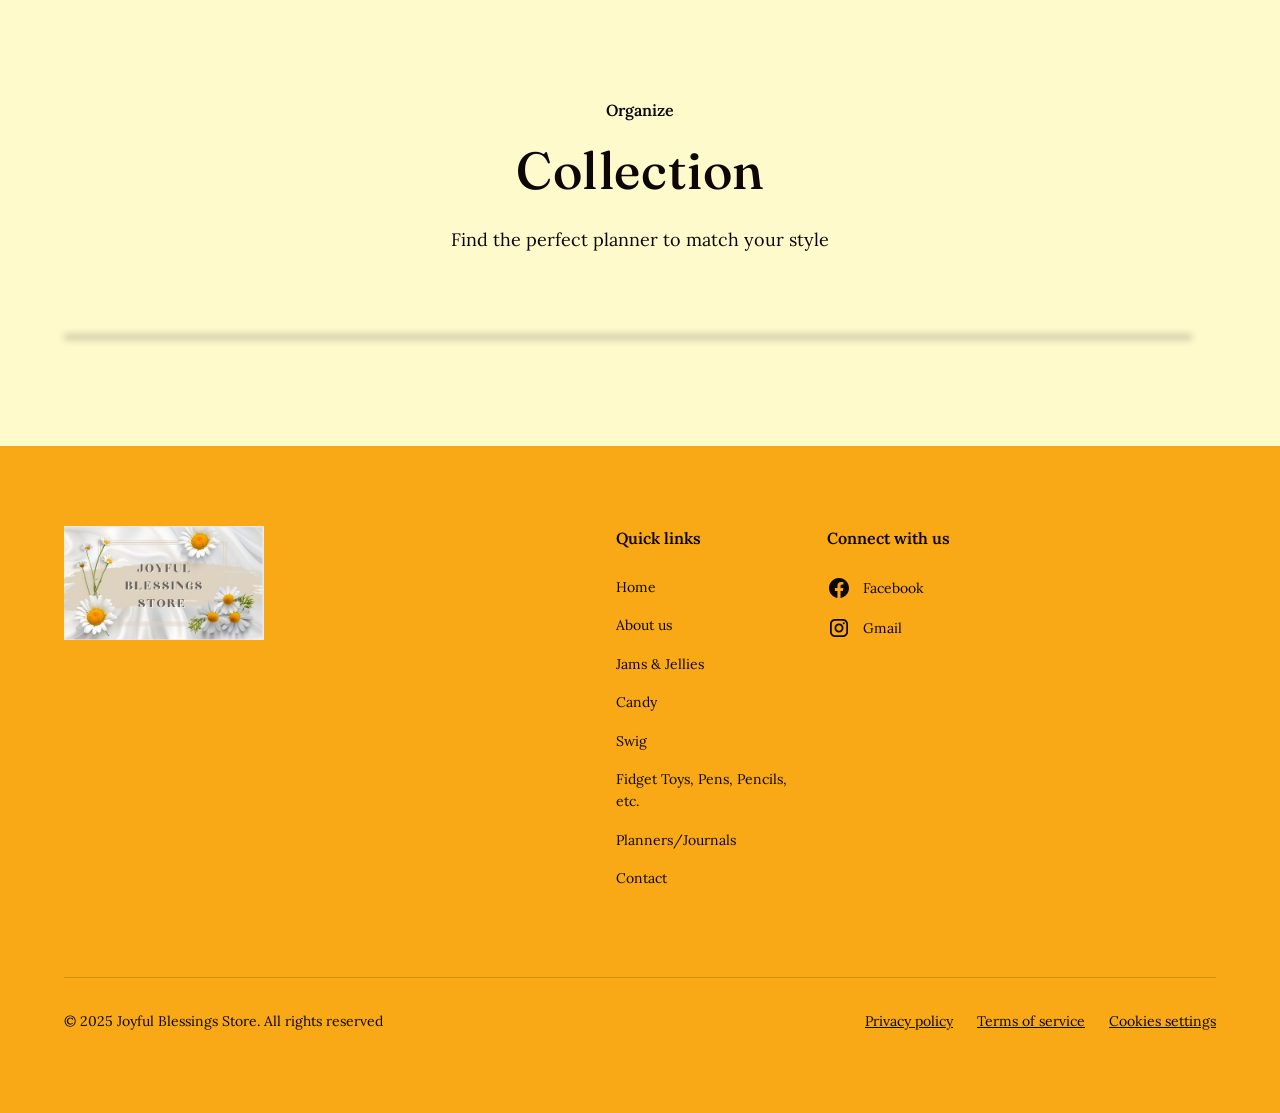
<file: planners-journals.html>
<!DOCTYPE html><!--  This site was created in Webflow. https://webflow.com  --><!--  Last Published: Fri Feb 06 2026 20:32:44 GMT+0000 (Coordinated Universal Time)  -->
<html data-wf-page="6923903151fb50c11fc02d8a" data-wf-site="69238f9f4a7c83f572871554">
<head>
  <meta charset="utf-8">
  <title>Planners/Journals</title>
  <meta content="Planners/Journals" property="og:title">
  <meta content="Planners/Journals" property="twitter:title">
  <meta content="width=device-width, initial-scale=1" name="viewport">
  <meta content="Webflow" name="generator">
  <link href="css/normalize.css" rel="stylesheet" type="text/css">
  <link href="css/webflow.css" rel="stylesheet" type="text/css">
  <link href="css/joyfulblessings.webflow.css" rel="stylesheet" type="text/css">
  <script type="text/javascript">!function(o,c){var n=c.documentElement,t=" w-mod-";n.className+=t+"js",("ontouchstart"in o||o.DocumentTouch&&c instanceof DocumentTouch)&&(n.className+=t+"touch")}(window,document);</script>
  <link href="images/favicon.png" rel="shortcut icon" type="image/x-icon">
  <link href="images/webclip.png" rel="apple-touch-icon"><!--  Keep this css code to improve the font quality -->
  <style>
  * {
  -webkit-font-smoothing: antialiased;
  -moz-osx-font-smoothing: grayscale;
  -o-font-smoothing: antialiased;
}
</style>
  <style>
/* Scroll images inside Shopify collection products */
.shopify-buy__collection .shopify-buy__product-img-wrapper {
  display: flex !important;
  overflow-x: auto !important;
  scroll-snap-type: x mandatory;
  -webkit-overflow-scrolling: touch;
}
/* Each image fills the card */
.shopify-buy__collection .shopify-buy__product-img-wrapper img {
  flex: 0 0 100% !important;
  scroll-snap-align: center;
  max-width: 100%;
  height: auto;
}
/* Hide scrollbar */
.shopify-buy__collection .shopify-buy__product-img-wrapper::-webkit-scrollbar {
  display: none;
}
.shopify-buy__collection .shopify-buy__product-img-wrapper {
  scrollbar-width: none;
}
</style>
</head>
<body>
  <div class="page-wrapper">
    <div class="global-styles">
      <div class="style-overrides w-embed">
        <style>
/* Ensure all elements inherit the color from its parent */
a,
.w-input,
.w-select,
.w-tab-link,
.w-nav-link,
.w-nav-brand,
.w-dropdown-btn,
.w-dropdown-toggle,
.w-slider-arrow-left,
.w-slider-arrow-right,
.w-dropdown-link {
  color: inherit;
  text-decoration: inherit;
  font-size: inherit;
}
/* Focus state style for keyboard navigation for the focusable elements */
*[tabindex]:focus-visible,
  input[type="file"]:focus-visible {
   outline: 0.125rem solid #4d65ff;
   outline-offset: 0.125rem;
}
/* Get rid of top margin on first element in any rich text element */
.w-richtext > :not(div):first-child, .w-richtext > div:first-child > :first-child {
  margin-top: 0 !important;
}
/* Get rid of bottom margin on last element in any rich text element */
.w-richtext>:last-child, .w-richtext ol li:last-child, .w-richtext ul li:last-child {
	margin-bottom: 0 !important;
}
/* Prevent all click and hover interaction with an element */
.pointer-events-off {
	pointer-events: none;
}
/* Enables all click and hover interaction with an element */
.pointer-events-on {
  pointer-events: auto;
}
/* Create a class of .div-square which maintains a 1:1 dimension of a div */
.div-square::after {
	content: "";
	display: block;
	padding-bottom: 100%;
}
/* Make sure containers never lose their center alignment */
.container-medium,.container-small, .container-large {
	margin-right: auto !important;
  margin-left: auto !important;
}
/* Apply "..." after 3 lines of text */
.text-style-3lines {
	display: -webkit-box;
	overflow: hidden;
	-webkit-line-clamp: 3;
	-webkit-box-orient: vertical;
}
/* Apply "..." after 2 lines of text */
.text-style-2lines {
	display: -webkit-box;
	overflow: hidden;
	-webkit-line-clamp: 2;
	-webkit-box-orient: vertical;
}
/* Adds inline flex display */
.display-inlineflex {
  display: inline-flex;
}
/* These classes are never overwritten */
.hide {
  display: none !important;
}
/* Remove default Webflow chevron from form select */
select{
  -webkit-appearance:none;
}
@media screen and (max-width: 991px) {
    .hide, .hide-tablet {
        display: none !important;
    }
}
  @media screen and (max-width: 767px) {
    .hide-mobile-landscape{
      display: none !important;
    }
}
  @media screen and (max-width: 479px) {
    .hide-mobile{
      display: none !important;
    }
}
.margin-0 {
  margin: 0rem !important;
}
.padding-0 {
  padding: 0rem !important;
}
.spacing-clean {
padding: 0rem !important;
margin: 0rem !important;
}
.margin-top {
  margin-right: 0rem !important;
  margin-bottom: 0rem !important;
  margin-left: 0rem !important;
}
.padding-top {
  padding-right: 0rem !important;
  padding-bottom: 0rem !important;
  padding-left: 0rem !important;
}
.margin-right {
  margin-top: 0rem !important;
  margin-bottom: 0rem !important;
  margin-left: 0rem !important;
}
.padding-right {
  padding-top: 0rem !important;
  padding-bottom: 0rem !important;
  padding-left: 0rem !important;
}
.margin-bottom {
  margin-top: 0rem !important;
  margin-right: 0rem !important;
  margin-left: 0rem !important;
}
.padding-bottom {
  padding-top: 0rem !important;
  padding-right: 0rem !important;
  padding-left: 0rem !important;
}
.margin-left {
  margin-top: 0rem !important;
  margin-right: 0rem !important;
  margin-bottom: 0rem !important;
}
.padding-left {
  padding-top: 0rem !important;
  padding-right: 0rem !important;
  padding-bottom: 0rem !important;
}
.margin-horizontal {
  margin-top: 0rem !important;
  margin-bottom: 0rem !important;
}
.padding-horizontal {
  padding-top: 0rem !important;
  padding-bottom: 0rem !important;
}
.margin-vertical {
  margin-right: 0rem !important;
  margin-left: 0rem !important;
}
.padding-vertical {
  padding-right: 0rem !important;
  padding-left: 0rem !important;
}
/* Apply "..." at 100% width */
.truncate-width { 
		width: 100%; 
    white-space: nowrap; 
    overflow: hidden; 
    text-overflow: ellipsis; 
}
/* Removes native scrollbar */
.no-scrollbar {
    -ms-overflow-style: none;
    overflow: -moz-scrollbars-none; 
}
.no-scrollbar::-webkit-scrollbar {
    display: none;
}
</style>
      </div>
      <div class="fonts w-embed">
        <style>@import url('https://fonts.googleapis.com/css?family=Fraunces:500')</style>
        <style>@import url('https://fonts.googleapis.com/css?family=Lora:400,500')</style>
      </div>
      <div class="color-schemes w-embed">
        <style>
.color-scheme-1 {}
  .color-scheme-2 {
    --color-scheme-1--text: var(--color-scheme-2--text);
    --color-scheme-1--background: var(--color-scheme-2--background);
    --color-scheme-1--foreground: var(--color-scheme-2--foreground);
    --color-scheme-1--border: var(--color-scheme-2--border);
    --color-scheme-1--accent: var(--color-scheme-2--accent);
  }
  .color-scheme-3 {
    --color-scheme-1--text: var(--color-scheme-3--text);
    --color-scheme-1--background: var(--color-scheme-3--background);
    --color-scheme-1--foreground: var(--color-scheme-3--foreground);
    --color-scheme-1--border: var(--color-scheme-3--border);
    --color-scheme-1--accent: var(--color-scheme-3--accent);
  }
  .color-scheme-4 {
    --color-scheme-1--text: var(--color-scheme-4--text);
    --color-scheme-1--background: var(--color-scheme-4--background);
    --color-scheme-1--foreground: var(--color-scheme-4--foreground);
    --color-scheme-1--border: var(--color-scheme-4--border);
    --color-scheme-1--accent: var(--color-scheme-4--accent);
  }
  .color-scheme-5 {
    --color-scheme-1--text: var(--color-scheme-5--text);
    --color-scheme-1--background: var(--color-scheme-5--background);
    --color-scheme-1--foreground: var(--color-scheme-5--foreground);
    --color-scheme-1--border: var(--color-scheme-5--border);
    --color-scheme-1--accent: var(--color-scheme-5--accent);
  }
  .color-scheme-6 {
    --color-scheme-1--text: var(--color-scheme-6--text);
    --color-scheme-1--background: var(--color-scheme-6--background);
    --color-scheme-1--foreground: var(--color-scheme-6--foreground);
    --color-scheme-1--border: var(--color-scheme-6--border);
    --color-scheme-1--accent: var(--color-scheme-6--accent);
  }
.w-slider-dot {
  background-color: var(--color-scheme-1--text);
  opacity: 0.20;
}
.w-slider-dot.w-active {
  background-color: var(--color-scheme-1--text);
  opacity: 1;
}
/* Override .w-slider-nav-invert styles */
.w-slider-nav-invert .w-slider-dot {
  background-color: var(--color-scheme-1--text) !important;
  opacity: 0.20 !important;
}
.w-slider-nav-invert .w-slider-dot.w-active {
  background-color: var(--color-scheme-1--text) !important;
  opacity: 1 !important;
}
</style>
      </div>
    </div>
    <div data-collapse="medium" data-animation="default" data-duration="400" fs-scrolldisable-element="smart-nav" data-easing="ease" data-easing2="ease" role="banner" class="navbar2_component color-scheme-5 w-nav">
      <div class="navbar2_container">
        <a href="index.html" class="navbar2_logo-link w-nav-brand"><img sizes="77px" height="44px" alt="" src="images/biggerban.jpg" loading="eager" srcset="images/blessings-banner-p-500.jpg 500w, images/blessings-banner-p-800.jpg 800w, images/biggerban.jpg 960w" class="navbar2_logo"></a>
        <nav role="navigation" id="w-node-_2fb65636-b3df-ccfa-57e9-396d2387a600-2387a5fc" class="navbar2_menu is-page-height-tablet w-nav-menu">
          <a href="index.html" class="navbar2_link w-nav-link">Home</a>
          <a href="shop.html" class="navbar2_link w-nav-link">Shop</a>
          <a href="about-us.html" class="navbar2_link w-nav-link">About</a>
          <div data-delay="200" data-hover="true" class="navbar2_menu-dropdown w-dropdown">
            <div class="navbar2_dropdwn-toggle w-dropdown-toggle">
              <div>Products</div>
              <div class="dropdown-chevron w-embed"><svg width=" 100%" height=" 100%" viewbox="0 0 16 16" fill="none" xmlns="http://www.w3.org/2000/svg">
                  <path fill-rule="evenodd" clip-rule="evenodd" d="M2.55806 6.29544C2.46043 6.19781 2.46043 6.03952 2.55806 5.94189L3.44195 5.058C3.53958 4.96037 3.69787 4.96037 3.7955 5.058L8.00001 9.26251L12.2045 5.058C12.3021 4.96037 12.4604 4.96037 12.5581 5.058L13.4419 5.94189C13.5396 6.03952 13.5396 6.19781 13.4419 6.29544L8.17678 11.5606C8.07915 11.6582 7.92086 11.6582 7.82323 11.5606L2.55806 6.29544Z" fill="currentColor"></path>
                </svg></div>
            </div>
            <nav class="navbar2_dropdown-list w-dropdown-list">
              <a href="planners-journals.html" aria-current="page" class="navbar2_dropdown-link w-dropdown-link w--current">Journals/Notebooks+</a>
              <a href="candy.html" class="navbar2_dropdown-link w-dropdown-link">Candy and Treats</a>
              <a href="jams-and-jellies.html" class="navbar2_dropdown-link w-dropdown-link">Jams &amp; Jellies + Snacks, Sauces, &amp; Soups</a>
              <a href="swig.html" class="navbar2_dropdown-link w-dropdown-link">Swig Collection and Bags</a>
              <a href="misc.html" class="w-dropdown-link">Fidget Toys, Pens/Pencils, Bookmarks + more</a>
            </nav>
          </div>
        </nav>
        <div id="w-node-_2fb65636-b3df-ccfa-57e9-396d2387a613-2387a5fc" class="navbar2_button-wrapper">
          <a href="shop.html" class="button w-button">Browse</a>
          <div class="navbar2_menu-button w-nav-button">
            <div class="menu-icon2">
              <div class="menu-icon2_line-top"></div>
              <div class="menu-icon2_line-middle">
                <div class="menu-icon2_line-middle-inner"></div>
              </div>
              <div class="menu-icon2_line-bottom"></div>
            </div>
          </div>
        </div>
      </div>
    </div>
    <main class="main-wrapper">
      <header class="section_header64 color-scheme-5">
        <div class="padding-global">
          <div class="container-large">
            <div class="padding-section-large">
              <div class="header64_component">
                <div class="text-align-center">
                  <div class="max-width-large align-center">
                    <div class="margin-bottom margin-small">
                      <h1 class="heading-style-h1">Plan your days</h1>
                    </div>
                    <p class="text-size-medium">Discover journals and planners that inspire intention and capture your thoughts daily</p>
                  </div>
                </div>
              </div>
            </div>
          </div>
        </div>
      </header>
      <section class="section_layout141 color-scheme-4">
        <div class="padding-global">
          <div class="container-large">
            <div class="padding-section-large">
              <div class="layout141_component">
                <div class="margin-bottom margin-xxlarge">
                  <div class="text-align-center">
                    <div class="max-width-large align-center">
                      <div class="margin-bottom margin-xsmall">
                        <div class="text-style-tagline">Featured</div>
                      </div>
                      <div class="margin-bottom margin-small">
                        <h2 class="heading-style-h2">Handpicked journals, planners, and binders.</h2>
                      </div>
                      <p class="text-size-medium">These are the ones we reach for first. Each one holds space for your thoughts and dreams with quality pages that feel good to write on.</p>
                    </div>
                  </div>
                </div>
                <div class="layout141_image-wrapper"><img loading="eager" src="images/relume-578461.avif" alt="" class="layout141_image"></div>
              </div>
            </div>
          </div>
        </div>
      </section>
      <section class="section_product4 color-scheme-1">
        <div class="padding-global">
          <div class="container-large">
            <div class="padding-section-large">
              <div class="product4_component">
                <div class="margin-bottom margin-xxlarge">
                  <div class="text-align-center">
                    <div class="max-width-large align-center">
                      <div class="margin-bottom margin-xsmall">
                        <div class="text-style-tagline">Organize</div>
                      </div>
                      <div class="margin-bottom margin-small">
                        <h2 class="heading-style-h2">Collection</h2>
                      </div>
                      <p class="text-size-medium">Find the perfect planner to match your style</p>
                    </div>
                  </div>
                </div>
                <section id="journalssect" class="yer">
                  <div>
                    <div class="code-embed-3 w-embed w-script">
                      <div id="collection-component-1765996294256"></div>
                      <script type="text/javascript">
/*<![CDATA[*/
(function () {
  var scriptURL = 'https://sdks.shopifycdn.com/buy-button/latest/buy-button-storefront.min.js';
  if (window.ShopifyBuy) {
    if (window.ShopifyBuy.UI) {
      ShopifyBuyInit();
    } else {
      loadScript();
    }
  } else {
    loadScript();
  }
  function loadScript() {
    var script = document.createElement('script');
    script.async = true;
    script.src = scriptURL;
    (document.getElementsByTagName('head')[0] || document.getElementsByTagName('body')[0]).appendChild(script);
    script.onload = ShopifyBuyInit;
  }
  function ShopifyBuyInit() {
    var client = ShopifyBuy.buildClient({
      domain: '1ssbyc-ei.myshopify.com',
      storefrontAccessToken: '9c365d22da61aafacb8877961693ed64',
    });
    ShopifyBuy.UI.onReady(client).then(function (ui) {
      ui.createComponent('collection', {
        id: '649758966045',
        node: document.getElementById('collection-component-1765996294256'),
        moneyFormat: '%24%7B%7Bamount%7D%7D',
        options: {
  "product": {
    "styles": {
      "product": {
        "@media (min-width: 601px)": {
          "max-width": "calc(25% - 20px)",
          "margin-left": "20px",
          "margin-bottom": "50px",
          "width": "calc(25% - 20px)"
        }
      },
      "title": {
        "font-family": "Big Caslon, serif",
        "font-weight": "normal",
        "color": "#3d3d3d"
      },
      "button": {
        "font-family": "Vollkorn, serif",
        "font-weight": "bold",
        ":hover": {
          "background-color": "#e19812"
        },
        "background-color": "#faa914",
        ":focus": {
          "background-color": "#e19812"
        },
        "border-radius": "11px"
      },
      "price": {
        "color": "#292929"
      },
      "compareAt": {
        "color": "#292929"
      },
      "unitPrice": {
        "color": "#292929"
      }
    },
    "text": {
      "button": "Add to cart"
    },
    "googleFonts": [
      "Vollkorn"
    ]
  },
  "productSet": {
    "styles": {
      "products": {
        "@media (min-width: 601px)": {
          "margin-left": "-20px"
        }
      }
    }
  },
  "modalProduct": {
    "contents": {
      "img": false,
      "imgWithCarousel": true,
      "button": false,
      "buttonWithQuantity": true
    },
    "styles": {
      "product": {
        "@media (min-width: 601px)": {
          "max-width": "100%",
          "margin-left": "0px",
          "margin-bottom": "0px"
        }
      },
      "button": {
        "font-family": "Vollkorn, serif",
        "font-weight": "bold",
        ":hover": {
          "background-color": "#e19812"
        },
        "background-color": "#faa914",
        ":focus": {
          "background-color": "#e19812"
        },
        "border-radius": "11px"
      },
      "title": {
        "font-family": "Helvetica Neue, sans-serif",
        "font-weight": "bold",
        "font-size": "26px",
        "color": "#4c4c4c"
      },
      "price": {
        "font-family": "Helvetica Neue, sans-serif",
        "font-weight": "normal",
        "font-size": "18px",
        "color": "#4c4c4c"
      },
      "compareAt": {
        "font-family": "Helvetica Neue, sans-serif",
        "font-weight": "normal",
        "font-size": "15.299999999999999px",
        "color": "#4c4c4c"
      },
      "unitPrice": {
        "font-family": "Helvetica Neue, sans-serif",
        "font-weight": "normal",
        "font-size": "15.299999999999999px",
        "color": "#4c4c4c"
      }
    },
    "googleFonts": [
      "Vollkorn"
    ],
    "text": {
      "button": "Add to cart"
    }
  },
  "option": {},
  "cart": {
    "styles": {
      "button": {
        "font-family": "Vollkorn, serif",
        "font-weight": "bold",
        ":hover": {
          "background-color": "#e19812"
        },
        "background-color": "#faa914",
        ":focus": {
          "background-color": "#e19812"
        },
        "border-radius": "11px"
      },
      "title": {
        "color": "#191919"
      },
      "header": {
        "color": "#191919"
      },
      "lineItems": {
        "color": "#191919"
      },
      "subtotalText": {
        "color": "#191919"
      },
      "subtotal": {
        "color": "#191919"
      },
      "notice": {
        "color": "#191919"
      },
      "currency": {
        "color": "#191919"
      },
      "close": {
        "color": "#191919",
        ":hover": {
          "color": "#191919"
        }
      },
      "empty": {
        "color": "#191919"
      },
      "noteDescription": {
        "color": "#191919"
      },
      "discountText": {
        "color": "#191919"
      },
      "discountIcon": {
        "fill": "#191919"
      },
      "discountAmount": {
        "color": "#191919"
      },
      "cart": {
        "background-color": "#ffaaaa"
      },
      "footer": {
        "background-color": "#ffaaaa"
      }
    },
    "text": {
      "total": "Subtotal",
      "button": "Checkout",
      "noteDescription": "Special instructions"
    },
    "contents": {
      "note": true
    },
    "googleFonts": [
      "Vollkorn"
    ]
  },
  "toggle": {
    "styles": {
      "toggle": {
        "font-family": "Vollkorn, serif",
        "font-weight": "bold",
        "background-color": "#faa914",
        ":hover": {
          "background-color": "#e19812"
        },
        ":focus": {
          "background-color": "#e19812"
        }
      }
    },
    "googleFonts": [
      "Vollkorn"
    ]
  },
  "lineItem": {
    "styles": {
      "variantTitle": {
        "color": "#191919"
      },
      "title": {
        "color": "#191919"
      },
      "price": {
        "color": "#191919"
      },
      "fullPrice": {
        "color": "#191919"
      },
      "discount": {
        "color": "#191919"
      },
      "discountIcon": {
        "fill": "#191919"
      },
      "quantity": {
        "color": "#191919"
      },
      "quantityIncrement": {
        "color": "#191919",
        "border-color": "#191919"
      },
      "quantityDecrement": {
        "color": "#191919",
        "border-color": "#191919"
      },
      "quantityInput": {
        "color": "#191919",
        "border-color": "#191919"
      }
    }
  }
},
      });
    });
  }
})();
/*]]>*/
</script>
                    </div>
                  </div>
                </section>
              </div>
            </div>
          </div>
        </div>
      </section>
    </main>
    <footer class="footer1_component color-scheme-5">
      <div class="padding-global">
        <div class="container-large">
          <div class="padding-vertical padding-xxlarge">
            <div class="padding-bottom padding-xxlarge">
              <div class="w-layout-grid footer1_top-wrapper">
                <div class="footer1_left-wrapper">
                  <a href="#" class="footer1_logo-link w-nav-brand"><img sizes="77px" height="44px" alt="" src="images/biggerban.jpg" loading="eager" srcset="images/blessings-banner-p-500.jpg 500w, images/blessings-banner-p-800.jpg 800w, images/biggerban.jpg 960w" class="footer1_logo"></a>
                </div>
                <div id="w-node-f47cd0fa-c1bc-b66a-d682-175b554ba43e-554ba435" class="w-layout-grid footer1_menu-wrapper">
                  <div class="footer1_link-column">
                    <div class="margin-bottom margin-xsmall">
                      <div class="text-weight-semibold">Quick links</div>
                    </div>
                    <div class="footer1_link-list">
                      <a href="index.html" class="footer1_link">Home</a>
                      <a href="about-us.html" class="footer1_link">About us</a>
                      <a href="jams-and-jellies.html" class="footer1_link">Jams &amp; Jellies</a>
                      <a href="candy.html" class="footer1_link">Candy</a>
                      <a href="swig.html" class="footer1_link">Swig</a>
                      <a href="misc.html" class="footer1_link">Fidget Toys, Pens, Pencils, etc.</a>
                      <a href="planners-journals.html" aria-current="page" class="footer1_link w--current">Planners/Journals</a>
                      <a href="contact-us.html" class="footer1_link">Contact</a>
                    </div>
                  </div>
                  <div class="footer1_link-column">
                    <div class="margin-bottom margin-xsmall">
                      <div class="text-weight-semibold">Connect with us</div>
                    </div>
                    <div class="footer1_link-list">
                      <a href="https://www.facebook.com/profile.php?id=61584497220269" class="footer1_social-link w-inline-block">
                        <div class="icon-embed-xsmall w-embed"><svg width="100%" height="100%" viewbox="0 0 24 24" fill="none" xmlns="http://www.w3.org/2000/svg">
                            <path d="M22 12.0611C22 6.50451 17.5229 2 12 2C6.47715 2 2 6.50451 2 12.0611C2 17.0828 5.65684 21.2452 10.4375 22V14.9694H7.89844V12.0611H10.4375V9.84452C10.4375 7.32296 11.9305 5.93012 14.2146 5.93012C15.3088 5.93012 16.4531 6.12663 16.4531 6.12663V8.60261H15.1922C13.95 8.60261 13.5625 9.37822 13.5625 10.1739V12.0611H16.3359L15.8926 14.9694H13.5625V22C18.3432 21.2452 22 17.083 22 12.0611Z" fill="CurrentColor"></path>
                          </svg></div>
                        <div>Facebook</div>
                      </a>
                      <a href="mailto:joyfulblessingsstore@gmail.com?subject=Email%20From%20Website" class="footer1_social-link w-inline-block">
                        <div class="icon-embed-xsmall w-embed"><svg width="100%" height="100%" viewbox="0 0 24 24" fill="none" xmlns="http://www.w3.org/2000/svg">
                            <path fill-rule="evenodd" clip-rule="evenodd" d="M16 3H8C5.23858 3 3 5.23858 3 8V16C3 18.7614 5.23858 21 8 21H16C18.7614 21 21 18.7614 21 16V8C21 5.23858 18.7614 3 16 3ZM19.25 16C19.2445 17.7926 17.7926 19.2445 16 19.25H8C6.20735 19.2445 4.75549 17.7926 4.75 16V8C4.75549 6.20735 6.20735 4.75549 8 4.75H16C17.7926 4.75549 19.2445 6.20735 19.25 8V16ZM16.75 8.25C17.3023 8.25 17.75 7.80228 17.75 7.25C17.75 6.69772 17.3023 6.25 16.75 6.25C16.1977 6.25 15.75 6.69772 15.75 7.25C15.75 7.80228 16.1977 8.25 16.75 8.25ZM12 7.5C9.51472 7.5 7.5 9.51472 7.5 12C7.5 14.4853 9.51472 16.5 12 16.5C14.4853 16.5 16.5 14.4853 16.5 12C16.5027 10.8057 16.0294 9.65957 15.1849 8.81508C14.3404 7.97059 13.1943 7.49734 12 7.5ZM9.25 12C9.25 13.5188 10.4812 14.75 12 14.75C13.5188 14.75 14.75 13.5188 14.75 12C14.75 10.4812 13.5188 9.25 12 9.25C10.4812 9.25 9.25 10.4812 9.25 12Z" fill="CurrentColor"></path>
                          </svg></div>
                        <div>Gmail</div>
                      </a>
                    </div>
                  </div>
                </div>
              </div>
            </div>
            <div class="divider-horizontal"></div>
            <div class="padding-top padding-medium">
              <div class="footer1_bottom-wrapper">
                <div class="footer1_credit-text">© 2025 Joyful Blessings Store. All rights reserved</div>
                <div class="w-layout-grid footer1_legal-list">
                  <a href="#" class="footer1_legal-link">Privacy policy</a>
                  <a href="#" class="footer1_legal-link">Terms of service</a>
                  <a href="#" class="footer1_legal-link">Cookies settings</a>
                </div>
              </div>
            </div>
          </div>
        </div>
      </div>
    </footer>
  </div>
  <script src="https://d3e54v103j8qbb.cloudfront.net/js/jquery-3.5.1.min.dc5e7f18c8.js?site=69238f9f4a7c83f572871554" type="text/javascript" integrity="sha256-9/aliU8dGd2tb6OSsuzixeV4y/faTqgFtohetphbbj0=" crossorigin="anonymous"></script>
  <script src="js/webflow.js" type="text/javascript"></script>
</body>
</html>
</file>
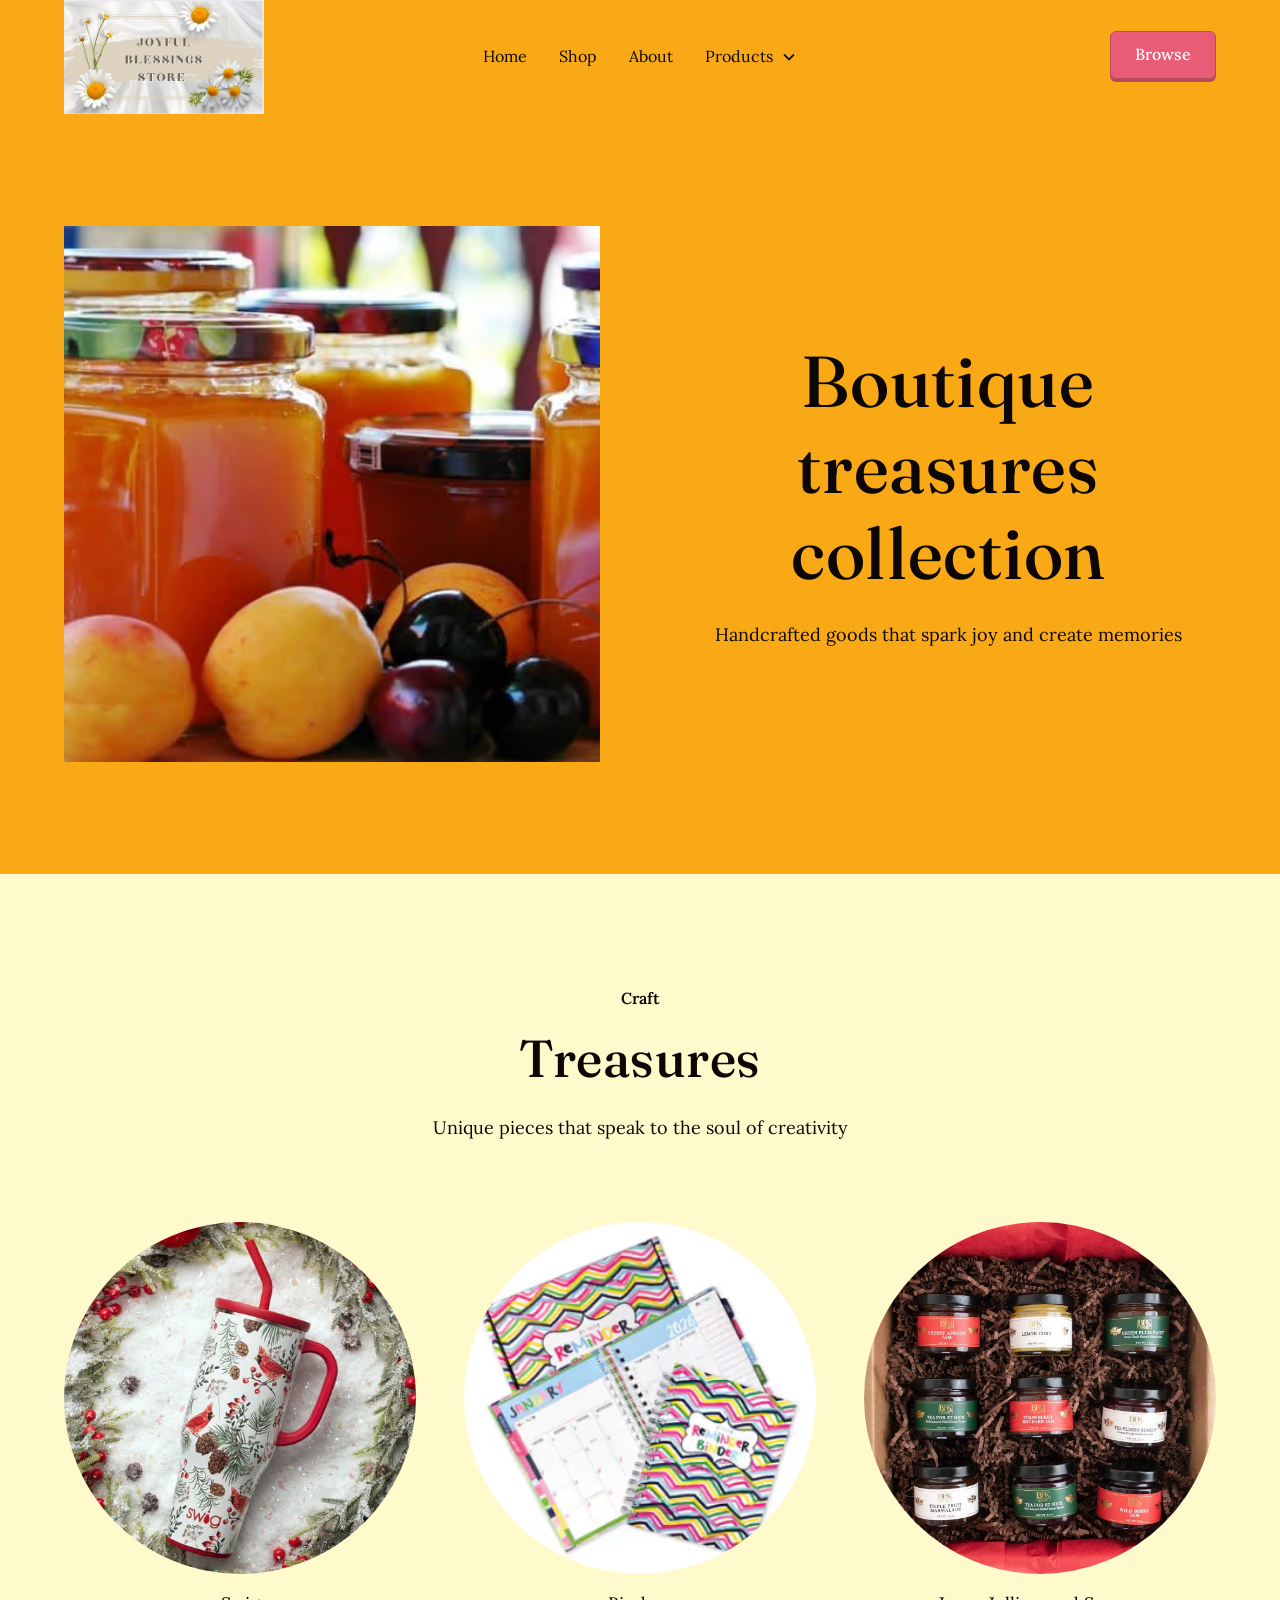
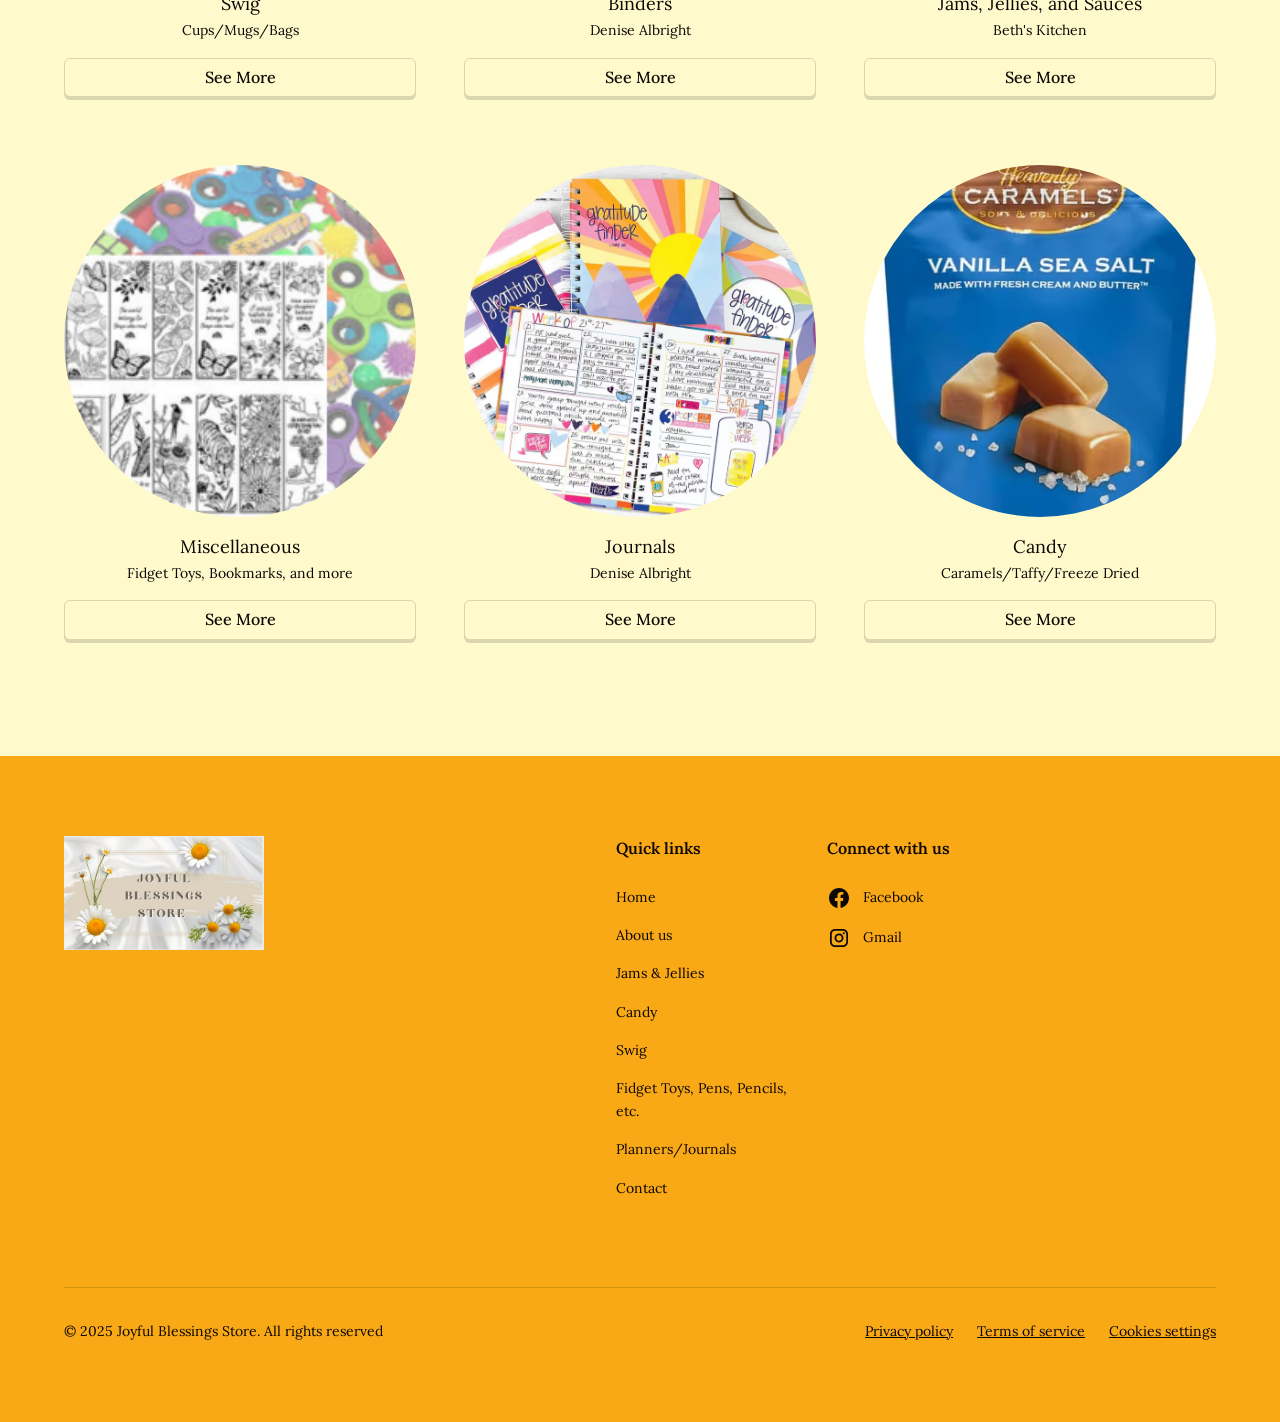
<file: shop.html>
<!DOCTYPE html><!--  This site was created in Webflow. https://webflow.com  --><!--  Last Published: Fri Feb 06 2026 20:32:44 GMT+0000 (Coordinated Universal Time)  -->
<html data-wf-page="692390164a7c83f572872a0b" data-wf-site="69238f9f4a7c83f572871554">
<head>
  <meta charset="utf-8">
  <title>Shop</title>
  <meta content="Shop" property="og:title">
  <meta content="Shop" property="twitter:title">
  <meta content="width=device-width, initial-scale=1" name="viewport">
  <meta content="Webflow" name="generator">
  <link href="css/normalize.css" rel="stylesheet" type="text/css">
  <link href="css/webflow.css" rel="stylesheet" type="text/css">
  <link href="css/joyfulblessings.webflow.css" rel="stylesheet" type="text/css">
  <script type="text/javascript">!function(o,c){var n=c.documentElement,t=" w-mod-";n.className+=t+"js",("ontouchstart"in o||o.DocumentTouch&&c instanceof DocumentTouch)&&(n.className+=t+"touch")}(window,document);</script>
  <link href="images/favicon.png" rel="shortcut icon" type="image/x-icon">
  <link href="images/webclip.png" rel="apple-touch-icon"><!--  Keep this css code to improve the font quality -->
  <style>
  * {
  -webkit-font-smoothing: antialiased;
  -moz-osx-font-smoothing: grayscale;
  -o-font-smoothing: antialiased;
}
</style>
  <style>
/* Scroll images inside Shopify collection products */
.shopify-buy__collection .shopify-buy__product-img-wrapper {
  display: flex !important;
  overflow-x: auto !important;
  scroll-snap-type: x mandatory;
  -webkit-overflow-scrolling: touch;
}
/* Each image fills the card */
.shopify-buy__collection .shopify-buy__product-img-wrapper img {
  flex: 0 0 100% !important;
  scroll-snap-align: center;
  max-width: 100%;
  height: auto;
}
/* Hide scrollbar */
.shopify-buy__collection .shopify-buy__product-img-wrapper::-webkit-scrollbar {
  display: none;
}
.shopify-buy__collection .shopify-buy__product-img-wrapper {
  scrollbar-width: none;
}
</style>
</head>
<body>
  <div class="page-wrapper">
    <div class="global-styles">
      <div class="style-overrides w-embed">
        <style>
/* Ensure all elements inherit the color from its parent */
a,
.w-input,
.w-select,
.w-tab-link,
.w-nav-link,
.w-nav-brand,
.w-dropdown-btn,
.w-dropdown-toggle,
.w-slider-arrow-left,
.w-slider-arrow-right,
.w-dropdown-link {
  color: inherit;
  text-decoration: inherit;
  font-size: inherit;
}
/* Focus state style for keyboard navigation for the focusable elements */
*[tabindex]:focus-visible,
  input[type="file"]:focus-visible {
   outline: 0.125rem solid #4d65ff;
   outline-offset: 0.125rem;
}
/* Get rid of top margin on first element in any rich text element */
.w-richtext > :not(div):first-child, .w-richtext > div:first-child > :first-child {
  margin-top: 0 !important;
}
/* Get rid of bottom margin on last element in any rich text element */
.w-richtext>:last-child, .w-richtext ol li:last-child, .w-richtext ul li:last-child {
	margin-bottom: 0 !important;
}
/* Prevent all click and hover interaction with an element */
.pointer-events-off {
	pointer-events: none;
}
/* Enables all click and hover interaction with an element */
.pointer-events-on {
  pointer-events: auto;
}
/* Create a class of .div-square which maintains a 1:1 dimension of a div */
.div-square::after {
	content: "";
	display: block;
	padding-bottom: 100%;
}
/* Make sure containers never lose their center alignment */
.container-medium,.container-small, .container-large {
	margin-right: auto !important;
  margin-left: auto !important;
}
/* Apply "..." after 3 lines of text */
.text-style-3lines {
	display: -webkit-box;
	overflow: hidden;
	-webkit-line-clamp: 3;
	-webkit-box-orient: vertical;
}
/* Apply "..." after 2 lines of text */
.text-style-2lines {
	display: -webkit-box;
	overflow: hidden;
	-webkit-line-clamp: 2;
	-webkit-box-orient: vertical;
}
/* Adds inline flex display */
.display-inlineflex {
  display: inline-flex;
}
/* These classes are never overwritten */
.hide {
  display: none !important;
}
/* Remove default Webflow chevron from form select */
select{
  -webkit-appearance:none;
}
@media screen and (max-width: 991px) {
    .hide, .hide-tablet {
        display: none !important;
    }
}
  @media screen and (max-width: 767px) {
    .hide-mobile-landscape{
      display: none !important;
    }
}
  @media screen and (max-width: 479px) {
    .hide-mobile{
      display: none !important;
    }
}
.margin-0 {
  margin: 0rem !important;
}
.padding-0 {
  padding: 0rem !important;
}
.spacing-clean {
padding: 0rem !important;
margin: 0rem !important;
}
.margin-top {
  margin-right: 0rem !important;
  margin-bottom: 0rem !important;
  margin-left: 0rem !important;
}
.padding-top {
  padding-right: 0rem !important;
  padding-bottom: 0rem !important;
  padding-left: 0rem !important;
}
.margin-right {
  margin-top: 0rem !important;
  margin-bottom: 0rem !important;
  margin-left: 0rem !important;
}
.padding-right {
  padding-top: 0rem !important;
  padding-bottom: 0rem !important;
  padding-left: 0rem !important;
}
.margin-bottom {
  margin-top: 0rem !important;
  margin-right: 0rem !important;
  margin-left: 0rem !important;
}
.padding-bottom {
  padding-top: 0rem !important;
  padding-right: 0rem !important;
  padding-left: 0rem !important;
}
.margin-left {
  margin-top: 0rem !important;
  margin-right: 0rem !important;
  margin-bottom: 0rem !important;
}
.padding-left {
  padding-top: 0rem !important;
  padding-right: 0rem !important;
  padding-bottom: 0rem !important;
}
.margin-horizontal {
  margin-top: 0rem !important;
  margin-bottom: 0rem !important;
}
.padding-horizontal {
  padding-top: 0rem !important;
  padding-bottom: 0rem !important;
}
.margin-vertical {
  margin-right: 0rem !important;
  margin-left: 0rem !important;
}
.padding-vertical {
  padding-right: 0rem !important;
  padding-left: 0rem !important;
}
/* Apply "..." at 100% width */
.truncate-width { 
		width: 100%; 
    white-space: nowrap; 
    overflow: hidden; 
    text-overflow: ellipsis; 
}
/* Removes native scrollbar */
.no-scrollbar {
    -ms-overflow-style: none;
    overflow: -moz-scrollbars-none; 
}
.no-scrollbar::-webkit-scrollbar {
    display: none;
}
</style>
      </div>
      <div class="fonts w-embed">
        <style>@import url('https://fonts.googleapis.com/css?family=Fraunces:500')</style>
        <style>@import url('https://fonts.googleapis.com/css?family=Lora:400,500')</style>
      </div>
      <div class="color-schemes w-embed">
        <style>
.color-scheme-1 {}
  .color-scheme-2 {
    --color-scheme-1--text: var(--color-scheme-2--text);
    --color-scheme-1--background: var(--color-scheme-2--background);
    --color-scheme-1--foreground: var(--color-scheme-2--foreground);
    --color-scheme-1--border: var(--color-scheme-2--border);
    --color-scheme-1--accent: var(--color-scheme-2--accent);
  }
  .color-scheme-3 {
    --color-scheme-1--text: var(--color-scheme-3--text);
    --color-scheme-1--background: var(--color-scheme-3--background);
    --color-scheme-1--foreground: var(--color-scheme-3--foreground);
    --color-scheme-1--border: var(--color-scheme-3--border);
    --color-scheme-1--accent: var(--color-scheme-3--accent);
  }
  .color-scheme-4 {
    --color-scheme-1--text: var(--color-scheme-4--text);
    --color-scheme-1--background: var(--color-scheme-4--background);
    --color-scheme-1--foreground: var(--color-scheme-4--foreground);
    --color-scheme-1--border: var(--color-scheme-4--border);
    --color-scheme-1--accent: var(--color-scheme-4--accent);
  }
  .color-scheme-5 {
    --color-scheme-1--text: var(--color-scheme-5--text);
    --color-scheme-1--background: var(--color-scheme-5--background);
    --color-scheme-1--foreground: var(--color-scheme-5--foreground);
    --color-scheme-1--border: var(--color-scheme-5--border);
    --color-scheme-1--accent: var(--color-scheme-5--accent);
  }
  .color-scheme-6 {
    --color-scheme-1--text: var(--color-scheme-6--text);
    --color-scheme-1--background: var(--color-scheme-6--background);
    --color-scheme-1--foreground: var(--color-scheme-6--foreground);
    --color-scheme-1--border: var(--color-scheme-6--border);
    --color-scheme-1--accent: var(--color-scheme-6--accent);
  }
.w-slider-dot {
  background-color: var(--color-scheme-1--text);
  opacity: 0.20;
}
.w-slider-dot.w-active {
  background-color: var(--color-scheme-1--text);
  opacity: 1;
}
/* Override .w-slider-nav-invert styles */
.w-slider-nav-invert .w-slider-dot {
  background-color: var(--color-scheme-1--text) !important;
  opacity: 0.20 !important;
}
.w-slider-nav-invert .w-slider-dot.w-active {
  background-color: var(--color-scheme-1--text) !important;
  opacity: 1 !important;
}
</style>
      </div>
    </div>
    <div data-collapse="medium" data-animation="default" data-duration="400" fs-scrolldisable-element="smart-nav" data-easing="ease" data-easing2="ease" role="banner" class="navbar2_component color-scheme-5 w-nav">
      <div class="navbar2_container">
        <a href="index.html" class="navbar2_logo-link w-nav-brand"><img sizes="77px" height="44px" alt="" src="images/biggerban.jpg" loading="eager" srcset="images/blessings-banner-p-500.jpg 500w, images/blessings-banner-p-800.jpg 800w, images/biggerban.jpg 960w" class="navbar2_logo"></a>
        <nav role="navigation" id="w-node-_2fb65636-b3df-ccfa-57e9-396d2387a600-2387a5fc" class="navbar2_menu is-page-height-tablet w-nav-menu">
          <a href="index.html" class="navbar2_link w-nav-link">Home</a>
          <a href="shop.html" aria-current="page" class="navbar2_link w-nav-link w--current">Shop</a>
          <a href="about-us.html" class="navbar2_link w-nav-link">About</a>
          <div data-delay="200" data-hover="true" class="navbar2_menu-dropdown w-dropdown">
            <div class="navbar2_dropdwn-toggle w-dropdown-toggle">
              <div>Products</div>
              <div class="dropdown-chevron w-embed"><svg width=" 100%" height=" 100%" viewbox="0 0 16 16" fill="none" xmlns="http://www.w3.org/2000/svg">
                  <path fill-rule="evenodd" clip-rule="evenodd" d="M2.55806 6.29544C2.46043 6.19781 2.46043 6.03952 2.55806 5.94189L3.44195 5.058C3.53958 4.96037 3.69787 4.96037 3.7955 5.058L8.00001 9.26251L12.2045 5.058C12.3021 4.96037 12.4604 4.96037 12.5581 5.058L13.4419 5.94189C13.5396 6.03952 13.5396 6.19781 13.4419 6.29544L8.17678 11.5606C8.07915 11.6582 7.92086 11.6582 7.82323 11.5606L2.55806 6.29544Z" fill="currentColor"></path>
                </svg></div>
            </div>
            <nav class="navbar2_dropdown-list w-dropdown-list">
              <a href="planners-journals.html" class="navbar2_dropdown-link w-dropdown-link">Journals/Notebooks+</a>
              <a href="candy.html" class="navbar2_dropdown-link w-dropdown-link">Candy and Treats</a>
              <a href="jams-and-jellies.html" class="navbar2_dropdown-link w-dropdown-link">Jams &amp; Jellies + Snacks, Sauces, &amp; Soups</a>
              <a href="swig.html" class="navbar2_dropdown-link w-dropdown-link">Swig Collection and Bags</a>
              <a href="misc.html" class="w-dropdown-link">Fidget Toys, Pens/Pencils, Bookmarks + more</a>
            </nav>
          </div>
        </nav>
        <div id="w-node-_2fb65636-b3df-ccfa-57e9-396d2387a613-2387a5fc" class="navbar2_button-wrapper">
          <a href="shop.html" aria-current="page" class="button w-button w--current">Browse</a>
          <div class="navbar2_menu-button w-nav-button">
            <div class="menu-icon2">
              <div class="menu-icon2_line-top"></div>
              <div class="menu-icon2_line-middle">
                <div class="menu-icon2_line-middle-inner"></div>
              </div>
              <div class="menu-icon2_line-bottom"></div>
            </div>
          </div>
        </div>
      </div>
    </div>
    <main class="main-wrapper">
      <header class="section_header19 color-scheme-5">
        <div class="padding-global">
          <div class="container-large">
            <div class="padding-section-large">
              <div class="header19_component">
                <div class="w-layout-grid header19_content">
                  <div class="header19_image-wrapper-shape-rectangle"><img sizes="(max-width: 825px) 100vw, 825px" srcset="images/relume-576461-p-500.avif 500w, images/relume-576461.avif 825w" alt="" src="images/relume-576461.avif" loading="eager" class="header19_image-aspect-ratio-square-object-fit-cover"></div>
                  <div id="w-node-e72fbb97-9043-4958-eac4-0ebadcd621af-72872a0b" class="header19_content-right">
                    <div class="margin-bottom margin-small">
                      <h1 class="heading-style-h1">Boutique treasures collection</h1>
                    </div>
                    <p class="text-size-medium">Handcrafted goods that spark joy and create memories</p>
                  </div>
                </div>
              </div>
            </div>
          </div>
        </div>
      </header>
      <section class="section_product10 color-scheme-1">
        <div class="padding-global">
          <div class="container-large">
            <div class="padding-section-large">
              <div class="product10_component">
                <div class="margin-bottom margin-xxlarge">
                  <div class="text-align-center">
                    <div class="max-width-large align-center">
                      <div class="margin-bottom margin-xsmall">
                        <div class="text-style-tagline">Craft</div>
                      </div>
                      <div class="margin-bottom margin-small">
                        <h2 class="heading-style-h2">Treasures</h2>
                      </div>
                      <p class="text-size-medium">Unique pieces that speak to the soul of creativity</p>
                    </div>
                  </div>
                </div>
                <div class="product10_list-wrapper">
                  <div class="w-layout-grid product10_list">
                    <div class="product10_item">
                      <a href="swig.html" class="product10_item-link w-inline-block">
                        <div class="margin-bottom margin-xsmall">
                          <div class="product10_image-wrapper-shape-circle"><img loading="eager" src="images/relume-576463.avif" alt="" class="product10_image-aspect-ratio-square"></div>
                        </div>
                        <div class="product10_content-bottom">
                          <div class="product10_content">
                            <div class="product10_title-wrapper">
                              <div class="text-size-medium">Swig</div>
                              <div class="text-size-small">Cups/Mugs/Bags</div>
                            </div>
                          </div>
                          <div class="margin-top margin-xsmall">
                            <div class="button is-secondary is-small">
                              <div>See More</div>
                            </div>
                          </div>
                        </div>
                      </a>
                    </div>
                    <div class="product10_item">
                      <a href="planners-journals.html" class="product10_item-link w-inline-block">
                        <div class="margin-bottom margin-xsmall">
                          <div class="product10_image-wrapper-shape-circle"><img loading="eager" src="images/relume-576474.avif" alt="" class="product10_image-aspect-ratio-square"></div>
                        </div>
                        <div class="product10_content-bottom">
                          <div class="product10_content">
                            <div class="product10_title-wrapper">
                              <div class="text-size-medium">Binders</div>
                              <div class="text-size-small">Denise Albright</div>
                            </div>
                          </div>
                          <div class="margin-top margin-xsmall">
                            <div class="button is-secondary is-small">
                              <div>See More</div>
                            </div>
                          </div>
                        </div>
                      </a>
                    </div>
                    <div class="product10_item">
                      <a href="jams-and-jellies.html" class="product10_item-link w-inline-block">
                        <div class="margin-bottom margin-xsmall">
                          <div class="product10_image-wrapper-shape-circle"><img sizes="(max-width: 1200px) 100vw, 1200px" srcset="images/relume-576475-p-500.avif 500w, images/relume-576475-p-800.avif 800w, images/relume-576475.avif 1200w" alt="" src="images/relume-576475.avif" loading="eager" class="product10_image-aspect-ratio-square"></div>
                        </div>
                        <div class="product10_content-bottom">
                          <div class="product10_content">
                            <div class="product10_title-wrapper">
                              <div class="text-size-medium">Jams, Jellies, and Sauces</div>
                              <div class="text-size-small">Beth&#x27;s Kitchen</div>
                            </div>
                          </div>
                          <div class="margin-top margin-xsmall">
                            <div class="button is-secondary is-small">
                              <div>See More</div>
                            </div>
                          </div>
                        </div>
                      </a>
                    </div>
                    <div class="product10_item">
                      <a href="planners-journals.html" class="product10_item-link w-inline-block">
                        <div class="margin-bottom margin-xsmall">
                          <div class="product10_image-wrapper-shape-circle"><img loading="eager" src="images/Untitled-design.png" alt="" class="product10_image-aspect-ratio-square"></div>
                        </div>
                        <div class="product10_content-bottom">
                          <div class="product10_content">
                            <div class="product10_title-wrapper">
                              <div class="text-size-medium">Miscellaneous</div>
                              <div class="text-size-small">Fidget Toys, Bookmarks, and more</div>
                            </div>
                          </div>
                          <div class="margin-top margin-xsmall">
                            <div class="button is-secondary is-small">
                              <div>See More</div>
                            </div>
                          </div>
                        </div>
                      </a>
                    </div>
                    <div class="product10_item">
                      <a href="planners-journals.html" class="product10_item-link w-inline-block">
                        <div class="margin-bottom margin-xsmall">
                          <div class="product10_image-wrapper-shape-circle"><img sizes="(max-width: 769px) 100vw, 769px" srcset="images/relume-576481-p-500.avif 500w, images/relume-576481.avif 769w" alt="" src="images/relume-576481.avif" loading="eager" class="product10_image-aspect-ratio-square"></div>
                        </div>
                        <div class="product10_content-bottom">
                          <div class="product10_content">
                            <div class="product10_title-wrapper">
                              <div class="text-size-medium">Journals</div>
                              <div class="text-size-small">Denise Albright</div>
                            </div>
                          </div>
                          <div class="margin-top margin-xsmall">
                            <div class="button is-secondary is-small">
                              <div>See More</div>
                            </div>
                          </div>
                        </div>
                      </a>
                    </div>
                    <div class="product10_item">
                      <a href="candy.html" class="product10_item-link w-inline-block">
                        <div class="margin-bottom margin-xsmall">
                          <div class="product10_image-wrapper-shape-circle"><img loading="eager" src="images/relume-576477.avif" alt="" class="product10_image-aspect-ratio-square-object-fit-cover"></div>
                        </div>
                        <div class="product10_content-bottom">
                          <div class="product10_content">
                            <div class="product10_title-wrapper">
                              <div class="text-size-medium">Candy</div>
                              <div class="text-size-small">Caramels/Taffy/Freeze Dried</div>
                            </div>
                          </div>
                          <div class="margin-top margin-xsmall">
                            <div class="button is-secondary is-small">
                              <div>See More</div>
                            </div>
                          </div>
                        </div>
                      </a>
                    </div>
                  </div>
                </div>
              </div>
            </div>
          </div>
        </div>
      </section>
    </main>
    <footer class="footer1_component color-scheme-5">
      <div class="padding-global">
        <div class="container-large">
          <div class="padding-vertical padding-xxlarge">
            <div class="padding-bottom padding-xxlarge">
              <div class="w-layout-grid footer1_top-wrapper">
                <div class="footer1_left-wrapper">
                  <a href="#" class="footer1_logo-link w-nav-brand"><img sizes="77px" height="44px" alt="" src="images/biggerban.jpg" loading="eager" srcset="images/blessings-banner-p-500.jpg 500w, images/blessings-banner-p-800.jpg 800w, images/biggerban.jpg 960w" class="footer1_logo"></a>
                </div>
                <div id="w-node-f47cd0fa-c1bc-b66a-d682-175b554ba43e-554ba435" class="w-layout-grid footer1_menu-wrapper">
                  <div class="footer1_link-column">
                    <div class="margin-bottom margin-xsmall">
                      <div class="text-weight-semibold">Quick links</div>
                    </div>
                    <div class="footer1_link-list">
                      <a href="index.html" class="footer1_link">Home</a>
                      <a href="about-us.html" class="footer1_link">About us</a>
                      <a href="jams-and-jellies.html" class="footer1_link">Jams &amp; Jellies</a>
                      <a href="candy.html" class="footer1_link">Candy</a>
                      <a href="swig.html" class="footer1_link">Swig</a>
                      <a href="misc.html" class="footer1_link">Fidget Toys, Pens, Pencils, etc.</a>
                      <a href="planners-journals.html" class="footer1_link">Planners/Journals</a>
                      <a href="contact-us.html" class="footer1_link">Contact</a>
                    </div>
                  </div>
                  <div class="footer1_link-column">
                    <div class="margin-bottom margin-xsmall">
                      <div class="text-weight-semibold">Connect with us</div>
                    </div>
                    <div class="footer1_link-list">
                      <a href="https://www.facebook.com/profile.php?id=61584497220269" class="footer1_social-link w-inline-block">
                        <div class="icon-embed-xsmall w-embed"><svg width="100%" height="100%" viewbox="0 0 24 24" fill="none" xmlns="http://www.w3.org/2000/svg">
                            <path d="M22 12.0611C22 6.50451 17.5229 2 12 2C6.47715 2 2 6.50451 2 12.0611C2 17.0828 5.65684 21.2452 10.4375 22V14.9694H7.89844V12.0611H10.4375V9.84452C10.4375 7.32296 11.9305 5.93012 14.2146 5.93012C15.3088 5.93012 16.4531 6.12663 16.4531 6.12663V8.60261H15.1922C13.95 8.60261 13.5625 9.37822 13.5625 10.1739V12.0611H16.3359L15.8926 14.9694H13.5625V22C18.3432 21.2452 22 17.083 22 12.0611Z" fill="CurrentColor"></path>
                          </svg></div>
                        <div>Facebook</div>
                      </a>
                      <a href="mailto:joyfulblessingsstore@gmail.com?subject=Email%20From%20Website" class="footer1_social-link w-inline-block">
                        <div class="icon-embed-xsmall w-embed"><svg width="100%" height="100%" viewbox="0 0 24 24" fill="none" xmlns="http://www.w3.org/2000/svg">
                            <path fill-rule="evenodd" clip-rule="evenodd" d="M16 3H8C5.23858 3 3 5.23858 3 8V16C3 18.7614 5.23858 21 8 21H16C18.7614 21 21 18.7614 21 16V8C21 5.23858 18.7614 3 16 3ZM19.25 16C19.2445 17.7926 17.7926 19.2445 16 19.25H8C6.20735 19.2445 4.75549 17.7926 4.75 16V8C4.75549 6.20735 6.20735 4.75549 8 4.75H16C17.7926 4.75549 19.2445 6.20735 19.25 8V16ZM16.75 8.25C17.3023 8.25 17.75 7.80228 17.75 7.25C17.75 6.69772 17.3023 6.25 16.75 6.25C16.1977 6.25 15.75 6.69772 15.75 7.25C15.75 7.80228 16.1977 8.25 16.75 8.25ZM12 7.5C9.51472 7.5 7.5 9.51472 7.5 12C7.5 14.4853 9.51472 16.5 12 16.5C14.4853 16.5 16.5 14.4853 16.5 12C16.5027 10.8057 16.0294 9.65957 15.1849 8.81508C14.3404 7.97059 13.1943 7.49734 12 7.5ZM9.25 12C9.25 13.5188 10.4812 14.75 12 14.75C13.5188 14.75 14.75 13.5188 14.75 12C14.75 10.4812 13.5188 9.25 12 9.25C10.4812 9.25 9.25 10.4812 9.25 12Z" fill="CurrentColor"></path>
                          </svg></div>
                        <div>Gmail</div>
                      </a>
                    </div>
                  </div>
                </div>
              </div>
            </div>
            <div class="divider-horizontal"></div>
            <div class="padding-top padding-medium">
              <div class="footer1_bottom-wrapper">
                <div class="footer1_credit-text">© 2025 Joyful Blessings Store. All rights reserved</div>
                <div class="w-layout-grid footer1_legal-list">
                  <a href="#" class="footer1_legal-link">Privacy policy</a>
                  <a href="#" class="footer1_legal-link">Terms of service</a>
                  <a href="#" class="footer1_legal-link">Cookies settings</a>
                </div>
              </div>
            </div>
          </div>
        </div>
      </div>
    </footer>
  </div>
  <script src="https://d3e54v103j8qbb.cloudfront.net/js/jquery-3.5.1.min.dc5e7f18c8.js?site=69238f9f4a7c83f572871554" type="text/javascript" integrity="sha256-9/aliU8dGd2tb6OSsuzixeV4y/faTqgFtohetphbbj0=" crossorigin="anonymous"></script>
  <script src="js/webflow.js" type="text/javascript"></script>
</body>
</html>
</file>
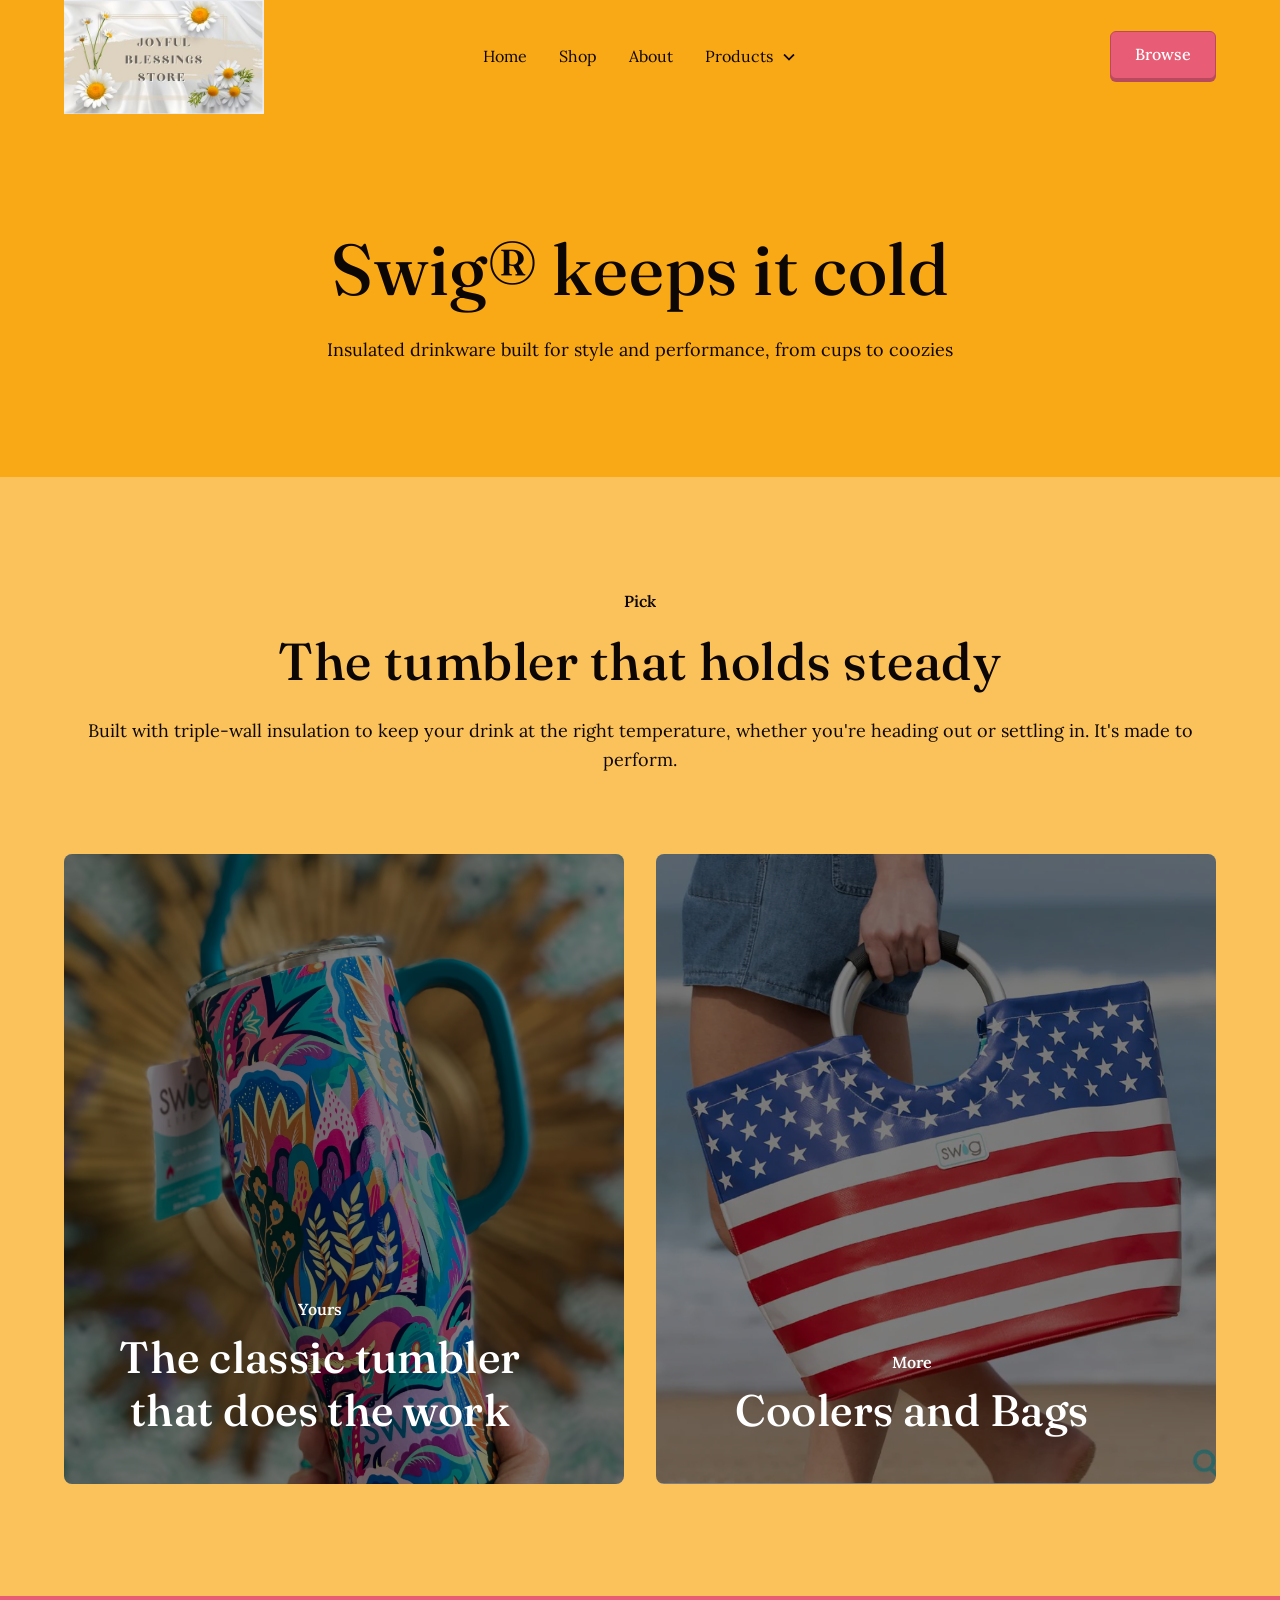
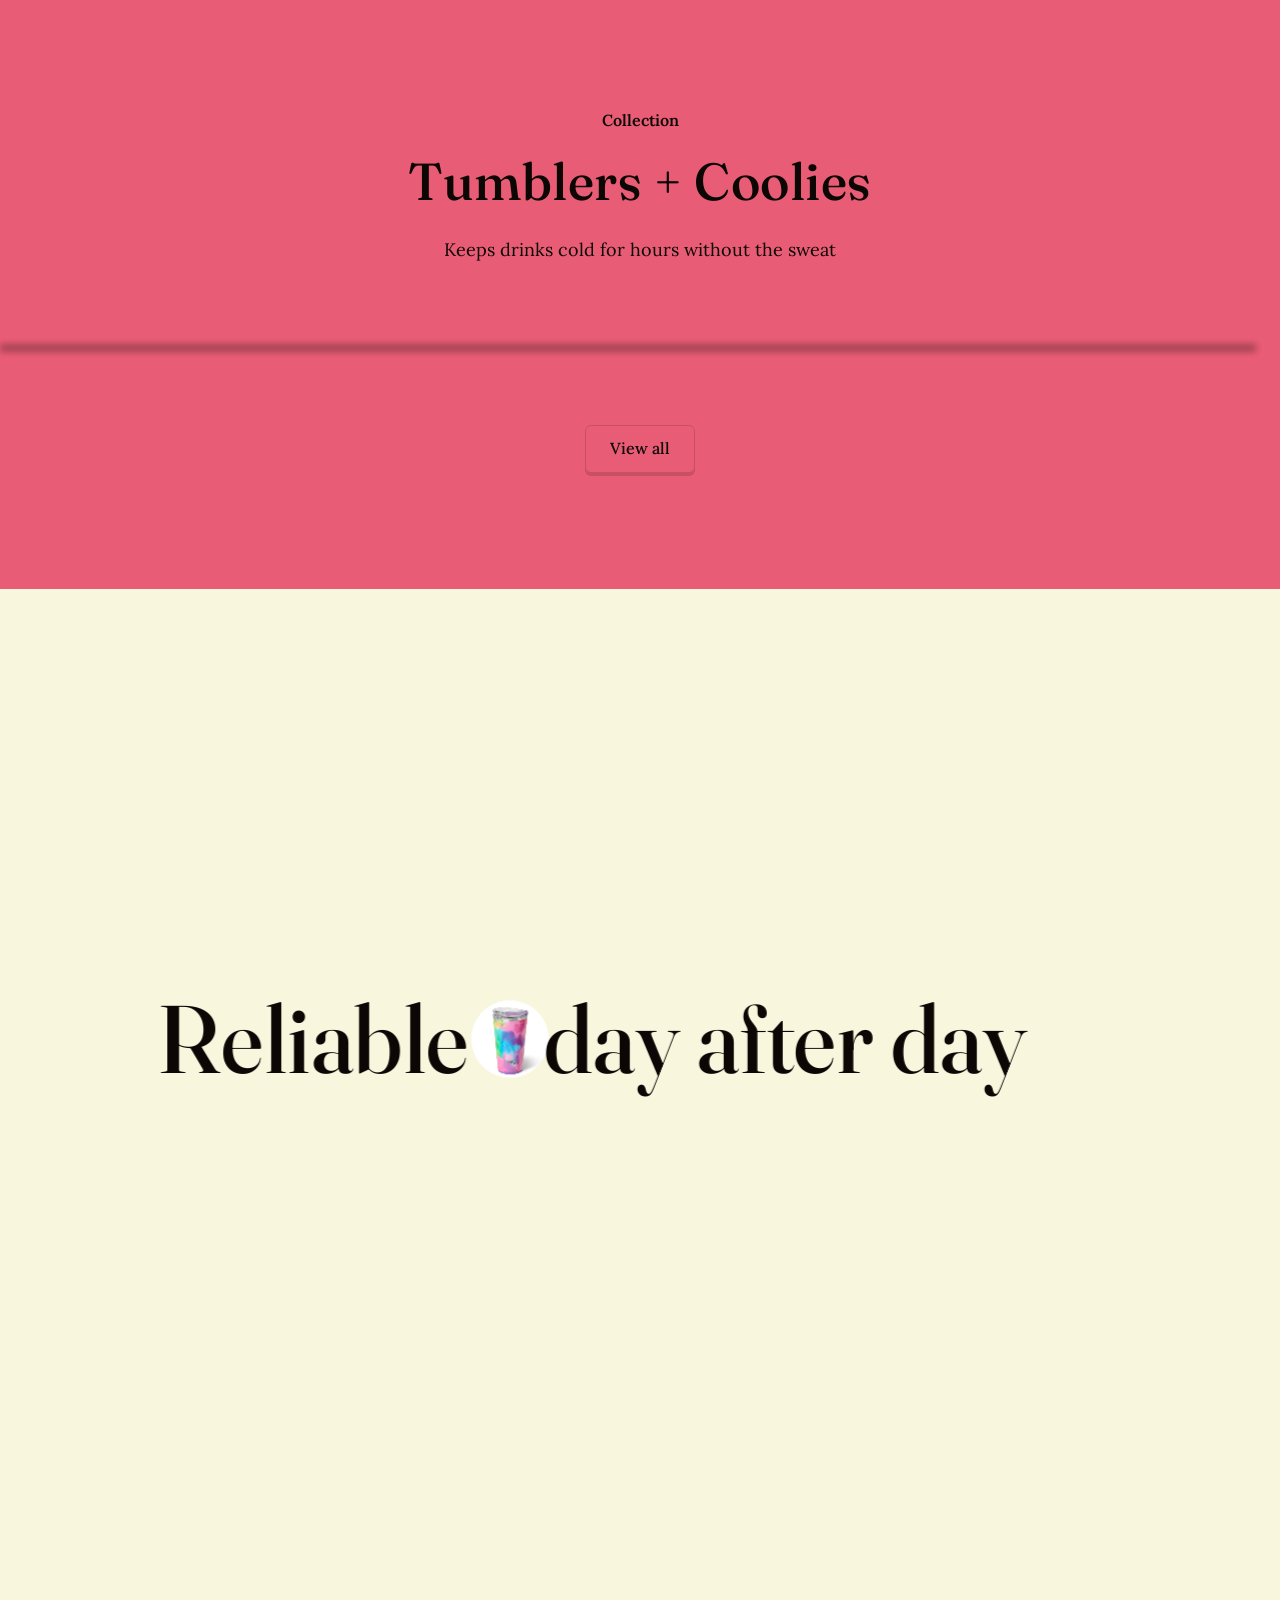
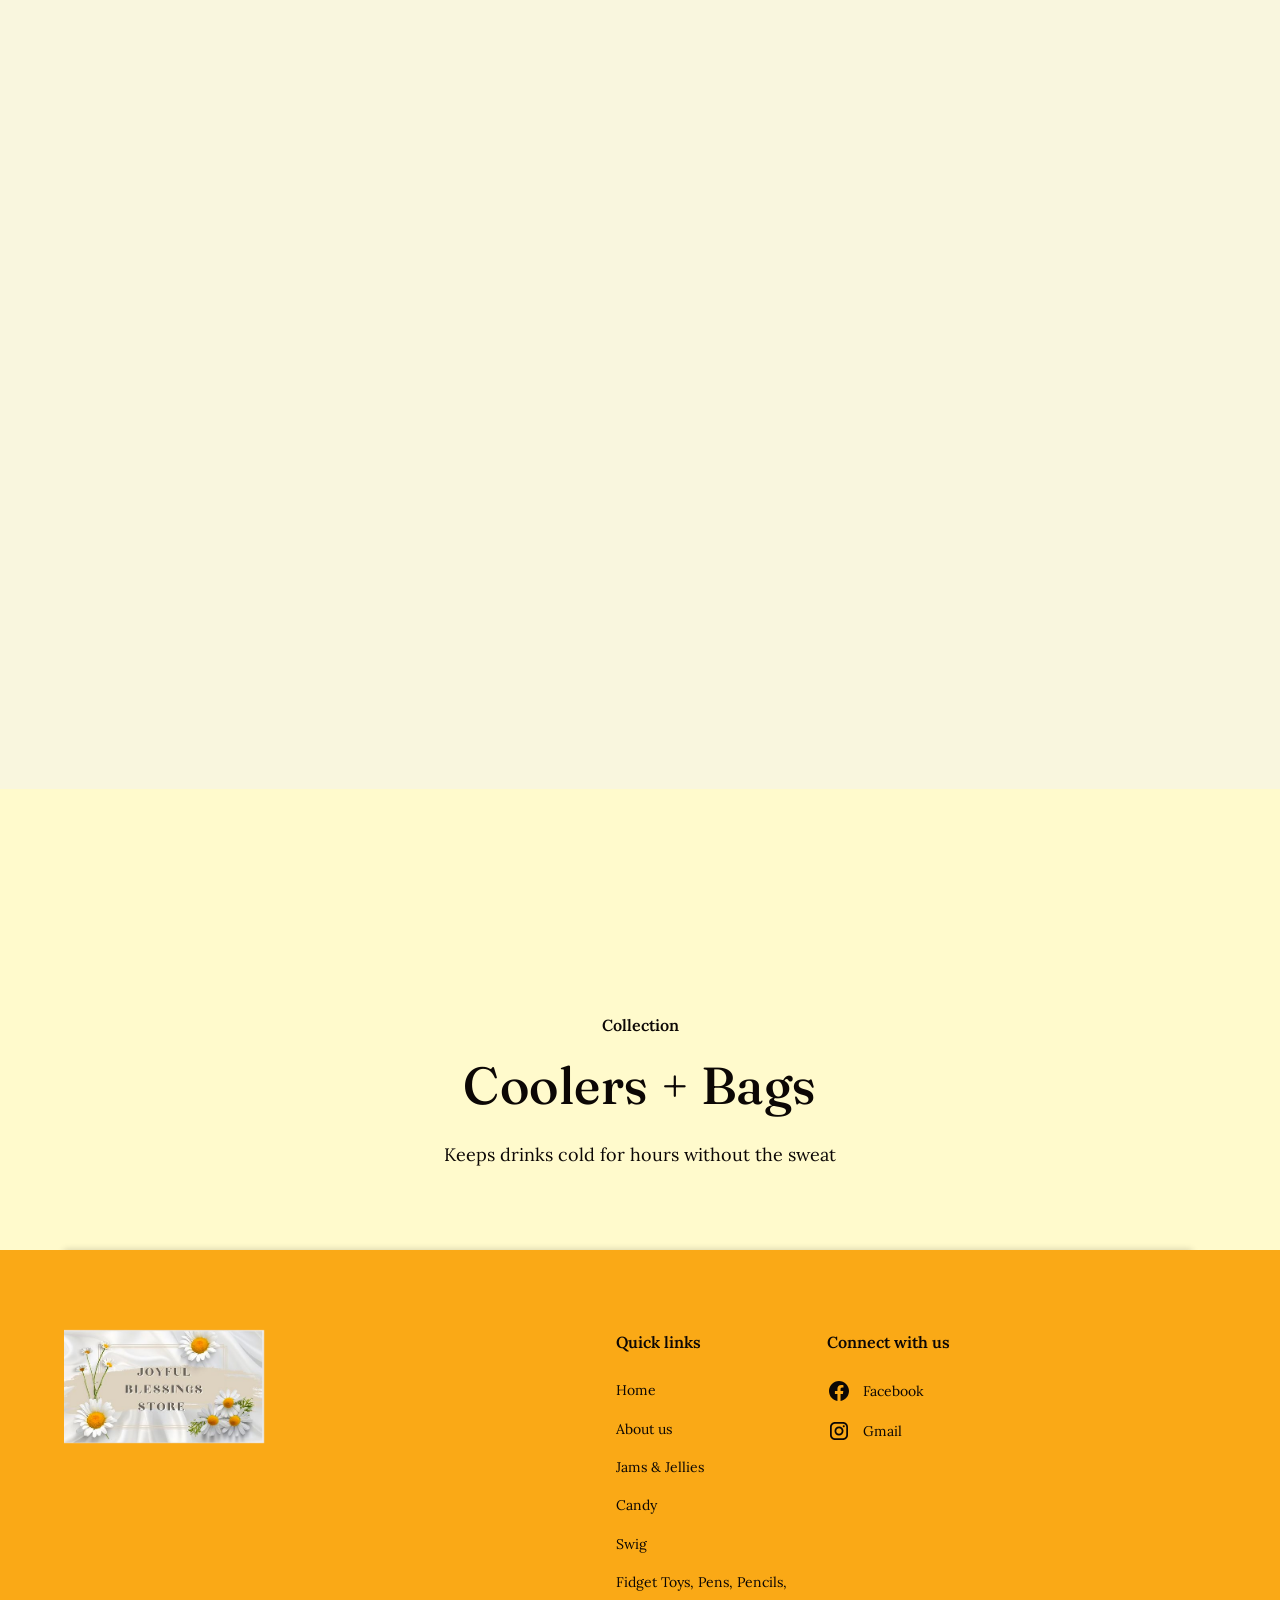
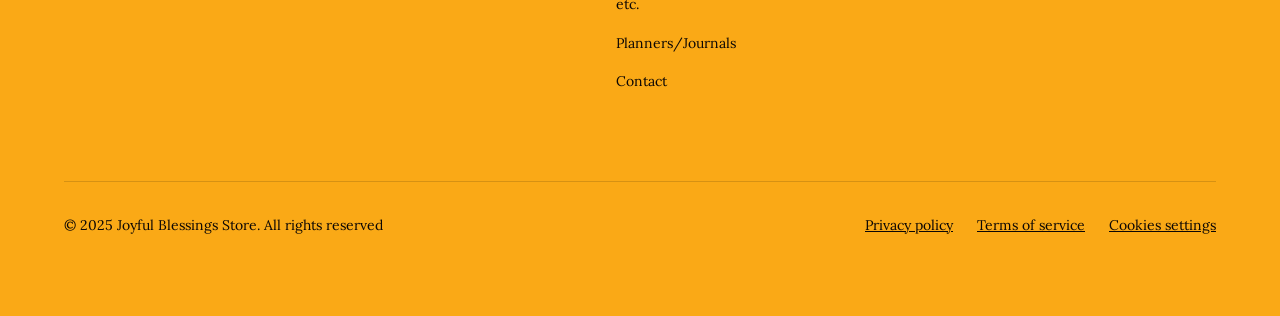
<file: swig.html>
<!DOCTYPE html><!--  This site was created in Webflow. https://webflow.com  --><!--  Last Published: Fri Feb 06 2026 20:32:44 GMT+0000 (Coordinated Universal Time)  -->
<html data-wf-page="692390274f1ea5cf9a2aff9b" data-wf-site="69238f9f4a7c83f572871554">
<head>
  <meta charset="utf-8">
  <title>Swig</title>
  <meta content="Swig" property="og:title">
  <meta content="Swig" property="twitter:title">
  <meta content="width=device-width, initial-scale=1" name="viewport">
  <meta content="Webflow" name="generator">
  <link href="css/normalize.css" rel="stylesheet" type="text/css">
  <link href="css/webflow.css" rel="stylesheet" type="text/css">
  <link href="css/joyfulblessings.webflow.css" rel="stylesheet" type="text/css">
  <style>@media (min-width:992px) {html.w-mod-js:not(.w-mod-ix) [data-w-id="39c98174-2629-f5c4-f3d9-a5e6b378a2e5"] {opacity:0;-webkit-transform:translate3d(0, 100%, 0) scale3d(1, 1, 1) rotateX(0) rotateY(0) rotateZ(0) skew(0, 0);-moz-transform:translate3d(0, 100%, 0) scale3d(1, 1, 1) rotateX(0) rotateY(0) rotateZ(0) skew(0, 0);-ms-transform:translate3d(0, 100%, 0) scale3d(1, 1, 1) rotateX(0) rotateY(0) rotateZ(0) skew(0, 0);transform:translate3d(0, 100%, 0) scale3d(1, 1, 1) rotateX(0) rotateY(0) rotateZ(0) skew(0, 0);height:0px;}html.w-mod-js:not(.w-mod-ix) [data-w-id="39c98174-2629-f5c4-f3d9-a5e6b378a2dd"] {background-color:rgba(0,0,0,0.5);}html.w-mod-js:not(.w-mod-ix) [data-w-id="39c98174-2629-f5c4-f3d9-a5e6b378a2db"] {width:50%;}html.w-mod-js:not(.w-mod-ix) [data-w-id="39c98174-2629-f5c4-f3d9-a5e6b378a2f8"] {opacity:0;-webkit-transform:translate3d(0, 100%, 0) scale3d(1, 1, 1) rotateX(0) rotateY(0) rotateZ(0) skew(0, 0);-moz-transform:translate3d(0, 100%, 0) scale3d(1, 1, 1) rotateX(0) rotateY(0) rotateZ(0) skew(0, 0);-ms-transform:translate3d(0, 100%, 0) scale3d(1, 1, 1) rotateX(0) rotateY(0) rotateZ(0) skew(0, 0);transform:translate3d(0, 100%, 0) scale3d(1, 1, 1) rotateX(0) rotateY(0) rotateZ(0) skew(0, 0);height:0px;}html.w-mod-js:not(.w-mod-ix) [data-w-id="39c98174-2629-f5c4-f3d9-a5e6b378a2f0"] {background-color:rgba(0,0,0,0.5);}html.w-mod-js:not(.w-mod-ix) [data-w-id="39c98174-2629-f5c4-f3d9-a5e6b378a2ee"] {width:50%;}}</style>
  <script type="text/javascript">!function(o,c){var n=c.documentElement,t=" w-mod-";n.className+=t+"js",("ontouchstart"in o||o.DocumentTouch&&c instanceof DocumentTouch)&&(n.className+=t+"touch")}(window,document);</script>
  <link href="images/favicon.png" rel="shortcut icon" type="image/x-icon">
  <link href="images/webclip.png" rel="apple-touch-icon"><!--  Keep this css code to improve the font quality -->
  <style>
  * {
  -webkit-font-smoothing: antialiased;
  -moz-osx-font-smoothing: grayscale;
  -o-font-smoothing: antialiased;
}
</style>
  <style>
/* Scroll images inside Shopify collection products */
.shopify-buy__collection .shopify-buy__product-img-wrapper {
  display: flex !important;
  overflow-x: auto !important;
  scroll-snap-type: x mandatory;
  -webkit-overflow-scrolling: touch;
}
/* Each image fills the card */
.shopify-buy__collection .shopify-buy__product-img-wrapper img {
  flex: 0 0 100% !important;
  scroll-snap-align: center;
  max-width: 100%;
  height: auto;
}
/* Hide scrollbar */
.shopify-buy__collection .shopify-buy__product-img-wrapper::-webkit-scrollbar {
  display: none;
}
.shopify-buy__collection .shopify-buy__product-img-wrapper {
  scrollbar-width: none;
}
</style>
</head>
<body>
  <div class="page-wrapper">
    <div class="global-styles">
      <div class="style-overrides w-embed">
        <style>
/* Ensure all elements inherit the color from its parent */
a,
.w-input,
.w-select,
.w-tab-link,
.w-nav-link,
.w-nav-brand,
.w-dropdown-btn,
.w-dropdown-toggle,
.w-slider-arrow-left,
.w-slider-arrow-right,
.w-dropdown-link {
  color: inherit;
  text-decoration: inherit;
  font-size: inherit;
}
/* Focus state style for keyboard navigation for the focusable elements */
*[tabindex]:focus-visible,
  input[type="file"]:focus-visible {
   outline: 0.125rem solid #4d65ff;
   outline-offset: 0.125rem;
}
/* Get rid of top margin on first element in any rich text element */
.w-richtext > :not(div):first-child, .w-richtext > div:first-child > :first-child {
  margin-top: 0 !important;
}
/* Get rid of bottom margin on last element in any rich text element */
.w-richtext>:last-child, .w-richtext ol li:last-child, .w-richtext ul li:last-child {
	margin-bottom: 0 !important;
}
/* Prevent all click and hover interaction with an element */
.pointer-events-off {
	pointer-events: none;
}
/* Enables all click and hover interaction with an element */
.pointer-events-on {
  pointer-events: auto;
}
/* Create a class of .div-square which maintains a 1:1 dimension of a div */
.div-square::after {
	content: "";
	display: block;
	padding-bottom: 100%;
}
/* Make sure containers never lose their center alignment */
.container-medium,.container-small, .container-large {
	margin-right: auto !important;
  margin-left: auto !important;
}
/* Apply "..." after 3 lines of text */
.text-style-3lines {
	display: -webkit-box;
	overflow: hidden;
	-webkit-line-clamp: 3;
	-webkit-box-orient: vertical;
}
/* Apply "..." after 2 lines of text */
.text-style-2lines {
	display: -webkit-box;
	overflow: hidden;
	-webkit-line-clamp: 2;
	-webkit-box-orient: vertical;
}
/* Adds inline flex display */
.display-inlineflex {
  display: inline-flex;
}
/* These classes are never overwritten */
.hide {
  display: none !important;
}
/* Remove default Webflow chevron from form select */
select{
  -webkit-appearance:none;
}
@media screen and (max-width: 991px) {
    .hide, .hide-tablet {
        display: none !important;
    }
}
  @media screen and (max-width: 767px) {
    .hide-mobile-landscape{
      display: none !important;
    }
}
  @media screen and (max-width: 479px) {
    .hide-mobile{
      display: none !important;
    }
}
.margin-0 {
  margin: 0rem !important;
}
.padding-0 {
  padding: 0rem !important;
}
.spacing-clean {
padding: 0rem !important;
margin: 0rem !important;
}
.margin-top {
  margin-right: 0rem !important;
  margin-bottom: 0rem !important;
  margin-left: 0rem !important;
}
.padding-top {
  padding-right: 0rem !important;
  padding-bottom: 0rem !important;
  padding-left: 0rem !important;
}
.margin-right {
  margin-top: 0rem !important;
  margin-bottom: 0rem !important;
  margin-left: 0rem !important;
}
.padding-right {
  padding-top: 0rem !important;
  padding-bottom: 0rem !important;
  padding-left: 0rem !important;
}
.margin-bottom {
  margin-top: 0rem !important;
  margin-right: 0rem !important;
  margin-left: 0rem !important;
}
.padding-bottom {
  padding-top: 0rem !important;
  padding-right: 0rem !important;
  padding-left: 0rem !important;
}
.margin-left {
  margin-top: 0rem !important;
  margin-right: 0rem !important;
  margin-bottom: 0rem !important;
}
.padding-left {
  padding-top: 0rem !important;
  padding-right: 0rem !important;
  padding-bottom: 0rem !important;
}
.margin-horizontal {
  margin-top: 0rem !important;
  margin-bottom: 0rem !important;
}
.padding-horizontal {
  padding-top: 0rem !important;
  padding-bottom: 0rem !important;
}
.margin-vertical {
  margin-right: 0rem !important;
  margin-left: 0rem !important;
}
.padding-vertical {
  padding-right: 0rem !important;
  padding-left: 0rem !important;
}
/* Apply "..." at 100% width */
.truncate-width { 
		width: 100%; 
    white-space: nowrap; 
    overflow: hidden; 
    text-overflow: ellipsis; 
}
/* Removes native scrollbar */
.no-scrollbar {
    -ms-overflow-style: none;
    overflow: -moz-scrollbars-none; 
}
.no-scrollbar::-webkit-scrollbar {
    display: none;
}
</style>
      </div>
      <div class="fonts w-embed">
        <style>@import url('https://fonts.googleapis.com/css?family=Fraunces:500')</style>
        <style>@import url('https://fonts.googleapis.com/css?family=Lora:400,500')</style>
      </div>
      <div class="color-schemes w-embed">
        <style>
.color-scheme-1 {}
  .color-scheme-2 {
    --color-scheme-1--text: var(--color-scheme-2--text);
    --color-scheme-1--background: var(--color-scheme-2--background);
    --color-scheme-1--foreground: var(--color-scheme-2--foreground);
    --color-scheme-1--border: var(--color-scheme-2--border);
    --color-scheme-1--accent: var(--color-scheme-2--accent);
  }
  .color-scheme-3 {
    --color-scheme-1--text: var(--color-scheme-3--text);
    --color-scheme-1--background: var(--color-scheme-3--background);
    --color-scheme-1--foreground: var(--color-scheme-3--foreground);
    --color-scheme-1--border: var(--color-scheme-3--border);
    --color-scheme-1--accent: var(--color-scheme-3--accent);
  }
  .color-scheme-4 {
    --color-scheme-1--text: var(--color-scheme-4--text);
    --color-scheme-1--background: var(--color-scheme-4--background);
    --color-scheme-1--foreground: var(--color-scheme-4--foreground);
    --color-scheme-1--border: var(--color-scheme-4--border);
    --color-scheme-1--accent: var(--color-scheme-4--accent);
  }
  .color-scheme-5 {
    --color-scheme-1--text: var(--color-scheme-5--text);
    --color-scheme-1--background: var(--color-scheme-5--background);
    --color-scheme-1--foreground: var(--color-scheme-5--foreground);
    --color-scheme-1--border: var(--color-scheme-5--border);
    --color-scheme-1--accent: var(--color-scheme-5--accent);
  }
  .color-scheme-6 {
    --color-scheme-1--text: var(--color-scheme-6--text);
    --color-scheme-1--background: var(--color-scheme-6--background);
    --color-scheme-1--foreground: var(--color-scheme-6--foreground);
    --color-scheme-1--border: var(--color-scheme-6--border);
    --color-scheme-1--accent: var(--color-scheme-6--accent);
  }
.w-slider-dot {
  background-color: var(--color-scheme-1--text);
  opacity: 0.20;
}
.w-slider-dot.w-active {
  background-color: var(--color-scheme-1--text);
  opacity: 1;
}
/* Override .w-slider-nav-invert styles */
.w-slider-nav-invert .w-slider-dot {
  background-color: var(--color-scheme-1--text) !important;
  opacity: 0.20 !important;
}
.w-slider-nav-invert .w-slider-dot.w-active {
  background-color: var(--color-scheme-1--text) !important;
  opacity: 1 !important;
}
</style>
      </div>
    </div>
    <div data-collapse="medium" data-animation="default" data-duration="400" fs-scrolldisable-element="smart-nav" data-easing="ease" data-easing2="ease" role="banner" class="navbar2_component color-scheme-5 w-nav">
      <div class="navbar2_container">
        <a href="index.html" class="navbar2_logo-link w-nav-brand"><img sizes="77px" height="44px" alt="" src="images/biggerban.jpg" loading="eager" srcset="images/blessings-banner-p-500.jpg 500w, images/blessings-banner-p-800.jpg 800w, images/biggerban.jpg 960w" class="navbar2_logo"></a>
        <nav role="navigation" id="w-node-_2fb65636-b3df-ccfa-57e9-396d2387a600-2387a5fc" class="navbar2_menu is-page-height-tablet w-nav-menu">
          <a href="index.html" class="navbar2_link w-nav-link">Home</a>
          <a href="shop.html" class="navbar2_link w-nav-link">Shop</a>
          <a href="about-us.html" class="navbar2_link w-nav-link">About</a>
          <div data-delay="200" data-hover="true" class="navbar2_menu-dropdown w-dropdown">
            <div class="navbar2_dropdwn-toggle w-dropdown-toggle">
              <div>Products</div>
              <div class="dropdown-chevron w-embed"><svg width=" 100%" height=" 100%" viewbox="0 0 16 16" fill="none" xmlns="http://www.w3.org/2000/svg">
                  <path fill-rule="evenodd" clip-rule="evenodd" d="M2.55806 6.29544C2.46043 6.19781 2.46043 6.03952 2.55806 5.94189L3.44195 5.058C3.53958 4.96037 3.69787 4.96037 3.7955 5.058L8.00001 9.26251L12.2045 5.058C12.3021 4.96037 12.4604 4.96037 12.5581 5.058L13.4419 5.94189C13.5396 6.03952 13.5396 6.19781 13.4419 6.29544L8.17678 11.5606C8.07915 11.6582 7.92086 11.6582 7.82323 11.5606L2.55806 6.29544Z" fill="currentColor"></path>
                </svg></div>
            </div>
            <nav class="navbar2_dropdown-list w-dropdown-list">
              <a href="planners-journals.html" class="navbar2_dropdown-link w-dropdown-link">Journals/Notebooks+</a>
              <a href="candy.html" class="navbar2_dropdown-link w-dropdown-link">Candy and Treats</a>
              <a href="jams-and-jellies.html" class="navbar2_dropdown-link w-dropdown-link">Jams &amp; Jellies + Snacks, Sauces, &amp; Soups</a>
              <a href="swig.html" aria-current="page" class="navbar2_dropdown-link w-dropdown-link w--current">Swig Collection and Bags</a>
              <a href="misc.html" class="w-dropdown-link">Fidget Toys, Pens/Pencils, Bookmarks + more</a>
            </nav>
          </div>
        </nav>
        <div id="w-node-_2fb65636-b3df-ccfa-57e9-396d2387a613-2387a5fc" class="navbar2_button-wrapper">
          <a href="shop.html" class="button w-button">Browse</a>
          <div class="navbar2_menu-button w-nav-button">
            <div class="menu-icon2">
              <div class="menu-icon2_line-top"></div>
              <div class="menu-icon2_line-middle">
                <div class="menu-icon2_line-middle-inner"></div>
              </div>
              <div class="menu-icon2_line-bottom"></div>
            </div>
          </div>
        </div>
      </div>
    </div>
    <main class="main-wrapper">
      <header class="section_header64 color-scheme-5">
        <div class="padding-global">
          <div class="container-large">
            <div class="padding-section-large">
              <div class="header64_component">
                <div class="text-align-center">
                  <div class="max-width-large align-center">
                    <div class="margin-bottom margin-small">
                      <h1 class="heading-style-h1">Swig® keeps it cold</h1>
                    </div>
                    <p class="text-size-medium">Insulated drinkware built for style and performance, from cups to coozies</p>
                  </div>
                </div>
              </div>
            </div>
          </div>
        </div>
      </header>
      <section class="section_layout422 color-scheme-4">
        <div class="padding-global">
          <div class="container-large">
            <div class="padding-section-large">
              <div class="layout422_component">
                <div class="margin-bottom margin-xxlarge">
                  <div class="text-align-center">
                    <div class="max-width-large align-center">
                      <div class="margin-bottom margin-xsmall">
                        <div class="text-style-tagline">Pick</div>
                      </div>
                      <div class="margin-bottom margin-small">
                        <h2 class="heading-style-h2">The tumbler that holds steady</h2>
                      </div>
                      <p class="text-size-medium">Built with triple-wall insulation to keep your drink at the right temperature, whether you&#x27;re heading out or settling in. It&#x27;s made to perform.</p>
                    </div>
                  </div>
                </div>
                <div class="w-layout-grid layout422_grid-list">
                  <div class="layout422_row">
                    <a data-w-id="39c98174-2629-f5c4-f3d9-a5e6b378a2db" href="#litsection" class="layout422_card text-color-white w-inline-block">
                      <div id="w-node-_39c98174-2629-f5c4-f3d9-a5e6b378a2dc-9a2aff9b" class="layout422_image-wrapper">
                        <div data-w-id="39c98174-2629-f5c4-f3d9-a5e6b378a2dd" class="layout422_overlay"></div><img sizes="(max-width: 2048px) 100vw, 2048px" srcset="images/relume-578455-p-500.avif 500w, images/relume-578455-p-800.avif 800w, images/relume-578455-p-1080.avif 1080w, images/relume-578455.avif 2048w" alt="" src="images/relume-578455.avif" loading="eager" class="layout422_image">
                      </div>
                      <div class="layout422_card-content">
                        <div class="margin-bottom margin-xxsmall">
                          <div class="text-style-tagline text-color-white">Yours</div>
                        </div>
                        <h3 class="heading-style-h3">The classic tumbler that does the work</h3>
                        <div data-w-id="39c98174-2629-f5c4-f3d9-a5e6b378a2e5" class="layout422_card-content-bottom">
                          <div class="margin-top margin-small">
                            <p>Thirty-two ounces of pure function. Cold drinks stay cold. Hot drinks stay hot. No condensation, no mess.</p>
                          </div>
                          <div class="margin-top margin-medium">
                            <div class="button is-link is-icon is-alternate">
                              <div>Shop</div>
                              <div class="icon-embed-xxsmall w-embed"><svg width="16" height="16" viewbox="0 0 16 16" fill="none" xmlns="http://www.w3.org/2000/svg">
                                  <path d="M6 3L11 8L6 13" stroke="CurrentColor" stroke-width="1.5"></path>
                                </svg></div>
                            </div>
                          </div>
                        </div>
                      </div>
                    </a>
                    <a data-w-id="39c98174-2629-f5c4-f3d9-a5e6b378a2ee" href="#coolsection" class="layout422_card text-color-white w-inline-block">
                      <div id="w-node-_39c98174-2629-f5c4-f3d9-a5e6b378a2ef-9a2aff9b" class="layout422_image-wrapper">
                        <div data-w-id="39c98174-2629-f5c4-f3d9-a5e6b378a2f0" class="layout422_overlay"></div><img sizes="(max-width: 1000px) 100vw, 1000px" srcset="images/coolbag-p-500.webp 500w, images/coolbag-p-800.webp 800w, images/coolbag.webp 1000w" alt="" src="images/coolbag.webp" loading="lazy" class="layout422_image">
                      </div>
                      <div class="layout422_card-content">
                        <div class="margin-bottom margin-xxsmall">
                          <div class="text-style-tagline text-color-white">More</div>
                        </div>
                        <h3 class="heading-style-h3">Coolers and Bags</h3>
                        <div data-w-id="39c98174-2629-f5c4-f3d9-a5e6b378a2f8" class="layout422_card-content-bottom">
                          <div class="margin-top margin-small">
                            <p>Find your match among our collection. From solid classics to bold designs, there&#x27;s something that fits how you live.</p>
                          </div>
                          <div class="margin-top margin-medium">
                            <div class="button is-link is-icon is-alternate">
                              <div>Browse</div>
                              <div class="icon-embed-xxsmall w-embed"><svg width="16" height="16" viewbox="0 0 16 16" fill="none" xmlns="http://www.w3.org/2000/svg">
                                  <path d="M6 3L11 8L6 13" stroke="CurrentColor" stroke-width="1.5"></path>
                                </svg></div>
                            </div>
                          </div>
                        </div>
                      </div>
                    </a>
                    <div class="layout422_hover-content w-embed w-script">
                      <style>
.layout422_card-content {
    opacity: 1;
    transition: opacity 0.3s; /* Apply a transition to opacity changes */
}
/* Styling for the card content when it's inactive */
.layout422_card-content.inactive {
    opacity: 0;
}
</style>
                      <script src="https://code.jquery.com/jquery-3.6.0.min.js"></script>
                      <script>
$(document).ready(function() {
    // Check if the screen width is above a certain threshold (e.g., 768px)
    if (window.innerWidth >= 992) {
        $(".layout422_card").hover(function() {
            // When a card is hovered over
             $(".layout422_card-content").not($(this).find(".layout422_card-content")).addClass("inactive");
        }, function() {
            // When the mouse leaves a card
            $(".layout422_card-content").removeClass("inactive");
        });
    }
});
</script>
                    </div>
                  </div>
                </div>
              </div>
            </div>
          </div>
        </div>
      </section>
      <section class="section_product4 color-scheme-5">
        <div class="container-large">
          <div class="padding-section-large">
            <div class="product4_component">
              <div class="margin-bottom margin-xxlarge">
                <div class="text-align-center">
                  <div class="max-width-large align-center">
                    <div class="margin-bottom margin-xsmall">
                      <div class="text-style-tagline">Collection</div>
                    </div>
                    <div class="margin-bottom margin-small">
                      <h2 class="heading-style-h2">Tumblers + Coolies</h2>
                    </div>
                    <p class="text-size-medium">Keeps drinks cold for hours without the sweat</p>
                  </div>
                </div>
              </div>
              <div class="yer">
                <section>
                  <section id="litsection" class="section-3">
                    <div class="code-embed-2 w-embed w-script">
                      <div id="collection-component-1769028663293"></div>
                      <script type="text/javascript">
/*<![CDATA[*/
(function () {
  var scriptURL = 'https://sdks.shopifycdn.com/buy-button/latest/buy-button-storefront.min.js';
  if (window.ShopifyBuy) {
    if (window.ShopifyBuy.UI) {
      ShopifyBuyInit();
    } else {
      loadScript();
    }
  } else {
    loadScript();
  }
  function loadScript() {
    var script = document.createElement('script');
    script.async = true;
    script.src = scriptURL;
    (document.getElementsByTagName('head')[0] || document.getElementsByTagName('body')[0]).appendChild(script);
    script.onload = ShopifyBuyInit;
  }
  function ShopifyBuyInit() {
    var client = ShopifyBuy.buildClient({
      domain: '1ssbyc-ei.myshopify.com',
      storefrontAccessToken: '9c365d22da61aafacb8877961693ed64',
    });
    ShopifyBuy.UI.onReady(client).then(function (ui) {
      ui.createComponent('collection', {
        id: '650666639645',
        node: document.getElementById('collection-component-1769028663293'),
        moneyFormat: '%24%7B%7Bamount%7D%7D',
        options: {
  "product": {
    "styles": {
      "product": {
        "@media (min-width: 601px)": {
          "max-width": "calc(25% - 20px)",
          "margin-left": "20px",
          "margin-bottom": "50px",
          "width": "calc(25% - 20px)"
        },
        "img": {
          "height": "calc(100% - 15px)",
          "position": "absolute",
          "left": "0",
          "right": "0",
          "top": "0"
        },
        "imgWrapper": {
          "padding-top": "calc(75% + 15px)",
          "position": "relative",
          "height": "0"
        }
      },
      "title": {
        "font-family": "Big Caslon, serif",
        "font-weight": "normal",
        "color": "#3d3d3d"
      },
      "button": {
        "font-family": "Vollkorn, serif",
        "font-weight": "bold",
        ":hover": {
          "background-color": "#e19812"
        },
        "background-color": "#faa914",
        ":focus": {
          "background-color": "#e19812"
        },
        "border-radius": "11px"
      },
      "price": {
        "color": "#292929"
      },
      "compareAt": {
        "color": "#292929"
      },
      "unitPrice": {
        "color": "#292929"
      }
    },
    "text": {
      "button": "Add to cart"
    },
    "googleFonts": [
      "Vollkorn"
    ]
  },
  "productSet": {
    "styles": {
      "products": {
        "@media (min-width: 601px)": {
          "margin-left": "-20px"
        }
      }
    }
  },
  "modalProduct": {
    "contents": {
      "img": false,
      "imgWithCarousel": true,
      "button": false,
      "buttonWithQuantity": true
    },
    "styles": {
      "product": {
        "@media (min-width: 601px)": {
          "max-width": "100%",
          "margin-left": "0px",
          "margin-bottom": "0px"
        }
      },
      "button": {
        "font-family": "Vollkorn, serif",
        "font-weight": "bold",
        ":hover": {
          "background-color": "#e19812"
        },
        "background-color": "#faa914",
        ":focus": {
          "background-color": "#e19812"
        },
        "border-radius": "11px"
      },
      "title": {
        "font-family": "Helvetica Neue, sans-serif",
        "font-weight": "bold",
        "font-size": "26px",
        "color": "#4c4c4c"
      },
      "price": {
        "font-family": "Helvetica Neue, sans-serif",
        "font-weight": "normal",
        "font-size": "18px",
        "color": "#4c4c4c"
      },
      "compareAt": {
        "font-family": "Helvetica Neue, sans-serif",
        "font-weight": "normal",
        "font-size": "15.299999999999999px",
        "color": "#4c4c4c"
      },
      "unitPrice": {
        "font-family": "Helvetica Neue, sans-serif",
        "font-weight": "normal",
        "font-size": "15.299999999999999px",
        "color": "#4c4c4c"
      }
    },
    "googleFonts": [
      "Vollkorn"
    ],
    "text": {
      "button": "Add to cart"
    }
  },
  "option": {},
  "cart": {
    "styles": {
      "button": {
        "font-family": "Vollkorn, serif",
        "font-weight": "bold",
        ":hover": {
          "background-color": "#e19812"
        },
        "background-color": "#faa914",
        ":focus": {
          "background-color": "#e19812"
        },
        "border-radius": "11px"
      },
      "title": {
        "color": "#191919"
      },
      "header": {
        "color": "#191919"
      },
      "lineItems": {
        "color": "#191919"
      },
      "subtotalText": {
        "color": "#191919"
      },
      "subtotal": {
        "color": "#191919"
      },
      "notice": {
        "color": "#191919"
      },
      "currency": {
        "color": "#191919"
      },
      "close": {
        "color": "#191919",
        ":hover": {
          "color": "#191919"
        }
      },
      "empty": {
        "color": "#191919"
      },
      "noteDescription": {
        "color": "#191919"
      },
      "discountText": {
        "color": "#191919"
      },
      "discountIcon": {
        "fill": "#191919"
      },
      "discountAmount": {
        "color": "#191919"
      },
      "cart": {
        "background-color": "#ffaaaa"
      },
      "footer": {
        "background-color": "#ffaaaa"
      }
    },
    "text": {
      "total": "Subtotal",
      "button": "Checkout",
      "noteDescription": "Special instructions"
    },
    "contents": {
      "note": true
    },
    "googleFonts": [
      "Vollkorn"
    ]
  },
  "toggle": {
    "styles": {
      "toggle": {
        "font-family": "Vollkorn, serif",
        "font-weight": "bold",
        "background-color": "#faa914",
        ":hover": {
          "background-color": "#e19812"
        },
        ":focus": {
          "background-color": "#e19812"
        }
      }
    },
    "googleFonts": [
      "Vollkorn"
    ]
  },
  "lineItem": {
    "styles": {
      "variantTitle": {
        "color": "#191919"
      },
      "title": {
        "color": "#191919"
      },
      "price": {
        "color": "#191919"
      },
      "fullPrice": {
        "color": "#191919"
      },
      "discount": {
        "color": "#191919"
      },
      "discountIcon": {
        "fill": "#191919"
      },
      "quantity": {
        "color": "#191919"
      },
      "quantityIncrement": {
        "color": "#191919",
        "border-color": "#191919"
      },
      "quantityDecrement": {
        "color": "#191919",
        "border-color": "#191919"
      },
      "quantityInput": {
        "color": "#191919",
        "border-color": "#191919"
      }
    }
  }
},
      });
    });
  }
})();
/*]]>*/
</script>
                    </div>
                  </section>
                </section>
              </div>
              <div class="margin-top margin-xxlarge">
                <div class="button-group is-center">
                  <a href="all-swig.html" class="button is-secondary w-button">View all</a>
                </div>
              </div>
            </div>
          </div>
        </div>
        <div class="w-layout-blockcontainer padding-global w-container"></div>
      </section>
      <section class="section_layout488 color-scheme-6">
        <div class="layout488_component">
          <div class="layout488_content">
            <h2 id="w-node-_39c98174-2629-f5c4-f3d9-a5e6b378a3b3-9a2aff9b" class="layout488_heading heading-1">Reliable</h2>
            <div id="w-node-_39c98174-2629-f5c4-f3d9-a5e6b378a3b5-9a2aff9b" class="layout488_image-wrapper"><img sizes="(max-width: 1000px) 100vw, 1000px" srcset="images/relume-578470-p-500.avif 500w, images/relume-578470.avif 1000w" alt="" src="images/relume-578470.avif" loading="eager" class="layout488_image">
              <div class="layout488_circle"></div>
            </div>
            <h2 id="w-node-_39c98174-2629-f5c4-f3d9-a5e6b378a3b8-9a2aff9b" class="layout488_heading heading-2">day after day</h2>
            <h2 id="w-node-_39c98174-2629-f5c4-f3d9-a5e6b378a3ba-9a2aff9b" class="layout488_heading show-mobile-landscape">The gear that lasts</h2>
          </div>
          <div data-w-id="39c98174-2629-f5c4-f3d9-a5e6b378a3bc" class="layout488_ix-trigger"></div>
        </div>
      </section>
      <section class="section_product4 color-scheme-1">
        <div class="padding-global">
          <div class="container-large">
            <div class="padding-section-large"></div>
          </div>
          <div class="product4_component">
            <div class="margin-bottom margin-xxlarge">
              <div class="text-align-center">
                <div class="max-width-large align-center">
                  <div class="margin-bottom margin-xsmall">
                    <div class="text-style-tagline">Collection</div>
                  </div>
                  <div class="margin-bottom margin-small">
                    <h2 class="heading-style-h2">Coolers + Bags</h2>
                  </div>
                  <p class="text-size-medium">Keeps drinks cold for hours without the sweat</p>
                </div>
              </div>
            </div>
            <div class="yer"></div>
            <section id="coolsection">
              <div class="w-embed w-script">
                <div id="collection-component-1769720035054"></div>
                <script type="text/javascript">
/*<![CDATA[*/
(function () {
  var scriptURL = 'https://sdks.shopifycdn.com/buy-button/latest/buy-button-storefront.min.js';
  if (window.ShopifyBuy) {
    if (window.ShopifyBuy.UI) {
      ShopifyBuyInit();
    } else {
      loadScript();
    }
  } else {
    loadScript();
  }
  function loadScript() {
    var script = document.createElement('script');
    script.async = true;
    script.src = scriptURL;
    (document.getElementsByTagName('head')[0] || document.getElementsByTagName('body')[0]).appendChild(script);
    script.onload = ShopifyBuyInit;
  }
  function ShopifyBuyInit() {
    var client = ShopifyBuy.buildClient({
      domain: '1ssbyc-ei.myshopify.com',
      storefrontAccessToken: '9c365d22da61aafacb8877961693ed64',
    });
    ShopifyBuy.UI.onReady(client).then(function (ui) {
      ui.createComponent('collection', {
        id: '649917956381',
        node: document.getElementById('collection-component-1769720035054'),
        moneyFormat: '%24%7B%7Bamount%7D%7D',
        options: {
  "product": {
    "styles": {
      "product": {
        "@media (min-width: 601px)": {
          "max-width": "calc(25% - 20px)",
          "margin-left": "20px",
          "margin-bottom": "50px",
          "width": "calc(25% - 20px)"
        },
        "img": {
          "height": "calc(100% - 15px)",
          "position": "absolute",
          "left": "0",
          "right": "0",
          "top": "0"
        },
        "imgWrapper": {
          "padding-top": "calc(75% + 15px)",
          "position": "relative",
          "height": "0"
        }
      },
      "title": {
        "font-family": "Big Caslon, serif",
        "font-weight": "normal",
        "color": "#3d3d3d"
      },
      "button": {
        "font-family": "Vollkorn, serif",
        "font-weight": "bold",
        ":hover": {
          "background-color": "#e19812"
        },
        "background-color": "#faa914",
        ":focus": {
          "background-color": "#e19812"
        },
        "border-radius": "11px"
      },
      "price": {
        "color": "#292929"
      },
      "compareAt": {
        "color": "#292929"
      },
      "unitPrice": {
        "color": "#292929"
      }
    },
    "text": {
      "button": "Add to cart"
    },
    "googleFonts": [
      "Vollkorn"
    ]
  },
  "productSet": {
    "styles": {
      "products": {
        "@media (min-width: 601px)": {
          "margin-left": "-20px"
        }
      }
    }
  },
  "modalProduct": {
    "contents": {
      "img": false,
      "imgWithCarousel": true,
      "button": false,
      "buttonWithQuantity": true
    },
    "styles": {
      "product": {
        "@media (min-width: 601px)": {
          "max-width": "100%",
          "margin-left": "0px",
          "margin-bottom": "0px"
        }
      },
      "button": {
        "font-family": "Vollkorn, serif",
        "font-weight": "bold",
        ":hover": {
          "background-color": "#e19812"
        },
        "background-color": "#faa914",
        ":focus": {
          "background-color": "#e19812"
        },
        "border-radius": "11px"
      },
      "title": {
        "font-family": "Helvetica Neue, sans-serif",
        "font-weight": "bold",
        "font-size": "26px",
        "color": "#4c4c4c"
      },
      "price": {
        "font-family": "Helvetica Neue, sans-serif",
        "font-weight": "normal",
        "font-size": "18px",
        "color": "#4c4c4c"
      },
      "compareAt": {
        "font-family": "Helvetica Neue, sans-serif",
        "font-weight": "normal",
        "font-size": "15.299999999999999px",
        "color": "#4c4c4c"
      },
      "unitPrice": {
        "font-family": "Helvetica Neue, sans-serif",
        "font-weight": "normal",
        "font-size": "15.299999999999999px",
        "color": "#4c4c4c"
      }
    },
    "googleFonts": [
      "Vollkorn"
    ],
    "text": {
      "button": "Add to cart"
    }
  },
  "option": {},
  "cart": {
    "styles": {
      "button": {
        "font-family": "Vollkorn, serif",
        "font-weight": "bold",
        ":hover": {
          "background-color": "#e19812"
        },
        "background-color": "#faa914",
        ":focus": {
          "background-color": "#e19812"
        },
        "border-radius": "11px"
      },
      "title": {
        "color": "#191919"
      },
      "header": {
        "color": "#191919"
      },
      "lineItems": {
        "color": "#191919"
      },
      "subtotalText": {
        "color": "#191919"
      },
      "subtotal": {
        "color": "#191919"
      },
      "notice": {
        "color": "#191919"
      },
      "currency": {
        "color": "#191919"
      },
      "close": {
        "color": "#191919",
        ":hover": {
          "color": "#191919"
        }
      },
      "empty": {
        "color": "#191919"
      },
      "noteDescription": {
        "color": "#191919"
      },
      "discountText": {
        "color": "#191919"
      },
      "discountIcon": {
        "fill": "#191919"
      },
      "discountAmount": {
        "color": "#191919"
      },
      "cart": {
        "background-color": "#ffaaaa"
      },
      "footer": {
        "background-color": "#ffaaaa"
      }
    },
    "text": {
      "total": "Subtotal",
      "button": "Checkout",
      "noteDescription": "Special instructions"
    },
    "contents": {
      "note": true
    },
    "googleFonts": [
      "Vollkorn"
    ]
  },
  "toggle": {
    "styles": {
      "toggle": {
        "font-family": "Vollkorn, serif",
        "font-weight": "bold",
        "background-color": "#faa914",
        ":hover": {
          "background-color": "#e19812"
        },
        ":focus": {
          "background-color": "#e19812"
        }
      }
    },
    "googleFonts": [
      "Vollkorn"
    ]
  },
  "lineItem": {
    "styles": {
      "variantTitle": {
        "color": "#191919"
      },
      "title": {
        "color": "#191919"
      },
      "price": {
        "color": "#191919"
      },
      "fullPrice": {
        "color": "#191919"
      },
      "discount": {
        "color": "#191919"
      },
      "discountIcon": {
        "fill": "#191919"
      },
      "quantity": {
        "color": "#191919"
      },
      "quantityIncrement": {
        "color": "#191919",
        "border-color": "#191919"
      },
      "quantityDecrement": {
        "color": "#191919",
        "border-color": "#191919"
      },
      "quantityInput": {
        "color": "#191919",
        "border-color": "#191919"
      }
    }
  }
},
      });
    });
  }
})();
/*]]>*/
</script>
              </div>
            </section>
          </div>
        </div>
      </section>
    </main>
    <footer class="footer1_component color-scheme-5">
      <div class="padding-global">
        <div class="container-large">
          <div class="padding-vertical padding-xxlarge">
            <div class="padding-bottom padding-xxlarge">
              <div class="w-layout-grid footer1_top-wrapper">
                <div class="footer1_left-wrapper">
                  <a href="#" class="footer1_logo-link w-nav-brand"><img sizes="77px" height="44px" alt="" src="images/biggerban.jpg" loading="eager" srcset="images/blessings-banner-p-500.jpg 500w, images/blessings-banner-p-800.jpg 800w, images/biggerban.jpg 960w" class="footer1_logo"></a>
                </div>
                <div id="w-node-f47cd0fa-c1bc-b66a-d682-175b554ba43e-554ba435" class="w-layout-grid footer1_menu-wrapper">
                  <div class="footer1_link-column">
                    <div class="margin-bottom margin-xsmall">
                      <div class="text-weight-semibold">Quick links</div>
                    </div>
                    <div class="footer1_link-list">
                      <a href="index.html" class="footer1_link">Home</a>
                      <a href="about-us.html" class="footer1_link">About us</a>
                      <a href="jams-and-jellies.html" class="footer1_link">Jams &amp; Jellies</a>
                      <a href="candy.html" class="footer1_link">Candy</a>
                      <a href="swig.html" aria-current="page" class="footer1_link w--current">Swig</a>
                      <a href="misc.html" class="footer1_link">Fidget Toys, Pens, Pencils, etc.</a>
                      <a href="planners-journals.html" class="footer1_link">Planners/Journals</a>
                      <a href="contact-us.html" class="footer1_link">Contact</a>
                    </div>
                  </div>
                  <div class="footer1_link-column">
                    <div class="margin-bottom margin-xsmall">
                      <div class="text-weight-semibold">Connect with us</div>
                    </div>
                    <div class="footer1_link-list">
                      <a href="https://www.facebook.com/profile.php?id=61584497220269" class="footer1_social-link w-inline-block">
                        <div class="icon-embed-xsmall w-embed"><svg width="100%" height="100%" viewbox="0 0 24 24" fill="none" xmlns="http://www.w3.org/2000/svg">
                            <path d="M22 12.0611C22 6.50451 17.5229 2 12 2C6.47715 2 2 6.50451 2 12.0611C2 17.0828 5.65684 21.2452 10.4375 22V14.9694H7.89844V12.0611H10.4375V9.84452C10.4375 7.32296 11.9305 5.93012 14.2146 5.93012C15.3088 5.93012 16.4531 6.12663 16.4531 6.12663V8.60261H15.1922C13.95 8.60261 13.5625 9.37822 13.5625 10.1739V12.0611H16.3359L15.8926 14.9694H13.5625V22C18.3432 21.2452 22 17.083 22 12.0611Z" fill="CurrentColor"></path>
                          </svg></div>
                        <div>Facebook</div>
                      </a>
                      <a href="mailto:joyfulblessingsstore@gmail.com?subject=Email%20From%20Website" class="footer1_social-link w-inline-block">
                        <div class="icon-embed-xsmall w-embed"><svg width="100%" height="100%" viewbox="0 0 24 24" fill="none" xmlns="http://www.w3.org/2000/svg">
                            <path fill-rule="evenodd" clip-rule="evenodd" d="M16 3H8C5.23858 3 3 5.23858 3 8V16C3 18.7614 5.23858 21 8 21H16C18.7614 21 21 18.7614 21 16V8C21 5.23858 18.7614 3 16 3ZM19.25 16C19.2445 17.7926 17.7926 19.2445 16 19.25H8C6.20735 19.2445 4.75549 17.7926 4.75 16V8C4.75549 6.20735 6.20735 4.75549 8 4.75H16C17.7926 4.75549 19.2445 6.20735 19.25 8V16ZM16.75 8.25C17.3023 8.25 17.75 7.80228 17.75 7.25C17.75 6.69772 17.3023 6.25 16.75 6.25C16.1977 6.25 15.75 6.69772 15.75 7.25C15.75 7.80228 16.1977 8.25 16.75 8.25ZM12 7.5C9.51472 7.5 7.5 9.51472 7.5 12C7.5 14.4853 9.51472 16.5 12 16.5C14.4853 16.5 16.5 14.4853 16.5 12C16.5027 10.8057 16.0294 9.65957 15.1849 8.81508C14.3404 7.97059 13.1943 7.49734 12 7.5ZM9.25 12C9.25 13.5188 10.4812 14.75 12 14.75C13.5188 14.75 14.75 13.5188 14.75 12C14.75 10.4812 13.5188 9.25 12 9.25C10.4812 9.25 9.25 10.4812 9.25 12Z" fill="CurrentColor"></path>
                          </svg></div>
                        <div>Gmail</div>
                      </a>
                    </div>
                  </div>
                </div>
              </div>
            </div>
            <div class="divider-horizontal"></div>
            <div class="padding-top padding-medium">
              <div class="footer1_bottom-wrapper">
                <div class="footer1_credit-text">© 2025 Joyful Blessings Store. All rights reserved</div>
                <div class="w-layout-grid footer1_legal-list">
                  <a href="#" class="footer1_legal-link">Privacy policy</a>
                  <a href="#" class="footer1_legal-link">Terms of service</a>
                  <a href="#" class="footer1_legal-link">Cookies settings</a>
                </div>
              </div>
            </div>
          </div>
        </div>
      </div>
    </footer>
  </div>
  <script src="https://d3e54v103j8qbb.cloudfront.net/js/jquery-3.5.1.min.dc5e7f18c8.js?site=69238f9f4a7c83f572871554" type="text/javascript" integrity="sha256-9/aliU8dGd2tb6OSsuzixeV4y/faTqgFtohetphbbj0=" crossorigin="anonymous"></script>
  <script src="js/webflow.js" type="text/javascript"></script>
  <script>
document.addEventListener("DOMContentLoaded", function () {
  const observer = new MutationObserver(() => {
    document.querySelectorAll(".shopify-buy__product-img-wrapper").forEach(wrapper => {
      if (wrapper.dataset.ready) return;
      wrapper.dataset.ready = "true";
      wrapper.style.display = "flex";
      wrapper.style.overflowX = "auto";
      wrapper.style.scrollSnapType = "x mandatory";
      wrapper.querySelectorAll("img").forEach(img => {
        img.style.flex = "0 0 100%";
        img.style.scrollSnapAlign = "center";
      });
    });
  });
  observer.observe(document.body, { childList: true, subtree: true });
});
</script>
</body>
</html>
</file>
<file: css/webflow.css>
@font-face {
  font-family: 'webflow-icons';
  src: url("[data-uri]") format('truetype');
  font-weight: normal;
  font-style: normal;
}
[class^="w-icon-"],
[class*=" w-icon-"] {
  /* use !important to prevent issues with browser extensions that change fonts */
  font-family: 'webflow-icons' !important;
  speak: none;
  font-style: normal;
  font-weight: normal;
  font-variant: normal;
  text-transform: none;
  line-height: 1;
  /* Better Font Rendering =========== */
  -webkit-font-smoothing: antialiased;
  -moz-osx-font-smoothing: grayscale;
}
.w-icon-slider-right:before {
  content: "\e600";
}
.w-icon-slider-left:before {
  content: "\e601";
}
.w-icon-nav-menu:before {
  content: "\e602";
}
.w-icon-arrow-down:before,
.w-icon-dropdown-toggle:before {
  content: "\e603";
}
.w-icon-file-upload-remove:before {
  content: "\e900";
}
.w-icon-file-upload-icon:before {
  content: "\e903";
}
* {
  -webkit-box-sizing: border-box;
  -moz-box-sizing: border-box;
  box-sizing: border-box;
}
html {
  height: 100%;
}
body {
  margin: 0;
  min-height: 100%;
  background-color: #fff;
  font-family: Arial, sans-serif;
  font-size: 14px;
  line-height: 20px;
  color: #333;
}
img {
  max-width: 100%;
  vertical-align: middle;
  display: inline-block;
}
html.w-mod-touch * {
  background-attachment: scroll !important;
}
.w-block {
  display: block;
}
.w-inline-block {
  max-width: 100%;
  display: inline-block;
}
.w-clearfix:before,
.w-clearfix:after {
  content: " ";
  display: table;
  grid-column-start: 1;
  grid-row-start: 1;
  grid-column-end: 2;
  grid-row-end: 2;
}
.w-clearfix:after {
  clear: both;
}
.w-hidden {
  display: none;
}
.w-button {
  display: inline-block;
  padding: 9px 15px;
  background-color: #3898EC;
  color: white;
  border: 0;
  line-height: inherit;
  text-decoration: none;
  cursor: pointer;
  border-radius: 0;
}
input.w-button {
  -webkit-appearance: button;
}
html[data-w-dynpage] [data-w-cloak] {
  color: transparent !important;
}
.w-code-block {
  margin: unset;
}
pre.w-code-block code {
  all: inherit;
}
.w-optimization {
  display: contents;
}
.w-webflow-badge,
.w-webflow-badge > img {
  box-sizing: unset;
  width: unset;
  height: unset;
  max-height: unset;
  max-width: unset;
  min-height: unset;
  min-width: unset;
  margin: unset;
  padding: unset;
  float: unset;
  clear: unset;
  border: unset;
  border-radius: unset;
  background: unset;
  background-image: unset;
  background-position: unset;
  background-size: unset;
  background-repeat: unset;
  background-origin: unset;
  background-clip: unset;
  background-attachment: unset;
  background-color: unset;
  box-shadow: unset;
  transform: unset;
  transition: unset;
  direction: unset;
  font-family: unset;
  font-weight: unset;
  color: unset;
  font-size: unset;
  line-height: unset;
  font-style: unset;
  font-variant: unset;
  text-align: unset;
  letter-spacing: unset;
  text-decoration: unset;
  text-indent: unset;
  text-transform: unset;
  list-style-type: unset;
  text-shadow: unset;
  vertical-align: unset;
  cursor: unset;
  white-space: unset;
  word-break: unset;
  word-spacing: unset;
  word-wrap: unset;
}
.w-webflow-badge {
  position: fixed !important;
  display: inline-block !important;
  visibility: visible !important;
  opacity: 1 !important;
  z-index: 2147483647 !important;
  top: auto !important;
  right: 12px !important;
  bottom: 12px !important;
  left: auto !important;
  color: #aaadb0 !important;
  background-color: #fff !important;
  border-radius: 3px !important;
  padding: 6px !important;
  font-size: 12px !important;
  line-height: 14px !important;
  text-decoration: none !important;
  transform: none !important;
  margin: 0 !important;
  width: auto !important;
  height: auto !important;
  overflow: unset !important;
  white-space: nowrap;
  box-shadow: 0 0 0 1px rgba(0, 0, 0, 0.1), 0px 1px 3px rgba(0, 0, 0, 0.1);
  cursor: pointer;
}
.w-webflow-badge > img {
  position: unset;
  display: inline-block !important;
  visibility: unset !important;
  opacity: 1 !important;
  vertical-align: middle !important;
}
h1,
h2,
h3,
h4,
h5,
h6 {
  font-weight: bold;
  margin-bottom: 10px;
}
h1 {
  font-size: 38px;
  line-height: 44px;
  margin-top: 20px;
}
h2 {
  font-size: 32px;
  line-height: 36px;
  margin-top: 20px;
}
h3 {
  font-size: 24px;
  line-height: 30px;
  margin-top: 20px;
}
h4 {
  font-size: 18px;
  line-height: 24px;
  margin-top: 10px;
}
h5 {
  font-size: 14px;
  line-height: 20px;
  margin-top: 10px;
}
h6 {
  font-size: 12px;
  line-height: 18px;
  margin-top: 10px;
}
p {
  margin-top: 0;
  margin-bottom: 10px;
}
blockquote {
  margin: 0 0 10px 0;
  padding: 10px 20px;
  border-left: 5px solid #E2E2E2;
  font-size: 18px;
  line-height: 22px;
}
figure {
  margin: 0;
  margin-bottom: 10px;
}
figcaption {
  margin-top: 5px;
  text-align: center;
}
ul,
ol {
  margin-top: 0px;
  margin-bottom: 10px;
  padding-left: 40px;
}
.w-list-unstyled {
  padding-left: 0;
  list-style: none;
}
.w-embed:before,
.w-embed:after {
  content: " ";
  display: table;
  grid-column-start: 1;
  grid-row-start: 1;
  grid-column-end: 2;
  grid-row-end: 2;
}
.w-embed:after {
  clear: both;
}
.w-video {
  width: 100%;
  position: relative;
  padding: 0;
}
.w-video iframe,
.w-video object,
.w-video embed {
  position: absolute;
  top: 0;
  left: 0;
  width: 100%;
  height: 100%;
  border: none;
}
fieldset {
  padding: 0;
  margin: 0;
  border: 0;
}
button,
[type='button'],
[type='reset'] {
  border: 0;
  cursor: pointer;
  -webkit-appearance: button;
}
.w-form {
  margin: 0 0 15px;
}
.w-form-done {
  display: none;
  padding: 20px;
  text-align: center;
  background-color: #dddddd;
}
.w-form-fail {
  display: none;
  margin-top: 10px;
  padding: 10px;
  background-color: #ffdede;
}
label {
  display: block;
  margin-bottom: 5px;
  font-weight: bold;
}
.w-input,
.w-select {
  display: block;
  width: 100%;
  height: 38px;
  padding: 8px 12px;
  margin-bottom: 10px;
  font-size: 14px;
  line-height: 1.42857143;
  color: #333333;
  vertical-align: middle;
  background-color: #ffffff;
  border: 1px solid #cccccc;
}
.w-input::placeholder,
.w-select::placeholder {
  color: #999;
}
.w-input:focus,
.w-select:focus {
  border-color: #3898EC;
  outline: 0;
}
.w-input[disabled],
.w-select[disabled],
.w-input[readonly],
.w-select[readonly],
fieldset[disabled] .w-input,
fieldset[disabled] .w-select {
  cursor: not-allowed;
}
.w-input[disabled]:not(.w-input-disabled),
.w-select[disabled]:not(.w-input-disabled),
.w-input[readonly],
.w-select[readonly],
fieldset[disabled]:not(.w-input-disabled) .w-input,
fieldset[disabled]:not(.w-input-disabled) .w-select {
  background-color: #eeeeee;
}
textarea.w-input,
textarea.w-select {
  height: auto;
}
.w-select {
  background-color: #f3f3f3;
}
.w-select[multiple] {
  height: auto;
}
.w-form-label {
  display: inline-block;
  cursor: pointer;
  font-weight: normal;
  margin-bottom: 0px;
}
.w-radio {
  display: block;
  margin-bottom: 5px;
  padding-left: 20px;
}
.w-radio:before,
.w-radio:after {
  content: " ";
  display: table;
  grid-column-start: 1;
  grid-row-start: 1;
  grid-column-end: 2;
  grid-row-end: 2;
}
.w-radio:after {
  clear: both;
}
.w-radio-input {
  margin: 4px 0 0;
  line-height: normal;
  float: left;
  margin-left: -20px;
}
.w-radio-input {
  margin-top: 3px;
}
.w-file-upload {
  display: block;
  margin-bottom: 10px;
}
.w-file-upload-input {
  width: 0.1px;
  height: 0.1px;
  opacity: 0;
  overflow: hidden;
  position: absolute;
  z-index: -100;
}
.w-file-upload-default,
.w-file-upload-uploading,
.w-file-upload-success {
  display: inline-block;
  color: #333333;
}
.w-file-upload-error {
  display: block;
  margin-top: 10px;
}
.w-file-upload-default.w-hidden,
.w-file-upload-uploading.w-hidden,
.w-file-upload-error.w-hidden,
.w-file-upload-success.w-hidden {
  display: none;
}
.w-file-upload-uploading-btn {
  display: flex;
  font-size: 14px;
  font-weight: normal;
  cursor: pointer;
  margin: 0;
  padding: 8px 12px;
  border: 1px solid #cccccc;
  background-color: #fafafa;
}
.w-file-upload-file {
  display: flex;
  flex-grow: 1;
  justify-content: space-between;
  margin: 0;
  padding: 8px 9px 8px 11px;
  border: 1px solid #cccccc;
  background-color: #fafafa;
}
.w-file-upload-file-name {
  font-size: 14px;
  font-weight: normal;
  display: block;
}
.w-file-remove-link {
  margin-top: 3px;
  margin-left: 10px;
  width: auto;
  height: auto;
  padding: 3px;
  display: block;
  cursor: pointer;
}
.w-icon-file-upload-remove {
  margin: auto;
  font-size: 10px;
}
.w-file-upload-error-msg {
  display: inline-block;
  color: #ea384c;
  padding: 2px 0;
}
.w-file-upload-info {
  display: inline-block;
  line-height: 38px;
  padding: 0 12px;
}
.w-file-upload-label {
  display: inline-block;
  font-size: 14px;
  font-weight: normal;
  cursor: pointer;
  margin: 0;
  padding: 8px 12px;
  border: 1px solid #cccccc;
  background-color: #fafafa;
}
.w-icon-file-upload-icon,
.w-icon-file-upload-uploading {
  display: inline-block;
  margin-right: 8px;
  width: 20px;
}
.w-icon-file-upload-uploading {
  height: 20px;
}
.w-container {
  margin-left: auto;
  margin-right: auto;
  max-width: 940px;
}
.w-container:before,
.w-container:after {
  content: " ";
  display: table;
  grid-column-start: 1;
  grid-row-start: 1;
  grid-column-end: 2;
  grid-row-end: 2;
}
.w-container:after {
  clear: both;
}
.w-container .w-row {
  margin-left: -10px;
  margin-right: -10px;
}
.w-row:before,
.w-row:after {
  content: " ";
  display: table;
  grid-column-start: 1;
  grid-row-start: 1;
  grid-column-end: 2;
  grid-row-end: 2;
}
.w-row:after {
  clear: both;
}
.w-row .w-row {
  margin-left: 0;
  margin-right: 0;
}
.w-col {
  position: relative;
  float: left;
  width: 100%;
  min-height: 1px;
  padding-left: 10px;
  padding-right: 10px;
}
.w-col .w-col {
  padding-left: 0;
  padding-right: 0;
}
.w-col-1 {
  width: 8.33333333%;
}
.w-col-2 {
  width: 16.66666667%;
}
.w-col-3 {
  width: 25%;
}
.w-col-4 {
  width: 33.33333333%;
}
.w-col-5 {
  width: 41.66666667%;
}
.w-col-6 {
  width: 50%;
}
.w-col-7 {
  width: 58.33333333%;
}
.w-col-8 {
  width: 66.66666667%;
}
.w-col-9 {
  width: 75%;
}
.w-col-10 {
  width: 83.33333333%;
}
.w-col-11 {
  width: 91.66666667%;
}
.w-col-12 {
  width: 100%;
}
.w-hidden-main {
  display: none !important;
}
@media screen and (max-width: 991px) {
  .w-container {
    max-width: 728px;
  }
  .w-hidden-main {
    display: inherit !important;
  }
  .w-hidden-medium {
    display: none !important;
  }
  .w-col-medium-1 {
    width: 8.33333333%;
  }
  .w-col-medium-2 {
    width: 16.66666667%;
  }
  .w-col-medium-3 {
    width: 25%;
  }
  .w-col-medium-4 {
    width: 33.33333333%;
  }
  .w-col-medium-5 {
    width: 41.66666667%;
  }
  .w-col-medium-6 {
    width: 50%;
  }
  .w-col-medium-7 {
    width: 58.33333333%;
  }
  .w-col-medium-8 {
    width: 66.66666667%;
  }
  .w-col-medium-9 {
    width: 75%;
  }
  .w-col-medium-10 {
    width: 83.33333333%;
  }
  .w-col-medium-11 {
    width: 91.66666667%;
  }
  .w-col-medium-12 {
    width: 100%;
  }
  .w-col-stack {
    width: 100%;
    left: auto;
    right: auto;
  }
}
@media screen and (max-width: 767px) {
  .w-hidden-main {
    display: inherit !important;
  }
  .w-hidden-medium {
    display: inherit !important;
  }
  .w-hidden-small {
    display: none !important;
  }
  .w-row,
  .w-container .w-row {
    margin-left: 0;
    margin-right: 0;
  }
  .w-col {
    width: 100%;
    left: auto;
    right: auto;
  }
  .w-col-small-1 {
    width: 8.33333333%;
  }
  .w-col-small-2 {
    width: 16.66666667%;
  }
  .w-col-small-3 {
    width: 25%;
  }
  .w-col-small-4 {
    width: 33.33333333%;
  }
  .w-col-small-5 {
    width: 41.66666667%;
  }
  .w-col-small-6 {
    width: 50%;
  }
  .w-col-small-7 {
    width: 58.33333333%;
  }
  .w-col-small-8 {
    width: 66.66666667%;
  }
  .w-col-small-9 {
    width: 75%;
  }
  .w-col-small-10 {
    width: 83.33333333%;
  }
  .w-col-small-11 {
    width: 91.66666667%;
  }
  .w-col-small-12 {
    width: 100%;
  }
}
@media screen and (max-width: 479px) {
  .w-container {
    max-width: none;
  }
  .w-hidden-main {
    display: inherit !important;
  }
  .w-hidden-medium {
    display: inherit !important;
  }
  .w-hidden-small {
    display: inherit !important;
  }
  .w-hidden-tiny {
    display: none !important;
  }
  .w-col {
    width: 100%;
  }
  .w-col-tiny-1 {
    width: 8.33333333%;
  }
  .w-col-tiny-2 {
    width: 16.66666667%;
  }
  .w-col-tiny-3 {
    width: 25%;
  }
  .w-col-tiny-4 {
    width: 33.33333333%;
  }
  .w-col-tiny-5 {
    width: 41.66666667%;
  }
  .w-col-tiny-6 {
    width: 50%;
  }
  .w-col-tiny-7 {
    width: 58.33333333%;
  }
  .w-col-tiny-8 {
    width: 66.66666667%;
  }
  .w-col-tiny-9 {
    width: 75%;
  }
  .w-col-tiny-10 {
    width: 83.33333333%;
  }
  .w-col-tiny-11 {
    width: 91.66666667%;
  }
  .w-col-tiny-12 {
    width: 100%;
  }
}
.w-widget {
  position: relative;
}
.w-widget-map {
  width: 100%;
  height: 400px;
}
.w-widget-map label {
  width: auto;
  display: inline;
}
.w-widget-map img {
  max-width: inherit;
}
.w-widget-map .gm-style-iw {
  text-align: center;
}
.w-widget-map .gm-style-iw > button {
  display: none !important;
}
.w-widget-twitter {
  overflow: hidden;
}
.w-widget-twitter-count-shim {
  display: inline-block;
  vertical-align: top;
  position: relative;
  width: 28px;
  height: 20px;
  text-align: center;
  background: white;
  border: #758696 solid 1px;
  border-radius: 3px;
}
.w-widget-twitter-count-shim * {
  pointer-events: none;
  user-select: none;
}
.w-widget-twitter-count-shim .w-widget-twitter-count-inner {
  position: relative;
  font-size: 15px;
  line-height: 12px;
  text-align: center;
  color: #999;
  font-family: serif;
}
.w-widget-twitter-count-shim .w-widget-twitter-count-clear {
  position: relative;
  display: block;
}
.w-widget-twitter-count-shim.w--large {
  width: 36px;
  height: 28px;
}
.w-widget-twitter-count-shim.w--large .w-widget-twitter-count-inner {
  font-size: 18px;
  line-height: 18px;
}
.w-widget-twitter-count-shim:not(.w--vertical) {
  margin-left: 5px;
  margin-right: 8px;
}
.w-widget-twitter-count-shim:not(.w--vertical).w--large {
  margin-left: 6px;
}
.w-widget-twitter-count-shim:not(.w--vertical):before,
.w-widget-twitter-count-shim:not(.w--vertical):after {
  top: 50%;
  left: 0;
  border: solid transparent;
  content: ' ';
  height: 0;
  width: 0;
  position: absolute;
  pointer-events: none;
}
.w-widget-twitter-count-shim:not(.w--vertical):before {
  border-color: rgba(117, 134, 150, 0);
  border-right-color: #5d6c7b;
  border-width: 4px;
  margin-left: -9px;
  margin-top: -4px;
}
.w-widget-twitter-count-shim:not(.w--vertical).w--large:before {
  border-width: 5px;
  margin-left: -10px;
  margin-top: -5px;
}
.w-widget-twitter-count-shim:not(.w--vertical):after {
  border-color: rgba(255, 255, 255, 0);
  border-right-color: white;
  border-width: 4px;
  margin-left: -8px;
  margin-top: -4px;
}
.w-widget-twitter-count-shim:not(.w--vertical).w--large:after {
  border-width: 5px;
  margin-left: -9px;
  margin-top: -5px;
}
.w-widget-twitter-count-shim.w--vertical {
  width: 61px;
  height: 33px;
  margin-bottom: 8px;
}
.w-widget-twitter-count-shim.w--vertical:before,
.w-widget-twitter-count-shim.w--vertical:after {
  top: 100%;
  left: 50%;
  border: solid transparent;
  content: ' ';
  height: 0;
  width: 0;
  position: absolute;
  pointer-events: none;
}
.w-widget-twitter-count-shim.w--vertical:before {
  border-color: rgba(117, 134, 150, 0);
  border-top-color: #5d6c7b;
  border-width: 5px;
  margin-left: -5px;
}
.w-widget-twitter-count-shim.w--vertical:after {
  border-color: rgba(255, 255, 255, 0);
  border-top-color: white;
  border-width: 4px;
  margin-left: -4px;
}
.w-widget-twitter-count-shim.w--vertical .w-widget-twitter-count-inner {
  font-size: 18px;
  line-height: 22px;
}
.w-widget-twitter-count-shim.w--vertical.w--large {
  width: 76px;
}
.w-background-video {
  position: relative;
  overflow: hidden;
  height: 500px;
  color: white;
}
.w-background-video > video {
  background-size: cover;
  background-position: 50% 50%;
  position: absolute;
  margin: auto;
  width: 100%;
  height: 100%;
  right: -100%;
  bottom: -100%;
  top: -100%;
  left: -100%;
  object-fit: cover;
  z-index: -100;
}
.w-background-video > video::-webkit-media-controls-start-playback-button {
  display: none !important;
  -webkit-appearance: none;
}
.w-background-video--control {
  position: absolute;
  bottom: 1em;
  right: 1em;
  background-color: transparent;
  padding: 0;
}
.w-background-video--control > [hidden] {
  display: none !important;
}
.w-slider {
  position: relative;
  height: 300px;
  text-align: center;
  background: #dddddd;
  clear: both;
  -webkit-tap-highlight-color: rgba(0, 0, 0, 0);
  tap-highlight-color: rgba(0, 0, 0, 0);
}
.w-slider-mask {
  position: relative;
  display: block;
  overflow: hidden;
  z-index: 1;
  left: 0;
  right: 0;
  height: 100%;
  white-space: nowrap;
}
.w-slide {
  position: relative;
  display: inline-block;
  vertical-align: top;
  width: 100%;
  height: 100%;
  white-space: normal;
  text-align: left;
}
.w-slider-nav {
  position: absolute;
  z-index: 2;
  top: auto;
  right: 0;
  bottom: 0;
  left: 0;
  margin: auto;
  padding-top: 10px;
  height: 40px;
  text-align: center;
  -webkit-tap-highlight-color: rgba(0, 0, 0, 0);
  tap-highlight-color: rgba(0, 0, 0, 0);
}
.w-slider-nav.w-round > div {
  border-radius: 100%;
}
.w-slider-nav.w-num > div {
  width: auto;
  height: auto;
  padding: 0.2em 0.5em;
  font-size: inherit;
  line-height: inherit;
}
.w-slider-nav.w-shadow > div {
  box-shadow: 0 0 3px rgba(51, 51, 51, 0.4);
}
.w-slider-nav-invert {
  color: #fff;
}
.w-slider-nav-invert > div {
  background-color: rgba(34, 34, 34, 0.4);
}
.w-slider-nav-invert > div.w-active {
  background-color: #222;
}
.w-slider-dot {
  position: relative;
  display: inline-block;
  width: 1em;
  height: 1em;
  background-color: rgba(255, 255, 255, 0.4);
  cursor: pointer;
  margin: 0 3px 0.5em;
  transition: background-color 100ms, color 100ms;
}
.w-slider-dot.w-active {
  background-color: #fff;
}
.w-slider-dot:focus {
  outline: none;
  box-shadow: 0px 0px 0px 2px #fff;
}
.w-slider-dot:focus.w-active {
  box-shadow: none;
}
.w-slider-arrow-left,
.w-slider-arrow-right {
  position: absolute;
  width: 80px;
  top: 0;
  right: 0;
  bottom: 0;
  left: 0;
  margin: auto;
  cursor: pointer;
  overflow: hidden;
  color: white;
  font-size: 40px;
  -webkit-tap-highlight-color: rgba(0, 0, 0, 0);
  tap-highlight-color: rgba(0, 0, 0, 0);
  user-select: none;
}
.w-slider-arrow-left [class^='w-icon-'],
.w-slider-arrow-right [class^='w-icon-'],
.w-slider-arrow-left [class*=' w-icon-'],
.w-slider-arrow-right [class*=' w-icon-'] {
  position: absolute;
}
.w-slider-arrow-left:focus,
.w-slider-arrow-right:focus {
  outline: 0;
}
.w-slider-arrow-left {
  z-index: 3;
  right: auto;
}
.w-slider-arrow-right {
  z-index: 4;
  left: auto;
}
.w-icon-slider-left,
.w-icon-slider-right {
  top: 0;
  right: 0;
  bottom: 0;
  left: 0;
  margin: auto;
  width: 1em;
  height: 1em;
}
.w-slider-aria-label {
  border: 0;
  clip: rect(0 0 0 0);
  height: 1px;
  margin: -1px;
  overflow: hidden;
  padding: 0;
  position: absolute;
  width: 1px;
}
.w-slider-force-show {
  display: block !important;
}
.w-dropdown {
  display: inline-block;
  position: relative;
  text-align: left;
  margin-left: auto;
  margin-right: auto;
  z-index: 900;
}
.w-dropdown-btn,
.w-dropdown-toggle,
.w-dropdown-link {
  position: relative;
  vertical-align: top;
  text-decoration: none;
  color: #222222;
  padding: 20px;
  text-align: left;
  margin-left: auto;
  margin-right: auto;
  white-space: nowrap;
}
.w-dropdown-toggle {
  user-select: none;
  display: inline-block;
  cursor: pointer;
  padding-right: 40px;
}
.w-dropdown-toggle:focus {
  outline: 0;
}
.w-icon-dropdown-toggle {
  position: absolute;
  top: 0;
  right: 0;
  bottom: 0;
  margin: auto;
  margin-right: 20px;
  width: 1em;
  height: 1em;
}
.w-dropdown-list {
  position: absolute;
  background: #dddddd;
  display: none;
  min-width: 100%;
}
.w-dropdown-list.w--open {
  display: block;
}
.w-dropdown-link {
  padding: 10px 20px;
  display: block;
  color: #222222;
}
.w-dropdown-link.w--current {
  color: #0082f3;
}
.w-dropdown-link:focus {
  outline: 0;
}
@media screen and (max-width: 767px) {
  .w-nav-brand {
    padding-left: 10px;
  }
}
/**
 * ## Note
 * Safari (on both iOS and OS X) does not handle viewport units (vh, vw) well.
 * For example percentage units do not work on descendants of elements that
 * have any dimensions expressed in viewport units. It also doesn’t handle them at
 * all in `calc()`.
 */
/**
 * Wrapper around all lightbox elements
 *
 * 1. Since the lightbox can receive focus, IE also gives it an outline.
 * 2. Fixes flickering on Chrome when a transition is in progress
 *    underneath the lightbox.
 */
.w-lightbox-backdrop {
  cursor: auto;
  font-style: normal;
  letter-spacing: normal;
  list-style: disc;
  text-indent: 0;
  text-shadow: none;
  text-transform: none;
  visibility: visible;
  white-space: normal;
  word-break: normal;
  word-spacing: normal;
  word-wrap: normal;
  position: fixed;
  top: 0;
  right: 0;
  bottom: 0;
  left: 0;
  color: #fff;
  font-family: "Helvetica Neue", Helvetica, Ubuntu, "Segoe UI", Verdana, sans-serif;
  font-size: 17px;
  line-height: 1.2;
  font-weight: 300;
  text-align: center;
  background: rgba(0, 0, 0, 0.9);
  z-index: 2000;
  outline: 0;
  /* 1 */
  opacity: 0;
  -webkit-user-select: none;
  -moz-user-select: none;
  -webkit-tap-highlight-color: transparent;
  -webkit-transform: translate(0, 0);
  /* 2 */
}
/**
 * Neat trick to bind the rubberband effect to our canvas instead of the whole
 * document on iOS. It also prevents a bug that causes the document underneath to scroll.
 */
.w-lightbox-backdrop,
.w-lightbox-container {
  height: 100%;
  overflow: auto;
  -webkit-overflow-scrolling: touch;
}
.w-lightbox-content {
  position: relative;
  height: 100vh;
  overflow: hidden;
}
.w-lightbox-view {
  position: absolute;
  width: 100vw;
  height: 100vh;
  opacity: 0;
}
.w-lightbox-view:before {
  content: "";
  height: 100vh;
}
/* .w-lightbox-content */
.w-lightbox-group,
.w-lightbox-group .w-lightbox-view,
.w-lightbox-group .w-lightbox-view:before {
  height: 86vh;
}
.w-lightbox-frame,
.w-lightbox-view:before {
  display: inline-block;
  vertical-align: middle;
}
/*
 * 1. Remove default margin set by user-agent on the <figure> element.
 */
.w-lightbox-figure {
  position: relative;
  margin: 0;
  /* 1 */
}
.w-lightbox-group .w-lightbox-figure {
  cursor: pointer;
}
/**
 * IE adds image dimensions as width and height attributes on the IMG tag,
 * but we need both width and height to be set to auto to enable scaling.
 */
.w-lightbox-img {
  width: auto;
  height: auto;
  max-width: none;
}
/**
 * 1. Reset if style is set by user on "All Images"
 */
.w-lightbox-image {
  display: block;
  float: none;
  /* 1 */
  max-width: 100vw;
  max-height: 100vh;
}
.w-lightbox-group .w-lightbox-image {
  max-height: 86vh;
}
.w-lightbox-caption {
  position: absolute;
  right: 0;
  bottom: 0;
  left: 0;
  padding: 0.5em 1em;
  background: rgba(0, 0, 0, 0.4);
  text-align: left;
  text-overflow: ellipsis;
  white-space: nowrap;
  overflow: hidden;
}
.w-lightbox-embed {
  position: absolute;
  top: 0;
  right: 0;
  bottom: 0;
  left: 0;
  width: 100%;
  height: 100%;
}
.w-lightbox-control {
  position: absolute;
  top: 0;
  width: 4em;
  background-size: 24px;
  background-repeat: no-repeat;
  background-position: center;
  cursor: pointer;
  -webkit-transition: all 0.3s;
  transition: all 0.3s;
}
.w-lightbox-left {
  display: none;
  bottom: 0;
  left: 0;
  /* <svg xmlns="http://www.w3.org/2000/svg" viewBox="-20 0 24 40" width="24" height="40"><g transform="rotate(45)"><path d="m0 0h5v23h23v5h-28z" opacity=".4"/><path d="m1 1h3v23h23v3h-26z" fill="#fff"/></g></svg> */
  background-image: url("[data-uri]");
}
.w-lightbox-right {
  display: none;
  right: 0;
  bottom: 0;
  /* <svg xmlns="http://www.w3.org/2000/svg" viewBox="-4 0 24 40" width="24" height="40"><g transform="rotate(45)"><path d="m0-0h28v28h-5v-23h-23z" opacity=".4"/><path d="m1 1h26v26h-3v-23h-23z" fill="#fff"/></g></svg> */
  background-image: url("[data-uri]");
}
/*
 * Without specifying the with and height inside the SVG, all versions of IE render the icon too small.
 * The bug does not seem to manifest itself if the elements are tall enough such as the above arrows.
 * (http://stackoverflow.com/questions/16092114/background-size-differs-in-internet-explorer)
 */
.w-lightbox-close {
  right: 0;
  height: 2.6em;
  /* <svg xmlns="http://www.w3.org/2000/svg" viewBox="-4 0 18 17" width="18" height="17"><g transform="rotate(45)"><path d="m0 0h7v-7h5v7h7v5h-7v7h-5v-7h-7z" opacity=".4"/><path d="m1 1h7v-7h3v7h7v3h-7v7h-3v-7h-7z" fill="#fff"/></g></svg> */
  background-image: url("[data-uri]");
  background-size: 18px;
}
/**
 * 1. All IE versions add extra space at the bottom without this.
 */
.w-lightbox-strip {
  position: absolute;
  bottom: 0;
  left: 0;
  right: 0;
  padding: 0 1vh;
  line-height: 0;
  /* 1 */
  white-space: nowrap;
  overflow-x: auto;
  overflow-y: hidden;
}
/*
 * 1. We use content-box to avoid having to do `width: calc(10vh + 2vw)`
 *    which doesn’t work in Safari anyway.
 * 2. Chrome renders images pixelated when switching to GPU. Making sure
 *    the parent is also rendered on the GPU (by setting translate3d for
 *    example) fixes this behavior.
 */
.w-lightbox-item {
  display: inline-block;
  width: 10vh;
  padding: 2vh 1vh;
  box-sizing: content-box;
  /* 1 */
  cursor: pointer;
  -webkit-transform: translate3d(0, 0, 0);
  /* 2 */
}
.w-lightbox-active {
  opacity: 0.3;
}
.w-lightbox-thumbnail {
  position: relative;
  height: 10vh;
  background: #222;
  overflow: hidden;
}
.w-lightbox-thumbnail-image {
  position: absolute;
  top: 0;
  left: 0;
}
.w-lightbox-thumbnail .w-lightbox-tall {
  top: 50%;
  width: 100%;
  -webkit-transform: translate(0, -50%);
  transform: translate(0, -50%);
}
.w-lightbox-thumbnail .w-lightbox-wide {
  left: 50%;
  height: 100%;
  -webkit-transform: translate(-50%, 0);
  transform: translate(-50%, 0);
}
/*
 * Spinner
 *
 * Absolute pixel values are used to avoid rounding errors that would cause
 * the white spinning element to be misaligned with the track.
 */
.w-lightbox-spinner {
  position: absolute;
  top: 50%;
  left: 50%;
  box-sizing: border-box;
  width: 40px;
  height: 40px;
  margin-top: -20px;
  margin-left: -20px;
  border: 5px solid rgba(0, 0, 0, 0.4);
  border-radius: 50%;
  -webkit-animation: spin 0.8s infinite linear;
  animation: spin 0.8s infinite linear;
}
.w-lightbox-spinner:after {
  content: "";
  position: absolute;
  top: -4px;
  right: -4px;
  bottom: -4px;
  left: -4px;
  border: 3px solid transparent;
  border-bottom-color: #fff;
  border-radius: 50%;
}
/*
 * Utility classes
 */
.w-lightbox-hide {
  display: none;
}
.w-lightbox-noscroll {
  overflow: hidden;
}
@media (min-width: 768px) {
  .w-lightbox-content {
    height: 96vh;
    margin-top: 2vh;
  }
  .w-lightbox-view,
  .w-lightbox-view:before {
    height: 96vh;
  }
  /* .w-lightbox-content */
  .w-lightbox-group,
  .w-lightbox-group .w-lightbox-view,
  .w-lightbox-group .w-lightbox-view:before {
    height: 84vh;
  }
  .w-lightbox-image {
    max-width: 96vw;
    max-height: 96vh;
  }
  .w-lightbox-group .w-lightbox-image {
    max-width: 82.3vw;
    max-height: 84vh;
  }
  .w-lightbox-left,
  .w-lightbox-right {
    display: block;
    opacity: 0.5;
  }
  .w-lightbox-close {
    opacity: 0.8;
  }
  .w-lightbox-control:hover {
    opacity: 1;
  }
}
.w-lightbox-inactive,
.w-lightbox-inactive:hover {
  opacity: 0;
}
.w-richtext:before,
.w-richtext:after {
  content: " ";
  display: table;
  grid-column-start: 1;
  grid-row-start: 1;
  grid-column-end: 2;
  grid-row-end: 2;
}
.w-richtext:after {
  clear: both;
}
.w-richtext[contenteditable="true"]:before,
.w-richtext[contenteditable="true"]:after {
  white-space: initial;
}
.w-richtext ol,
.w-richtext ul {
  overflow: hidden;
}
.w-richtext .w-richtext-figure-selected.w-richtext-figure-type-video div:after,
.w-richtext .w-richtext-figure-selected[data-rt-type="video"] div:after {
  outline: 2px solid #2895f7;
}
.w-richtext .w-richtext-figure-selected.w-richtext-figure-type-image div,
.w-richtext .w-richtext-figure-selected[data-rt-type="image"] div {
  outline: 2px solid #2895f7;
}
.w-richtext figure.w-richtext-figure-type-video > div:after,
.w-richtext figure[data-rt-type="video"] > div:after {
  content: '';
  position: absolute;
  display: none;
  left: 0;
  top: 0;
  right: 0;
  bottom: 0;
}
.w-richtext figure {
  position: relative;
  max-width: 60%;
}
.w-richtext figure > div:before {
  cursor: default!important;
}
.w-richtext figure img {
  width: 100%;
}
.w-richtext figure figcaption.w-richtext-figcaption-placeholder {
  opacity: 0.6;
}
.w-richtext figure div {
  /* fix incorrectly sized selection border in the data manager */
  font-size: 0px;
  color: transparent;
}
.w-richtext figure.w-richtext-figure-type-image,
.w-richtext figure[data-rt-type="image"] {
  display: table;
}
.w-richtext figure.w-richtext-figure-type-image > div,
.w-richtext figure[data-rt-type="image"] > div {
  display: inline-block;
}
.w-richtext figure.w-richtext-figure-type-image > figcaption,
.w-richtext figure[data-rt-type="image"] > figcaption {
  display: table-caption;
  caption-side: bottom;
}
.w-richtext figure.w-richtext-figure-type-video,
.w-richtext figure[data-rt-type="video"] {
  width: 60%;
  height: 0;
}
.w-richtext figure.w-richtext-figure-type-video iframe,
.w-richtext figure[data-rt-type="video"] iframe {
  position: absolute;
  top: 0;
  left: 0;
  width: 100%;
  height: 100%;
}
.w-richtext figure.w-richtext-figure-type-video > div,
.w-richtext figure[data-rt-type="video"] > div {
  width: 100%;
}
.w-richtext figure.w-richtext-align-center {
  margin-right: auto;
  margin-left: auto;
  clear: both;
}
.w-richtext figure.w-richtext-align-center.w-richtext-figure-type-image > div,
.w-richtext figure.w-richtext-align-center[data-rt-type="image"] > div {
  max-width: 100%;
}
.w-richtext figure.w-richtext-align-normal {
  clear: both;
}
.w-richtext figure.w-richtext-align-fullwidth {
  width: 100%;
  max-width: 100%;
  text-align: center;
  clear: both;
  display: block;
  margin-right: auto;
  margin-left: auto;
}
.w-richtext figure.w-richtext-align-fullwidth > div {
  display: inline-block;
  /* padding-bottom is used for aspect ratios in video figures
      we want the div to inherit that so hover/selection borders in the designer-canvas
      fit right*/
  padding-bottom: inherit;
}
.w-richtext figure.w-richtext-align-fullwidth > figcaption {
  display: block;
}
.w-richtext figure.w-richtext-align-floatleft {
  float: left;
  margin-right: 15px;
  clear: none;
}
.w-richtext figure.w-richtext-align-floatright {
  float: right;
  margin-left: 15px;
  clear: none;
}
.w-nav {
  position: relative;
  background: #dddddd;
  z-index: 1000;
}
.w-nav:before,
.w-nav:after {
  content: " ";
  display: table;
  grid-column-start: 1;
  grid-row-start: 1;
  grid-column-end: 2;
  grid-row-end: 2;
}
.w-nav:after {
  clear: both;
}
.w-nav-brand {
  position: relative;
  float: left;
  text-decoration: none;
  color: #333333;
}
.w-nav-link {
  position: relative;
  display: inline-block;
  vertical-align: top;
  text-decoration: none;
  color: #222222;
  padding: 20px;
  text-align: left;
  margin-left: auto;
  margin-right: auto;
}
.w-nav-link.w--current {
  color: #0082f3;
}
.w-nav-menu {
  position: relative;
  float: right;
}
[data-nav-menu-open] {
  display: block !important;
  position: absolute;
  top: 100%;
  left: 0;
  right: 0;
  background: #C8C8C8;
  text-align: center;
  overflow: visible;
  min-width: 200px;
}
.w--nav-link-open {
  display: block;
  position: relative;
}
.w-nav-overlay {
  position: absolute;
  overflow: hidden;
  display: none;
  top: 100%;
  left: 0;
  right: 0;
  width: 100%;
}
.w-nav-overlay [data-nav-menu-open] {
  top: 0;
}
.w-nav[data-animation='over-left'] .w-nav-overlay {
  width: auto;
}
.w-nav[data-animation='over-left'] .w-nav-overlay,
.w-nav[data-animation='over-left'] [data-nav-menu-open] {
  right: auto;
  z-index: 1;
  top: 0;
}
.w-nav[data-animation='over-right'] .w-nav-overlay {
  width: auto;
}
.w-nav[data-animation='over-right'] .w-nav-overlay,
.w-nav[data-animation='over-right'] [data-nav-menu-open] {
  left: auto;
  z-index: 1;
  top: 0;
}
.w-nav-button {
  position: relative;
  float: right;
  padding: 18px;
  font-size: 24px;
  display: none;
  cursor: pointer;
  -webkit-tap-highlight-color: rgba(0, 0, 0, 0);
  tap-highlight-color: rgba(0, 0, 0, 0);
  user-select: none;
}
.w-nav-button:focus {
  outline: 0;
}
.w-nav-button.w--open {
  background-color: #C8C8C8;
  color: white;
}
.w-nav[data-collapse='all'] .w-nav-menu {
  display: none;
}
.w-nav[data-collapse='all'] .w-nav-button {
  display: block;
}
.w--nav-dropdown-open {
  display: block;
}
.w--nav-dropdown-toggle-open {
  display: block;
}
.w--nav-dropdown-list-open {
  position: static;
}
@media screen and (max-width: 991px) {
  .w-nav[data-collapse='medium'] .w-nav-menu {
    display: none;
  }
  .w-nav[data-collapse='medium'] .w-nav-button {
    display: block;
  }
}
@media screen and (max-width: 767px) {
  .w-nav[data-collapse='small'] .w-nav-menu {
    display: none;
  }
  .w-nav[data-collapse='small'] .w-nav-button {
    display: block;
  }
  .w-nav-brand {
    padding-left: 10px;
  }
}
@media screen and (max-width: 479px) {
  .w-nav[data-collapse='tiny'] .w-nav-menu {
    display: none;
  }
  .w-nav[data-collapse='tiny'] .w-nav-button {
    display: block;
  }
}
.w-tabs {
  position: relative;
}
.w-tabs:before,
.w-tabs:after {
  content: " ";
  display: table;
  grid-column-start: 1;
  grid-row-start: 1;
  grid-column-end: 2;
  grid-row-end: 2;
}
.w-tabs:after {
  clear: both;
}
.w-tab-menu {
  position: relative;
}
.w-tab-link {
  position: relative;
  display: inline-block;
  vertical-align: top;
  text-decoration: none;
  padding: 9px 30px;
  text-align: left;
  cursor: pointer;
  color: #222222;
  background-color: #dddddd;
}
.w-tab-link.w--current {
  background-color: #C8C8C8;
}
.w-tab-link:focus {
  outline: 0;
}
.w-tab-content {
  position: relative;
  display: block;
  overflow: hidden;
}
.w-tab-pane {
  position: relative;
  display: none;
}
.w--tab-active {
  display: block;
}
@media screen and (max-width: 479px) {
  .w-tab-link {
    display: block;
  }
}
.w-ix-emptyfix:after {
  content: "";
}
@keyframes spin {
  0% {
    transform: rotate(0deg);
  }
  100% {
    transform: rotate(360deg);
  }
}
.w-dyn-empty {
  padding: 10px;
  background-color: #dddddd;
}
.w-dyn-hide {
  display: none !important;
}
.w-dyn-bind-empty {
  display: none !important;
}
.w-condition-invisible {
  display: none !important;
}
.wf-layout-layout {
  display: grid;
}
</file>
<file: css/joyfulblessings.webflow.css>
:root {
  --color-scheme-1--background: var(--_primitives---colors--turbo-lighter);
  --_typography---font-styles--body: Lora;
  --color-scheme-1--text: var(--_primitives---colors--neutral-darkest);
  --_typography---font-styles--heading: Fraunces;
  --_primitives---colors--white: #fff;
  --_primitives---opacity--neutral-darkest-15: #0c070526;
  --_primitives---opacity--transparent: transparent;
  --_primitives---opacity--neutral-darkest-5: #0c07050d;
  --_primitives---colors--neutral-darkest: #0c0705;
  --_primitives---opacity--white-20: #fff3;
  --_primitives---opacity--white-10: #ffffff1a;
  --_primitives---colors--mandy-dark: #b94a5d;
  --_primitives---colors--mandy: #e85d75;
  --_primitives---colors--neutral-lighter: #dad9d9;
  --_primitives---opacity--neutral-darkest-60: #0c070599;
  --_primitives---opacity--white-60: #fff9;
  --_ui-styles---stroke--border-width: 1px;
  --color-scheme-1--border: var(--_primitives---opacity--neutral-darkest-15);
  --_ui-styles---radius--medium: 8px;
  --color-scheme-1--foreground: var(--_primitives---colors--turbo-lighter);
  --background-color--background-secondary\<deleted\|relume-variable-background-color-2\>: var(--base-color-neutral--neutral-lightest\<deleted\|relume-variable-color-neutral-3\>);
  --border-color--border-primary\<deleted\|relume-variable-border-color-1\>: var(--base-color-neutral--black\<deleted\|relume-variable-color-neutral-1\>);
  --_ui-styles---radius--small: 8px;
  --_ui-styles---radius--large: 8px;
  --color-scheme-1--accent: var(--_primitives---colors--mandy);
  --color-scheme-2--background: var(--_primitives---colors--white);
  --color-scheme-2--text: var(--_primitives---colors--neutral-darkest);
  --color-scheme-3--background: var(--_primitives---colors--neutral-lightest);
  --color-scheme-3--text: var(--_primitives---colors--neutral-darkest);
  --color-scheme-4--background: var(--_primitives---colors--sun-light);
  --color-scheme-4--text: var(--_primitives---colors--neutral-darkest);
  --color-scheme-5--background: var(--_primitives---colors--sun);
  --color-scheme-5--text: var(--_primitives---colors--neutral-darkest);
  --color-scheme-6--background: var(--_primitives---colors--confetti-lighter);
  --color-scheme-6--text: var(--_primitives---colors--neutral-darkest);
  --_ui-styles---stroke--divider-width: 1px;
  --_primitives---colors--neutral-lightest: #f2f2f2;
  --color-scheme-6--accent: var(--_primitives---colors--mandy);
  --_primitives---colors--neutral-light: #b6b4b4;
  --_primitives---colors--neutral: #858382;
  --_primitives---colors--neutral-dark: #545150;
  --_primitives---colors--neutral-darker: #241f1e;
  --_primitives---opacity--white-5: #ffffff0d;
  --_primitives---opacity--white-15: #ffffff26;
  --_primitives---opacity--white-30: #ffffff4d;
  --_primitives---opacity--white-40: #fff6;
  --_primitives---opacity--white-50: #ffffff80;
  --_primitives---opacity--neutral-darkest-10: #0c07051a;
  --_primitives---opacity--neutral-darkest-20: #0c070533;
  --_primitives---opacity--neutral-darkest-30: #0c07054d;
  --_primitives---opacity--neutral-darkest-40: #0c070566;
  --_primitives---opacity--neutral-darkest-50: #0c070580;
  --color-scheme-2--border: var(--_primitives---opacity--neutral-darkest-15);
  --color-scheme-2--accent: var(--_primitives---colors--mandy);
  --color-scheme-2--foreground: var(--_primitives---colors--white);
  --color-scheme-3--border: var(--_primitives---opacity--neutral-darkest-15);
  --color-scheme-3--accent: var(--_primitives---colors--neutral-darkest);
  --color-scheme-3--foreground: var(--_primitives---colors--neutral-lightest);
  --color-scheme-4--border: var(--_primitives---opacity--neutral-darkest-15);
  --color-scheme-4--accent: var(--_primitives---colors--neutral-darkest);
  --color-scheme-4--foreground: var(--_primitives---colors--sun-light);
  --color-scheme-5--border: var(--_primitives---opacity--neutral-darkest-15);
  --color-scheme-5--accent: var(--_primitives---colors--neutral-darkest);
  --color-scheme-5--foreground: var(--_primitives---colors--sun);
  --color-scheme-6--border: var(--_primitives---opacity--neutral-darkest-15);
  --color-scheme-6--foreground: var(--_primitives---colors--confetti-lighter);
  --_primitives---colors--mandy-lightest: #fceef1;
  --_primitives---colors--mandy-lighter: #fadee3;
  --_primitives---colors--mandy-light: #ee8d9e;
  --_primitives---colors--mandy-darker: #5c252e;
  --_primitives---colors--mandy-darkest: #451b23;
  --_primitives---colors--sun-lightest: #fef6e7;
  --_primitives---colors--sun-lighter: #feedd0;
  --_primitives---colors--sun-light: #fbc25b;
  --_primitives---colors--sun: #faa916;
  --_primitives---colors--sun-dark: #c88711;
  --_primitives---colors--sun-darker: #644308;
  --_primitives---colors--sun-darkest: #4b3206;
  --_primitives---colors--confetti-lightest: #fcfaee;
  --_primitives---colors--confetti-lighter: #f9f6de;
  --_primitives---colors--confetti-light: #ecdf8c;
  --_primitives---colors--confetti: #e5d25c;
  --_primitives---colors--confetti-dark: #b7a849;
  --_primitives---colors--confetti-darker: #5b5424;
  --_primitives---colors--confetti-darkest: #443f1b;
  --_primitives---colors--burnt-sienna-lightest: #fcf3ee;
  --_primitives---colors--burnt-sienna-lighter: #fae8de;
  --_primitives---colors--burnt-sienna-light: #eeb18b;
  --_primitives---colors--burnt-sienna: #e7905a;
  --_primitives---colors--burnt-sienna-dark: #b87348;
  --_primitives---colors--burnt-sienna-darker: #5c3924;
  --_primitives---colors--burnt-sienna-darkest: #452b1b;
  --_primitives---colors--turbo-lightest: #fffce5;
  --_primitives---colors--turbo-lighter: #fffacc;
  --_primitives---colors--turbo-light: #ffee4d;
  --_primitives---colors--turbo: #ffe802;
  --_primitives---colors--turbo-dark: #ccb901;
  --_primitives---colors--turbo-darker: #665c00;
  --_primitives---colors--turbo-darkest: #4c4500;
  --base-color-neutral--neutral-lightest\<deleted\|relume-variable-color-neutral-3\>: #eee;
  --base-color-neutral--black\<deleted\|relume-variable-color-neutral-1\>: black;
}

.w-layout-grid {
  grid-row-gap: 16px;
  grid-column-gap: 16px;
  grid-template-rows: auto auto;
  grid-template-columns: 1fr 1fr;
  grid-auto-columns: 1fr;
  display: grid;
}

.w-checkbox {
  margin-bottom: 5px;
  padding-left: 20px;
  display: block;
}

.w-checkbox:before {
  content: " ";
  grid-area: 1 / 1 / 2 / 2;
  display: table;
}

.w-checkbox:after {
  content: " ";
  clear: both;
  grid-area: 1 / 1 / 2 / 2;
  display: table;
}

.w-checkbox-input {
  float: left;
  margin: 4px 0 0 -20px;
  line-height: normal;
}

.w-checkbox-input--inputType-custom {
  border: 1px solid #ccc;
  border-radius: 2px;
  width: 12px;
  height: 12px;
}

.w-checkbox-input--inputType-custom.w--redirected-checked {
  background-color: #3898ec;
  background-image: url('https://d3e54v103j8qbb.cloudfront.net/static/custom-checkbox-checkmark.589d534424.svg');
  background-position: 50%;
  background-repeat: no-repeat;
  background-size: cover;
  border-color: #3898ec;
}

.w-checkbox-input--inputType-custom.w--redirected-focus {
  box-shadow: 0 0 3px 1px #3898ec;
}

.w-form-formradioinput--inputType-custom {
  border: 1px solid #ccc;
  border-radius: 50%;
  width: 12px;
  height: 12px;
}

.w-form-formradioinput--inputType-custom.w--redirected-focus {
  box-shadow: 0 0 3px 1px #3898ec;
}

.w-form-formradioinput--inputType-custom.w--redirected-checked {
  border-width: 4px;
  border-color: #3898ec;
}

.w-layout-blockcontainer {
  max-width: 940px;
  margin-left: auto;
  margin-right: auto;
  display: block;
}

@media screen and (max-width: 991px) {
  .w-layout-blockcontainer {
    max-width: 728px;
  }
}

@media screen and (max-width: 767px) {
  .w-layout-blockcontainer {
    max-width: none;
  }
}

body {
  background-color: var(--color-scheme-1--background);
  font-family: var(--_typography---font-styles--body);
  color: var(--color-scheme-1--text);
  font-size: 1rem;
  line-height: 1.6;
}

h1 {
  font-family: var(--_typography---font-styles--heading);
  margin-top: 0;
  margin-bottom: 0;
  font-size: 3.5rem;
  font-weight: 700;
  line-height: 1.2;
}

h2 {
  font-family: var(--_typography---font-styles--heading);
  letter-spacing: .0325rem;
  margin-top: 0;
  margin-bottom: 0;
  font-size: 3.25rem;
  font-weight: 500;
  line-height: 1.2;
}

h3 {
  font-family: var(--_typography---font-styles--heading);
  letter-spacing: .0275rem;
  margin-top: 0;
  margin-bottom: 0;
  font-size: 2.75rem;
  font-weight: 500;
  line-height: 1.2;
}

h4 {
  font-family: var(--_typography---font-styles--heading);
  margin-top: 0;
  margin-bottom: 0;
  font-size: 2rem;
  font-weight: 700;
  line-height: 1.3;
}

h5 {
  font-family: var(--_typography---font-styles--heading);
  letter-spacing: .0175rem;
  margin-top: 0;
  margin-bottom: 0;
  font-size: 1.75rem;
  font-weight: 500;
  line-height: 1.4;
}

h6 {
  font-family: var(--_typography---font-styles--heading);
  letter-spacing: .01375rem;
  margin-top: 0;
  margin-bottom: 0;
  font-size: 1.375rem;
  font-weight: 500;
  line-height: 1.4;
}

p {
  margin-bottom: 0;
}

a {
  color: var(--color-scheme-1--text);
  text-decoration: underline;
}

ul {
  margin-top: 1rem;
  margin-bottom: 1rem;
  padding-left: 1.25rem;
}

ol {
  margin-top: 1rem;
  margin-bottom: 1rem;
  padding-left: 1.5rem;
}

li {
  margin-top: .25rem;
  margin-bottom: .25rem;
  padding-left: .5rem;
}

img {
  max-width: 100%;
  display: inline-block;
}

label {
  margin-bottom: .25rem;
  font-weight: 500;
}

blockquote {
  border-left: .1875rem solid var(--color-scheme-1--text);
  margin-bottom: 0;
  padding: .75rem 1.25rem;
  font-size: 1.25rem;
  line-height: 1.5;
}

figure {
  margin-top: 3rem;
  margin-bottom: 3rem;
}

figcaption {
  text-align: center;
  margin-top: .25rem;
}

.z-index-2 {
  z-index: 2;
  position: relative;
}

.max-width-full {
  width: 100%;
  max-width: none;
}

.layer {
  justify-content: center;
  align-items: center;
  position: absolute;
  inset: 0%;
}

.overflow-hidden {
  overflow: hidden;
}

.global-styles {
  display: block;
  position: fixed;
  inset: 0% auto auto 0%;
}

.z-index-1 {
  z-index: 1;
  position: relative;
}

.hide {
  display: none;
}

.text-style-link {
  text-decoration: underline;
}

.max-width-xlarge {
  width: 100%;
  max-width: 64rem;
}

.max-width-medium {
  width: 100%;
  max-width: 35rem;
}

.max-width-xsmall {
  width: 100%;
  max-width: 25rem;
}

.max-width-xxsmall {
  width: 100%;
  max-width: 20rem;
}

.container-large {
  width: auto;
  max-width: none;
  margin-left: auto;
  margin-right: auto;
}

.max-width-xxlarge {
  width: 100%;
  max-width: 80rem;
}

.align-center {
  margin-left: auto;
  margin-right: auto;
}

.spacing-clean {
  margin: 0;
  padding: 0;
}

.max-width-large {
  justify-content: center;
  align-items: center;
  width: 100%;
  max-width: none;
  display: block;
}

.max-width-small {
  width: 100%;
  max-width: 30rem;
}

.utility_component {
  justify-content: center;
  align-items: center;
  width: 100vw;
  max-width: 100%;
  height: 100vh;
  max-height: 100%;
  padding-left: 1.25rem;
  padding-right: 1.25rem;
  display: flex;
}

.utility_form-block {
  text-align: center;
  flex-direction: column;
  max-width: 20rem;
  display: flex;
}

.utility_form {
  flex-direction: column;
  align-items: stretch;
  display: flex;
}

.utility_image {
  margin-bottom: .5rem;
  margin-left: auto;
  margin-right: auto;
}

.container-medium {
  width: 100%;
  max-width: 64rem;
  margin-left: auto;
  margin-right: auto;
}

.container-small {
  width: 100%;
  max-width: 48rem;
  margin-left: auto;
  margin-right: auto;
}

.margin-tiny {
  margin: .25rem;
}

.margin-xxsmall {
  margin: .5rem;
}

.margin-xsmall {
  margin: 1rem;
}

.margin-small {
  margin: 1.5rem;
}

.margin-medium {
  margin: 2rem;
}

.margin-large {
  margin: 3rem;
}

.margin-xlarge {
  margin: 4rem;
}

.margin-xxlarge {
  margin: 5rem;
}

.margin-huge {
  margin: 6rem;
}

.margin-xhuge {
  margin: 7rem;
}

.margin-xxhuge {
  margin: 10rem;
}

.margin-0 {
  margin: 0;
}

.padding-0 {
  padding: 0;
}

.padding-tiny {
  padding: .25rem;
}

.padding-xxsmall {
  padding: .5rem;
}

.padding-xsmall {
  padding: 1rem;
}

.padding-small {
  padding: 1.5rem;
}

.padding-medium {
  padding: 2rem;
}

.padding-large {
  padding: 3rem;
}

.padding-xlarge {
  padding: 4rem;
}

.padding-xxlarge {
  padding: 5rem;
}

.padding-huge {
  padding: 6rem;
}

.padding-xhuge {
  padding: 7rem;
}

.padding-xxhuge {
  padding: 10rem;
}

.margin-top, .margin-top.margin-custom1, .margin-top.margin-huge, .margin-top.margin-small, .margin-top.margin-tiny, .margin-top.margin-custom3, .margin-top.margin-medium, .margin-top.margin-xxsmall, .margin-top.margin-xxhuge, .margin-top.margin-custom2, .margin-top.margin-xsmall, .margin-top.margin-large, .margin-top.margin-xxlarge, .margin-top.margin-xlarge, .margin-top.margin-0, .margin-top.margin-xhuge {
  margin-bottom: 0;
  margin-left: 0;
  margin-right: 0;
}

.margin-bottom, .margin-bottom.margin-xxlarge, .margin-bottom.margin-medium, .margin-bottom.margin-custom3, .margin-bottom.margin-custom1, .margin-bottom.margin-tiny, .margin-bottom.margin-small, .margin-bottom.margin-large, .margin-bottom.margin-0, .margin-bottom.margin-xlarge, .margin-bottom.margin-xhuge, .margin-bottom.margin-xxhuge, .margin-bottom.margin-huge, .margin-bottom.margin-xxsmall, .margin-bottom.margin-custom2, .margin-bottom.margin-xsmall {
  margin-top: 0;
  margin-left: 0;
  margin-right: 0;
}

.margin-left, .margin-left.margin-tiny, .margin-left.margin-xxlarge, .margin-left.margin-0, .margin-left.margin-small, .margin-left.margin-xsmall, .margin-left.margin-large, .margin-left.margin-huge, .margin-left.margin-xlarge, .margin-left.margin-custom3, .margin-left.margin-xxsmall, .margin-left.margin-custom1, .margin-left.margin-custom2, .margin-left.margin-xhuge, .margin-left.margin-xxhuge, .margin-left.margin-medium {
  margin-top: 0;
  margin-bottom: 0;
  margin-right: 0;
}

.margin-right, .margin-right.margin-huge, .margin-right.margin-xsmall, .margin-right.margin-xxhuge, .margin-right.margin-small, .margin-right.margin-medium, .margin-right.margin-xlarge, .margin-right.margin-custom3, .margin-right.margin-custom2, .margin-right.margin-xxsmall, .margin-right.margin-xhuge, .margin-right.margin-custom1, .margin-right.margin-large, .margin-right.margin-0, .margin-right.margin-xxlarge, .margin-right.margin-tiny {
  margin-top: 0;
  margin-bottom: 0;
  margin-left: 0;
}

.margin-vertical, .margin-vertical.margin-medium, .margin-vertical.margin-xlarge, .margin-vertical.margin-xxsmall, .margin-vertical.margin-xxlarge, .margin-vertical.margin-huge, .margin-vertical.margin-0, .margin-vertical.margin-xxhuge, .margin-vertical.margin-tiny, .margin-vertical.margin-xsmall, .margin-vertical.margin-custom1, .margin-vertical.margin-small, .margin-vertical.margin-large, .margin-vertical.margin-xhuge, .margin-vertical.margin-custom2, .margin-vertical.margin-custom3 {
  margin-left: 0;
  margin-right: 0;
}

.margin-horizontal, .margin-horizontal.margin-medium, .margin-horizontal.margin-tiny, .margin-horizontal.margin-custom3, .margin-horizontal.margin-0, .margin-horizontal.margin-xxlarge, .margin-horizontal.margin-xhuge, .margin-horizontal.margin-huge, .margin-horizontal.margin-xlarge, .margin-horizontal.margin-custom1, .margin-horizontal.margin-xxsmall, .margin-horizontal.margin-xsmall, .margin-horizontal.margin-large, .margin-horizontal.margin-custom2, .margin-horizontal.margin-small, .margin-horizontal.margin-xxhuge {
  margin-top: 0;
  margin-bottom: 0;
}

.padding-top, .padding-top.padding-xhuge, .padding-top.padding-xxhuge, .padding-top.padding-0, .padding-top.padding-large, .padding-top.padding-custom2, .padding-top.padding-xlarge, .padding-top.padding-huge, .padding-top.padding-xxsmall, .padding-top.padding-custom3, .padding-top.padding-tiny, .padding-top.padding-medium, .padding-top.padding-xxlarge, .padding-top.padding-small, .padding-top.padding-xsmall, .padding-top.padding-custom1 {
  padding-bottom: 0;
  padding-left: 0;
  padding-right: 0;
}

.padding-bottom, .padding-bottom.padding-xlarge, .padding-bottom.padding-small, .padding-bottom.padding-xxhuge, .padding-bottom.padding-large, .padding-bottom.padding-xhuge, .padding-bottom.padding-custom2, .padding-bottom.padding-xxsmall, .padding-bottom.padding-xxlarge, .padding-bottom.padding-custom3, .padding-bottom.padding-custom1, .padding-bottom.padding-xsmall, .padding-bottom.padding-huge, .padding-bottom.padding-tiny, .padding-bottom.padding-medium, .padding-bottom.padding-0 {
  padding-top: 0;
  padding-left: 0;
  padding-right: 0;
}

.padding-left, .padding-left.padding-xhuge, .padding-left.padding-xlarge, .padding-left.padding-0, .padding-left.padding-small, .padding-left.padding-xsmall, .padding-left.padding-medium, .padding-left.padding-xxhuge, .padding-left.padding-huge, .padding-left.padding-custom1, .padding-left.padding-tiny, .padding-left.padding-xxsmall, .padding-left.padding-custom3, .padding-left.padding-custom2, .padding-left.padding-xxlarge, .padding-left.padding-large {
  padding-top: 0;
  padding-bottom: 0;
  padding-right: 0;
}

.padding-right, .padding-right.padding-xxhuge, .padding-right.padding-custom2, .padding-right.padding-large, .padding-right.padding-xlarge, .padding-right.padding-tiny, .padding-right.padding-custom3, .padding-right.padding-custom1, .padding-right.padding-xsmall, .padding-right.padding-xxlarge, .padding-right.padding-xxsmall, .padding-right.padding-medium, .padding-right.padding-xhuge, .padding-right.padding-huge, .padding-right.padding-0, .padding-right.padding-small {
  padding-top: 0;
  padding-bottom: 0;
  padding-left: 0;
}

.padding-vertical, .padding-vertical.padding-0, .padding-vertical.padding-xxhuge, .padding-vertical.padding-large, .padding-vertical.padding-custom3, .padding-vertical.padding-medium, .padding-vertical.padding-tiny, .padding-vertical.padding-xxlarge, .padding-vertical.padding-custom1, .padding-vertical.padding-xsmall, .padding-vertical.padding-xhuge, .padding-vertical.padding-xlarge, .padding-vertical.padding-custom2, .padding-vertical.padding-xxsmall, .padding-vertical.padding-huge, .padding-vertical.padding-small {
  padding-left: 0;
  padding-right: 0;
}

.padding-horizontal, .padding-horizontal.padding-xxsmall, .padding-horizontal.padding-0, .padding-horizontal.padding-custom3, .padding-horizontal.padding-huge, .padding-horizontal.padding-xsmall, .padding-horizontal.padding-medium, .padding-horizontal.padding-xxlarge, .padding-horizontal.padding-large, .padding-horizontal.padding-xhuge, .padding-horizontal.padding-custom1, .padding-horizontal.padding-tiny, .padding-horizontal.padding-custom2, .padding-horizontal.padding-xxhuge, .padding-horizontal.padding-small, .padding-horizontal.padding-xlarge {
  padding-top: 0;
  padding-bottom: 0;
}

.overflow-scroll {
  overflow: scroll;
}

.overflow-auto {
  overflow: auto;
}

.text-weight-medium {
  font-weight: 500;
}

.text-size-medium {
  font-size: 1.125rem;
}

.margin-top-auto {
  margin-top: auto;
}

.text-style-quote {
  border-left: .1875rem solid var(--color-scheme-1--text);
  margin-bottom: 0;
  padding: .75rem 1.25rem;
  font-size: 1.25rem;
  line-height: 1.5;
}

.icon-embed-small {
  flex-direction: column;
  justify-content: center;
  align-items: center;
  width: 2rem;
  height: 2rem;
  display: flex;
}

.heading-style-h2 {
  letter-spacing: .0325rem;
  font-size: 3.25rem;
  font-weight: 500;
  line-height: 1.2;
}

.rl-styleguide_heading {
  z-index: 4;
  font-family: var(--_typography---font-styles--heading);
  margin-bottom: 1.5rem;
  padding: .25rem .5rem;
  font-size: 3.5rem;
  font-weight: 700;
}

.heading-style-h6 {
  letter-spacing: .01375rem;
  font-size: 1.375rem;
  font-weight: 500;
  line-height: 1.4;
}

.rl-styleguide_item-row {
  grid-column-gap: 1.5rem;
  grid-row-gap: 0rem;
  grid-template-rows: auto;
  grid-template-columns: 15rem 1fr;
  align-items: center;
}

.rl-styleguide_item-row.is-button-row {
  grid-template-columns: 19rem 1fr;
}

.icon-1x1-xsmall {
  width: 1.5rem;
  height: 1.5rem;
}

.rl-styleguide_empty-space {
  z-index: -1;
  flex-direction: column;
  justify-content: space-between;
  align-items: flex-start;
  padding: 2rem;
  display: flex;
  position: relative;
}

.shadow-xxlarge {
  box-shadow: 0 32px 64px -12px #00000024;
}

.rl-styleguide_icons-list {
  grid-column-gap: 1rem;
  grid-row-gap: 1rem;
  flex-wrap: wrap;
  grid-template-rows: auto;
  grid-template-columns: 1fr;
  grid-auto-columns: 1fr;
  grid-auto-flow: column;
  display: grid;
}

.icon-embed-medium {
  flex-direction: column;
  justify-content: center;
  align-items: center;
  width: 3rem;
  height: 3rem;
  display: flex;
}

.form_radio {
  align-items: center;
  margin-bottom: 0;
  padding-left: 1.125rem;
  display: flex;
}

.form_radio.is-alternate {
  color: var(--_primitives---colors--white);
}

.heading-style-h5 {
  letter-spacing: .0175rem;
  font-size: 1.75rem;
  font-weight: 500;
  line-height: 1.4;
}

.text-style-strikethrough {
  text-decoration: line-through;
}

.heading-style-h1 {
  text-align: center;
  letter-spacing: .045rem;
  font-size: 4.5rem;
  font-weight: 500;
  line-height: 1.2;
}

.form_checkbox-icon {
  border: 1px solid var(--_primitives---opacity--neutral-darkest-15);
  background-color: var(--_primitives---opacity--transparent);
  cursor: pointer;
  border-radius: 2px;
  width: 1.125rem;
  min-width: 1.125rem;
  height: 1.125rem;
  min-height: 1.125rem;
  margin-top: 0;
  margin-left: -1.25rem;
  margin-right: .5rem;
  transition: all .2s;
}

.form_checkbox-icon:hover {
  background-color: var(--_primitives---opacity--neutral-darkest-5);
}

.form_checkbox-icon.w--redirected-checked {
  border-width: 1px;
  border-color: var(--_primitives---colors--neutral-darkest);
  background-color: var(--_primitives---colors--neutral-darkest);
}

.form_checkbox-icon.w--redirected-focus {
  border-color: var(--_primitives---colors--neutral-darkest);
  box-shadow: none;
}

.form_checkbox-icon.is-alternate {
  border-color: var(--_primitives---opacity--white-20);
  background-color: var(--_primitives---opacity--transparent);
}

.form_checkbox-icon.is-alternate:hover {
  background-color: var(--_primitives---opacity--white-10);
}

.form_checkbox-icon.is-alternate.w--redirected-checked {
  background-color: var(--_primitives---colors--white);
}

.form_checkbox-label {
  margin-bottom: 0;
}

.text-size-tiny {
  font-size: .75rem;
}

.form_field-label {
  margin-bottom: .5rem;
  font-weight: 400;
}

.form_field-label.is-alternate {
  color: var(--_primitives---colors--white);
}

.button {
  grid-column-gap: .5rem;
  grid-row-gap: .5rem;
  border: 1.5px solid var(--_primitives---colors--mandy-dark);
  background-color: var(--_primitives---colors--mandy);
  box-shadow: 0 3px 0 0 var(--_primitives---colors--mandy-dark);
  color: var(--_primitives---colors--white);
  text-align: center;
  text-transform: none;
  border-radius: 6px;
  justify-content: center;
  align-items: center;
  margin-bottom: .25rem;
  padding: .625rem 1.5rem;
  font-weight: 500;
  text-decoration: none;
  transition: transform .2s, box-shadow .2s;
  display: flex;
}

.button:hover {
  box-shadow: 0 0 0 0 var(--_primitives---colors--mandy-dark);
  transform: translate(0, 3px);
}

.button.is-link {
  background-color: var(--_primitives---opacity--transparent);
  box-shadow: none;
  color: var(--_primitives---colors--neutral-darkest);
  border-style: none;
  padding: .25rem 0;
  line-height: 1;
}

.button.is-link:hover {
  text-decoration: underline;
  transform: none;
}

.button.is-link.is-alternate {
  background-color: var(--_primitives---opacity--transparent);
  box-shadow: none;
  color: var(--_primitives---colors--white);
}

.button.is-link.is-alternate:hover {
  box-shadow: 0 2px 5px 0 var(--_primitives---opacity--transparent);
  transform: none;
}

.button.is-link.is-icon {
  grid-column-gap: .5rem;
  grid-row-gap: .5rem;
}

.button.is-icon {
  grid-column-gap: .75rem;
  grid-row-gap: .75rem;
  justify-content: center;
  align-items: center;
  display: flex;
}

.button.is-secondary {
  border-color: var(--_primitives---opacity--neutral-darkest-15);
  background-color: var(--_primitives---opacity--transparent);
  box-shadow: 0 3px 0 0 var(--_primitives---opacity--neutral-darkest-15);
  color: var(--_primitives---colors--neutral-darkest);
}

.button.is-secondary:hover {
  box-shadow: 0 0 0 0 var(--_primitives---opacity--neutral-darkest-15);
}

.button.is-secondary.is-alternate {
  border-color: var(--_primitives---opacity--white-20);
  background-color: var(--_primitives---opacity--transparent);
  box-shadow: 0 3px 0 0 var(--_primitives---opacity--white-20);
  color: var(--_primitives---colors--white);
}

.button.is-secondary.is-alternate:hover {
  box-shadow: 0 0 0 0 var(--_primitives---opacity--white-20);
}

.button.is-small {
  padding: .375rem 1.25rem;
}

.button.is-alternate {
  border-color: var(--_primitives---colors--neutral-lighter);
  background-color: var(--_primitives---colors--white);
  box-shadow: 0 3px 0 0 var(--_primitives---colors--neutral-lighter);
  color: var(--_primitives---colors--neutral-darkest);
}

.button.is-alternate:hover {
  box-shadow: 0 0 0 0 var(--_primitives---colors--neutral-lighter);
  transform: translate(0, 3px);
}

.text-weight-normal {
  font-weight: 400;
}

.heading-style-h4 {
  letter-spacing: .0225rem;
  font-size: 2.25rem;
  font-weight: 500;
  line-height: 1.4;
}

.text-style-italic {
  font-style: italic;
}

.icon-1x1-xxsmall {
  width: 1rem;
  height: 1rem;
}

.form_radio-label {
  margin-bottom: 0;
}

.rl-styleguide_item {
  grid-column-gap: 1rem;
  grid-row-gap: 1rem;
  flex-direction: column;
  grid-template-rows: auto;
  grid-template-columns: 1fr;
  grid-auto-columns: 1fr;
  place-content: start;
  place-items: start;
  padding-bottom: 1rem;
  display: grid;
}

.rl-styleguide_item.is-stretch {
  grid-row-gap: 1rem;
  justify-items: stretch;
}

.icon-1x1-xlarge {
  width: 6.5rem;
  height: 6.5rem;
}

.shadow-xlarge {
  box-shadow: 0 24px 48px -12px #0000002e;
}

.text-weight-light {
  font-weight: 300;
}

.rl-styleguide_label {
  color: #1e51f7;
  white-space: nowrap;
  cursor: context-menu;
  background-color: #e8edff;
  padding: .25rem .5rem;
  font-size: .75rem;
  display: inline-block;
}

.rl-styleguide_label.is-html-tag {
  color: #bb4198;
  background-color: #f9eff6;
}

.text-size-regular {
  font-size: 1rem;
}

.text-weight-xbold {
  font-weight: 800;
}

.text-align-right {
  text-align: right;
}

.text-weight-bold {
  font-weight: 700;
}

.icon-height-xlarge {
  height: 6.5rem;
}

.heading-style-h3 {
  letter-spacing: .0275rem;
  font-size: 2.75rem;
  font-weight: 500;
  line-height: 1.2;
}

.icon-1x1-large {
  width: 5rem;
  height: 5rem;
}

.form_input {
  border: 1px solid var(--_primitives---opacity--neutral-darkest-15);
  background-color: var(--_primitives---opacity--transparent);
  color: var(--_primitives---colors--neutral-darkest);
  border-radius: 6px;
  height: auto;
  min-height: 2.75rem;
  margin-bottom: 0;
  padding: .5rem .75rem;
  font-size: 1rem;
  line-height: 1.6;
  transition: all .2s;
}

.form_input:hover {
  background-color: var(--_primitives---opacity--neutral-darkest-5);
}

.form_input:focus {
  border-color: var(--_primitives---colors--neutral-darkest);
}

.form_input::placeholder {
  color: var(--_primitives---opacity--neutral-darkest-60);
}

.form_input.is-text-area {
  height: auto;
  min-height: 11.25rem;
  padding-top: .75rem;
  padding-bottom: .75rem;
}

.form_input.is-select-input {
  background-image: none;
  background-position: 99%;
  background-repeat: no-repeat;
  background-size: auto;
}

.form_input.is-select-input.is-alternate {
  background-image: none;
}

.form_input.is-alternate {
  border-color: var(--_primitives---opacity--white-20);
  background-color: var(--_primitives---opacity--transparent);
  color: var(--_primitives---colors--white);
}

.form_input.is-alternate:hover {
  background-color: var(--_primitives---opacity--white-20);
}

.form_input.is-alternate:focus {
  border-color: var(--_primitives---colors--white);
}

.form_input.is-alternate::placeholder {
  color: var(--_primitives---opacity--white-60);
}

.rl-styleguide_button-list {
  grid-column-gap: 1rem;
  grid-row-gap: 1.5rem;
  white-space: normal;
  grid-template-rows: auto;
  grid-template-columns: auto;
  grid-auto-columns: max-content;
  grid-auto-flow: row;
  place-items: center start;
  padding-top: 1.5rem;
  padding-bottom: 1.5rem;
  display: grid;
}

.rl-styleguide_list {
  grid-column-gap: 1rem;
  grid-row-gap: 1rem;
  grid-template-rows: auto;
  grid-template-columns: 1fr;
  padding-bottom: 4rem;
}

.icon-embed-custom1 {
  flex-direction: column;
  justify-content: center;
  align-items: center;
  width: 1.25rem;
  height: 1.25rem;
  display: flex;
}

.button-group {
  grid-column-gap: 1rem;
  grid-row-gap: 1rem;
  flex-wrap: wrap;
  align-items: center;
  display: flex;
}

.button-group.is-center {
  justify-content: center;
}

.button-group.is-right {
  justify-content: flex-end;
  align-items: center;
}

.text-color-white {
  color: var(--_primitives---colors--white);
}

.background-color-white {
  background-color: var(--_primitives---colors--white);
}

.text-style-muted {
  opacity: .6;
}

.text-style-nowrap {
  white-space: nowrap;
}

.text-align-left {
  text-align: left;
}

.icon-embed-large {
  flex-direction: column;
  justify-content: center;
  align-items: center;
  width: 5rem;
  height: 5rem;
  display: flex;
}

.shadow-xxsmall {
  box-shadow: 0 1px 2px #0000000d;
}

.text-color-black {
  color: var(--_primitives---colors--neutral-darkest);
}

.icon-embed-xxsmall {
  flex-direction: column;
  justify-content: center;
  align-items: center;
  width: 1rem;
  height: 1rem;
  display: flex;
}

.icon-embed-xsmall {
  flex-direction: column;
  justify-content: center;
  align-items: center;
  width: 1.5rem;
  height: 1.5rem;
  display: flex;
}

.icon-height-xxsmall {
  height: 1rem;
}

.background-color-black {
  background-color: var(--_primitives---colors--neutral-darkest);
}

.shadow-xsmall {
  box-shadow: 0 1px 3px #0000001a, 0 1px 2px #0000000f;
}

.icon-1x1-custom1 {
  width: 1.25rem;
  height: 1.25rem;
}

.rl-styleguide_header {
  grid-column-gap: 1rem;
  grid-row-gap: 1rem;
  grid-template-rows: auto;
  grid-template-columns: 1fr 1fr 1fr;
  grid-auto-columns: 1fr;
  justify-content: space-between;
  align-items: flex-start;
  padding-top: 3rem;
  padding-bottom: 3rem;
  display: flex;
}

.rl-styleguide_subheading {
  z-index: 3;
  border: var(--_ui-styles---stroke--border-width) solid var(--color-scheme-1--border);
  border-radius: var(--_ui-styles---radius--medium);
  background-color: var(--color-scheme-1--foreground);
  font-family: var(--_typography---font-styles--heading);
  margin-bottom: 1rem;
  padding: 1rem;
  font-size: 2rem;
  font-weight: 700;
  line-height: 1;
}

.rl-styleguide_subheading.is-text-small {
  font-family: var(--_typography---font-styles--body);
  font-size: 1rem;
  font-weight: 400;
}

.form_radio-icon {
  border: 1px solid var(--_primitives---opacity--neutral-darkest-15);
  background-color: var(--_primitives---opacity--transparent);
  cursor: pointer;
  border-radius: 100px;
  width: 1.125rem;
  min-width: 1.125rem;
  height: 1.125rem;
  min-height: 1.125rem;
  margin-top: 0;
  margin-left: -1.125rem;
  margin-right: .5rem;
  transition: all .2s;
}

.form_radio-icon:hover {
  background-color: var(--_primitives---opacity--neutral-darkest-5);
}

.form_radio-icon.w--redirected-checked {
  border-width: 6px;
  border-color: var(--_primitives---colors--neutral-darkest);
  background-color: var(--_primitives---colors--white);
}

.form_radio-icon.w--redirected-focus {
  border-color: var(--_primitives---colors--neutral-darkest);
  box-shadow: none;
  margin-top: 0;
}

.form_radio-icon.is-alternate {
  border-color: var(--_primitives---opacity--white-20);
  background-color: var(--_primitives---opacity--transparent);
}

.form_radio-icon.is-alternate:hover {
  background-color: var(--_primitives---opacity--white-10);
}

.form_radio-icon.is-alternate.w--redirected-checked {
  border-width: 6px;
  border-color: var(--_primitives---colors--white);
  background-color: var(--_primitives---colors--neutral-darkest);
}

.rl-styleguide_shadows-list {
  grid-column-gap: 1.5rem;
  grid-row-gap: 1.5rem;
  grid-template-rows: auto;
  grid-template-columns: 1fr 1fr 1fr 1fr;
  align-items: start;
}

.form_form {
  grid-column-gap: 1.5rem;
  grid-row-gap: 1.5rem;
  grid-template-rows: auto;
  grid-template-columns: 1fr;
  grid-auto-columns: 1fr;
  display: grid;
}

.text-style-allcaps {
  text-transform: uppercase;
}

.icon-height-custom1 {
  height: 1.25rem;
}

.text-align-center {
  text-align: center;
}

.text-size-small {
  font-size: .875rem;
}

.class-label-column {
  grid-column-gap: .75rem;
  grid-row-gap: .75rem;
  grid-template-rows: auto;
  grid-template-columns: 1fr;
  grid-auto-columns: 1fr;
  display: grid;
}

.form_field-wrapper {
  position: relative;
}

.icon-height-small {
  height: 2rem;
}

.icon-height-large {
  height: 5rem;
}

.shadow-large {
  box-shadow: 0 20px 24px -4px #00000014, 0 8px 8px -4px #00000008;
}

.icon-embed-xlarge {
  flex-direction: column;
  justify-content: center;
  align-items: center;
  width: 6.5rem;
  height: 6.5rem;
  display: flex;
}

.icon-1x1-small {
  width: 2rem;
  height: 2rem;
}

.class-label-row {
  grid-column-gap: .25rem;
  grid-row-gap: .25rem;
  flex-wrap: wrap;
  align-items: center;
  display: flex;
}

.text-rich-text h1 {
  letter-spacing: .045rem;
  margin-top: 2rem;
  margin-bottom: 1rem;
  font-size: 4.5rem;
  font-weight: 500;
  line-height: 1.2;
}

.text-rich-text blockquote {
  margin-top: 1.5rem;
  margin-bottom: 1.5rem;
  font-style: italic;
}

.text-rich-text h2, .text-rich-text h3 {
  margin-top: 1.5rem;
  margin-bottom: 1rem;
}

.text-rich-text h4 {
  letter-spacing: .0225rem;
  margin-top: 1.5rem;
  margin-bottom: 1rem;
  font-size: 2.25rem;
  font-weight: 500;
  line-height: 1.4;
}

.text-rich-text h5, .text-rich-text h6 {
  margin-top: 1.25rem;
  margin-bottom: 1rem;
}

.text-rich-text p {
  margin-bottom: 1rem;
}

.text-rich-text figcaption {
  border-left: 2px solid var(--color-scheme-1--text);
  text-align: left;
  margin-top: .5rem;
  padding-left: .5rem;
  font-size: .875rem;
}

.icon-height-medium {
  height: 3rem;
}

.form_checkbox {
  align-items: center;
  margin-bottom: 0;
  padding-left: 1.25rem;
  display: flex;
}

.form_checkbox.is-alternate {
  color: var(--_primitives---colors--white);
}

.shadow-small {
  box-shadow: 0 4px 8px -2px #0000001a, 0 2px 4px -2px #0000000f;
}

.icon-1x1-medium {
  width: 3rem;
  height: 3rem;
}

.shadow-medium {
  box-shadow: 0 12px 16px -4px #00000014, 0 4px 6px -2px #00000008;
}

.text-size-large {
  font-size: 1.375rem;
}

.icon-height-xsmall {
  height: 1.5rem;
}

.pointer-events-auto {
  pointer-events: auto;
}

.rl-styleguide_spacing-all {
  display: none;
}

.pointer-events-none {
  pointer-events: none;
}

.padding-section-small {
  padding-top: 3rem;
  padding-bottom: 3rem;
}

.rl-styleguide_empty-box {
  z-index: -1;
  background-color: var(--background-color--background-secondary\<deleted\|relume-variable-background-color-2\>);
  min-width: 3rem;
  height: 3rem;
  position: relative;
}

.rl-styleguide_spacing {
  border: 1px dashed var(--border-color--border-primary\<deleted\|relume-variable-border-color-1\>);
}

.padding-global {
  padding-left: 5%;
  padding-right: 5%;
}

.padding-section-medium {
  padding-top: 5rem;
  padding-bottom: 5rem;
}

.padding-section-large {
  text-align: center;
  max-width: none;
  padding-top: 7rem;
  padding-bottom: 7rem;
  display: block;
}

.spacer-tiny {
  width: 100%;
  padding-top: .25rem;
}

.spacer-xxsmall {
  width: 100%;
  padding-top: .5rem;
}

.spacer-xsmall {
  width: 100%;
  padding-top: 1rem;
}

.spacer-small {
  width: 100%;
  padding-top: 1.5rem;
}

.spacer-medium {
  width: 100%;
  padding-top: 2rem;
}

.spacer-large {
  width: 100%;
  padding-top: 3rem;
}

.spacer-xlarge {
  width: 100%;
  padding-top: 4rem;
}

.spacer-xxlarge {
  width: 100%;
  padding-top: 5rem;
}

.spacer-huge {
  width: 100%;
  padding-top: 6rem;
}

.spacer-xhuge {
  width: 100%;
  padding-top: 7rem;
}

.spacer-xxhuge {
  width: 100%;
  padding-top: 10rem;
}

.rl-styleguide_nav {
  z-index: 1000;
  border: var(--_ui-styles---stroke--border-width) solid var(--color-scheme-1--border);
  border-radius: var(--_ui-styles---radius--medium);
  background-color: var(--color-scheme-1--foreground);
  margin-top: 1rem;
  padding: .5rem;
  position: sticky;
  top: 1rem;
}

.rl-styleguide_nav-link {
  border-radius: var(--_ui-styles---radius--small);
  padding: .5rem 1rem;
  text-decoration: none;
}

.rl-styleguide_nav-link.w--current {
  background-color: var(--color-scheme-1--background);
}

.rl-styleguide_subheading-small {
  font-size: 1rem;
  font-weight: 400;
}

.rl-styleguide_background-color-list {
  grid-column-gap: 0rem;
  grid-row-gap: 0rem;
  grid-template-rows: auto;
  grid-template-columns: 1fr;
}

.rl-styleguide_color-spacer {
  flex-direction: column;
  justify-content: space-between;
  align-items: flex-start;
  padding: 1rem;
  display: flex;
}

.aspect-ratio-square {
  aspect-ratio: 1;
}

.rl-styleguide_ratio-bg {
  z-index: -1;
  background-color: var(--background-color--background-secondary\<deleted\|relume-variable-background-color-2\>);
  min-width: 3rem;
  height: 100%;
  position: relative;
}

.aspect-ratio-portrait {
  aspect-ratio: 2 / 3;
}

.aspect-ratio-landscape {
  aspect-ratio: 3 / 2;
}

.aspect-ratio-widescreen {
  aspect-ratio: 16 / 9;
}

.form_message-success-wrapper {
  margin-top: 1rem;
  padding: 0;
}

.form_message-success {
  color: #027a48;
  background-color: #ecfdf3;
  flex-direction: column;
  justify-content: center;
  align-items: center;
  padding: 2.5rem;
  display: flex;
}

.form_message-error {
  color: #b42318;
  background-color: #fef3f2;
  flex-direction: column;
  justify-content: center;
  align-items: center;
  padding: 1rem;
  display: flex;
}

.form_message-error-wrapper {
  margin-top: 1rem;
  padding: 0;
}

.rl-styleguide_component {
  grid-column-gap: 0rem;
  color: #000;
  background-color: #f1f0ee;
  grid-template-rows: auto;
  grid-template-columns: 1fr 1fr;
  grid-auto-columns: 1fr;
  align-items: center;
  width: 100%;
  display: grid;
}

.rl-styleguide_image {
  object-fit: cover;
  object-position: 50% 100%;
  width: 100%;
  max-width: 50rem;
  height: 100vh;
  max-height: 60rem;
}

.rl-styleguide_content {
  max-width: 35rem;
  margin-left: 5vw;
  margin-right: 5rem;
}

.delete-this {
  display: flex;
}

.rl-styleguide_image-wrapper {
  background-image: url('../images/Webflow-Background.svg');
  background-position: 0%;
  background-repeat: no-repeat;
  background-size: 1080px;
  justify-content: center;
  align-items: center;
  display: flex;
}

.text-style-tagline {
  justify-content: center;
  align-items: center;
  font-weight: 600;
  text-decoration: none;
  display: inline-block;
}

.text-style-tagline.text-color-white {
  color: var(--_primitives---colors--white);
}

.rl-styleguide_form-wrapper {
  padding-right: 1.5rem;
}

.tag {
  grid-column-gap: .5rem;
  grid-row-gap: .5rem;
  border: 1px solid var(--_primitives---opacity--neutral-darkest-15);
  background-color: var(--_primitives---opacity--transparent);
  color: var(--_primitives---colors--neutral-darkest);
  border-radius: 4px;
  justify-content: center;
  align-items: center;
  padding: .25rem .625rem;
  font-size: .875rem;
  font-weight: 600;
  text-decoration: none;
  display: inline-flex;
}

.tag.is-text {
  border-style: none;
  border-color: var(--_primitives---opacity--transparent);
  background-color: var(--_primitives---opacity--transparent);
  padding: 0;
  display: inline-block;
}

.tag.is-text.is-alternate {
  background-color: var(--_primitives---opacity--transparent);
  color: var(--_primitives---colors--white);
}

.tag.is-alternate {
  border-color: var(--_primitives---opacity--white-20);
  background-color: var(--_primitives---opacity--transparent);
  color: var(--_primitives---colors--white);
}

.color-scheme-1 {
  background-color: var(--color-scheme-1--background);
  color: var(--color-scheme-1--text);
}

.rl-styleguide_scheme-foreground {
  grid-column-gap: .5rem;
  grid-row-gap: .5rem;
  border: var(--_ui-styles---stroke--border-width) solid var(--color-scheme-1--border);
  border-radius: var(--_ui-styles---radius--medium);
  background-color: var(--color-scheme-1--foreground);
  flex-flow: column;
  padding: 1rem;
  display: flex;
}

.rl-styleguide_scheme-wrapper {
  padding: 1rem;
}

.rl-styleguide_scheme-list {
  grid-column-gap: 1rem;
  grid-row-gap: 2rem;
  grid-template-rows: auto;
  grid-template-columns: 1fr 1fr;
  grid-auto-columns: 1fr;
  display: grid;
}

.rl-styleguide_scheme-card {
  border-radius: var(--_ui-styles---radius--large);
  overflow: hidden;
}

.rl-styleguide-accent {
  color: var(--color-scheme-1--accent);
}

.rl-styleguide_scheme {
  grid-column-gap: .5rem;
  grid-row-gap: .5rem;
  flex-flow: column;
  justify-content: flex-start;
  align-items: stretch;
}

.rl-styleguide_radius-large-list {
  grid-column-gap: 1.5rem;
  grid-row-gap: 1.5rem;
  grid-template-rows: auto;
  grid-template-columns: 1fr 1fr;
}

.rl-styleguide_radius-large {
  aspect-ratio: 1;
  border: 1px solid var(--color-scheme-1--border);
  border-radius: var(--_ui-styles---radius--large);
  object-fit: cover;
}

.rl-styleguide_radius-medium-list {
  grid-column-gap: 1.5rem;
  grid-row-gap: 1.5rem;
  grid-template-rows: auto;
  grid-template-columns: 1fr 1fr 1fr;
}

.rl-styleguide_radius-medium {
  aspect-ratio: 1;
  border: 1px solid var(--color-scheme-1--border);
  border-radius: var(--_ui-styles---radius--medium);
  object-fit: cover;
}

.rl-styleguide_radius-small-list {
  grid-column-gap: 1.5rem;
  grid-row-gap: 1.5rem;
  grid-template-rows: auto;
  grid-template-columns: 1fr 1fr 1fr 1fr 1fr 1fr;
}

.rl-styleguide_radius-small {
  aspect-ratio: 1;
  border: 1px solid var(--color-scheme-1--border);
  border-radius: var(--_ui-styles---radius--small);
  object-fit: cover;
}

.tabs-menu {
  border: 1px solid var(--_primitives---opacity--neutral-darkest-15);
  background-color: var(--color-scheme-1--foreground);
  border-radius: 6px;
  justify-content: center;
  align-self: center;
  align-items: center;
  margin-bottom: 3rem;
  padding: .25rem;
  display: flex;
}

.tab-link {
  background-color: var(--_primitives---opacity--transparent);
  border: 1px solid #0000;
  border-radius: 4px;
  padding: .625rem 1.5rem;
}

.tab-link.w--current {
  border-color: var(--_primitives---opacity--neutral-darkest-15);
  background-color: var(--_primitives---opacity--transparent);
  font-weight: 500;
}

.category-filter-menu {
  align-items: center;
  width: 100%;
  margin-bottom: 4rem;
  display: flex;
}

.category-filter-menu.is-center {
  justify-content: center;
  align-items: center;
}

.category-filter-link {
  background-color: var(--_primitives---opacity--transparent);
  white-space: nowrap;
  border: 1px solid #0000;
  border-radius: 4px;
  flex: none;
  padding: .625rem 1rem;
  text-decoration: none;
}

.category-filter-link.w--current {
  border-color: var(--_primitives---opacity--neutral-darkest-15);
  background-color: var(--color-scheme-1--foreground);
  font-weight: 500;
}

.slider-arrow {
  border: 1px solid var(--_primitives---opacity--neutral-darkest-15);
  background-color: var(--color-scheme-1--foreground);
  color: var(--color-scheme-1--text);
  border-radius: 4px;
  justify-content: center;
  align-items: center;
  width: 3rem;
  height: 3rem;
  display: flex;
}

.slider-arrow.is-bottom-previous {
  inset: auto 4rem 0% auto;
}

.slider-arrow.is-bottom-next {
  inset: auto 0% 0% auto;
}

.slider-arrow.is-centre-previous, .slider-arrow.is-centre-next {
  bottom: 4rem;
}

.slider-arrow-icon_default {
  flex-direction: column;
  justify-content: center;
  align-items: center;
  width: 1rem;
  height: 1rem;
  display: flex;
}

.hidden-ui-elements {
  display: none;
}

.slider-arrow-icon {
  flex-direction: column;
  justify-content: center;
  align-items: center;
  width: 1rem;
  height: 1rem;
  display: flex;
}

.rl-styleguide_logo {
  width: 10rem;
}

.color-scheme-2 {
  background-color: var(--color-scheme-2--background);
  color: var(--color-scheme-2--text);
}

.color-scheme-3 {
  background-color: var(--color-scheme-3--background);
  color: var(--color-scheme-3--text);
}

.color-scheme-4 {
  background-color: var(--color-scheme-4--background);
  color: var(--color-scheme-4--text);
}

.color-scheme-5 {
  background-color: var(--color-scheme-5--background);
  color: var(--color-scheme-5--text);
}

.color-scheme-6 {
  background-color: var(--color-scheme-6--background);
  color: var(--color-scheme-6--text);
}

.navbar2_dropdwn-toggle {
  grid-column-gap: .5rem;
  align-items: center;
  padding: .5rem 1rem;
  display: flex;
}

.navbar2_menu-button {
  padding: 0;
}

.navbar2_dropdown-list.w--open {
  border: var(--_ui-styles---stroke--border-width) solid var(--color-scheme-1--border);
  border-radius: var(--_ui-styles---radius--small);
  background-color: var(--color-scheme-1--background);
  padding: .5rem;
  position: absolute;
}

.navbar2_component {
  border-bottom-style: solid;
  border-bottom-width: 0;
  align-items: center;
  width: 100%;
  height: auto;
  min-height: 4.5rem;
  padding-left: 5%;
  padding-right: 5%;
  display: flex;
}

.dropdown-chevron {
  flex-direction: column;
  justify-content: center;
  align-items: center;
  width: 1rem;
  height: 1rem;
  display: flex;
}

.navbar2_logo {
  width: 200px;
  height: auto;
}

.navbar2_logo-link {
  padding-left: 0;
}

.navbar2_container {
  grid-column-gap: 16px;
  grid-row-gap: 16px;
  grid-template-rows: auto;
  grid-template-columns: .375fr 1fr .375fr;
  grid-auto-columns: 1fr;
  justify-content: space-between;
  align-items: center;
  width: 100%;
  height: 100%;
  margin-left: auto;
  margin-right: auto;
  display: grid;
}

.navbar2_link {
  padding: .5rem 1rem;
}

.navbar2_link.w--current {
  color: var(--_primitives---colors--neutral-darkest);
}

.navbar2_menu {
  justify-content: center;
  align-items: center;
  display: flex;
  position: static;
}

.navbar2_button-wrapper {
  grid-column-gap: 1rem;
  margin-left: 1rem;
  display: flex;
}

.navbar2_dropdown-link {
  padding: .5rem 1rem;
}

.navbar2_dropdown-link.w--current {
  color: var(--_primitives---colors--neutral-darkest);
}

.header106_inner-wrapper {
  min-height: 100vh;
  position: sticky;
  top: 0;
  overflow: hidden;
}

.header106_images-wrapper {
  z-index: 1;
  transform-origin: 50% 100%;
  justify-content: center;
  align-items: flex-end;
  display: flex;
  position: absolute;
  inset: 0%;
}

.header106_component {
  height: 140vh;
  position: relative;
}

.header106_content {
  z-index: 2;
  position: relative;
}

.header106_ix-trigger {
  z-index: -1;
  margin-top: 100vh;
  position: absolute;
  inset: 0%;
}

.header106_image-wrapper {
  border-radius: var(--_ui-styles---radius--medium);
  width: 100%;
  max-width: 25rem;
  position: absolute;
  overflow: hidden;
}

.header106_image-wrapper.is-image5 {
  top: 5%;
  right: -8%;
}

.header106_image-wrapper.is-image2 {
  bottom: 10%;
  left: 5%;
}

.header106_image-wrapper.is-image3 {
  bottom: 0%;
}

.header106_image-wrapper.is-image4 {
  bottom: 15%;
  right: 10%;
}

.header106_image-wrapper.is-image1 {
  top: 12%;
  left: -10%;
}

.header106_image {
  aspect-ratio: 1;
  object-fit: cover;
  width: 100%;
  height: 100%;
}

.header106_image-wrapper-shape-circle {
  border-radius: 9999px;
  width: 100%;
  max-width: 25rem;
  padding-left: 0;
  padding-right: 0;
  position: absolute;
  overflow: hidden;
}

.header106_image-aspect-ratio-square-position-center-left-object-fit-contain {
  aspect-ratio: 1;
  pointer-events: none;
  text-align: center;
  mix-blend-mode: darken;
  object-fit: cover;
  object-position: 0% 50%;
  border: 1px #000;
  border-radius: 20px 0 0 1px;
  width: 100%;
  max-width: 100%;
  height: 100%;
  margin-top: 0;
  margin-left: -10px;
  margin-right: 0;
  padding-left: 0;
  padding-right: 0;
  text-decoration: none;
  display: block;
  position: static;
}

.header106_image-aspect-ratio-square-position-center-left-object-fit-contain.image_floater {
  height: 2000px;
}

.layout394_card {
  border: var(--_ui-styles---stroke--border-width) solid var(--color-scheme-1--border);
  border-radius: var(--_ui-styles---radius--medium);
  background-color: var(--color-scheme-1--foreground);
  flex-direction: column;
  grid-template-rows: auto;
  grid-template-columns: 1fr 1fr;
  grid-auto-columns: 1fr;
  align-items: stretch;
  display: flex;
  overflow: hidden;
}

.layout394_card-content {
  flex-direction: column;
  flex: 1;
  justify-content: space-between;
  padding: 2rem;
  display: flex;
}

.layout394_card-image {
  aspect-ratio: 1;
  object-fit: cover;
  width: 100%;
  height: 100%;
}

.layout394_row {
  grid-column-gap: 2rem;
  grid-row-gap: 2rem;
  grid-template-rows: auto;
  grid-template-columns: 1fr 1fr 1fr;
}

.layout394_card-image-wrapper {
  flex-direction: column;
  justify-content: center;
  align-items: center;
  width: 100%;
  display: flex;
}

.layout394_grid-list {
  grid-column-gap: 2rem;
  grid-row-gap: 2rem;
  grid-template-rows: auto;
  grid-template-columns: 1fr;
}

.layout29_content {
  grid-column-gap: 5rem;
  grid-row-gap: 4rem;
  grid-template-rows: auto;
  grid-template-columns: 1fr 1fr;
  grid-auto-columns: 1fr;
  align-items: center;
  display: grid;
}

.layout29_item-list {
  grid-column-gap: 1.5rem;
  grid-row-gap: 2rem;
  grid-template-rows: auto;
  padding-top: .5rem;
  padding-bottom: .5rem;
}

.layout29_image {
  aspect-ratio: 1;
  object-fit: cover;
  width: 100%;
  height: 100%;
}

.layout29_image-wrapper {
  border-radius: var(--_ui-styles---radius--large);
  overflow: hidden;
}

.layout29_item-icon-wrapper {
  display: inline-block;
}

.footer1_left-wrapper {
  flex-direction: column;
  display: flex;
}

.footer1_credit-text {
  font-size: .875rem;
}

.footer1_legal-link {
  font-size: .875rem;
  text-decoration: underline;
}

.footer1_link {
  padding-top: .5rem;
  padding-bottom: .5rem;
  font-size: .875rem;
  text-decoration: none;
}

.footer1_bottom-wrapper {
  justify-content: space-between;
  align-items: center;
  display: flex;
}

.footer1_logo-link {
  padding-left: 0;
}

.footer1_form {
  grid-column-gap: 1rem;
  grid-row-gap: 1rem;
  grid-template-rows: auto;
  grid-template-columns: 1fr max-content;
  grid-auto-columns: 1fr;
  margin-bottom: .75rem;
  display: flex;
}

.form_message-success-2 {
  color: #027a48;
  background-color: #ecfdf3;
  flex-direction: column;
  justify-content: center;
  align-items: center;
  padding: 2.5rem;
  display: flex;
}

.footer1_legal-list {
  grid-column-gap: 1.5rem;
  grid-row-gap: 0rem;
  white-space: normal;
  grid-template-rows: auto;
  grid-template-columns: max-content;
  grid-auto-columns: max-content;
  grid-auto-flow: column;
  justify-content: center;
  display: flex;
}

.footer1_form-block {
  max-width: 35rem;
  margin-bottom: 0;
}

.text-size-tiny-2 {
  font-size: .75rem;
}

.footer1_social-link {
  grid-column-gap: .75rem;
  grid-row-gap: .75rem;
  align-items: center;
  padding-top: .5rem;
  padding-bottom: .5rem;
  font-size: .875rem;
  text-decoration: none;
  display: flex;
}

.footer1_link-list {
  flex-direction: column;
  grid-template-rows: auto;
  grid-template-columns: 100%;
  grid-auto-columns: 100%;
  place-items: flex-start start;
  display: flex;
}

.form_input-2 {
  border: 1px solid var(--_primitives---colors--neutral-darkest);
  background-color: var(--_primitives---colors--white);
  color: var(--_primitives---colors--neutral-darkest);
  border-radius: 0;
  height: auto;
  min-height: 2.75rem;
  margin-bottom: 0;
  padding: .5rem .75rem;
  font-size: 1rem;
  line-height: 1.6;
}

.form_input-2:focus {
  border-color: var(--_primitives---colors--neutral-darkest);
}

.form_input-2::placeholder {
  color: var(--_primitives---opacity--neutral-darkest-60);
}

.footer1_menu-wrapper {
  grid-column-gap: 2rem;
  grid-row-gap: 1rem;
  grid-template-rows: auto;
  grid-template-columns: 1fr 1fr 1fr;
  align-items: start;
}

.footer1_top-wrapper {
  grid-column-gap: 8vw;
  grid-row-gap: 1rem;
  grid-template-rows: auto;
  grid-template-columns: .75fr 1fr;
  align-items: start;
}

.footer1_logo {
  width: 200px;
  height: auto;
}

.divider-horizontal {
  height: var(--_ui-styles---stroke--divider-width);
  background-color: var(--color-scheme-1--border);
  width: 100%;
}

.text-weight-semibold {
  font-weight: 600;
}

.form_message-error-2 {
  color: #b42318;
  background-color: #fef3f2;
  flex-direction: column;
  justify-content: center;
  align-items: center;
  padding: 1rem;
  display: flex;
}

.layout145_image-wrapper {
  border-radius: var(--_ui-styles---radius--large);
  width: 100%;
  overflow: hidden;
}

.layout145_icon-wrapper {
  display: inline-block;
}

.layout145_image {
  aspect-ratio: 16 / 9;
  object-fit: cover;
  width: 100%;
  height: 100%;
}

.layout145_component {
  flex-direction: column;
  align-items: center;
  display: flex;
}

.layout356_image {
  object-fit: cover;
  width: 100%;
  height: 60vh;
}

.layout356_component {
  position: sticky;
  top: 0%;
}

.layout356_anchor {
  height: 0;
  position: relative;
  top: -8rem;
}

.layout356_content-item {
  border-top: var(--_ui-styles---stroke--divider-width) solid var(--color-scheme-1--border);
  background-color: var(--color-scheme-1--background);
  position: sticky;
}

.layout356_content-item.first-content-item {
  margin-bottom: 8rem;
  top: 0;
}

.layout356_content-item.content-item-2 {
  margin-top: -4rem;
  margin-bottom: 4rem;
  top: 4rem;
}

.layout356_content-item.content-item-3 {
  margin-bottom: 4rem;
  top: 8rem;
}

.layout356_sticky-top {
  align-items: center;
  width: 100%;
  height: 4rem;
  display: flex;
}

.layout356_image-wrapper {
  border-radius: var(--_ui-styles---radius--large);
  position: relative;
  overflow: hidden;
}

.layout356_content-layout {
  grid-column-gap: 5rem;
  grid-row-gap: 4rem;
  grid-template-rows: auto;
  grid-template-columns: 1fr 1fr;
  grid-auto-columns: 1fr;
  align-items: center;
  display: grid;
}

.image-overlay-layer {
  z-index: 1;
  background-color: #00000080;
  border-radius: 8px;
  position: absolute;
  inset: 0%;
}

.cta53_card {
  border-radius: var(--_ui-styles---radius--large);
  flex-direction: column;
  justify-content: center;
  align-items: center;
  padding: 4rem;
  display: flex;
  position: relative;
  overflow: hidden;
}

.cta53_card-content {
  z-index: 1;
  position: relative;
}

.cta53_background-image {
  object-fit: cover;
  width: 100%;
  height: 100%;
  position: absolute;
  inset: 0%;
}

.cta53_background-image-wrapper {
  z-index: 0;
  position: absolute;
  inset: 0%;
}

.header19_image-wrapper {
  border-radius: var(--_ui-styles---radius--large);
  overflow: hidden;
}

.header19_content {
  grid-column-gap: 5rem;
  grid-row-gap: 4px;
  grid-template-rows: auto;
  grid-template-columns: 1fr 1fr;
  grid-auto-columns: 1fr;
  align-items: center;
  display: grid;
}

.header19_image {
  aspect-ratio: 1;
  object-fit: cover;
  width: 100%;
  height: 100%;
}

.header19_image-wrapper-shape-rectangle {
  border-radius: var(--_ui-styles---radius--small) var(--_ui-styles---radius--small) var(--_ui-styles---radius--small) var_relume-variable--radius-small;
  overflow: hidden;
}

.header19_image-aspect-ratio-square-object-fit-cover {
  aspect-ratio: 1;
  object-fit: cover;
  width: 100%;
  height: 100%;
}

.product10_content {
  flex-direction: column;
  justify-content: space-between;
  text-decoration: none;
  display: flex;
}

.product10_content-bottom {
  flex-flow: column;
  justify-content: space-between;
  height: 100%;
  display: flex;
}

.product10_item-link {
  text-align: center;
  flex-direction: column;
  grid-template-rows: auto auto;
  grid-template-columns: 1fr;
  grid-auto-columns: 1fr;
  align-items: stretch;
  width: 100%;
  height: 100%;
  text-decoration: none;
  display: flex;
}

.product10_list {
  grid-column-gap: 3rem;
  grid-row-gap: 4rem;
  grid-template-rows: auto;
  grid-template-columns: 1fr 1fr 1fr;
  grid-auto-columns: 1fr;
  place-items: start;
  display: grid;
}

.product10_item {
  width: 100%;
}

.product10_image-wrapper {
  border-radius: var(--_ui-styles---radius--medium);
  width: 100%;
  overflow: hidden;
}

.product10_image {
  aspect-ratio: 10 / 12;
  object-fit: cover;
  width: 100%;
  height: 100%;
}

.product10_image-wrapper-shape-circle {
  border-radius: 9999px;
  width: 100%;
  overflow: hidden;
}

.product10_image-aspect-ratio-square, .product10_image-aspect-ratio-square-object-fit-cover {
  aspect-ratio: 1;
  object-fit: cover;
  width: 100%;
  height: 100%;
}

.contact13_image-wrapper {
  border-radius: var(--_ui-styles---radius--large);
  overflow: hidden;
}

.contact13_content {
  grid-column-gap: 5rem;
  grid-row-gap: 4rem;
  grid-template-rows: auto;
  grid-template-columns: .5fr 1fr;
  grid-auto-columns: 1fr;
  align-items: stretch;
  display: grid;
}

.contact13_image {
  aspect-ratio: 3 / 2;
  object-fit: cover;
  width: 100%;
  height: 100%;
  display: block;
}

.contact13_contact-list {
  grid-column-gap: 1rem;
  grid-row-gap: 2.5rem;
  grid-template-rows: auto;
  grid-template-columns: 1fr;
  grid-auto-columns: 1fr;
  display: grid;
}

.contact13_image-wrapper-shape-circle {
  border-radius: 9999px;
  overflow: hidden;
}

.contact13_image-aspect-ratio-square {
  box-sizing: border-box;
  aspect-ratio: auto;
  object-fit: cover;
  width: 100%;
  height: 100%;
  display: block;
  overflow: visible;
}

.layout422_grid-list {
  grid-column-gap: 2rem;
  grid-row-gap: 2rem;
  grid-template-rows: auto;
  grid-template-columns: 1fr;
}

.rl-styleguide_label-2 {
  color: #1e51f7;
  white-space: nowrap;
  cursor: context-menu;
  background-color: #e8edff;
  padding: .25rem .5rem;
  font-size: .75rem;
  display: inline-block;
}

.layout422_overlay {
  background-color: #00000080;
  position: absolute;
  inset: 0%;
}

.layout422_image-wrapper {
  flex-direction: column;
  justify-content: center;
  align-items: center;
  width: 100%;
  height: 100%;
  display: flex;
  position: absolute;
  inset: 0%;
}

.layout422_hover-content {
  display: none;
}

.component-instructions-delete {
  z-index: 1;
  background-color: var(--_primitives---colors--neutral-lightest);
  color: var(--_primitives---colors--neutral-darkest);
  text-align: left;
  padding: 2rem;
  position: relative;
}

.component-instructions-image {
  margin-top: 1.5rem;
}

.component-instructions-callout {
  background-color: #0000001a;
  align-items: center;
  padding: 1.5rem;
  line-height: 1.6;
}

.layout422_component {
  width: auto;
  position: static;
}

.layout422_image {
  object-fit: cover;
  width: 100%;
  height: 100%;
}

.layout422_card-content-bottom {
  flex-direction: column;
  align-items: flex-start;
  display: flex;
}

.layout422_card-content {
  flex-direction: column;
  justify-content: flex-end;
  max-width: 26rem;
  position: relative;
}

.layout422_card {
  border-radius: var(--_ui-styles---radius--large);
  flex-direction: column;
  grid-template-rows: auto;
  grid-template-columns: 1fr 1fr;
  grid-auto-columns: 1fr;
  justify-content: flex-end;
  width: 50%;
  height: 100%;
  min-height: 70vh;
  padding: 3rem;
  text-decoration: none;
  display: flex;
  position: relative;
  overflow: hidden;
}

.layout422_row {
  grid-column-gap: 2rem;
  grid-row-gap: 2rem;
  grid-template-rows: auto;
  grid-template-columns: 1fr 1fr;
  grid-auto-columns: 1fr;
  justify-content: space-between;
  align-items: stretch;
  display: flex;
}

.product4_content-bottom {
  flex-flow: column;
  justify-content: space-between;
  height: 100%;
  display: flex;
}

.product4_item-link {
  text-align: center;
  flex-direction: column;
  grid-template-rows: auto auto;
  grid-template-columns: 1fr;
  grid-auto-columns: 1fr;
  width: 100%;
  height: 100%;
  text-decoration: none;
  display: flex;
}

.product4_component {
  display: block;
}

.product4_list {
  grid-column-gap: 2rem;
  grid-row-gap: 4rem;
  grid-template-rows: auto auto;
  grid-template-columns: 1fr 1fr 1fr 1fr;
  grid-auto-columns: 1fr;
  place-items: stretch start;
  display: grid;
}

.product4_image-wrapper {
  border-radius: var(--_ui-styles---radius--medium);
  width: 100%;
  overflow: hidden;
}

.product4_item {
  width: 100%;
}

.product4_content {
  flex-direction: column;
  justify-content: space-between;
  text-decoration: none;
  display: flex;
}

.product4_image {
  aspect-ratio: 10 / 12;
  object-fit: cover;
  width: 100%;
  height: 100%;
}

.section_product4.color-scheme-5 {
  background-color: var(--color-scheme-6--accent);
}

.yer {
  grid-column-gap: 5px;
  grid-row-gap: 29px;
  object-fit: fill;
  flex-flow: row;
  grid-template-rows: auto auto;
  grid-template-columns: 1fr 1fr 1fr 1fr;
  grid-auto-columns: 1fr;
  justify-content: flex-start;
  align-items: stretch;
  width: auto;
  margin-right: 30px;
  padding-top: 0;
  padding-right: 0;
  display: block;
  position: static;
  overflow: visible;
  box-shadow: 3px 3px 7px 3px #0003;
}

.product4_image-wrapper-shape-circle {
  border-radius: 9999px;
  width: 100%;
  overflow: hidden;
}

.product4_image-aspect-ratio-square {
  aspect-ratio: 1;
  object-fit: cover;
  width: 100%;
  height: 100%;
}

.layout488_heading {
  z-index: 1;
  white-space: nowrap;
  font-size: 6rem;
  position: relative;
}

.layout488_heading.heading-1 {
  margin-left: 5px;
  margin-right: -24px;
  font-size: 6rem;
}

.layout488_heading.heading-2 {
  width: auto;
  height: auto;
  margin-left: -31px;
  margin-right: 1px;
  font-size: 6rem;
}

.layout488_heading.show-mobile-landscape {
  display: none;
}

.layout488_image-wrapper {
  justify-content: center;
  align-items: center;
  width: 100%;
  min-width: 4rem;
  max-width: 24rem;
  display: flex;
  position: relative;
}

.layout488_content {
  grid-column-gap: 2rem;
  grid-row-gap: 2rem;
  text-align: left;
  grid-template-rows: auto;
  grid-template-columns: 40% max-content 40%;
  grid-auto-columns: 1fr;
  place-content: center;
  place-items: center;
  height: 100vh;
  padding-left: 5%;
  padding-right: 5%;
  display: grid;
  position: sticky;
  top: 0;
  overflow: hidden;
}

.layout488_image {
  aspect-ratio: 1;
  object-fit: contain;
  border-radius: 9999px;
  width: 100%;
  height: 100%;
}

.layout488_circle {
  z-index: -1;
  background-color: var(--color-scheme-1--foreground);
  border-radius: 99999px;
  width: 4vh;
  height: 4vh;
  position: absolute;
}

.layout488_ix-trigger {
  z-index: -1;
  margin-top: 100vh;
  position: absolute;
  inset: 0%;
}

.layout488_component {
  flex-direction: column;
  justify-content: center;
  align-items: center;
  height: 200vh;
  margin-left: -261px;
  margin-right: 0;
  padding-left: 0;
  padding-right: 0;
  position: relative;
}

.layout141_component {
  flex-direction: column;
  align-items: center;
  display: flex;
}

.layout141_image {
  aspect-ratio: 16 / 9;
  object-fit: contain;
  width: 100%;
  height: 100%;
}

.layout141_image-wrapper {
  border-radius: var(--_ui-styles---radius--large);
  width: 100%;
  overflow: hidden;
}

.product2_item {
  width: 100%;
}

.product2_title-wrapper {
  grid-column-gap: 1rem;
  grid-row-gap: 1rem;
  justify-content: space-between;
  text-decoration: none;
  display: flex;
}

.product2_item-link {
  flex-direction: column;
  grid-template-rows: auto auto;
  grid-template-columns: 1fr;
  grid-auto-columns: 1fr;
  width: 100%;
  height: 100%;
  text-decoration: none;
  display: flex;
}

.product2_component {
  justify-content: center;
  align-items: center;
  display: block;
}

.product2_content-bottom {
  flex-flow: column;
  justify-content: space-between;
  height: 100%;
  display: flex;
}

.product2_image-wrapper {
  border-radius: var(--_ui-styles---radius--medium);
  width: 100%;
  overflow: hidden;
}

.product2_heading-wrapper {
  grid-column-gap: 5rem;
  grid-row-gap: 1rem;
  grid-template-rows: auto;
  grid-template-columns: 1fr max-content;
  grid-auto-columns: 1fr;
  justify-content: center;
  align-items: center;
  display: block;
}

.product2_list-wrapper {
  box-shadow: 3px 3px 7px #0003;
}

.product2_list {
  grid-column-gap: 2rem;
  grid-row-gap: 4rem;
  grid-template-rows: auto;
  grid-template-columns: 1fr 1fr 1fr 1fr;
  grid-auto-columns: 1fr;
  place-items: stretch start;
  display: grid;
}

.product2_image {
  aspect-ratio: 10 / 12;
  object-fit: cover;
  width: 100%;
  height: 100%;
}

.product2_heading {
  flex: 1;
}

.product1_heading {
  flex: 1;
  justify-content: center;
  align-items: center;
  display: flex;
}

.product1_item {
  flex-direction: column;
  align-items: stretch;
  width: 100%;
  display: flex;
}

.product1_list {
  grid-column-gap: 2rem;
  grid-row-gap: 4rem;
  grid-template-rows: auto;
  grid-template-columns: 1fr 1fr 1fr 1fr;
  grid-auto-columns: 1fr;
  place-items: start;
  display: grid;
}

.product1_image {
  aspect-ratio: 10 / 12;
  object-fit: cover;
  width: 100%;
  height: 100%;
}

.product1_heading-wrapper {
  grid-column-gap: 5rem;
  grid-row-gap: 1rem;
  grid-template-rows: auto;
  grid-template-columns: 1fr max-content;
  grid-auto-columns: 1fr;
  justify-content: space-between;
  align-items: end;
  display: block;
}

.product1_item-link {
  width: 100%;
  text-decoration: none;
}

.product1_image-wrapper {
  border-radius: var(--_ui-styles---radius--medium);
  width: 100%;
  overflow: hidden;
}

.button-2 {
  border: 1px solid var(--_primitives---colors--neutral-darkest);
  background-color: var(--_primitives---colors--neutral-darkest);
  color: var(--_primitives---colors--white);
  text-align: center;
  padding: .75rem 1.5rem;
  text-decoration: none;
}

.navbar2_component-2 {
  border-bottom-style: solid;
  border-bottom-width: 0;
  align-items: center;
  width: 100%;
  height: auto;
  min-height: 4.5rem;
  padding-left: 5%;
  padding-right: 5%;
  display: flex;
}

.text-size-medium-2 {
  font-size: 1.125rem;
}

.heading-style-h1-2 {
  font-size: 3.5rem;
  font-weight: 700;
  line-height: 1.2;
}

.page-to-view-all-swig-items_ecommerce-products-list_content {
  flex-direction: column;
  justify-content: space-between;
  text-decoration: none;
  display: flex;
}

.text-size-large-2 {
  font-size: 1.25rem;
}

.page-to-view-all-swig-items_ecommerce-products-list_content-bottom {
  flex-flow: column;
  justify-content: space-between;
  height: 100%;
  display: flex;
}

.heading-style-h2-2 {
  font-size: 3rem;
  font-weight: 700;
  line-height: 1.2;
}

.page-to-view-all-swig-items_ecommerce-products-list_item-link {
  text-align: center;
  flex-direction: column;
  grid-template-rows: auto auto;
  grid-template-columns: 1fr;
  grid-auto-columns: 1fr;
  align-items: stretch;
  width: 100%;
  height: 100%;
  text-decoration: none;
  display: flex;
}

.text-size-small-2 {
  font-size: .875rem;
}

.page-to-view-all-swig-items_ecommerce-products-list_list {
  grid-column-gap: 3rem;
  grid-row-gap: 4rem;
  grid-template-rows: auto;
  grid-template-columns: 1fr 1fr 1fr;
  grid-auto-columns: 1fr;
  place-items: start;
  display: grid;
}

.page-to-view-all-swig-items_ecommerce-products-list_item {
  width: 100%;
}

.page-to-view-all-swig-items_ecommerce-products-list_image-wrapper {
  border-radius: var(--_ui-styles---radius--medium);
  width: 100%;
  overflow: hidden;
}

.page-to-view-all-swig-items_ecommerce-products-list_image {
  aspect-ratio: 10 / 12;
  object-fit: cover;
  width: 100%;
  height: 100%;
}

.form_input-3 {
  border: 1px solid var(--_primitives---colors--neutral-darkest);
  background-color: var(--_primitives---colors--white);
  color: var(--_primitives---colors--neutral-darkest);
  border-radius: 0;
  height: auto;
  min-height: 2.75rem;
  margin-bottom: 0;
  padding: .5rem .75rem;
  font-size: 1rem;
  line-height: 1.6;
}

.form_input-3:focus {
  border-color: var(--_primitives---colors--neutral-darkest);
}

.form_input-3::placeholder {
  color: var(--_primitives---opacity--neutral-darkest-60);
}

.navbar2_component-3 {
  border-bottom-style: solid;
  border-bottom-width: 0;
  align-items: center;
  width: 100%;
  height: auto;
  min-height: 4.5rem;
  padding-left: 5%;
  padding-right: 5%;
  display: flex;
}

.heading-style-h1-3 {
  font-size: 3.5rem;
  font-weight: 700;
  line-height: 1.2;
}

.text-size-large-3 {
  font-size: 1.25rem;
}

.heading-style-h2-3 {
  font-size: 3rem;
  font-weight: 700;
  line-height: 1.2;
}

.form_input-4 {
  border: 1px solid var(--_primitives---colors--neutral-darkest);
  background-color: var(--_primitives---colors--white);
  color: var(--_primitives---colors--neutral-darkest);
  border-radius: 0;
  height: auto;
  min-height: 2.75rem;
  margin-bottom: 0;
  padding: .5rem .75rem;
  font-size: 1rem;
  line-height: 1.6;
}

.form_input-4:focus {
  border-color: var(--_primitives---colors--neutral-darkest);
}

.form_input-4::placeholder {
  color: var(--_primitives---opacity--neutral-darkest-60);
}

.form_input-5 {
  border: 1px solid var(--_primitives---colors--neutral-darkest);
  background-color: var(--_primitives---colors--white);
  color: var(--_primitives---colors--neutral-darkest);
  border-radius: 0;
  height: auto;
  min-height: 2.75rem;
  margin-bottom: 0;
  padding: .5rem .75rem;
  font-size: 1rem;
  line-height: 1.6;
}

.form_input-5:focus {
  border-color: var(--_primitives---colors--neutral-darkest);
}

.form_input-5::placeholder {
  color: var(--_primitives---opacity--neutral-darkest-60);
}

.grid {
  grid-template-areas: "Area Area-2";
}

.div-block {
  justify-content: flex-start;
  align-items: center;
  width: 250px;
  display: flex;
}

.div-block-2 {
  flex-flow: column;
  justify-content: center;
  align-items: center;
  width: 250px;
  display: flex;
}

.div-block-3 {
  justify-content: flex-start;
  align-items: center;
  width: 250px;
  display: flex;
}

.div-block-4 {
  justify-content: center;
  align-items: center;
  width: 250px;
  display: flex;
}

.buy-grid {
  grid-column-gap: 16px;
  grid-row-gap: 16px;
  text-align: center;
  flex: 0 auto;
  grid-template-rows: auto auto;
  grid-template-columns: 1fr 1fr;
  grid-auto-columns: 1fr;
  align-items: stretch;
  display: flex;
}

.div-block-5 {
  position: fixed;
}

.code-embed {
  margin-left: -65px;
  margin-right: 106px;
  position: relative;
}

.div-block-6 {
  grid-column-gap: 18px;
  grid-row-gap: 18px;
  justify-content: flex-end;
  align-items: center;
  width: 350px;
  min-width: 350px;
  margin-right: 0;
  display: flex;
}

.code-embed-2 {
  width: auto;
  box-shadow: 3px 3px 7px 3px #0003;
}

.div-block-7 {
  aspect-ratio: auto;
  width: auto;
  overflow: visible;
}

.code-embed-3 {
  width: auto;
}

.section {
  width: 80rem;
}

.code-embed-4 {
  box-sizing: border-box;
  box-shadow: 10px 9px 9px 9px #0003;
}

.code-embed-5, .code-embed-6 {
  box-shadow: 3px 3px 7px 3px #0003;
}

.container {
  object-fit: scale-down;
  width: auto;
  max-width: none;
  display: block;
}

.container-2 {
  background-image: url('../images/ChatGPT-Image-Jan-14-2026-11_34_29-AM.png');
  background-position: 50%;
  background-size: auto;
  max-width: none;
  height: 200px;
}

.section-3 {
  overflow: visible;
}

@media screen and (max-width: 991px) {
  h1 {
    font-size: 3.25rem;
  }

  h2 {
    font-size: 2.75rem;
  }

  h3 {
    font-size: 2.25rem;
  }

  h4 {
    font-size: 1.75rem;
  }

  .hide-tablet {
    display: none;
  }

  .max-width-full-tablet {
    width: 100%;
    max-width: none;
  }

  .margin-large {
    margin: 2.5rem;
  }

  .margin-xlarge {
    margin: 3.5rem;
  }

  .margin-xxlarge {
    margin: 4.5rem;
  }

  .margin-huge {
    margin: 5rem;
  }

  .margin-xhuge {
    margin: 6rem;
  }

  .margin-xxhuge {
    margin: 7.5rem;
  }

  .padding-large {
    padding: 2.5rem;
  }

  .padding-xlarge {
    padding: 3.5rem;
  }

  .padding-xxlarge {
    padding: 4.5rem;
  }

  .padding-huge {
    padding: 5rem;
  }

  .padding-xhuge {
    padding: 6rem;
  }

  .padding-xxhuge {
    padding: 7.5rem;
  }

  .margin-top {
    margin-bottom: 0;
    margin-left: 0;
    margin-right: 0;
  }

  .margin-bottom {
    margin-top: 0;
    margin-left: 0;
    margin-right: 0;
  }

  .margin-left {
    margin-top: 0;
    margin-bottom: 0;
    margin-right: 0;
  }

  .margin-right {
    margin-top: 0;
    margin-bottom: 0;
    margin-left: 0;
  }

  .margin-vertical {
    margin-left: 0;
    margin-right: 0;
  }

  .margin-horizontal {
    margin-top: 0;
    margin-bottom: 0;
  }

  .padding-top {
    padding-bottom: 0;
    padding-left: 0;
    padding-right: 0;
  }

  .padding-bottom {
    padding-top: 0;
    padding-left: 0;
    padding-right: 0;
  }

  .padding-left {
    padding-top: 0;
    padding-bottom: 0;
    padding-right: 0;
  }

  .padding-right {
    padding-top: 0;
    padding-bottom: 0;
    padding-left: 0;
  }

  .padding-vertical {
    padding-left: 0;
    padding-right: 0;
  }

  .padding-horizontal {
    padding-top: 0;
    padding-bottom: 0;
  }

  .heading-style-h2 {
    font-size: 2.75rem;
  }

  .rl-styleguide_item-row {
    grid-template-columns: auto 1fr;
  }

  .rl-styleguide_icons-list {
    grid-auto-flow: row;
  }

  .heading-style-h1 {
    font-size: 3.25rem;
  }

  .heading-style-h4 {
    font-size: 1.75rem;
  }

  .heading-style-h3 {
    font-size: 2.25rem;
  }

  .padding-section-medium {
    padding-top: 4rem;
    padding-bottom: 4rem;
  }

  .padding-section-large {
    padding-top: 6rem;
    padding-bottom: 6rem;
  }

  .spacer-large {
    padding-top: 2.5rem;
  }

  .spacer-xlarge {
    padding-top: 3.5rem;
  }

  .spacer-xxlarge {
    padding-top: 4.5rem;
  }

  .spacer-huge {
    padding-top: 5rem;
  }

  .spacer-xhuge {
    padding-top: 6rem;
  }

  .spacer-xxhuge {
    padding-top: 7.5rem;
  }

  .rl-styleguide_component {
    grid-row-gap: 4rem;
    grid-template-columns: 1fr;
    grid-auto-flow: row;
    min-height: auto;
    padding-top: 4rem;
  }

  .rl-styleguide_image {
    height: 100%;
    max-height: none;
  }

  .rl-styleguide_content {
    max-width: none;
    margin-left: 4rem;
    margin-right: 4rem;
  }

  .rl-styleguide_image-wrapper {
    height: 640px;
  }

  .rl-styleguide_scheme-list {
    grid-template-columns: 1fr;
  }

  .navbar2_dropdwn-toggle {
    align-items: center;
    margin-left: 0;
    margin-right: 0;
    padding: .75rem 2rem .75rem 0;
    display: flex;
  }

  .menu-icon2_line-bottom {
    background-color: var(--color-scheme-1--text);
    width: 24px;
    height: 2px;
    padding-bottom: 0;
    padding-right: 0;
  }

  .navbar2_menu-button {
    padding: 0;
  }

  .navbar2_menu-button.w--open {
    background-color: var(--_primitives---opacity--transparent);
  }

  .navbar2_dropdown-list {
    position: static;
    overflow: hidden;
  }

  .navbar2_dropdown-list.w--open {
    border-style: none;
    padding: 0;
    position: static;
  }

  .menu-icon2_line-top {
    background-color: var(--color-scheme-1--text);
    width: 24px;
    height: 2px;
    padding-bottom: 0;
    padding-right: 0;
  }

  .dropdown-chevron {
    inset: auto 0% auto auto;
  }

  .navbar2_container {
    grid-template-columns: .25fr 1fr;
    display: flex;
  }

  .menu-icon2 {
    flex-direction: column;
    justify-content: center;
    align-items: center;
    width: 48px;
    height: 48px;
    margin-right: -.5rem;
    padding-bottom: 0;
    padding-right: 0;
    display: flex;
  }

  .navbar2_menu-dropdown {
    flex-direction: column;
    justify-content: center;
    align-items: center;
    font-size: 1.125rem;
    display: flex;
  }

  .navbar2_link {
    text-align: center;
    padding: .75rem 0;
    font-size: 1.125rem;
  }

  .navbar2_menu {
    border-bottom: 1px solid var(--color-scheme-1--border);
    background-color: var(--color-scheme-1--background);
    -webkit-text-fill-color: inherit;
    background-clip: border-box;
    justify-content: center;
    width: 100%;
    padding: 1rem 5% 2.5rem;
    display: flex;
    position: absolute;
    overflow: auto;
  }

  .navbar2_menu.is-page-height-tablet {
    height: 100dvh;
    padding-bottom: 6.5rem;
    transition: height .5s;
  }

  .navbar2_button-wrapper {
    align-items: center;
  }

  .menu-icon2_line-middle {
    background-color: var(--color-scheme-1--text);
    justify-content: center;
    align-items: center;
    width: 24px;
    height: 2px;
    margin-top: 6px;
    margin-bottom: 6px;
    padding-bottom: 0;
    padding-right: 0;
    display: flex;
  }

  .navbar2_dropdown-link {
    text-align: center;
    width: auto;
    padding: .75rem 0;
    font-size: 16px;
  }

  .menu-icon2_line-middle-inner {
    width: 4px;
    height: 0;
    padding-bottom: 0;
    padding-right: 0;
  }

  .header106_image-wrapper {
    max-width: 15rem;
  }

  .header106_image-wrapper.is-image5 {
    top: 45%;
    right: -15%;
  }

  .header106_image-wrapper.is-image2 {
    bottom: 5%;
  }

  .header106_image-wrapper.is-image3 {
    bottom: 0%;
  }

  .header106_image-wrapper.is-image4 {
    bottom: 7%;
    right: 8%;
  }

  .header106_image-wrapper.is-image1 {
    top: 45%;
    left: -20%;
  }

  .layout394_row {
    grid-template-columns: 1fr;
  }

  .layout29_content {
    grid-column-gap: 3rem;
    grid-template-columns: 1fr 1fr;
    grid-auto-flow: row;
    min-height: auto;
  }

  .footer1_top-wrapper {
    grid-row-gap: 4rem;
    grid-template-columns: 1fr;
  }

  .layout356_image {
    height: 30rem;
  }

  .layout356_content-item {
    padding-bottom: 3.5rem;
    position: relative;
  }

  .layout356_content-item.first-content-item {
    margin-bottom: 0;
  }

  .layout356_content-item.content-item-2, .layout356_content-item.content-item-3 {
    margin-top: 0;
    margin-bottom: 0;
    top: 0;
  }

  .layout356_content-layout {
    grid-column-gap: 3rem;
    grid-row-gap: 3rem;
    grid-template-columns: 1fr;
    grid-auto-flow: row;
    min-height: auto;
  }

  .cta53_card {
    padding: 3rem;
  }

  .header19_content {
    grid-row-gap: 4rem;
    grid-template-columns: 1fr;
    grid-auto-flow: row;
    min-height: auto;
  }

  .product10_list {
    grid-column-gap: 2rem;
    grid-template-columns: 1fr 1fr;
  }

  .contact13_content {
    grid-column-gap: 3rem;
    grid-template-columns: 1fr 1fr;
    grid-auto-flow: row;
    min-height: auto;
  }

  .layout422_image {
    object-fit: cover;
  }

  .layout422_card {
    padding: 2rem;
  }

  .product4_list {
    grid-template-columns: 1fr 1fr;
  }

  .yer {
    box-sizing: border-box;
    object-fit: scale-down;
  }

  .layout488_heading {
    font-size: 4rem;
  }

  .layout488_content {
    height: 100svh;
  }

  .layout488_component {
    margin-left: -114px;
  }

  .product2_heading-wrapper {
    grid-column-gap: 3rem;
  }

  .product2_list {
    grid-template-columns: 1fr 1fr;
  }

  .product2_heading, .product1_heading {
    margin-right: 3rem;
  }

  .product1_list {
    grid-template-columns: 1fr 1fr;
  }

  .product1_heading-wrapper {
    grid-column-gap: 3rem;
  }

  .heading-style-h1-2 {
    font-size: 3.25rem;
  }

  .heading-style-h2-2 {
    font-size: 2.75rem;
  }

  .page-to-view-all-swig-items_ecommerce-products-list_list {
    grid-column-gap: 2rem;
    grid-template-columns: 1fr 1fr;
  }

  .heading-style-h1-3 {
    font-size: 3.25rem;
  }

  .heading-style-h2-3 {
    font-size: 2.75rem;
  }

  .code-embed-2 {
    width: 100%;
    position: static;
    overflow: visible;
  }

  .section-2 {
    overflow: visible;
  }
}

@media screen and (max-width: 767px) {
  h1 {
    font-size: 2.5rem;
  }

  h2 {
    font-size: 2.25rem;
  }

  h3 {
    font-size: 2rem;
  }

  h4 {
    font-size: 1.5rem;
    line-height: 1.4;
  }

  h5 {
    font-size: 1.25rem;
  }

  h6 {
    font-size: 1.125rem;
  }

  .hide-mobile-landscape {
    display: none;
  }

  .max-width-full-mobile-landscape {
    width: 100%;
    max-width: none;
  }

  .margin-xsmall {
    margin: .75rem;
  }

  .margin-small {
    margin: 1.25rem;
  }

  .margin-medium {
    margin: 1.5rem;
  }

  .margin-large {
    margin: 2rem;
  }

  .margin-xlarge {
    margin: 2.5rem;
  }

  .margin-xxlarge {
    margin: 3rem;
  }

  .margin-huge {
    margin: 3.5rem;
  }

  .margin-xhuge {
    margin: 4rem;
  }

  .margin-xxhuge {
    margin: 5rem;
  }

  .padding-xsmall {
    padding: .75rem;
  }

  .padding-small {
    padding: 1.25rem;
  }

  .padding-medium {
    padding: 1.5rem;
  }

  .padding-large {
    padding: 2rem;
  }

  .padding-xlarge {
    padding: 2.5rem;
  }

  .padding-xxlarge {
    padding: 3rem;
  }

  .padding-huge {
    padding: 3.5rem;
  }

  .padding-xhuge {
    padding: 4rem;
  }

  .padding-xxhuge {
    padding: 5rem;
  }

  .margin-top {
    margin-bottom: 0;
    margin-left: 0;
    margin-right: 0;
  }

  .margin-bottom {
    margin-top: 0;
    margin-left: 0;
    margin-right: 0;
  }

  .margin-left {
    margin-top: 0;
    margin-bottom: 0;
    margin-right: 0;
  }

  .margin-right {
    margin-top: 0;
    margin-bottom: 0;
    margin-left: 0;
  }

  .margin-vertical {
    margin-left: 0;
    margin-right: 0;
  }

  .margin-horizontal {
    margin-top: 0;
    margin-bottom: 0;
  }

  .padding-top {
    padding-bottom: 0;
    padding-left: 0;
    padding-right: 0;
  }

  .padding-bottom {
    padding-top: 0;
    padding-left: 0;
    padding-right: 0;
  }

  .padding-left {
    padding-top: 0;
    padding-bottom: 0;
    padding-right: 0;
  }

  .padding-right {
    padding-top: 0;
    padding-bottom: 0;
    padding-left: 0;
  }

  .padding-vertical {
    padding-left: 0;
    padding-right: 0;
  }

  .padding-horizontal {
    padding-top: 0;
    padding-bottom: 0;
  }

  .text-size-medium {
    font-size: 1rem;
  }

  .text-style-quote {
    font-size: 1.125rem;
  }

  .heading-style-h2 {
    font-size: 2.25rem;
  }

  .heading-style-h6 {
    font-size: 1.125rem;
  }

  .heading-style-h5 {
    font-size: 1.25rem;
  }

  .heading-style-h1 {
    font-size: 2.5rem;
  }

  .heading-style-h4 {
    font-size: 1.5rem;
    line-height: 1.4;
  }

  .heading-style-h3 {
    font-size: 2rem;
  }

  .text-style-nowrap {
    white-space: normal;
  }

  .text-size-large {
    font-size: 1.125rem;
  }

  .padding-section-small {
    padding-top: 2rem;
    padding-bottom: 2rem;
  }

  .padding-section-medium {
    padding-top: 3rem;
    padding-bottom: 3rem;
  }

  .padding-section-large {
    padding-top: 4rem;
    padding-bottom: 4rem;
  }

  .spacer-xsmall {
    padding-top: .75rem;
  }

  .spacer-small {
    padding-top: 1.25rem;
  }

  .spacer-medium {
    padding-top: 1.5rem;
  }

  .spacer-large {
    padding-top: 2rem;
  }

  .spacer-xlarge {
    padding-top: 2.5rem;
  }

  .spacer-xxlarge {
    padding-top: 3rem;
  }

  .spacer-huge {
    padding-top: 3.5rem;
  }

  .spacer-xhuge {
    padding-top: 4rem;
  }

  .spacer-xxhuge {
    padding-top: 5rem;
  }

  .rl-styleguide_component {
    padding-top: 4rem;
  }

  .rl-styleguide_content {
    margin-left: 2.5rem;
    margin-right: 2.5rem;
  }

  .navbar2_component {
    min-height: 4rem;
  }

  .navbar2_menu.is-page-height-tablet {
    padding-bottom: 6rem;
  }

  .header106_component {
    height: 110vh;
  }

  .header106_image-wrapper.is-image2 {
    left: -8%;
  }

  .header106_image-wrapper.is-image4 {
    right: -5%;
  }

  .header106_image-wrapper.is-image1 {
    left: -25%;
  }

  .layout394_card-content {
    padding: 1.5rem;
  }

  .layout394_row {
    grid-column-gap: 1.5rem;
    grid-row-gap: 1.5rem;
    grid-template-columns: 1fr;
  }

  .layout394_grid-list {
    grid-column-gap: 1.5rem;
    grid-row-gap: 1.5rem;
  }

  .layout29_content {
    grid-row-gap: 3rem;
    grid-template-columns: 1fr;
  }

  .footer1_credit-text {
    margin-top: 1.5rem;
  }

  .footer1_bottom-wrapper {
    flex-direction: column-reverse;
    align-items: flex-start;
    padding-bottom: 1rem;
  }

  .footer1_legal-list {
    grid-column-gap: 0rem;
    grid-row-gap: 1rem;
    flex-flow: column;
    grid-auto-flow: row;
  }

  .footer1_menu-wrapper {
    grid-column-gap: 1.5rem;
  }

  .footer1_top-wrapper {
    grid-row-gap: 3rem;
  }

  .layout356_content-item {
    padding-bottom: 2rem;
  }

  .layout356_content-layout {
    grid-row-gap: 3rem;
    grid-template-columns: 1fr;
  }

  .cta53_card {
    padding: 2rem;
  }

  .header19_content {
    grid-row-gap: 3rem;
  }

  .product10_list {
    grid-column-gap: 1.25rem;
    grid-row-gap: 3rem;
    grid-template-columns: 1fr;
  }

  .product10_image-wrapper {
    height: 100%;
  }

  .contact13_content {
    grid-row-gap: 3rem;
    grid-template-columns: 1fr;
  }

  .layout422_grid-list {
    grid-column-gap: 1.5rem;
    grid-row-gap: 1.5rem;
  }

  .layout422_card {
    grid-template-columns: 1fr;
    width: 100%;
    padding: 1.5rem;
  }

  .layout422_row {
    grid-column-gap: 1.5rem;
    grid-row-gap: 1.5rem;
    flex-direction: column;
    grid-template-columns: 1fr;
  }

  .product4_list {
    grid-column-gap: 1.25rem;
    grid-row-gap: 3rem;
  }

  .product4_image-wrapper {
    height: 100%;
  }

  .layout488_heading {
    font-size: 3rem;
  }

  .layout488_heading.heading-1, .layout488_heading.heading-2 {
    display: none;
  }

  .layout488_heading.show-mobile-landscape {
    margin-top: 2.5rem;
    display: flex;
  }

  .layout488_content {
    grid-column-gap: 1rem;
    grid-row-gap: 1rem;
    grid-template-columns: 60%;
  }

  .layout488_component {
    height: 200vh;
  }

  .product2_image-wrapper {
    height: 100%;
  }

  .product2_heading-wrapper {
    grid-row-gap: 2rem;
    flex-direction: column;
    grid-template-columns: 1fr;
    justify-content: flex-start;
    align-items: flex-start;
  }

  .product2_list {
    grid-column-gap: 1.25rem;
    grid-row-gap: 3rem;
    grid-template-columns: 1fr 1fr;
  }

  .product2_heading, .product1_heading {
    margin-right: 0;
  }

  .product1_list {
    grid-column-gap: 1.25rem;
    grid-row-gap: 3rem;
  }

  .product1_heading-wrapper {
    grid-row-gap: 2rem;
    flex-direction: column;
    grid-template-columns: 1fr;
    justify-content: flex-start;
    align-items: flex-start;
  }

  .product1_image-wrapper {
    height: 100%;
  }

  .navbar2_component-2 {
    min-height: 4rem;
  }

  .text-size-medium-2 {
    font-size: 1rem;
  }

  .heading-style-h1-2 {
    font-size: 2.5rem;
  }

  .text-size-large-2 {
    font-size: 1.125rem;
  }

  .heading-style-h2-2 {
    font-size: 2.25rem;
  }

  .page-to-view-all-swig-items_ecommerce-products-list_list {
    grid-column-gap: 1.25rem;
    grid-row-gap: 3rem;
    grid-template-columns: 1fr;
  }

  .page-to-view-all-swig-items_ecommerce-products-list_image-wrapper {
    height: 100%;
  }

  .navbar2_component-3 {
    min-height: 4rem;
  }

  .heading-style-h1-3 {
    font-size: 2.5rem;
  }

  .text-size-large-3 {
    font-size: 1.125rem;
  }

  .heading-style-h2-3 {
    font-size: 2.25rem;
  }
}

@media screen and (max-width: 479px) {
  h1, h2 {
    font-size: 2.5rem;
  }

  h3 {
    font-size: 2rem;
  }

  h5 {
    font-size: 1.25rem;
  }

  h6 {
    font-size: 1.125rem;
  }

  .hide-mobile-portrait {
    display: none;
  }

  .margin-top {
    margin-bottom: 0;
    margin-left: 0;
    margin-right: 0;
  }

  .margin-bottom {
    margin-top: 0;
    margin-left: 0;
    margin-right: 0;
  }

  .margin-left {
    margin-top: 0;
    margin-bottom: 0;
    margin-right: 0;
  }

  .margin-right {
    margin-top: 0;
    margin-bottom: 0;
    margin-left: 0;
  }

  .margin-vertical {
    margin-left: 0;
    margin-right: 0;
  }

  .margin-horizontal {
    margin-top: 0;
    margin-bottom: 0;
  }

  .padding-top {
    padding-bottom: 0;
    padding-left: 0;
    padding-right: 0;
  }

  .padding-bottom {
    padding-top: 0;
    padding-left: 0;
    padding-right: 0;
  }

  .padding-left {
    padding-top: 0;
    padding-bottom: 0;
    padding-right: 0;
  }

  .padding-right {
    padding-top: 0;
    padding-bottom: 0;
    padding-left: 0;
  }

  .padding-vertical {
    padding-left: 0;
    padding-right: 0;
  }

  .padding-horizontal {
    padding-top: 0;
    padding-bottom: 0;
  }

  .max-width-full-mobile-portrait {
    width: 100%;
    max-width: none;
  }

  .text-size-medium {
    font-size: 1rem;
  }

  .heading-style-h2 {
    font-size: 2.5rem;
  }

  .heading-style-h6 {
    font-size: 1.125rem;
  }

  .heading-style-h5 {
    font-size: 1.25rem;
  }

  .heading-style-h1 {
    font-size: 2.75rem;
  }

  .text-size-tiny {
    font-size: .625rem;
  }

  .heading-style-h4 {
    font-size: 1.5rem;
  }

  .text-size-regular {
    font-size: .75rem;
  }

  .heading-style-h3 {
    font-size: 2rem;
  }

  .text-size-small {
    font-size: .75rem;
  }

  .text-rich-text h1 {
    font-size: 2.75rem;
  }

  .text-rich-text h4 {
    font-size: 1.5rem;
  }

  .text-size-large {
    font-size: 1.125rem;
  }

  .rl-styleguide_component {
    grid-template-columns: 1fr;
  }

  .header106_image-wrapper {
    max-width: 9rem;
  }

  .header106_image-wrapper.is-image5 {
    top: 65%;
    right: -30%;
  }

  .header106_image-wrapper.is-image4 {
    bottom: 4%;
  }

  .header106_image-wrapper.is-image1 {
    top: 65%;
  }

  .layout29_content, .layout29_item-list {
    grid-template-columns: 1fr;
  }

  .footer1_form {
    grid-row-gap: .75rem;
    flex-direction: column;
    grid-template-columns: 1fr;
  }

  .footer1_menu-wrapper {
    grid-row-gap: 2.5rem;
    grid-template-columns: 1fr;
  }

  .footer1_top-wrapper {
    grid-row-gap: 48px;
  }

  .layout356_image {
    height: 25rem;
  }

  .layout356_content-layout, .header19_content, .contact13_content, .layout422_row {
    grid-template-columns: 1fr;
  }

  .layout488_heading {
    font-size: 1.75rem;
  }

  .layout488_content {
    grid-row-gap: 1rem;
  }
}

#w-node-a813c51e-8f66-577a-1627-c691dc369bad-728715b2 {
  grid-area: span 1 / span 1 / span 1 / span 1;
}

#w-node-a813c51e-8f66-577a-1627-c691dc369bbf-728715b2, #w-node-a813c51e-8f66-577a-1627-c691dc369bd2-728715b2, #w-node-a813c51e-8f66-577a-1627-c691dc369be5-728715b2 {
  align-self: start;
}

#w-node-f47cd0fa-c1bc-b66a-d682-175b554ba43e-554ba435 {
  grid-area: span 1 / span 1 / span 1 / span 1;
}

#w-node-_2fb65636-b3df-ccfa-57e9-396d2387a600-2387a5fc {
  justify-self: center;
}

#w-node-_2fb65636-b3df-ccfa-57e9-396d2387a613-2387a5fc {
  justify-self: end;
}

#w-node-_336be75c-ab2b-838b-5642-972b6cc86205-728715b5 {
  justify-self: start;
}

#w-node-_336be75c-ab2b-838b-5642-972b6cc86207-728715b5 {
  justify-self: center;
}

#w-node-_336be75c-ab2b-838b-5642-972b6cc8621b-728715b5 {
  grid-area: span 1 / span 1 / span 1 / span 1;
}

#w-node-_336be75c-ab2b-838b-5642-972b6cc8621c-728715b5 {
  justify-self: start;
}

#w-node-_336be75c-ab2b-838b-5642-972b6cc86220-728715b5 {
  grid-area: span 1 / span 1 / span 1 / span 1;
}

#w-node-_336be75c-ab2b-838b-5642-972b6cc86221-728715b5 {
  justify-self: start;
}

#w-node-_336be75c-ab2b-838b-5642-972b6cc86225-728715b5 {
  grid-area: span 1 / span 1 / span 1 / span 1;
}

#w-node-_336be75c-ab2b-838b-5642-972b6cc86226-728715b5 {
  justify-self: start;
}

#w-node-_336be75c-ab2b-838b-5642-972b6cc8622a-728715b5 {
  grid-area: span 1 / span 1 / span 1 / span 1;
}

#w-node-_336be75c-ab2b-838b-5642-972b6cc8622b-728715b5 {
  justify-self: start;
}

#w-node-_336be75c-ab2b-838b-5642-972b6cc8622f-728715b5 {
  grid-area: span 1 / span 1 / span 1 / span 1;
}

#w-node-_336be75c-ab2b-838b-5642-972b6cc86230-728715b5 {
  justify-self: start;
}

#w-node-_336be75c-ab2b-838b-5642-972b6cc86234-728715b5 {
  grid-area: span 1 / span 1 / span 1 / span 1;
}

#w-node-_336be75c-ab2b-838b-5642-972b6cc86235-728715b5 {
  justify-self: start;
}

#w-node-_336be75c-ab2b-838b-5642-972b6cc8623f-728715b5 {
  grid-area: span 1 / span 1 / span 1 / span 1;
}

#w-node-_336be75c-ab2b-838b-5642-972b6cc86240-728715b5 {
  justify-self: start;
}

#w-node-_336be75c-ab2b-838b-5642-972b6cc86244-728715b5 {
  grid-area: span 1 / span 1 / span 1 / span 1;
}

#w-node-_336be75c-ab2b-838b-5642-972b6cc86245-728715b5 {
  justify-self: start;
}

#w-node-_336be75c-ab2b-838b-5642-972b6cc86249-728715b5 {
  grid-area: span 1 / span 1 / span 1 / span 1;
}

#w-node-_336be75c-ab2b-838b-5642-972b6cc8624a-728715b5 {
  justify-self: start;
}

#w-node-_336be75c-ab2b-838b-5642-972b6cc8624e-728715b5 {
  grid-area: span 1 / span 1 / span 1 / span 1;
}

#w-node-_336be75c-ab2b-838b-5642-972b6cc8624f-728715b5 {
  justify-self: start;
}

#w-node-_336be75c-ab2b-838b-5642-972b6cc86253-728715b5 {
  grid-area: span 1 / span 1 / span 1 / span 1;
}

#w-node-_336be75c-ab2b-838b-5642-972b6cc86254-728715b5 {
  justify-self: start;
}

#w-node-_336be75c-ab2b-838b-5642-972b6cc86258-728715b5 {
  grid-area: span 1 / span 1 / span 1 / span 1;
}

#w-node-_336be75c-ab2b-838b-5642-972b6cc86259-728715b5 {
  justify-self: start;
}

#w-node-_336be75c-ab2b-838b-5642-972b6cc86263-728715b5 {
  grid-area: span 1 / span 1 / span 1 / span 1;
}

#w-node-_336be75c-ab2b-838b-5642-972b6cc86264-728715b5 {
  justify-self: start;
}

#w-node-_336be75c-ab2b-838b-5642-972b6cc86268-728715b5 {
  grid-area: span 1 / span 1 / span 1 / span 1;
}

#w-node-_336be75c-ab2b-838b-5642-972b6cc86269-728715b5 {
  justify-self: start;
}

#w-node-_336be75c-ab2b-838b-5642-972b6cc8626d-728715b5 {
  grid-area: span 1 / span 1 / span 1 / span 1;
}

#w-node-_336be75c-ab2b-838b-5642-972b6cc8626e-728715b5 {
  justify-self: start;
}

#w-node-_336be75c-ab2b-838b-5642-972b6cc86272-728715b5 {
  grid-area: span 1 / span 1 / span 1 / span 1;
}

#w-node-_336be75c-ab2b-838b-5642-972b6cc86273-728715b5 {
  justify-self: start;
}

#w-node-_336be75c-ab2b-838b-5642-972b6cc8627c-728715b5 {
  grid-area: span 1 / span 1 / span 1 / span 1;
}

#w-node-_336be75c-ab2b-838b-5642-972b6cc8627d-728715b5 {
  justify-self: start;
}

#w-node-_336be75c-ab2b-838b-5642-972b6cc86286-728715b5 {
  grid-area: span 1 / span 1 / span 1 / span 1;
}

#w-node-_336be75c-ab2b-838b-5642-972b6cc86287-728715b5 {
  justify-self: start;
}

#w-node-_336be75c-ab2b-838b-5642-972b6cc86299-728715b5 {
  grid-area: span 1 / span 1 / span 1 / span 1;
}

#w-node-_336be75c-ab2b-838b-5642-972b6cc8629a-728715b5 {
  justify-self: start;
}

#w-node-_336be75c-ab2b-838b-5642-972b6cc8629e-728715b5 {
  grid-area: span 1 / span 1 / span 1 / span 1;
}

#w-node-_336be75c-ab2b-838b-5642-972b6cc8629f-728715b5 {
  justify-self: start;
}

#w-node-_336be75c-ab2b-838b-5642-972b6cc862a3-728715b5 {
  grid-area: span 1 / span 1 / span 1 / span 1;
}

#w-node-_336be75c-ab2b-838b-5642-972b6cc862a4-728715b5 {
  justify-self: start;
}

#w-node-_336be75c-ab2b-838b-5642-972b6cc862a8-728715b5 {
  grid-area: span 1 / span 1 / span 1 / span 1;
}

#w-node-_336be75c-ab2b-838b-5642-972b6cc862a9-728715b5 {
  justify-self: start;
}

#w-node-_336be75c-ab2b-838b-5642-972b6cc862ad-728715b5 {
  grid-area: span 1 / span 1 / span 1 / span 1;
}

#w-node-_336be75c-ab2b-838b-5642-972b6cc862ae-728715b5 {
  justify-self: start;
}

#w-node-_336be75c-ab2b-838b-5642-972b6cc862b8-728715b5 {
  grid-area: span 1 / span 1 / span 1 / span 1;
}

#w-node-_336be75c-ab2b-838b-5642-972b6cc862b9-728715b5 {
  justify-self: start;
}

#w-node-_336be75c-ab2b-838b-5642-972b6cc862bd-728715b5 {
  grid-area: span 1 / span 1 / span 1 / span 1;
}

#w-node-_336be75c-ab2b-838b-5642-972b6cc862be-728715b5 {
  justify-self: start;
}

#w-node-_336be75c-ab2b-838b-5642-972b6cc862c2-728715b5 {
  grid-area: span 1 / span 1 / span 1 / span 1;
}

#w-node-_336be75c-ab2b-838b-5642-972b6cc862c3-728715b5 {
  justify-self: start;
}

#w-node-_336be75c-ab2b-838b-5642-972b6cc862c7-728715b5 {
  grid-area: span 1 / span 1 / span 1 / span 1;
}

#w-node-_336be75c-ab2b-838b-5642-972b6cc862c8-728715b5 {
  justify-self: start;
}

#w-node-_336be75c-ab2b-838b-5642-972b6cc862cc-728715b5 {
  grid-area: span 1 / span 1 / span 1 / span 1;
}

#w-node-_336be75c-ab2b-838b-5642-972b6cc862cd-728715b5 {
  justify-self: start;
}

#w-node-_336be75c-ab2b-838b-5642-972b6cc862d1-728715b5 {
  grid-area: span 1 / span 1 / span 1 / span 1;
}

#w-node-_336be75c-ab2b-838b-5642-972b6cc862d2-728715b5 {
  justify-self: start;
}

#w-node-_336be75c-ab2b-838b-5642-972b6cc862dd-728715b5 {
  grid-area: span 1 / span 1 / span 1 / span 1;
}

#w-node-_336be75c-ab2b-838b-5642-972b6cc862de-728715b5 {
  justify-self: start;
}

#w-node-_336be75c-ab2b-838b-5642-972b6cc862e2-728715b5 {
  grid-area: span 1 / span 1 / span 1 / span 1;
}

#w-node-_336be75c-ab2b-838b-5642-972b6cc862e3-728715b5 {
  justify-self: start;
}

#w-node-_336be75c-ab2b-838b-5642-972b6cc862e7-728715b5 {
  grid-area: span 1 / span 1 / span 1 / span 1;
}

#w-node-_336be75c-ab2b-838b-5642-972b6cc862e8-728715b5 {
  justify-self: start;
}

#w-node-_336be75c-ab2b-838b-5642-972b6cc862ec-728715b5 {
  grid-area: span 1 / span 1 / span 1 / span 1;
}

#w-node-_336be75c-ab2b-838b-5642-972b6cc862ed-728715b5 {
  justify-self: start;
}

#w-node-_336be75c-ab2b-838b-5642-972b6cc862f1-728715b5 {
  grid-area: span 1 / span 1 / span 1 / span 1;
}

#w-node-_336be75c-ab2b-838b-5642-972b6cc862f2-728715b5 {
  justify-self: start;
}

#w-node-_336be75c-ab2b-838b-5642-972b6cc862f6-728715b5 {
  grid-area: span 1 / span 1 / span 1 / span 1;
}

#w-node-_336be75c-ab2b-838b-5642-972b6cc862f7-728715b5 {
  justify-self: start;
}

#w-node-_336be75c-ab2b-838b-5642-972b6cc862fb-728715b5 {
  grid-area: span 1 / span 1 / span 1 / span 1;
}

#w-node-_336be75c-ab2b-838b-5642-972b6cc862fc-728715b5 {
  justify-self: start;
}

#w-node-_336be75c-ab2b-838b-5642-972b6cc86300-728715b5 {
  grid-area: span 1 / span 1 / span 1 / span 1;
}

#w-node-_336be75c-ab2b-838b-5642-972b6cc86301-728715b5 {
  justify-self: start;
}

#w-node-_336be75c-ab2b-838b-5642-972b6cc86305-728715b5 {
  grid-area: span 1 / span 1 / span 1 / span 1;
}

#w-node-_336be75c-ab2b-838b-5642-972b6cc86306-728715b5 {
  justify-self: start;
}

#w-node-aceb9adc-ab11-ae9c-832d-ba0cb63794ca-728715b5 {
  grid-area: span 1 / span 1 / span 1 / span 1;
}

#w-node-aceb9adc-ab11-ae9c-832d-ba0cb63794cb-728715b5 {
  justify-self: start;
}

#w-node-a01e4585-6913-dc47-ad7c-9500af9e534b-728715b5 {
  grid-area: span 1 / span 1 / span 1 / span 1;
}

#w-node-a01e4585-6913-dc47-ad7c-9500af9e534c-728715b5 {
  justify-self: start;
}

#w-node-_336be75c-ab2b-838b-5642-972b6cc86310-728715b5 {
  grid-area: span 1 / span 1 / span 1 / span 1;
}

#w-node-_336be75c-ab2b-838b-5642-972b6cc86311-728715b5 {
  justify-self: start;
}

#w-node-_336be75c-ab2b-838b-5642-972b6cc86315-728715b5 {
  grid-area: span 1 / span 1 / span 1 / span 1;
}

#w-node-_336be75c-ab2b-838b-5642-972b6cc86316-728715b5 {
  justify-self: start;
}

#w-node-_336be75c-ab2b-838b-5642-972b6cc8631a-728715b5 {
  grid-area: span 1 / span 1 / span 1 / span 1;
}

#w-node-_336be75c-ab2b-838b-5642-972b6cc8631b-728715b5 {
  justify-self: start;
}

#w-node-_336be75c-ab2b-838b-5642-972b6cc86322-728715b5 {
  grid-area: span 1 / span 1 / span 1 / span 1;
}

#w-node-_336be75c-ab2b-838b-5642-972b6cc86323-728715b5 {
  justify-self: start;
}

#w-node-f850239f-5feb-931e-45b8-7b579b43a164-728715b5, #w-node-_336be75c-ab2b-838b-5642-972b6cc863dd-728715b5, #w-node-_336be75c-ab2b-838b-5642-972b6cc863de-728715b5 {
  grid-area: span 1 / span 1 / span 1 / span 1;
}

#w-node-_336be75c-ab2b-838b-5642-972b6cc863df-728715b5 {
  justify-self: start;
}

#w-node-_336be75c-ab2b-838b-5642-972b6cc863e1-728715b5, #w-node-_336be75c-ab2b-838b-5642-972b6cc863e4-728715b5, #w-node-_336be75c-ab2b-838b-5642-972b6cc863e5-728715b5 {
  grid-area: span 1 / span 1 / span 1 / span 1;
}

#w-node-_336be75c-ab2b-838b-5642-972b6cc863e6-728715b5 {
  justify-self: start;
}

#w-node-_336be75c-ab2b-838b-5642-972b6cc863ea-728715b5, #w-node-_336be75c-ab2b-838b-5642-972b6cc863ed-728715b5, #w-node-_336be75c-ab2b-838b-5642-972b6cc863ee-728715b5 {
  grid-area: span 1 / span 1 / span 1 / span 1;
}

#w-node-_336be75c-ab2b-838b-5642-972b6cc863ef-728715b5 {
  justify-self: start;
}

#w-node-_336be75c-ab2b-838b-5642-972b6cc863f3-728715b5, #w-node-_336be75c-ab2b-838b-5642-972b6cc863f7-728715b5 {
  grid-area: span 1 / span 1 / span 1 / span 1;
}

#w-node-_336be75c-ab2b-838b-5642-972b6cc863f8-728715b5 {
  justify-self: start;
}

#w-node-_336be75c-ab2b-838b-5642-972b6cc863fe-728715b5, #w-node-_336be75c-ab2b-838b-5642-972b6cc86402-728715b5 {
  grid-area: span 1 / span 1 / span 1 / span 1;
}

#w-node-_336be75c-ab2b-838b-5642-972b6cc86403-728715b5 {
  justify-self: start;
}

#w-node-_336be75c-ab2b-838b-5642-972b6cc86407-728715b5, #w-node-_336be75c-ab2b-838b-5642-972b6cc8640a-728715b5, #w-node-_336be75c-ab2b-838b-5642-972b6cc8640f-728715b5, #w-node-_336be75c-ab2b-838b-5642-972b6cc86410-728715b5 {
  grid-area: span 1 / span 1 / span 1 / span 1;
}

#w-node-_336be75c-ab2b-838b-5642-972b6cc86411-728715b5 {
  justify-self: start;
}

#w-node-_336be75c-ab2b-838b-5642-972b6cc86415-728715b5, #w-node-_336be75c-ab2b-838b-5642-972b6cc86418-728715b5, #w-node-_336be75c-ab2b-838b-5642-972b6cc86419-728715b5 {
  grid-area: span 1 / span 1 / span 1 / span 1;
}

#w-node-_336be75c-ab2b-838b-5642-972b6cc8641a-728715b5 {
  justify-self: start;
}

#w-node-_336be75c-ab2b-838b-5642-972b6cc86420-728715b5, #w-node-_336be75c-ab2b-838b-5642-972b6cc86423-728715b5, #w-node-_336be75c-ab2b-838b-5642-972b6cc86424-728715b5 {
  grid-area: span 1 / span 1 / span 1 / span 1;
}

#w-node-_336be75c-ab2b-838b-5642-972b6cc86425-728715b5 {
  justify-self: start;
}

#w-node-_336be75c-ab2b-838b-5642-972b6cc8642b-728715b5, #w-node-_336be75c-ab2b-838b-5642-972b6cc8642e-728715b5, #w-node-_336be75c-ab2b-838b-5642-972b6cc8642f-728715b5 {
  grid-area: span 1 / span 1 / span 1 / span 1;
}

#w-node-_336be75c-ab2b-838b-5642-972b6cc86430-728715b5 {
  justify-self: start;
}

#w-node-_336be75c-ab2b-838b-5642-972b6cc86438-728715b5, #w-node-_336be75c-ab2b-838b-5642-972b6cc8643b-728715b5, #w-node-_336be75c-ab2b-838b-5642-972b6cc8643c-728715b5 {
  grid-area: span 1 / span 1 / span 1 / span 1;
}

#w-node-_336be75c-ab2b-838b-5642-972b6cc8643d-728715b5 {
  justify-self: start;
}

#w-node-_336be75c-ab2b-838b-5642-972b6cc86449-728715b5, #w-node-_336be75c-ab2b-838b-5642-972b6cc8644a-728715b5 {
  grid-area: span 1 / span 1 / span 1 / span 1;
}

#w-node-_336be75c-ab2b-838b-5642-972b6cc8644b-728715b5 {
  justify-self: start;
}

#w-node-_336be75c-ab2b-838b-5642-972b6cc8644f-728715b5, #w-node-_336be75c-ab2b-838b-5642-972b6cc86454-728715b5, #w-node-_336be75c-ab2b-838b-5642-972b6cc86455-728715b5 {
  grid-area: span 1 / span 1 / span 1 / span 1;
}

#w-node-_336be75c-ab2b-838b-5642-972b6cc86456-728715b5 {
  justify-self: start;
}

#w-node-_336be75c-ab2b-838b-5642-972b6cc8645c-728715b5, #w-node-_336be75c-ab2b-838b-5642-972b6cc86461-728715b5, #w-node-_336be75c-ab2b-838b-5642-972b6cc86462-728715b5 {
  grid-area: span 1 / span 1 / span 1 / span 1;
}

#w-node-_336be75c-ab2b-838b-5642-972b6cc86463-728715b5 {
  justify-self: start;
}

#w-node-_336be75c-ab2b-838b-5642-972b6cc86469-728715b5, #w-node-_336be75c-ab2b-838b-5642-972b6cc8646e-728715b5, #w-node-_336be75c-ab2b-838b-5642-972b6cc8646f-728715b5 {
  grid-area: span 1 / span 1 / span 1 / span 1;
}

#w-node-_336be75c-ab2b-838b-5642-972b6cc86470-728715b5 {
  justify-self: start;
}

#w-node-_336be75c-ab2b-838b-5642-972b6cc86478-728715b5, #w-node-_336be75c-ab2b-838b-5642-972b6cc8647e-728715b5 {
  grid-area: span 1 / span 1 / span 1 / span 1;
}

#w-node-_336be75c-ab2b-838b-5642-972b6cc8647f-728715b5 {
  justify-self: start;
}

#w-node-_336be75c-ab2b-838b-5642-972b6cc86485-728715b5, #w-node-_3266fde1-3acf-73c3-0dbd-a11049606f17-728715b5, #w-node-_3266fde1-3acf-73c3-0dbd-a11049606f18-728715b5 {
  grid-area: span 1 / span 1 / span 1 / span 1;
}

#w-node-_3266fde1-3acf-73c3-0dbd-a11049606f19-728715b5 {
  justify-self: start;
}

#w-node-_3266fde1-3acf-73c3-0dbd-a11049606f1d-728715b5, #w-node-_3266fde1-3acf-73c3-0dbd-a11049606f22-728715b5, #w-node-_3266fde1-3acf-73c3-0dbd-a11049606f23-728715b5 {
  grid-area: span 1 / span 1 / span 1 / span 1;
}

#w-node-_3266fde1-3acf-73c3-0dbd-a11049606f24-728715b5 {
  justify-self: start;
}

#w-node-_3266fde1-3acf-73c3-0dbd-a11049606f2a-728715b5, #w-node-_3266fde1-3acf-73c3-0dbd-a11049606f2f-728715b5, #w-node-_3266fde1-3acf-73c3-0dbd-a11049606f30-728715b5 {
  grid-area: span 1 / span 1 / span 1 / span 1;
}

#w-node-_3266fde1-3acf-73c3-0dbd-a11049606f31-728715b5 {
  justify-self: start;
}

#w-node-_3266fde1-3acf-73c3-0dbd-a11049606f37-728715b5, #w-node-_3266fde1-3acf-73c3-0dbd-a11049606f3c-728715b5, #w-node-_3266fde1-3acf-73c3-0dbd-a11049606f3d-728715b5 {
  grid-area: span 1 / span 1 / span 1 / span 1;
}

#w-node-_3266fde1-3acf-73c3-0dbd-a11049606f3e-728715b5 {
  justify-self: start;
}

#w-node-_3266fde1-3acf-73c3-0dbd-a11049606f46-728715b5, #w-node-_3266fde1-3acf-73c3-0dbd-a11049606f4c-728715b5 {
  grid-area: span 1 / span 1 / span 1 / span 1;
}

#w-node-_3266fde1-3acf-73c3-0dbd-a11049606f4d-728715b5 {
  justify-self: start;
}

#w-node-_3266fde1-3acf-73c3-0dbd-a11049606f53-728715b5, #w-node-d37b2579-9d18-04c9-4090-52481ef792d1-728715b5, #w-node-d37b2579-9d18-04c9-4090-52481ef792d2-728715b5 {
  grid-area: span 1 / span 1 / span 1 / span 1;
}

#w-node-d37b2579-9d18-04c9-4090-52481ef792d3-728715b5 {
  justify-self: start;
}

#w-node-d37b2579-9d18-04c9-4090-52481ef792dc-728715b5, #w-node-d37b2579-9d18-04c9-4090-52481ef792dd-728715b5 {
  grid-area: span 1 / span 1 / span 1 / span 1;
}

#w-node-d37b2579-9d18-04c9-4090-52481ef792de-728715b5 {
  justify-self: start;
}

#w-node-d37b2579-9d18-04c9-4090-52481ef792e7-728715b5, #w-node-d37b2579-9d18-04c9-4090-52481ef792e8-728715b5 {
  grid-area: span 1 / span 1 / span 1 / span 1;
}

#w-node-d37b2579-9d18-04c9-4090-52481ef792e9-728715b5 {
  justify-self: start;
}

#w-node-_4a155e2a-eb56-5e64-2ca9-d86b21d2d284-728715b5, #w-node-_4a155e2a-eb56-5e64-2ca9-d86b21d2d285-728715b5, #w-node-a9020bef-146e-1178-2cc2-7b5aa4506421-728715b5, #w-node-a9020bef-146e-1178-2cc2-7b5aa4506422-728715b5, #w-node-_0c03b128-114e-b839-dd05-3a93ee2fd443-728715b5, #w-node-_0c03b128-114e-b839-dd05-3a93ee2fd444-728715b5, #w-node-_0c03b128-114e-b839-dd05-3a93ee2fd44a-728715b5, #w-node-_0c03b128-114e-b839-dd05-3a93ee2fd44b-728715b5, #w-node-_336be75c-ab2b-838b-5642-972b6cc8648f-728715b5, #w-node-_336be75c-ab2b-838b-5642-972b6cc86490-728715b5, #w-node-_336be75c-ab2b-838b-5642-972b6cc86491-728715b5 {
  grid-area: span 1 / span 1 / span 1 / span 1;
}

#w-node-_336be75c-ab2b-838b-5642-972b6cc86492-728715b5 {
  justify-self: start;
}

#w-node-_336be75c-ab2b-838b-5642-972b6cc86494-728715b5, #w-node-_336be75c-ab2b-838b-5642-972b6cc86497-728715b5, #w-node-_336be75c-ab2b-838b-5642-972b6cc8649b-728715b5, #w-node-_336be75c-ab2b-838b-5642-972b6cc8649c-728715b5, #w-node-_336be75c-ab2b-838b-5642-972b6cc8649d-728715b5, #w-node-_336be75c-ab2b-838b-5642-972b6cc864a6-728715b5, #w-node-_336be75c-ab2b-838b-5642-972b6cc864a7-728715b5, #w-node-_336be75c-ab2b-838b-5642-972b6cc864a8-728715b5, #w-node-_336be75c-ab2b-838b-5642-972b6cc864b1-728715b5, #w-node-_336be75c-ab2b-838b-5642-972b6cc864b2-728715b5, #w-node-_336be75c-ab2b-838b-5642-972b6cc864b3-728715b5 {
  grid-area: span 1 / span 1 / span 1 / span 1;
}

#w-node-_336be75c-ab2b-838b-5642-972b6cc864b4-728715b5 {
  justify-self: start;
}

#w-node-_336be75c-ab2b-838b-5642-972b6cc864ba-728715b5, #w-node-_336be75c-ab2b-838b-5642-972b6cc864bb-728715b5, #w-node-_336be75c-ab2b-838b-5642-972b6cc864bc-728715b5 {
  grid-area: span 1 / span 1 / span 1 / span 1;
}

#w-node-_336be75c-ab2b-838b-5642-972b6cc864bd-728715b5 {
  justify-self: start;
}

#w-node-da163454-3d7f-a6d2-8037-3b46b9c50abd-728715b5, #w-node-_336be75c-ab2b-838b-5642-972b6cc864c3-728715b5, #w-node-_336be75c-ab2b-838b-5642-972b6cc864c4-728715b5, #w-node-_336be75c-ab2b-838b-5642-972b6cc864c5-728715b5 {
  grid-area: span 1 / span 1 / span 1 / span 1;
}

#w-node-_336be75c-ab2b-838b-5642-972b6cc864c6-728715b5, #w-node-_336be75c-ab2b-838b-5642-972b6cc864c8-728715b5 {
  justify-self: start;
}

#w-node-efe47a2c-71a3-58fc-52e2-5719cef52200-728715b5, #w-node-_4992825b-ed2c-cb01-ffba-02b107e55803-728715b5, #w-node-_4992825b-ed2c-cb01-ffba-02b107e55804-728715b5, #w-node-_4992825b-ed2c-cb01-ffba-02b107e55805-728715b5 {
  grid-area: span 1 / span 1 / span 1 / span 1;
}

#w-node-_4992825b-ed2c-cb01-ffba-02b107e55806-728715b5 {
  justify-self: start;
}

#w-node-_4992825b-ed2c-cb01-ffba-02b107e55808-728715b5, #w-node-_4992825b-ed2c-cb01-ffba-02b107e5580b-728715b5, #w-node-_4992825b-ed2c-cb01-ffba-02b107e5580f-728715b5, #w-node-_4992825b-ed2c-cb01-ffba-02b107e55810-728715b5, #w-node-_4992825b-ed2c-cb01-ffba-02b107e55811-728715b5, #w-node-_4992825b-ed2c-cb01-ffba-02b107e5581a-728715b5, #w-node-_4992825b-ed2c-cb01-ffba-02b107e5581b-728715b5, #w-node-_4992825b-ed2c-cb01-ffba-02b107e5581c-728715b5, #w-node-_4992825b-ed2c-cb01-ffba-02b107e55825-728715b5, #w-node-_4992825b-ed2c-cb01-ffba-02b107e55826-728715b5, #w-node-_4992825b-ed2c-cb01-ffba-02b107e55827-728715b5 {
  grid-area: span 1 / span 1 / span 1 / span 1;
}

#w-node-_4992825b-ed2c-cb01-ffba-02b107e55828-728715b5 {
  justify-self: start;
}

#w-node-_4992825b-ed2c-cb01-ffba-02b107e5582e-728715b5, #w-node-_4992825b-ed2c-cb01-ffba-02b107e5582f-728715b5, #w-node-_4992825b-ed2c-cb01-ffba-02b107e55830-728715b5 {
  grid-area: span 1 / span 1 / span 1 / span 1;
}

#w-node-_4992825b-ed2c-cb01-ffba-02b107e55831-728715b5 {
  justify-self: start;
}

#w-node-_4992825b-ed2c-cb01-ffba-02b107e55833-728715b5, #w-node-_4992825b-ed2c-cb01-ffba-02b107e55837-728715b5, #w-node-_4992825b-ed2c-cb01-ffba-02b107e55838-728715b5, #w-node-_4992825b-ed2c-cb01-ffba-02b107e55839-728715b5 {
  grid-area: span 1 / span 1 / span 1 / span 1;
}

#w-node-_4992825b-ed2c-cb01-ffba-02b107e5583a-728715b5, #w-node-_4992825b-ed2c-cb01-ffba-02b107e5583c-728715b5 {
  justify-self: start;
}

#w-node-_336be75c-ab2b-838b-5642-972b6cc863ba-728715b5, #w-node-_336be75c-ab2b-838b-5642-972b6cc863bd-728715b5, #w-node-_336be75c-ab2b-838b-5642-972b6cc863be-728715b5, #w-node-_336be75c-ab2b-838b-5642-972b6cc863c1-728715b5, #w-node-_336be75c-ab2b-838b-5642-972b6cc863c2-728715b5, #w-node-_336be75c-ab2b-838b-5642-972b6cc863c5-728715b5, #w-node-_336be75c-ab2b-838b-5642-972b6cc863c6-728715b5, #w-node-_336be75c-ab2b-838b-5642-972b6cc863ca-728715b5, #w-node-_336be75c-ab2b-838b-5642-972b6cc863cd-728715b5, #w-node-_336be75c-ab2b-838b-5642-972b6cc863ce-728715b5, #w-node-_336be75c-ab2b-838b-5642-972b6cc863d1-728715b5, #w-node-_336be75c-ab2b-838b-5642-972b6cc863d2-728715b5, #w-node-_336be75c-ab2b-838b-5642-972b6cc863d5-728715b5, #w-node-_9a3cb5be-cc97-b70e-6a89-31a359369290-728715b5, #w-node-_9a3cb5be-cc97-b70e-6a89-31a359369294-728715b5 {
  grid-area: span 1 / span 1 / span 1 / span 1;
}

#w-node-_9a3cb5be-cc97-b70e-6a89-31a359369295-728715b5 {
  justify-self: start;
}

#w-node-_9a3cb5be-cc97-b70e-6a89-31a359369297-728715b5 {
  grid-area: span 1 / span 1 / span 1 / span 1;
  justify-self: start;
}

#w-node-_9a3cb5be-cc97-b70e-6a89-31a359369299-728715b5 {
  grid-area: span 1 / span 1 / span 1 / span 1;
}

#w-node-_9a3cb5be-cc97-b70e-6a89-31a35936929a-728715b5 {
  justify-self: start;
}

#w-node-_9a3cb5be-cc97-b70e-6a89-31a35936929c-728715b5 {
  grid-area: span 1 / span 1 / span 1 / span 1;
  justify-self: start;
}

#w-node-_9a3cb5be-cc97-b70e-6a89-31a35936929e-728715b5 {
  grid-area: span 1 / span 1 / span 1 / span 1;
}

#w-node-_9a3cb5be-cc97-b70e-6a89-31a35936929f-728715b5 {
  justify-self: start;
}

#w-node-_9a3cb5be-cc97-b70e-6a89-31a3593692a1-728715b5 {
  grid-area: span 1 / span 1 / span 1 / span 1;
  justify-self: start;
}

#w-node-_9a3cb5be-cc97-b70e-6a89-31a3593692a3-728715b5 {
  grid-area: span 1 / span 1 / span 1 / span 1;
}

#w-node-_9a3cb5be-cc97-b70e-6a89-31a3593692a4-728715b5 {
  justify-self: start;
}

#w-node-_9a3cb5be-cc97-b70e-6a89-31a3593692a6-728715b5 {
  grid-area: span 1 / span 1 / span 1 / span 1;
  justify-self: start;
}

#w-node-_9a3cb5be-cc97-b70e-6a89-31a3593692a8-728715b5 {
  grid-area: span 1 / span 1 / span 1 / span 1;
}

#w-node-_9a3cb5be-cc97-b70e-6a89-31a3593692a9-728715b5 {
  justify-self: start;
}

#w-node-_9a3cb5be-cc97-b70e-6a89-31a3593692ab-728715b5 {
  grid-area: span 1 / span 1 / span 1 / span 1;
  justify-self: start;
}

#w-node-_9a3cb5be-cc97-b70e-6a89-31a3593692ad-728715b5 {
  grid-area: span 1 / span 1 / span 1 / span 1;
}

#w-node-_9a3cb5be-cc97-b70e-6a89-31a3593692ae-728715b5 {
  justify-self: start;
}

#w-node-_9a3cb5be-cc97-b70e-6a89-31a3593692b0-728715b5, #w-node-_8ec19c33-ae2e-90c5-80bf-3c4e7d639cd4-728715b5, #w-node-_450fae6e-ea6c-c71d-c007-cbe7f109d617-728715b5, #w-node-dcc5fc80-562f-447f-055c-339db14678d8-728715b5, #w-node-_9a3cb5be-cc97-b70e-6a89-31a3593692b2-728715b5 {
  grid-area: span 1 / span 1 / span 1 / span 1;
}

#w-node-_9a3cb5be-cc97-b70e-6a89-31a3593692b3-728715b5 {
  justify-self: start;
}

#w-node-_9a3cb5be-cc97-b70e-6a89-31a3593692b5-728715b5, #w-node-_9a3cb5be-cc97-b70e-6a89-31a3593692b6-728715b5, #w-node-_9a3cb5be-cc97-b70e-6a89-31a3593692b8-728715b5 {
  grid-area: span 1 / span 1 / span 1 / span 1;
}

#w-node-_9a3cb5be-cc97-b70e-6a89-31a3593692b9-728715b5 {
  justify-self: start;
}

#w-node-_9a3cb5be-cc97-b70e-6a89-31a3593692bb-728715b5, #w-node-_9a3cb5be-cc97-b70e-6a89-31a3593692bc-728715b5, #w-node-_9a3cb5be-cc97-b70e-6a89-31a3593692be-728715b5 {
  grid-area: span 1 / span 1 / span 1 / span 1;
}

#w-node-_9a3cb5be-cc97-b70e-6a89-31a3593692bf-728715b5 {
  justify-self: start;
}

#w-node-_9a3cb5be-cc97-b70e-6a89-31a3593692c1-728715b5, #w-node-_9a3cb5be-cc97-b70e-6a89-31a3593692c2-728715b5, #w-node-_9a3cb5be-cc97-b70e-6a89-31a3593692c4-728715b5 {
  grid-area: span 1 / span 1 / span 1 / span 1;
}

#w-node-_9a3cb5be-cc97-b70e-6a89-31a3593692c5-728715b5 {
  justify-self: start;
}

#w-node-_9a3cb5be-cc97-b70e-6a89-31a3593692c7-728715b5, #w-node-_9a3cb5be-cc97-b70e-6a89-31a3593692cd-728715b5, #w-node-_9a3cb5be-cc97-b70e-6a89-31a3593692d1-728715b5 {
  grid-area: span 1 / span 1 / span 1 / span 1;
}

#w-node-_9a3cb5be-cc97-b70e-6a89-31a3593692d2-728715b5 {
  justify-self: start;
}

#w-node-_9a3cb5be-cc97-b70e-6a89-31a3593692d4-728715b5, #w-node-_9a3cb5be-cc97-b70e-6a89-31a3593692d6-728715b5 {
  grid-area: span 1 / span 1 / span 1 / span 1;
}

#w-node-_9a3cb5be-cc97-b70e-6a89-31a3593692d7-728715b5 {
  justify-self: start;
}

#w-node-_9a3cb5be-cc97-b70e-6a89-31a3593692d9-728715b5 {
  grid-area: span 1 / span 1 / span 1 / span 1;
  justify-self: start;
}

#w-node-_9a3cb5be-cc97-b70e-6a89-31a3593692db-728715b5 {
  grid-area: span 1 / span 1 / span 1 / span 1;
}

#w-node-_9a3cb5be-cc97-b70e-6a89-31a3593692dc-728715b5 {
  justify-self: start;
}

#w-node-_9a3cb5be-cc97-b70e-6a89-31a3593692de-728715b5 {
  grid-area: span 1 / span 1 / span 1 / span 1;
  justify-self: start;
}

#w-node-_9a3cb5be-cc97-b70e-6a89-31a3593692e0-728715b5 {
  grid-area: span 1 / span 1 / span 1 / span 1;
}

#w-node-_9a3cb5be-cc97-b70e-6a89-31a3593692e1-728715b5 {
  justify-self: start;
}

#w-node-_9a3cb5be-cc97-b70e-6a89-31a3593692e3-728715b5 {
  grid-area: span 1 / span 1 / span 1 / span 1;
  justify-self: start;
}

#w-node-_9a3cb5be-cc97-b70e-6a89-31a3593692e5-728715b5 {
  grid-area: span 1 / span 1 / span 1 / span 1;
}

#w-node-_9a3cb5be-cc97-b70e-6a89-31a3593692e6-728715b5 {
  justify-self: start;
}

#w-node-_9a3cb5be-cc97-b70e-6a89-31a3593692e8-728715b5 {
  grid-area: span 1 / span 1 / span 1 / span 1;
  justify-self: start;
}

#w-node-_9a3cb5be-cc97-b70e-6a89-31a3593692ea-728715b5 {
  grid-area: span 1 / span 1 / span 1 / span 1;
}

#w-node-_9a3cb5be-cc97-b70e-6a89-31a3593692eb-728715b5 {
  justify-self: start;
}

#w-node-_9a3cb5be-cc97-b70e-6a89-31a3593692ed-728715b5 {
  grid-area: span 1 / span 1 / span 1 / span 1;
  justify-self: start;
}

#w-node-_9a3cb5be-cc97-b70e-6a89-31a3593692ef-728715b5 {
  grid-area: span 1 / span 1 / span 1 / span 1;
}

#w-node-_9a3cb5be-cc97-b70e-6a89-31a3593692f0-728715b5 {
  justify-self: start;
}

#w-node-_9a3cb5be-cc97-b70e-6a89-31a3593692f2-728715b5 {
  grid-area: span 1 / span 1 / span 1 / span 1;
  justify-self: start;
}

#w-node-_9a3cb5be-cc97-b70e-6a89-31a3593692f4-728715b5 {
  grid-area: span 1 / span 1 / span 1 / span 1;
}

#w-node-_9a3cb5be-cc97-b70e-6a89-31a3593692f5-728715b5 {
  justify-self: start;
}

#w-node-_9a3cb5be-cc97-b70e-6a89-31a3593692f7-728715b5 {
  grid-area: span 1 / span 1 / span 1 / span 1;
  justify-self: start;
}

#w-node-_9a3cb5be-cc97-b70e-6a89-31a3593692f9-728715b5 {
  grid-area: span 1 / span 1 / span 1 / span 1;
}

#w-node-_9a3cb5be-cc97-b70e-6a89-31a3593692fa-728715b5 {
  justify-self: start;
}

#w-node-_9a3cb5be-cc97-b70e-6a89-31a3593692fc-728715b5 {
  grid-area: span 1 / span 1 / span 1 / span 1;
  justify-self: start;
}

#w-node-_9a3cb5be-cc97-b70e-6a89-31a3593692fe-728715b5 {
  grid-area: span 1 / span 1 / span 1 / span 1;
}

#w-node-_9a3cb5be-cc97-b70e-6a89-31a3593692ff-728715b5 {
  justify-self: start;
}

#w-node-_9a3cb5be-cc97-b70e-6a89-31a359369301-728715b5 {
  grid-area: span 1 / span 1 / span 1 / span 1;
  justify-self: start;
}

#w-node-_9a3cb5be-cc97-b70e-6a89-31a359369303-728715b5 {
  grid-area: span 1 / span 1 / span 1 / span 1;
}

#w-node-_9a3cb5be-cc97-b70e-6a89-31a359369304-728715b5 {
  justify-self: start;
}

#w-node-_9a3cb5be-cc97-b70e-6a89-31a359369306-728715b5 {
  grid-area: span 1 / span 1 / span 1 / span 1;
  justify-self: start;
}

#w-node-_9a3cb5be-cc97-b70e-6a89-31a35936930b-728715b5 {
  grid-area: span 1 / span 1 / span 1 / span 1;
}

#w-node-_9a3cb5be-cc97-b70e-6a89-31a35936930f-728715b5 {
  justify-self: start;
}

#w-node-_9a3cb5be-cc97-b70e-6a89-31a359369311-728715b5 {
  grid-area: span 1 / span 1 / span 1 / span 1;
}

#w-node-_9a3cb5be-cc97-b70e-6a89-31a359369314-728715b5, #w-node-_9a3cb5be-cc97-b70e-6a89-31a359369319-728715b5, #w-node-_9a3cb5be-cc97-b70e-6a89-31a35936931e-728715b5, #w-node-_9a3cb5be-cc97-b70e-6a89-31a359369323-728715b5, #w-node-_9a3cb5be-cc97-b70e-6a89-31a359369328-728715b5 {
  justify-self: start;
}

#w-node-_9a3cb5be-cc97-b70e-6a89-31a35936932f-728715b5 {
  grid-area: span 1 / span 1 / span 1 / span 1;
}

#w-node-_9a3cb5be-cc97-b70e-6a89-31a359369330-728715b5 {
  justify-self: start;
}

#w-node-_9a3cb5be-cc97-b70e-6a89-31a359369332-728715b5, #w-node-_9a3cb5be-cc97-b70e-6a89-31a359369333-728715b5, #w-node-_9a3cb5be-cc97-b70e-6a89-31a359369335-728715b5 {
  grid-area: span 1 / span 1 / span 1 / span 1;
}

#w-node-_9a3cb5be-cc97-b70e-6a89-31a359369336-728715b5 {
  justify-self: start;
}

#w-node-_9a3cb5be-cc97-b70e-6a89-31a359369338-728715b5, #w-node-_9a3cb5be-cc97-b70e-6a89-31a359369339-728715b5, #w-node-_9a3cb5be-cc97-b70e-6a89-31a35936933b-728715b5 {
  grid-area: span 1 / span 1 / span 1 / span 1;
}

#w-node-_9a3cb5be-cc97-b70e-6a89-31a35936933c-728715b5 {
  justify-self: start;
}

#w-node-_9a3cb5be-cc97-b70e-6a89-31a35936933e-728715b5, #w-node-_9a3cb5be-cc97-b70e-6a89-31a35936933f-728715b5, #w-node-_9a3cb5be-cc97-b70e-6a89-31a359369341-728715b5 {
  grid-area: span 1 / span 1 / span 1 / span 1;
}

#w-node-_9a3cb5be-cc97-b70e-6a89-31a359369342-728715b5 {
  justify-self: start;
}

#w-node-_9a3cb5be-cc97-b70e-6a89-31a359369344-728715b5, #w-node-_9a3cb5be-cc97-b70e-6a89-31a359369345-728715b5, #w-node-_9a3cb5be-cc97-b70e-6a89-31a359369347-728715b5 {
  grid-area: span 1 / span 1 / span 1 / span 1;
}

#w-node-_9a3cb5be-cc97-b70e-6a89-31a359369348-728715b5 {
  justify-self: start;
}

#w-node-_9a3cb5be-cc97-b70e-6a89-31a35936934a-728715b5, #w-node-_9a3cb5be-cc97-b70e-6a89-31a35936934b-728715b5, #w-node-_9a3cb5be-cc97-b70e-6a89-31a35936934d-728715b5 {
  grid-area: span 1 / span 1 / span 1 / span 1;
}

#w-node-_9a3cb5be-cc97-b70e-6a89-31a35936934e-728715b5 {
  justify-self: start;
}

#w-node-_9a3cb5be-cc97-b70e-6a89-31a359369350-728715b5, #w-node-_9a3cb5be-cc97-b70e-6a89-31a359369351-728715b5, #w-node-_9a3cb5be-cc97-b70e-6a89-31a359369353-728715b5 {
  grid-area: span 1 / span 1 / span 1 / span 1;
}

#w-node-_9a3cb5be-cc97-b70e-6a89-31a359369354-728715b5 {
  justify-self: start;
}

#w-node-_9a3cb5be-cc97-b70e-6a89-31a359369356-728715b5, #w-node-_9a3cb5be-cc97-b70e-6a89-31a359369357-728715b5, #w-node-_9a3cb5be-cc97-b70e-6a89-31a359369359-728715b5 {
  grid-area: span 1 / span 1 / span 1 / span 1;
}

#w-node-_9a3cb5be-cc97-b70e-6a89-31a35936935a-728715b5 {
  justify-self: start;
}

#w-node-_9a3cb5be-cc97-b70e-6a89-31a35936935c-728715b5, #w-node-_9a3cb5be-cc97-b70e-6a89-31a35936935d-728715b5, #w-node-_9a3cb5be-cc97-b70e-6a89-31a35936935f-728715b5 {
  grid-area: span 1 / span 1 / span 1 / span 1;
}

#w-node-_9a3cb5be-cc97-b70e-6a89-31a359369360-728715b5 {
  justify-self: start;
}

#w-node-_9a3cb5be-cc97-b70e-6a89-31a359369362-728715b5, #w-node-_9a3cb5be-cc97-b70e-6a89-31a359369363-728715b5, #w-node-_9a3cb5be-cc97-b70e-6a89-31a359369365-728715b5 {
  grid-area: span 1 / span 1 / span 1 / span 1;
}

#w-node-_9a3cb5be-cc97-b70e-6a89-31a359369366-728715b5 {
  justify-self: start;
}

#w-node-_9a3cb5be-cc97-b70e-6a89-31a359369368-728715b5, #w-node-_9a3cb5be-cc97-b70e-6a89-31a359369369-728715b5, #w-node-_9a3cb5be-cc97-b70e-6a89-31a35936936b-728715b5 {
  grid-area: span 1 / span 1 / span 1 / span 1;
}

#w-node-_9a3cb5be-cc97-b70e-6a89-31a35936936c-728715b5 {
  justify-self: start;
}

#w-node-_9a3cb5be-cc97-b70e-6a89-31a35936936e-728715b5, #w-node-_9a3cb5be-cc97-b70e-6a89-31a35936936f-728715b5, #w-node-_9a3cb5be-cc97-b70e-6a89-31a359369371-728715b5 {
  grid-area: span 1 / span 1 / span 1 / span 1;
}

#w-node-_9a3cb5be-cc97-b70e-6a89-31a359369372-728715b5 {
  justify-self: start;
}

#w-node-_9a3cb5be-cc97-b70e-6a89-31a359369374-728715b5, #w-node-_9a3cb5be-cc97-b70e-6a89-31a359369375-728715b5, #w-node-_9a3cb5be-cc97-b70e-6a89-31a359369377-728715b5 {
  grid-area: span 1 / span 1 / span 1 / span 1;
}

#w-node-_9a3cb5be-cc97-b70e-6a89-31a359369378-728715b5 {
  justify-self: start;
}

#w-node-_9a3cb5be-cc97-b70e-6a89-31a35936937a-728715b5, #w-node-_9a3cb5be-cc97-b70e-6a89-31a35936937b-728715b5, #w-node-_9a3cb5be-cc97-b70e-6a89-31a35936937d-728715b5 {
  grid-area: span 1 / span 1 / span 1 / span 1;
}

#w-node-_9a3cb5be-cc97-b70e-6a89-31a35936937e-728715b5 {
  justify-self: start;
}

#w-node-_9a3cb5be-cc97-b70e-6a89-31a359369380-728715b5, #w-node-_9a3cb5be-cc97-b70e-6a89-31a359369381-728715b5, #w-node-_9a3cb5be-cc97-b70e-6a89-31a359369383-728715b5 {
  grid-area: span 1 / span 1 / span 1 / span 1;
}

#w-node-_9a3cb5be-cc97-b70e-6a89-31a359369384-728715b5 {
  justify-self: start;
}

#w-node-_9a3cb5be-cc97-b70e-6a89-31a359369386-728715b5, #w-node-_9a3cb5be-cc97-b70e-6a89-31a359369387-728715b5, #w-node-_9a3cb5be-cc97-b70e-6a89-31a35936938c-728715b5 {
  grid-area: span 1 / span 1 / span 1 / span 1;
}

#w-node-_9a3cb5be-cc97-b70e-6a89-31a359369390-728715b5 {
  justify-self: start;
}

#w-node-_9a3cb5be-cc97-b70e-6a89-31a359369392-728715b5 {
  grid-area: span 1 / span 1 / span 1 / span 1;
}

#w-node-_9a3cb5be-cc97-b70e-6a89-31a359369395-728715b5, #w-node-_9a3cb5be-cc97-b70e-6a89-31a35936939a-728715b5, #w-node-_9a3cb5be-cc97-b70e-6a89-31a35936939f-728715b5, #w-node-_9a3cb5be-cc97-b70e-6a89-31a3593693a4-728715b5, #w-node-_9a3cb5be-cc97-b70e-6a89-31a3593693a9-728715b5 {
  justify-self: start;
}

#w-node-_9a3cb5be-cc97-b70e-6a89-31a3593693b0-728715b5 {
  grid-area: span 1 / span 1 / span 1 / span 1;
}

#w-node-_9a3cb5be-cc97-b70e-6a89-31a3593693b1-728715b5 {
  justify-self: start;
}

#w-node-_9a3cb5be-cc97-b70e-6a89-31a3593693b3-728715b5, #w-node-_9a3cb5be-cc97-b70e-6a89-31a3593693b4-728715b5, #w-node-_9a3cb5be-cc97-b70e-6a89-31a3593693b6-728715b5 {
  grid-area: span 1 / span 1 / span 1 / span 1;
}

#w-node-_9a3cb5be-cc97-b70e-6a89-31a3593693b7-728715b5 {
  justify-self: start;
}

#w-node-_9a3cb5be-cc97-b70e-6a89-31a3593693b9-728715b5, #w-node-_9a3cb5be-cc97-b70e-6a89-31a3593693ba-728715b5, #w-node-_9a3cb5be-cc97-b70e-6a89-31a3593693bc-728715b5 {
  grid-area: span 1 / span 1 / span 1 / span 1;
}

#w-node-_9a3cb5be-cc97-b70e-6a89-31a3593693bd-728715b5 {
  justify-self: start;
}

#w-node-_9a3cb5be-cc97-b70e-6a89-31a3593693bf-728715b5, #w-node-_9a3cb5be-cc97-b70e-6a89-31a3593693c0-728715b5, #w-node-_9a3cb5be-cc97-b70e-6a89-31a3593693c2-728715b5 {
  grid-area: span 1 / span 1 / span 1 / span 1;
}

#w-node-_9a3cb5be-cc97-b70e-6a89-31a3593693c3-728715b5 {
  justify-self: start;
}

#w-node-_9a3cb5be-cc97-b70e-6a89-31a3593693c5-728715b5, #w-node-_9a3cb5be-cc97-b70e-6a89-31a3593693c6-728715b5, #w-node-_9a3cb5be-cc97-b70e-6a89-31a3593693c8-728715b5 {
  grid-area: span 1 / span 1 / span 1 / span 1;
}

#w-node-_9a3cb5be-cc97-b70e-6a89-31a3593693c9-728715b5 {
  justify-self: start;
}

#w-node-_9a3cb5be-cc97-b70e-6a89-31a3593693cb-728715b5, #w-node-_9a3cb5be-cc97-b70e-6a89-31a3593693cc-728715b5, #w-node-_9a3cb5be-cc97-b70e-6a89-31a3593693ce-728715b5 {
  grid-area: span 1 / span 1 / span 1 / span 1;
}

#w-node-_9a3cb5be-cc97-b70e-6a89-31a3593693cf-728715b5 {
  justify-self: start;
}

#w-node-_9a3cb5be-cc97-b70e-6a89-31a3593693d1-728715b5, #w-node-_9a3cb5be-cc97-b70e-6a89-31a3593693d2-728715b5, #w-node-_9a3cb5be-cc97-b70e-6a89-31a3593693d4-728715b5 {
  grid-area: span 1 / span 1 / span 1 / span 1;
}

#w-node-_9a3cb5be-cc97-b70e-6a89-31a3593693d5-728715b5 {
  justify-self: start;
}

#w-node-_9a3cb5be-cc97-b70e-6a89-31a3593693d7-728715b5, #w-node-_9a3cb5be-cc97-b70e-6a89-31a3593693d8-728715b5, #w-node-_9a3cb5be-cc97-b70e-6a89-31a3593693da-728715b5 {
  grid-area: span 1 / span 1 / span 1 / span 1;
}

#w-node-_9a3cb5be-cc97-b70e-6a89-31a3593693db-728715b5 {
  justify-self: start;
}

#w-node-_9a3cb5be-cc97-b70e-6a89-31a3593693dd-728715b5, #w-node-_9a3cb5be-cc97-b70e-6a89-31a3593693de-728715b5, #w-node-_9a3cb5be-cc97-b70e-6a89-31a3593693e0-728715b5 {
  grid-area: span 1 / span 1 / span 1 / span 1;
}

#w-node-_9a3cb5be-cc97-b70e-6a89-31a3593693e1-728715b5 {
  justify-self: start;
}

#w-node-_9a3cb5be-cc97-b70e-6a89-31a3593693e3-728715b5, #w-node-_9a3cb5be-cc97-b70e-6a89-31a3593693e4-728715b5, #w-node-_9a3cb5be-cc97-b70e-6a89-31a3593693e6-728715b5 {
  grid-area: span 1 / span 1 / span 1 / span 1;
}

#w-node-_9a3cb5be-cc97-b70e-6a89-31a3593693e7-728715b5 {
  justify-self: start;
}

#w-node-_9a3cb5be-cc97-b70e-6a89-31a3593693e9-728715b5, #w-node-_9a3cb5be-cc97-b70e-6a89-31a3593693ea-728715b5, #w-node-_9a3cb5be-cc97-b70e-6a89-31a3593693ec-728715b5 {
  grid-area: span 1 / span 1 / span 1 / span 1;
}

#w-node-_9a3cb5be-cc97-b70e-6a89-31a3593693ed-728715b5 {
  justify-self: start;
}

#w-node-_9a3cb5be-cc97-b70e-6a89-31a3593693ef-728715b5, #w-node-_9a3cb5be-cc97-b70e-6a89-31a3593693f0-728715b5, #w-node-_9a3cb5be-cc97-b70e-6a89-31a3593693f2-728715b5 {
  grid-area: span 1 / span 1 / span 1 / span 1;
}

#w-node-_9a3cb5be-cc97-b70e-6a89-31a3593693f3-728715b5 {
  justify-self: start;
}

#w-node-_9a3cb5be-cc97-b70e-6a89-31a3593693f5-728715b5, #w-node-_9a3cb5be-cc97-b70e-6a89-31a3593693f6-728715b5, #w-node-_9a3cb5be-cc97-b70e-6a89-31a3593693f8-728715b5 {
  grid-area: span 1 / span 1 / span 1 / span 1;
}

#w-node-_9a3cb5be-cc97-b70e-6a89-31a3593693f9-728715b5 {
  justify-self: start;
}

#w-node-_9a3cb5be-cc97-b70e-6a89-31a3593693fb-728715b5, #w-node-_9a3cb5be-cc97-b70e-6a89-31a3593693fc-728715b5, #w-node-_9a3cb5be-cc97-b70e-6a89-31a3593693fe-728715b5 {
  grid-area: span 1 / span 1 / span 1 / span 1;
}

#w-node-_9a3cb5be-cc97-b70e-6a89-31a3593693ff-728715b5 {
  justify-self: start;
}

#w-node-_9a3cb5be-cc97-b70e-6a89-31a359369401-728715b5, #w-node-_9a3cb5be-cc97-b70e-6a89-31a359369402-728715b5, #w-node-_9a3cb5be-cc97-b70e-6a89-31a359369404-728715b5 {
  grid-area: span 1 / span 1 / span 1 / span 1;
}

#w-node-_9a3cb5be-cc97-b70e-6a89-31a359369405-728715b5 {
  justify-self: start;
}

#w-node-_9a3cb5be-cc97-b70e-6a89-31a359369407-728715b5, #w-node-_9a3cb5be-cc97-b70e-6a89-31a359369408-728715b5, #w-node-aba73718-5f03-827e-9e0b-61449dc1d37c-728715b5, #w-node-_1a6e4211-c1a3-edfa-99df-59c05fb448f8-728715b5 {
  grid-area: span 1 / span 1 / span 1 / span 1;
}

#w-node-_1a6e4211-c1a3-edfa-99df-59c05fb448f9-728715b5 {
  justify-self: start;
}

#w-node-_1a6e4211-c1a3-edfa-99df-59c05fb448fb-728715b5, #w-node-_1a6e4211-c1a3-edfa-99df-59c05fb448fc-728715b5, #w-node-_16994295-7a31-57da-1001-8ec0ea846a1e-728715b5 {
  grid-area: span 1 / span 1 / span 1 / span 1;
}

#w-node-_16994295-7a31-57da-1001-8ec0ea846a1f-728715b5 {
  justify-self: start;
}

#w-node-_16994295-7a31-57da-1001-8ec0ea846a21-728715b5, #w-node-_16994295-7a31-57da-1001-8ec0ea846a22-728715b5, #w-node-_8f691932-76bb-1979-3d19-a80adf0a25f2-728715b5 {
  grid-area: span 1 / span 1 / span 1 / span 1;
}

#w-node-_8f691932-76bb-1979-3d19-a80adf0a25f3-728715b5 {
  justify-self: start;
}

#w-node-_8f691932-76bb-1979-3d19-a80adf0a25f5-728715b5, #w-node-_8f691932-76bb-1979-3d19-a80adf0a25f6-728715b5, #w-node-f28919c2-e180-d075-d1c2-81b601b8a964-728715b5 {
  grid-area: span 1 / span 1 / span 1 / span 1;
}

#w-node-f28919c2-e180-d075-d1c2-81b601b8a965-728715b5 {
  justify-self: start;
}

#w-node-f28919c2-e180-d075-d1c2-81b601b8a967-728715b5, #w-node-f28919c2-e180-d075-d1c2-81b601b8a968-728715b5, #w-node-b2bd7b9e-a5b1-0617-1861-ecb60c9b53b3-728715b5 {
  grid-area: span 1 / span 1 / span 1 / span 1;
}

#w-node-b2bd7b9e-a5b1-0617-1861-ecb60c9b53b4-728715b5 {
  justify-self: start;
}

#w-node-b2bd7b9e-a5b1-0617-1861-ecb60c9b53b6-728715b5, #w-node-b2bd7b9e-a5b1-0617-1861-ecb60c9b53b7-728715b5, #w-node-ee961e8d-845a-edc3-3307-509470022457-728715b5 {
  grid-area: span 1 / span 1 / span 1 / span 1;
}

#w-node-ee961e8d-845a-edc3-3307-509470022458-728715b5 {
  justify-self: start;
}

#w-node-ee961e8d-845a-edc3-3307-50947002245a-728715b5, #w-node-ee961e8d-845a-edc3-3307-50947002245b-728715b5, #w-node-_588dd3e3-4aa6-cc42-1280-2d37cff319e1-728715b5 {
  grid-area: span 1 / span 1 / span 1 / span 1;
}

#w-node-_588dd3e3-4aa6-cc42-1280-2d37cff319e2-728715b5 {
  justify-self: start;
}

#w-node-_588dd3e3-4aa6-cc42-1280-2d37cff319e4-728715b5, #w-node-_588dd3e3-4aa6-cc42-1280-2d37cff319e5-728715b5, #w-node-_626bd165-37fe-b21e-713f-accb16c57414-728715b5 {
  grid-area: span 1 / span 1 / span 1 / span 1;
}

#w-node-_626bd165-37fe-b21e-713f-accb16c57415-728715b5 {
  justify-self: start;
}

#w-node-_626bd165-37fe-b21e-713f-accb16c57417-728715b5, #w-node-_626bd165-37fe-b21e-713f-accb16c57418-728715b5, #w-node-_8198cc96-510b-d5a9-b63d-22b6607f5f40-728715b5 {
  grid-area: span 1 / span 1 / span 1 / span 1;
}

#w-node-_8198cc96-510b-d5a9-b63d-22b6607f5f41-728715b5 {
  justify-self: start;
}

#w-node-_8198cc96-510b-d5a9-b63d-22b6607f5f43-728715b5, #w-node-_8198cc96-510b-d5a9-b63d-22b6607f5f44-728715b5, #w-node-_2a26aaa0-f27b-d541-a441-687d55aa9ee5-728715b5 {
  grid-area: span 1 / span 1 / span 1 / span 1;
}

#w-node-_2a26aaa0-f27b-d541-a441-687d55aa9ee6-728715b5 {
  justify-self: start;
}

#w-node-_2a26aaa0-f27b-d541-a441-687d55aa9ee8-728715b5, #w-node-_2a26aaa0-f27b-d541-a441-687d55aa9ee9-728715b5, #w-node-_2abe4c27-4e03-1a95-b21e-aef8fb82fe33-728715b5 {
  grid-area: span 1 / span 1 / span 1 / span 1;
}

#w-node-_2abe4c27-4e03-1a95-b21e-aef8fb82fe34-728715b5 {
  justify-self: start;
}

#w-node-_2abe4c27-4e03-1a95-b21e-aef8fb82fe36-728715b5, #w-node-_2abe4c27-4e03-1a95-b21e-aef8fb82fe37-728715b5, #w-node-_9a3cb5be-cc97-b70e-6a89-31a3593694fa-728715b5, #w-node-_9a3cb5be-cc97-b70e-6a89-31a3593694fe-728715b5 {
  grid-area: span 1 / span 1 / span 1 / span 1;
}

#w-node-_9a3cb5be-cc97-b70e-6a89-31a3593694ff-728715b5 {
  justify-self: start;
}

#w-node-_9a3cb5be-cc97-b70e-6a89-31a359369503-728715b5, #w-node-_9a3cb5be-cc97-b70e-6a89-31a359369505-728715b5 {
  grid-area: span 1 / span 1 / span 1 / span 1;
}

#w-node-_9a3cb5be-cc97-b70e-6a89-31a359369506-728715b5 {
  justify-self: start;
}

#w-node-_9a3cb5be-cc97-b70e-6a89-31a35936950a-728715b5 {
  grid-area: span 1 / span 1 / span 1 / span 1;
}

#w-node-_9a3cb5be-cc97-b70e-6a89-31a35936950b-728715b5 {
  justify-self: start;
}

#w-node-_9a3cb5be-cc97-b70e-6a89-31a35936950f-728715b5 {
  grid-area: span 1 / span 1 / span 1 / span 1;
}

#w-node-_9a3cb5be-cc97-b70e-6a89-31a359369510-728715b5 {
  justify-self: start;
}

#w-node-_9a3cb5be-cc97-b70e-6a89-31a359369514-728715b5 {
  grid-area: span 1 / span 1 / span 1 / span 1;
}

#w-node-_9a3cb5be-cc97-b70e-6a89-31a359369515-728715b5 {
  justify-self: start;
}

#w-node-_9a3cb5be-cc97-b70e-6a89-31a359369519-728715b5 {
  grid-area: span 1 / span 1 / span 1 / span 1;
}

#w-node-_9a3cb5be-cc97-b70e-6a89-31a35936951a-728715b5 {
  justify-self: start;
}

#w-node-_9a3cb5be-cc97-b70e-6a89-31a35936951e-728715b5 {
  grid-area: span 1 / span 1 / span 1 / span 1;
}

#w-node-_9a3cb5be-cc97-b70e-6a89-31a35936951f-728715b5 {
  justify-self: start;
}

#w-node-_9a3cb5be-cc97-b70e-6a89-31a359369523-728715b5 {
  grid-area: span 1 / span 1 / span 1 / span 1;
}

#w-node-_9a3cb5be-cc97-b70e-6a89-31a359369524-728715b5 {
  justify-self: start;
}

#w-node-_9a3cb5be-cc97-b70e-6a89-31a359369528-728715b5 {
  grid-area: span 1 / span 1 / span 1 / span 1;
}

#w-node-_9a3cb5be-cc97-b70e-6a89-31a359369529-728715b5 {
  justify-self: start;
}

#w-node-_9a3cb5be-cc97-b70e-6a89-31a35936952d-728715b5 {
  grid-area: span 1 / span 1 / span 1 / span 1;
}

#w-node-_9a3cb5be-cc97-b70e-6a89-31a35936952e-728715b5 {
  justify-self: start;
}

#w-node-_9a3cb5be-cc97-b70e-6a89-31a359369532-728715b5 {
  grid-area: span 1 / span 1 / span 1 / span 1;
}

#w-node-_9a3cb5be-cc97-b70e-6a89-31a359369533-728715b5 {
  justify-self: start;
}

#w-node-_9a3cb5be-cc97-b70e-6a89-31a35936953a-728715b5 {
  grid-area: span 1 / span 1 / span 1 / span 1;
}

#w-node-_9a3cb5be-cc97-b70e-6a89-31a35936953b-728715b5 {
  justify-self: start;
}

#w-node-_9a3cb5be-cc97-b70e-6a89-31a35936953f-728715b5 {
  grid-area: span 1 / span 1 / span 1 / span 1;
}

#w-node-_9a3cb5be-cc97-b70e-6a89-31a359369540-728715b5 {
  justify-self: start;
}

#w-node-_9a3cb5be-cc97-b70e-6a89-31a359369544-728715b5 {
  grid-area: span 1 / span 1 / span 1 / span 1;
}

#w-node-_9a3cb5be-cc97-b70e-6a89-31a359369545-728715b5 {
  justify-self: start;
}

#w-node-_9a3cb5be-cc97-b70e-6a89-31a359369549-728715b5 {
  grid-area: span 1 / span 1 / span 1 / span 1;
}

#w-node-_9a3cb5be-cc97-b70e-6a89-31a35936954a-728715b5 {
  justify-self: start;
}

#w-node-_9a3cb5be-cc97-b70e-6a89-31a35936954e-728715b5 {
  grid-area: span 1 / span 1 / span 1 / span 1;
}

#w-node-_9a3cb5be-cc97-b70e-6a89-31a35936954f-728715b5 {
  justify-self: start;
}

#w-node-_9a3cb5be-cc97-b70e-6a89-31a359369553-728715b5 {
  grid-area: span 1 / span 1 / span 1 / span 1;
}

#w-node-_9a3cb5be-cc97-b70e-6a89-31a359369554-728715b5 {
  justify-self: start;
}

#w-node-de8106d9-b098-80e3-076c-80f3a0fa5e54-728715b5 {
  grid-area: span 1 / span 1 / span 1 / span 1;
}

#w-node-de8106d9-b098-80e3-076c-80f3a0fa5e55-728715b5 {
  justify-self: start;
}

#w-node-_680345d6-d141-aefc-5e81-01faad69a792-728715b5 {
  grid-area: span 1 / span 1 / span 1 / span 1;
}

#w-node-_680345d6-d141-aefc-5e81-01faad69a793-728715b5 {
  justify-self: start;
}

#w-node-dc962921-5c74-5687-77a4-c1371012b297-728715b5 {
  grid-area: span 1 / span 1 / span 1 / span 1;
}

#w-node-dc962921-5c74-5687-77a4-c1371012b298-728715b5 {
  justify-self: start;
}

#w-node-bbf5f4a2-0660-a8f8-7799-a71df583db57-728715b5 {
  grid-area: span 1 / span 1 / span 1 / span 1;
}

#w-node-bbf5f4a2-0660-a8f8-7799-a71df583db58-728715b5 {
  justify-self: start;
}

#w-node-_723dac19-3a6b-8f5e-89ce-53b9006ba92c-728715b5 {
  grid-area: span 1 / span 1 / span 1 / span 1;
}

#w-node-_723dac19-3a6b-8f5e-89ce-53b9006ba92d-728715b5 {
  justify-self: start;
}

#w-node-_39c98174-2629-f5c4-f3d9-a5e6b378a2dc-9a2aff9b, #w-node-_39c98174-2629-f5c4-f3d9-a5e6b378a2ef-9a2aff9b {
  align-self: start;
}

#w-node-_39c98174-2629-f5c4-f3d9-a5e6b378a3b3-9a2aff9b {
  justify-self: end;
}

#w-node-_39c98174-2629-f5c4-f3d9-a5e6b378a3b8-9a2aff9b, #w-node-_39c98174-2629-f5c4-f3d9-a5e6b378a3ba-9a2aff9b {
  justify-self: start;
}

#w-node-_77248a05-8474-7a15-a02b-43469fe2cadd-a12eaae1 {
  justify-self: end;
}

#w-node-_77248a05-8474-7a15-a02b-43469fe2cae2-a12eaae1 {
  justify-self: start;
}

#w-node-_3cdb491d-6de1-3bcd-6eb8-8fc5e7905be7-bee4abb6, #w-node-_3cdb491d-6de1-3bcd-6eb8-8fc5e7905bfa-bee4abb6 {
  align-self: start;
}

@media screen and (max-width: 991px) {
  #w-node-e72fbb97-9043-4958-eac4-0ebadcd621af-72872a0b {
    grid-area: 1 / 1 / 3 / 2;
  }
}

@media screen and (max-width: 767px) {
  #w-node-_39c98174-2629-f5c4-f3d9-a5e6b378a3b5-9a2aff9b {
    order: -9999;
  }

  #w-node-_39c98174-2629-f5c4-f3d9-a5e6b378a3ba-9a2aff9b {
    justify-self: center;
  }

  #w-node-_77248a05-8474-7a15-a02b-43469fe2cadf-a12eaae1 {
    order: -9999;
  }
}
</file>
